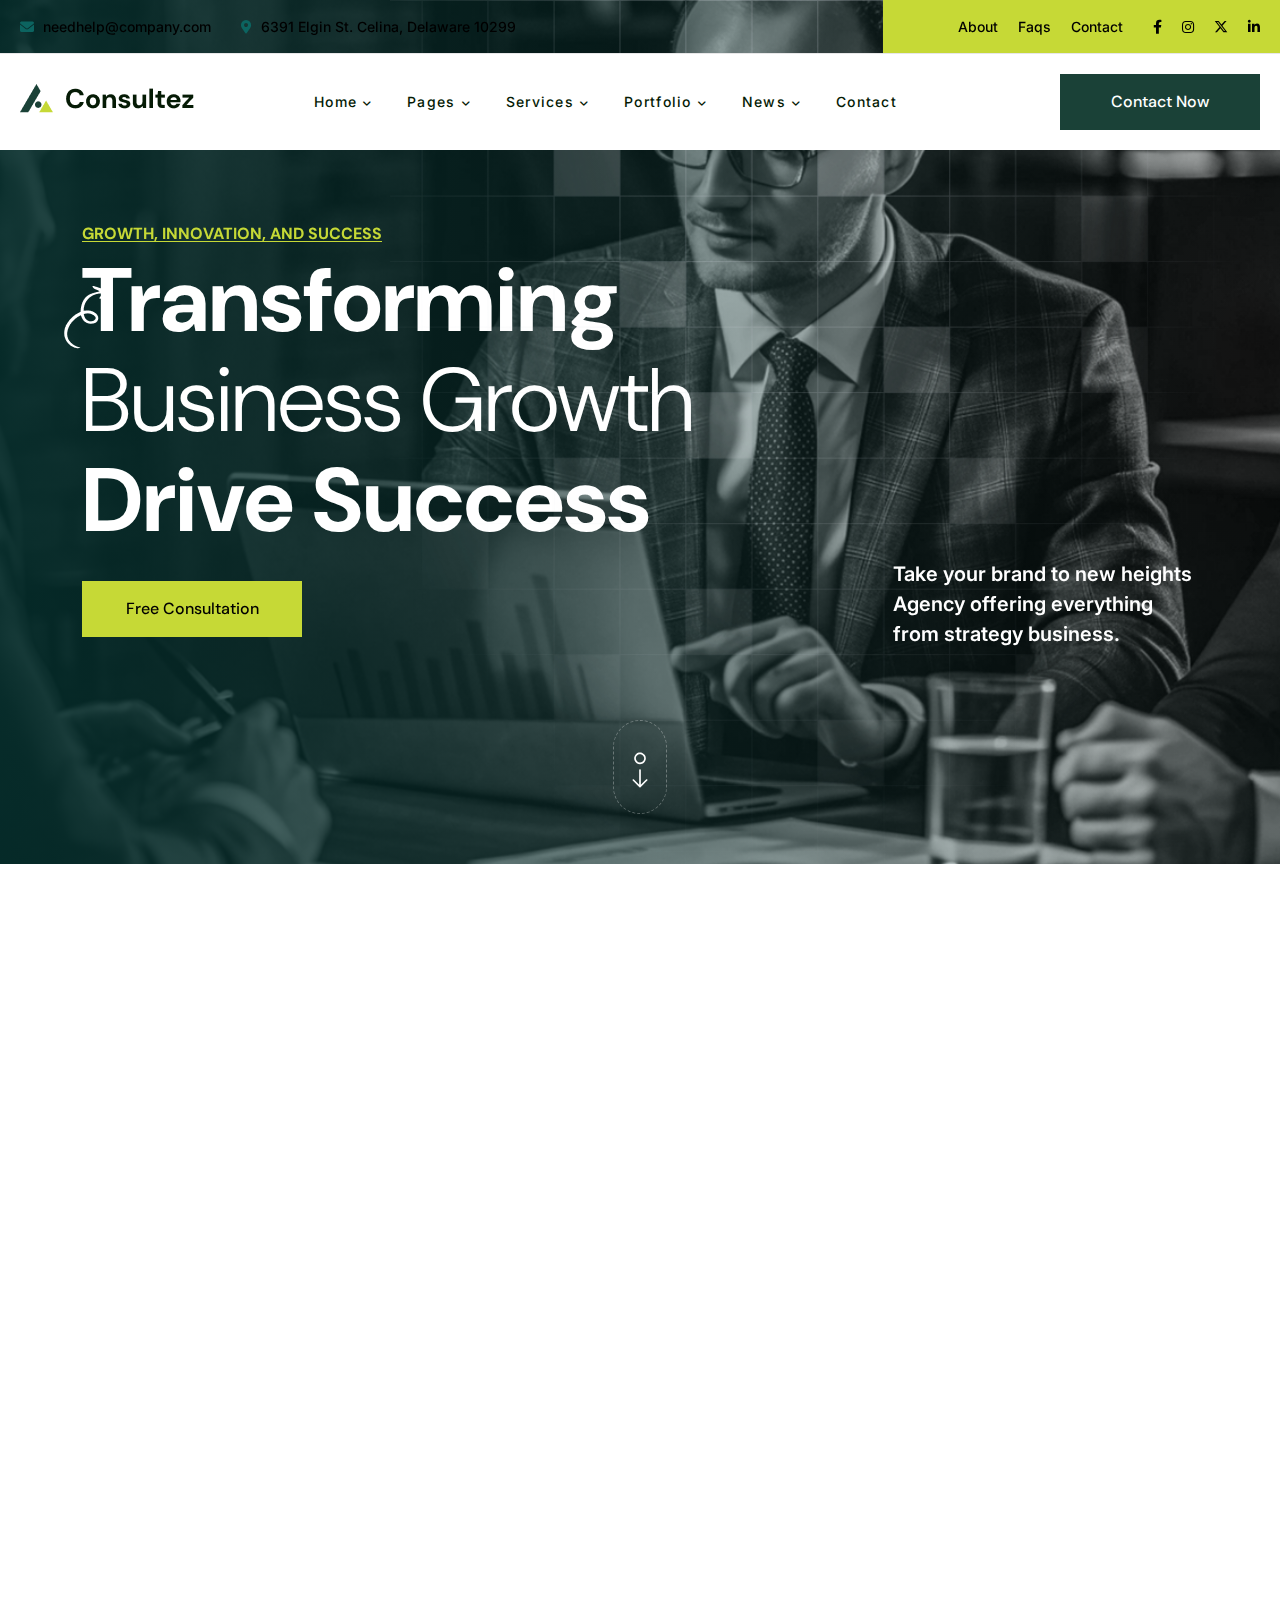
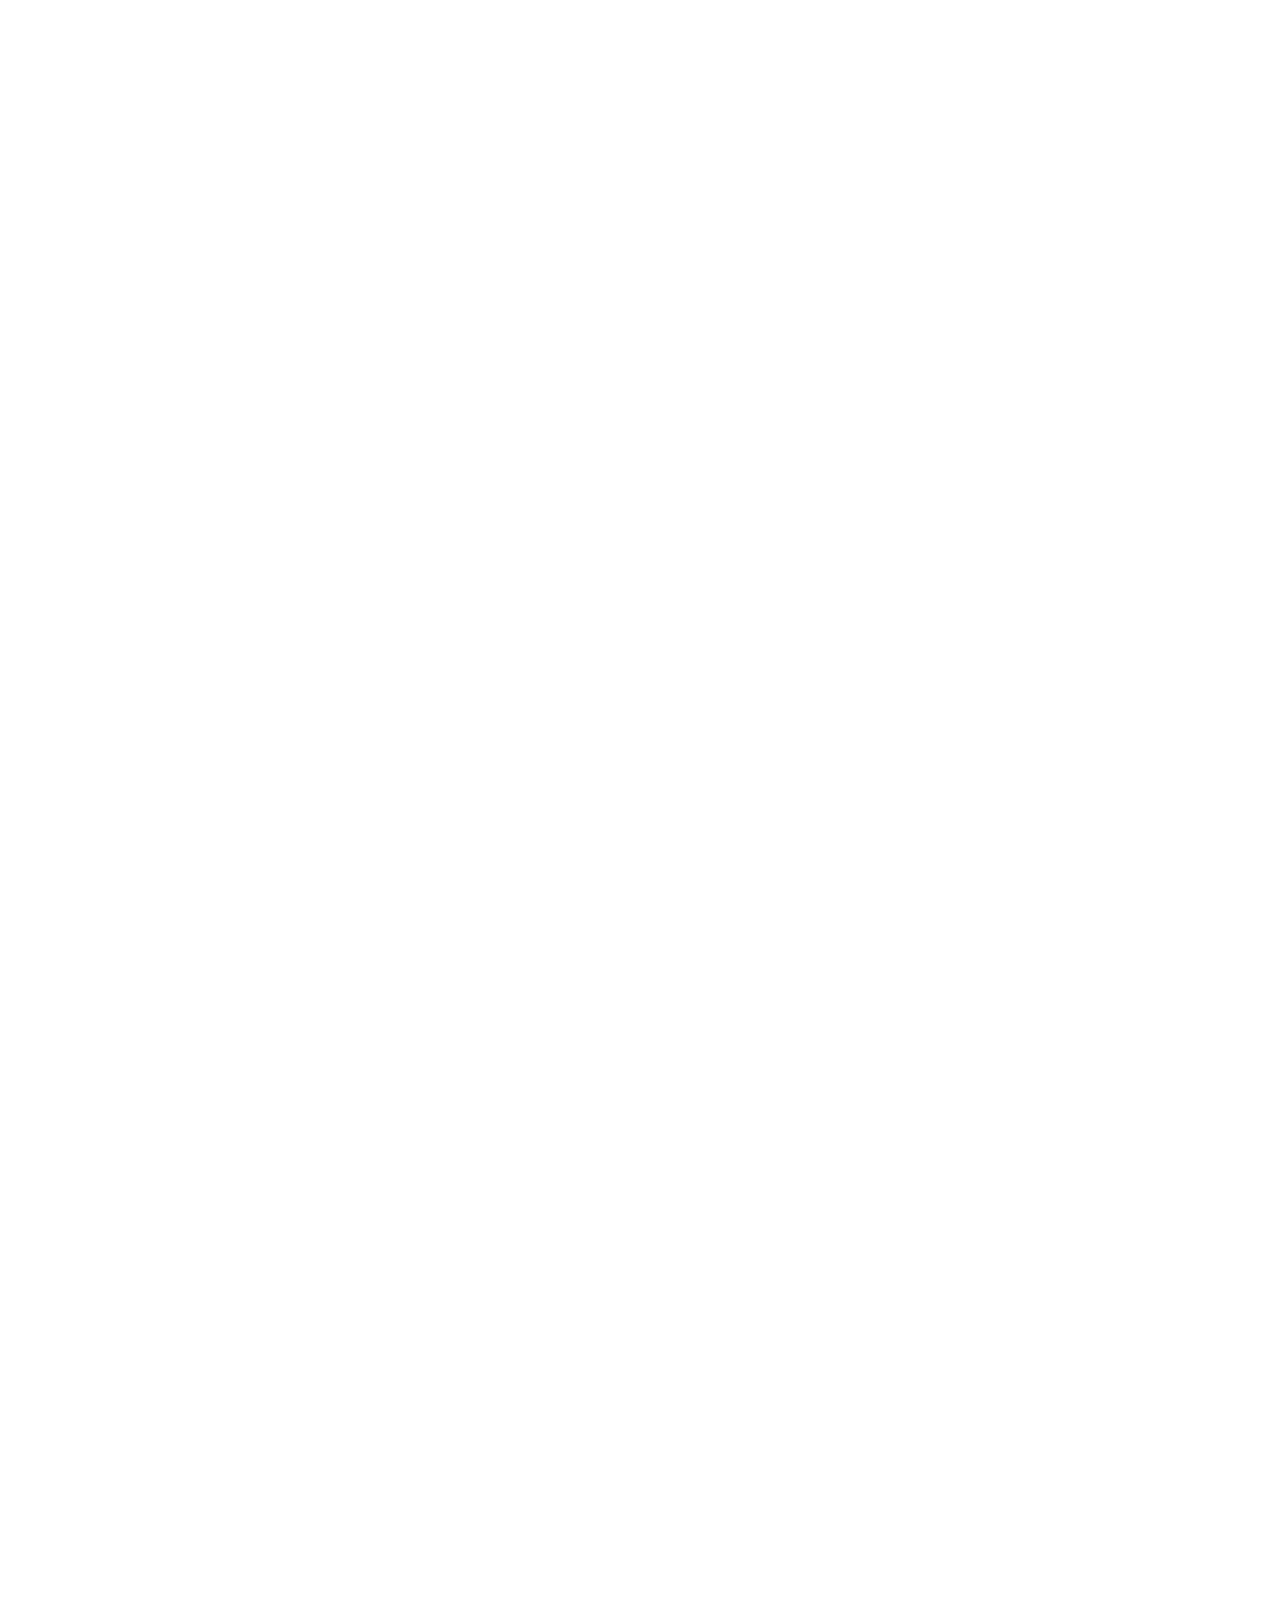
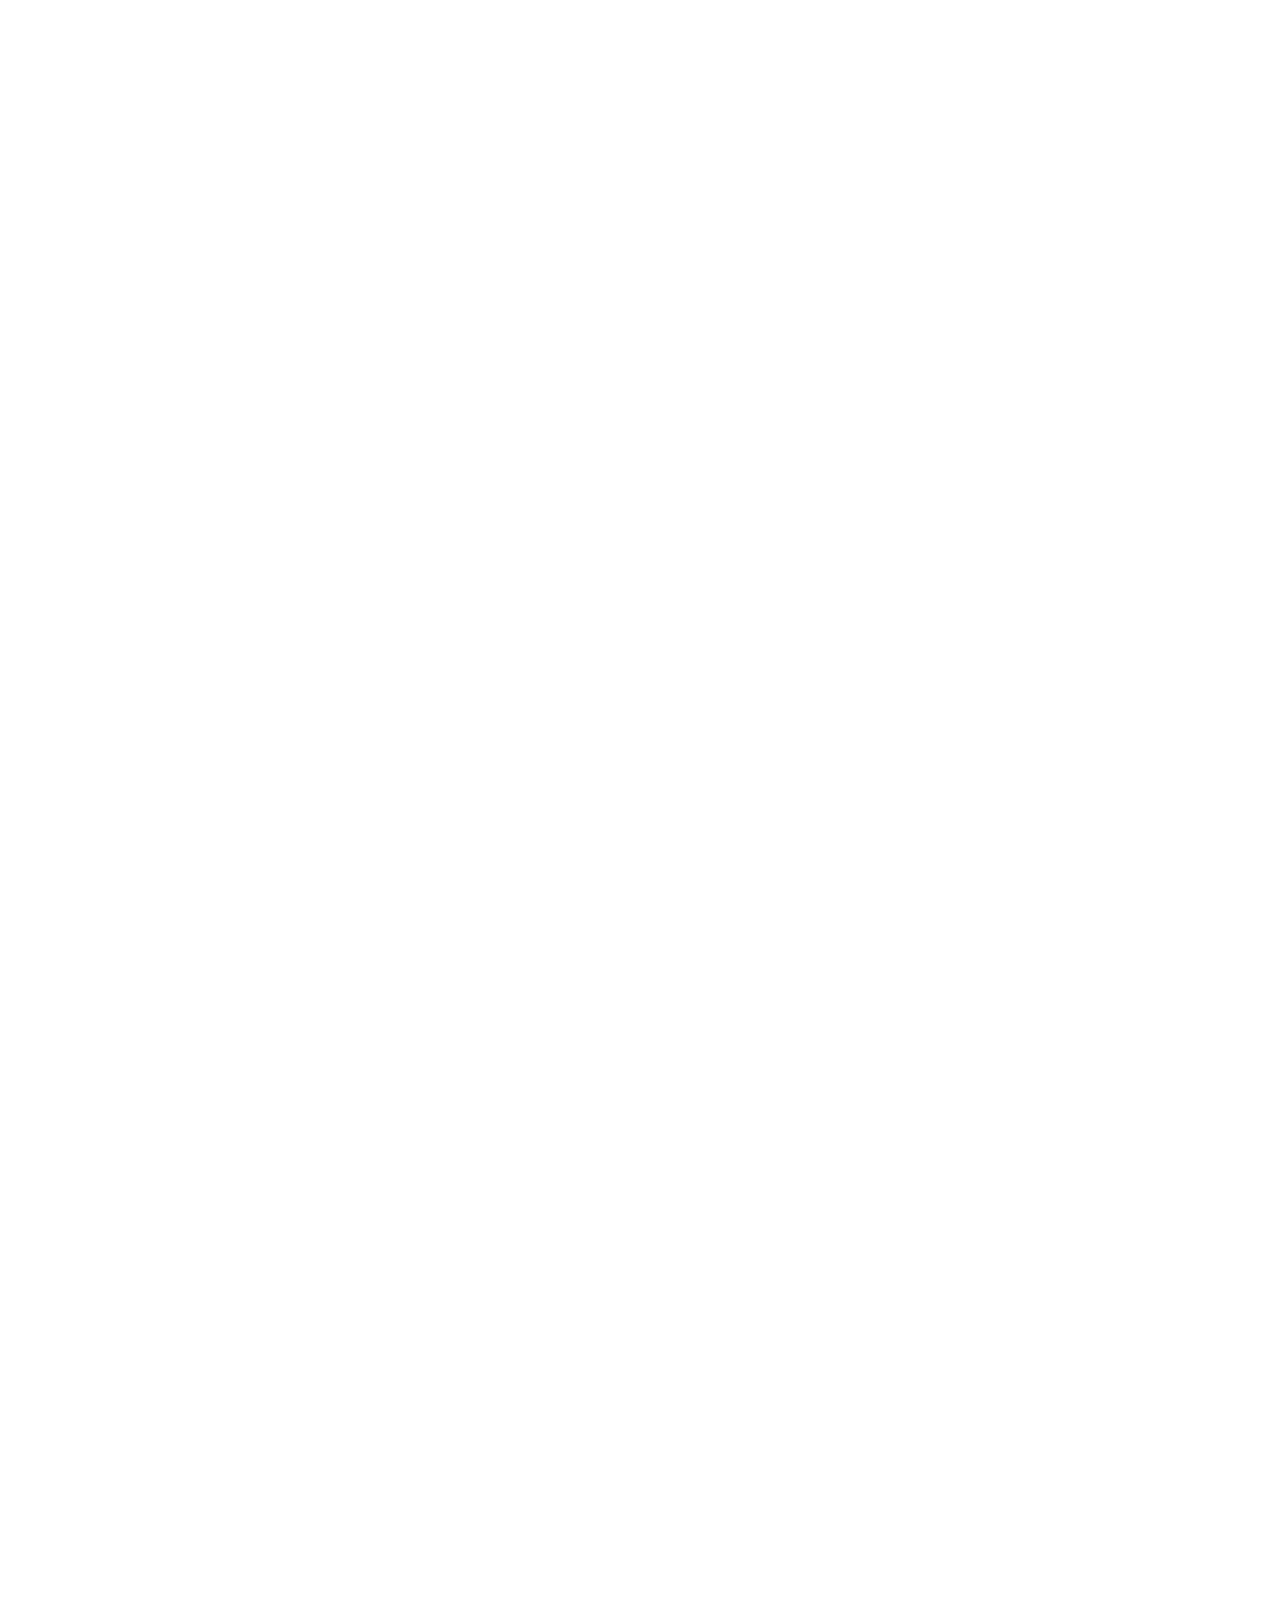
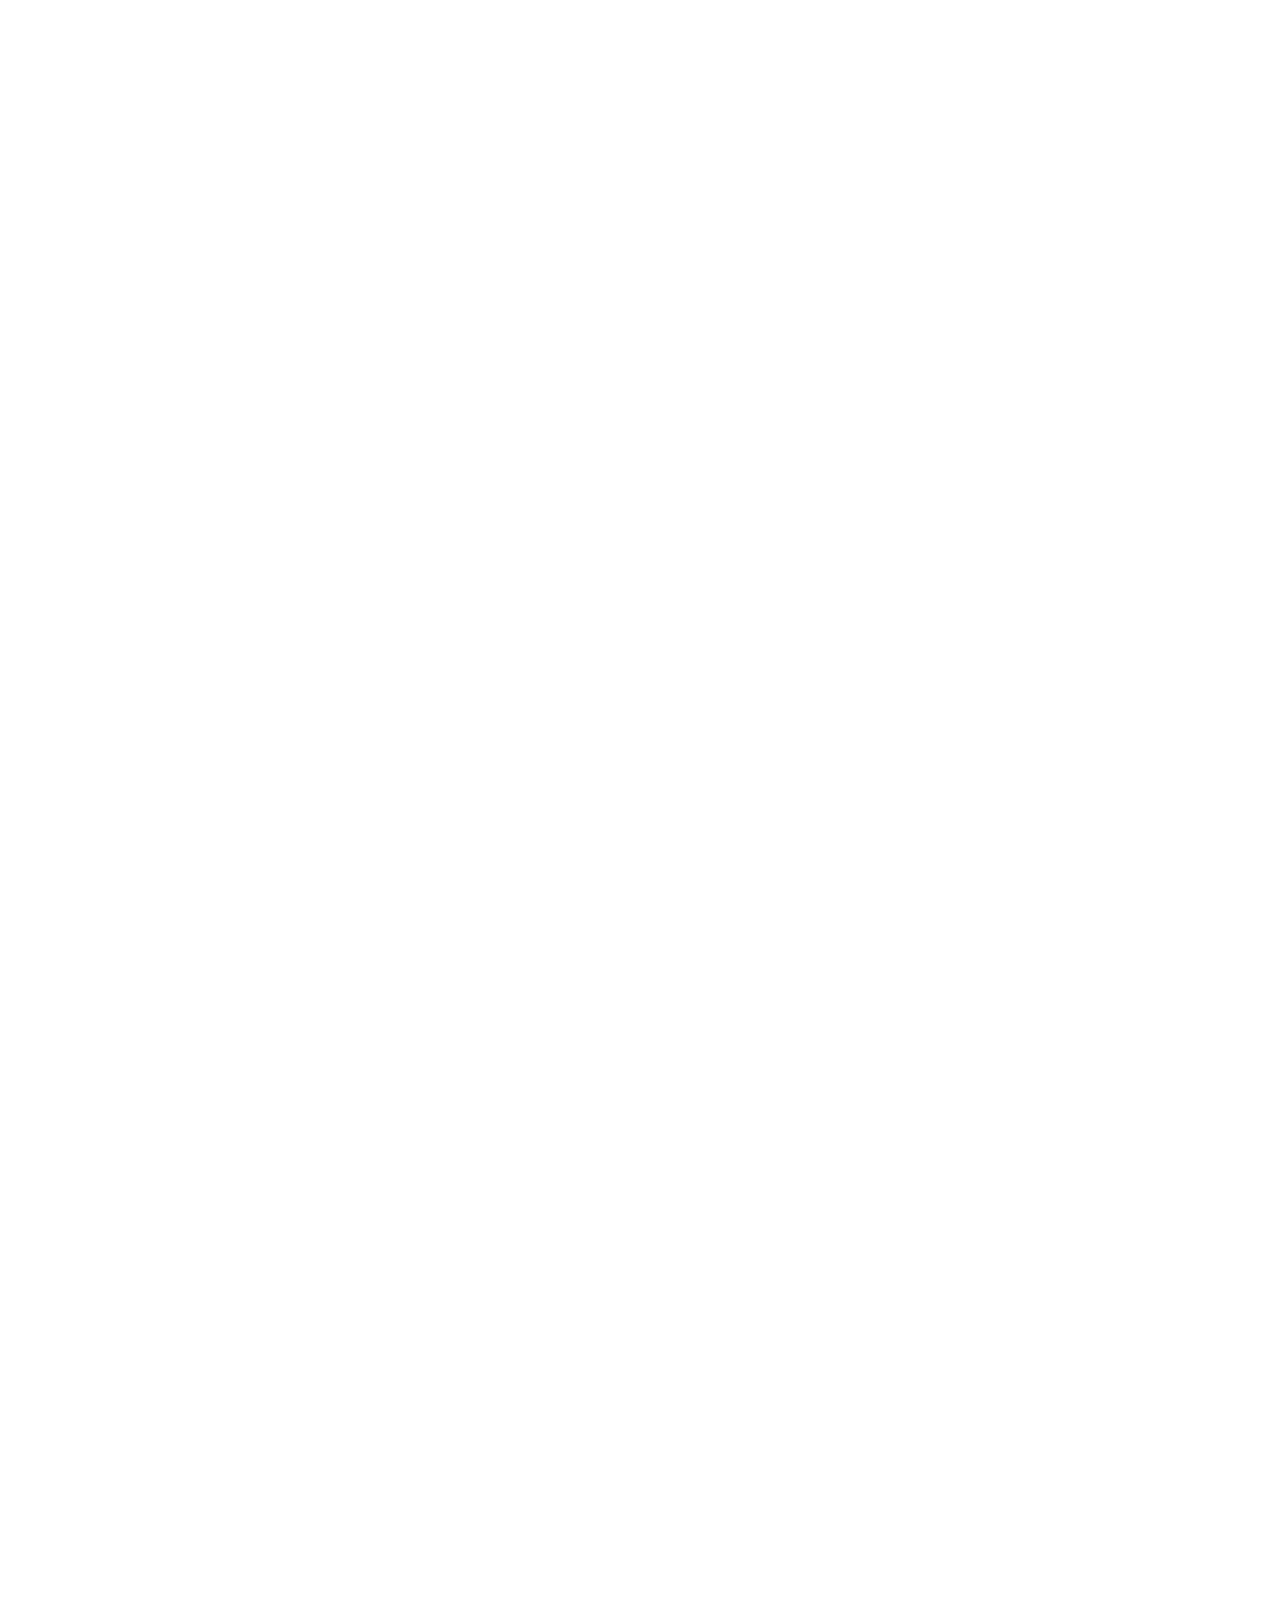
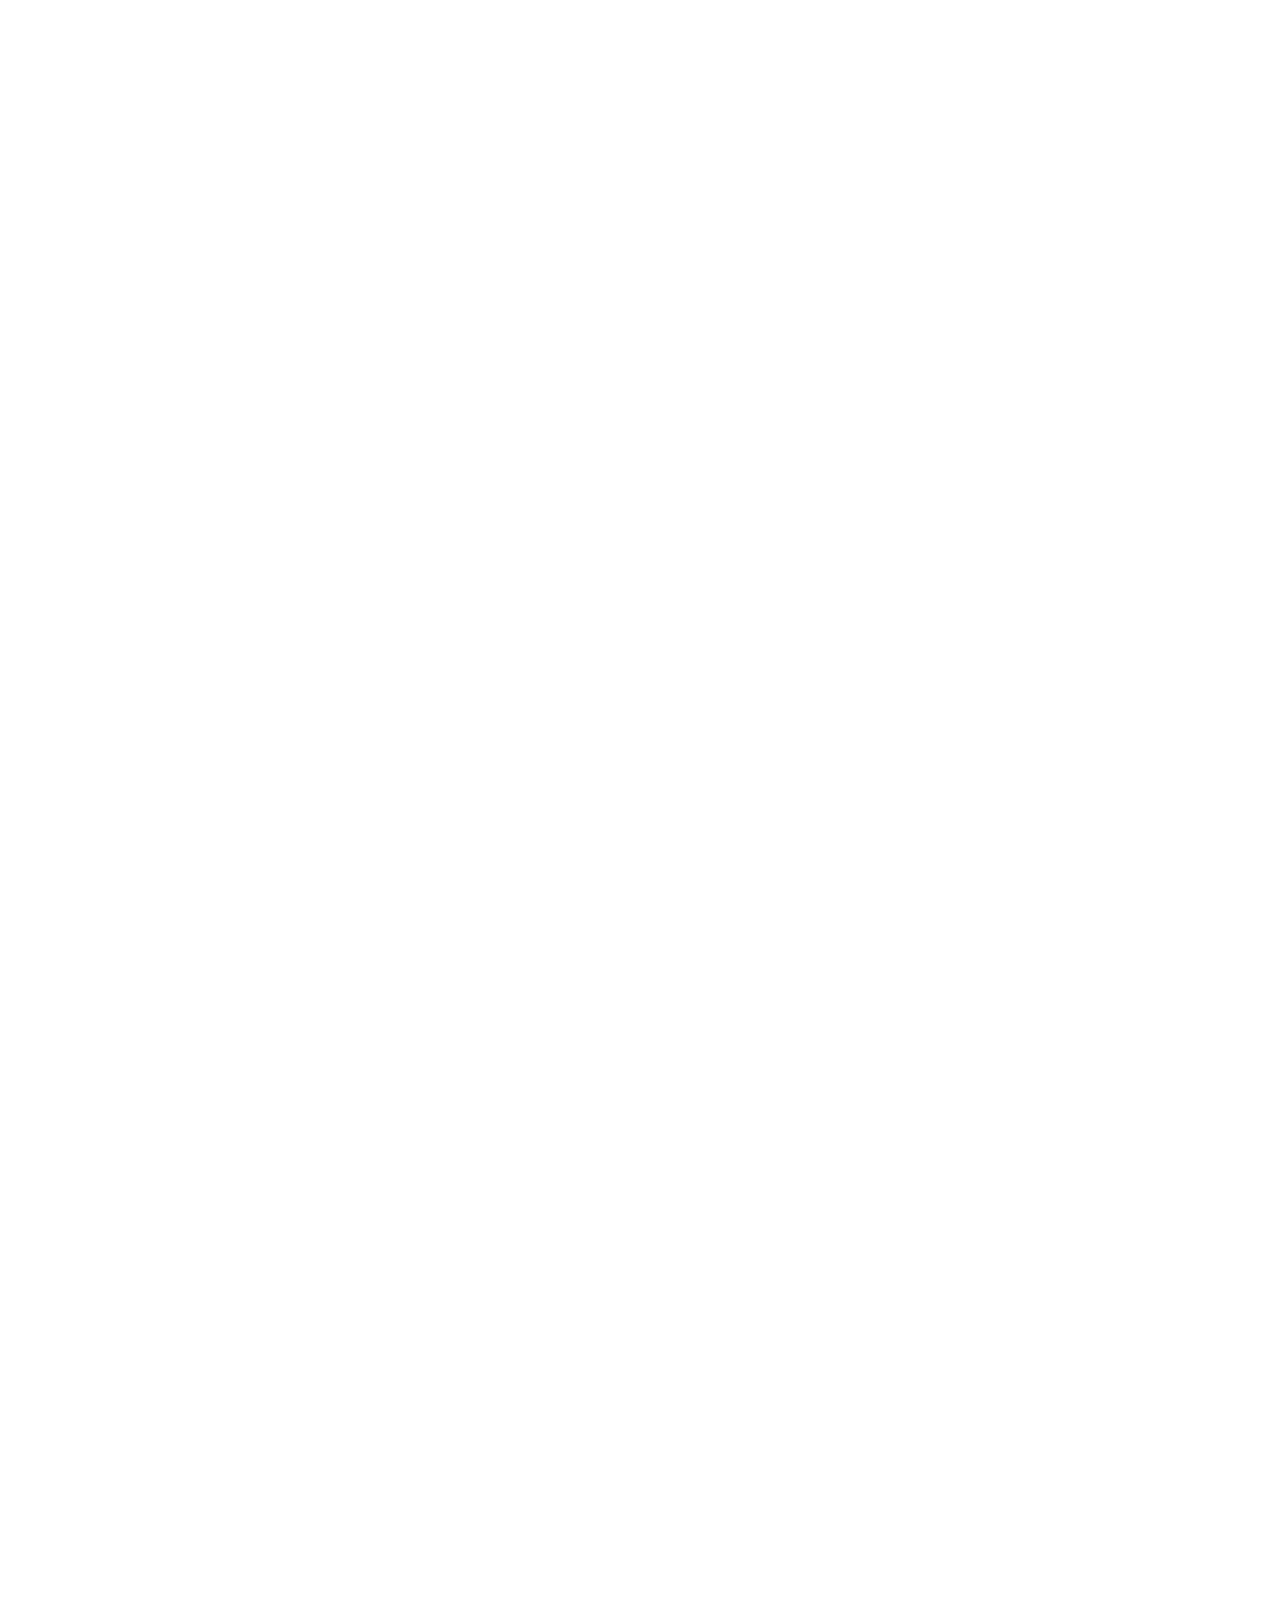
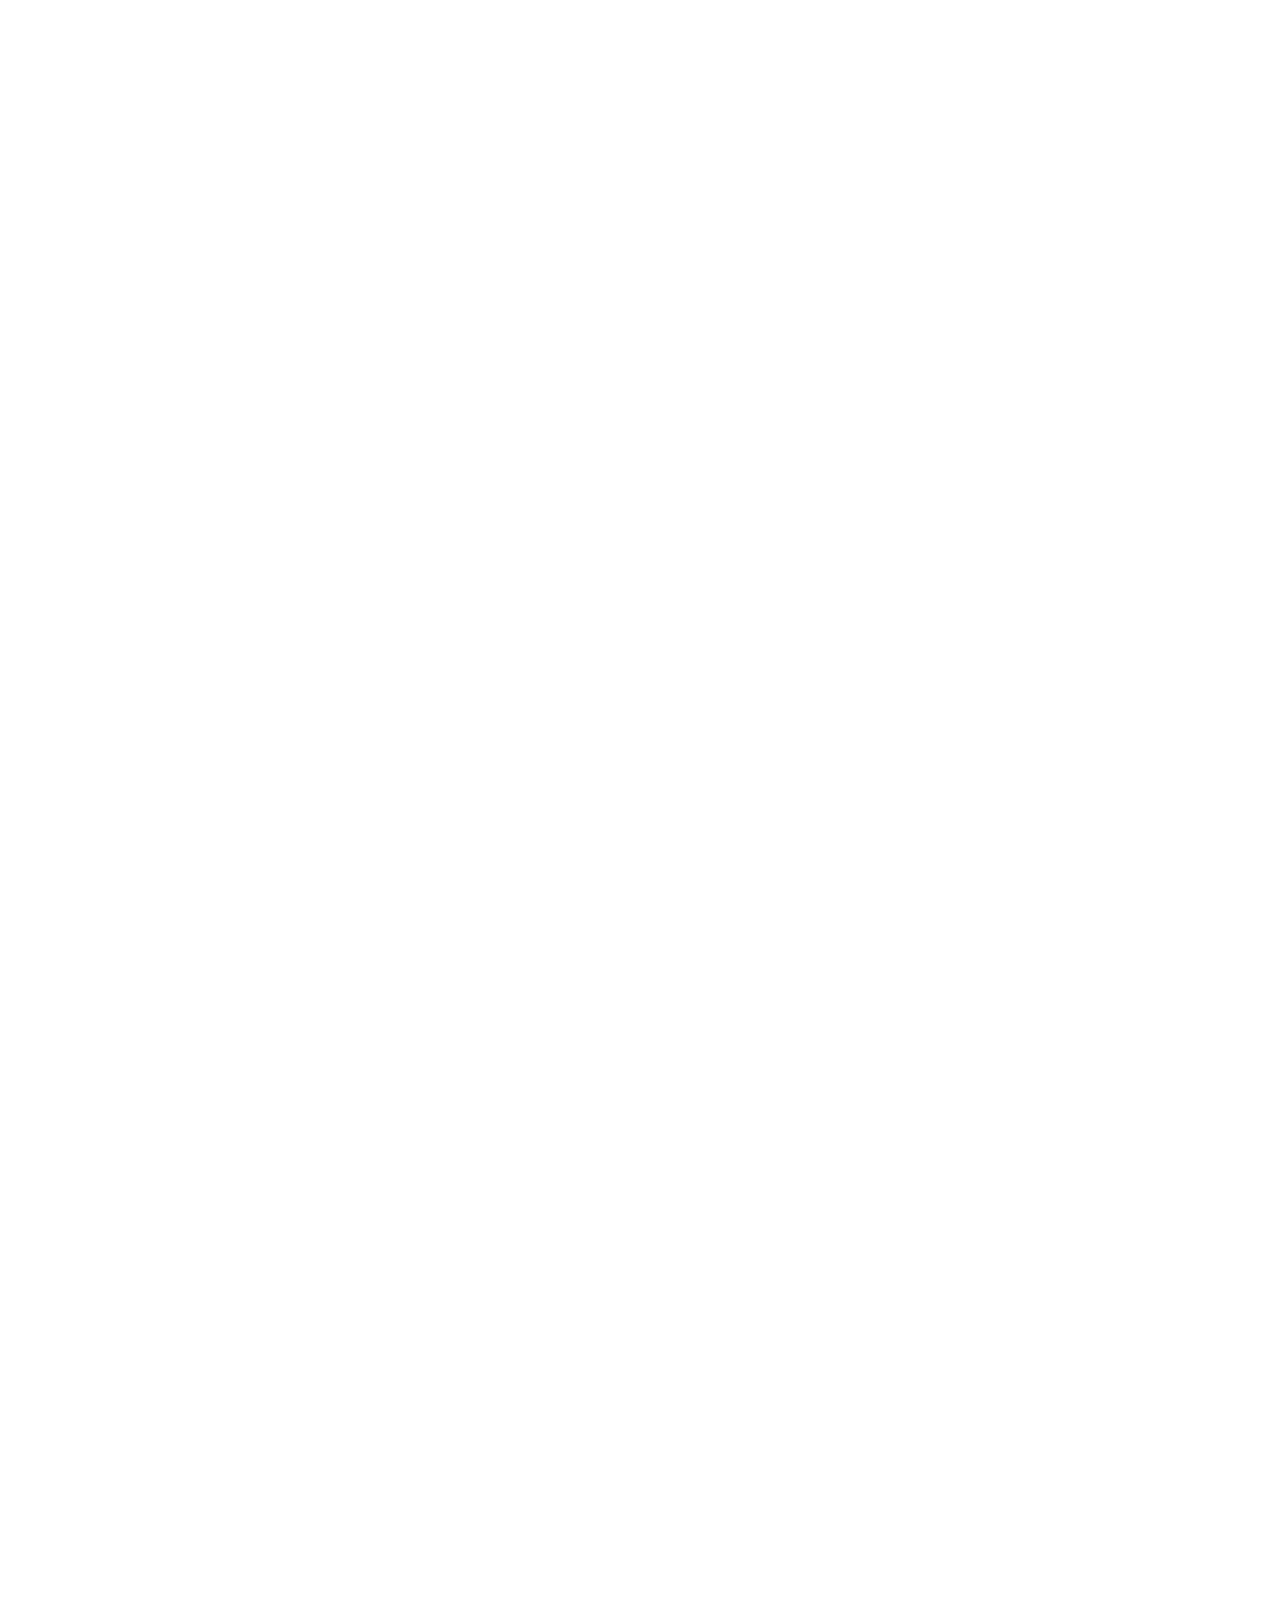
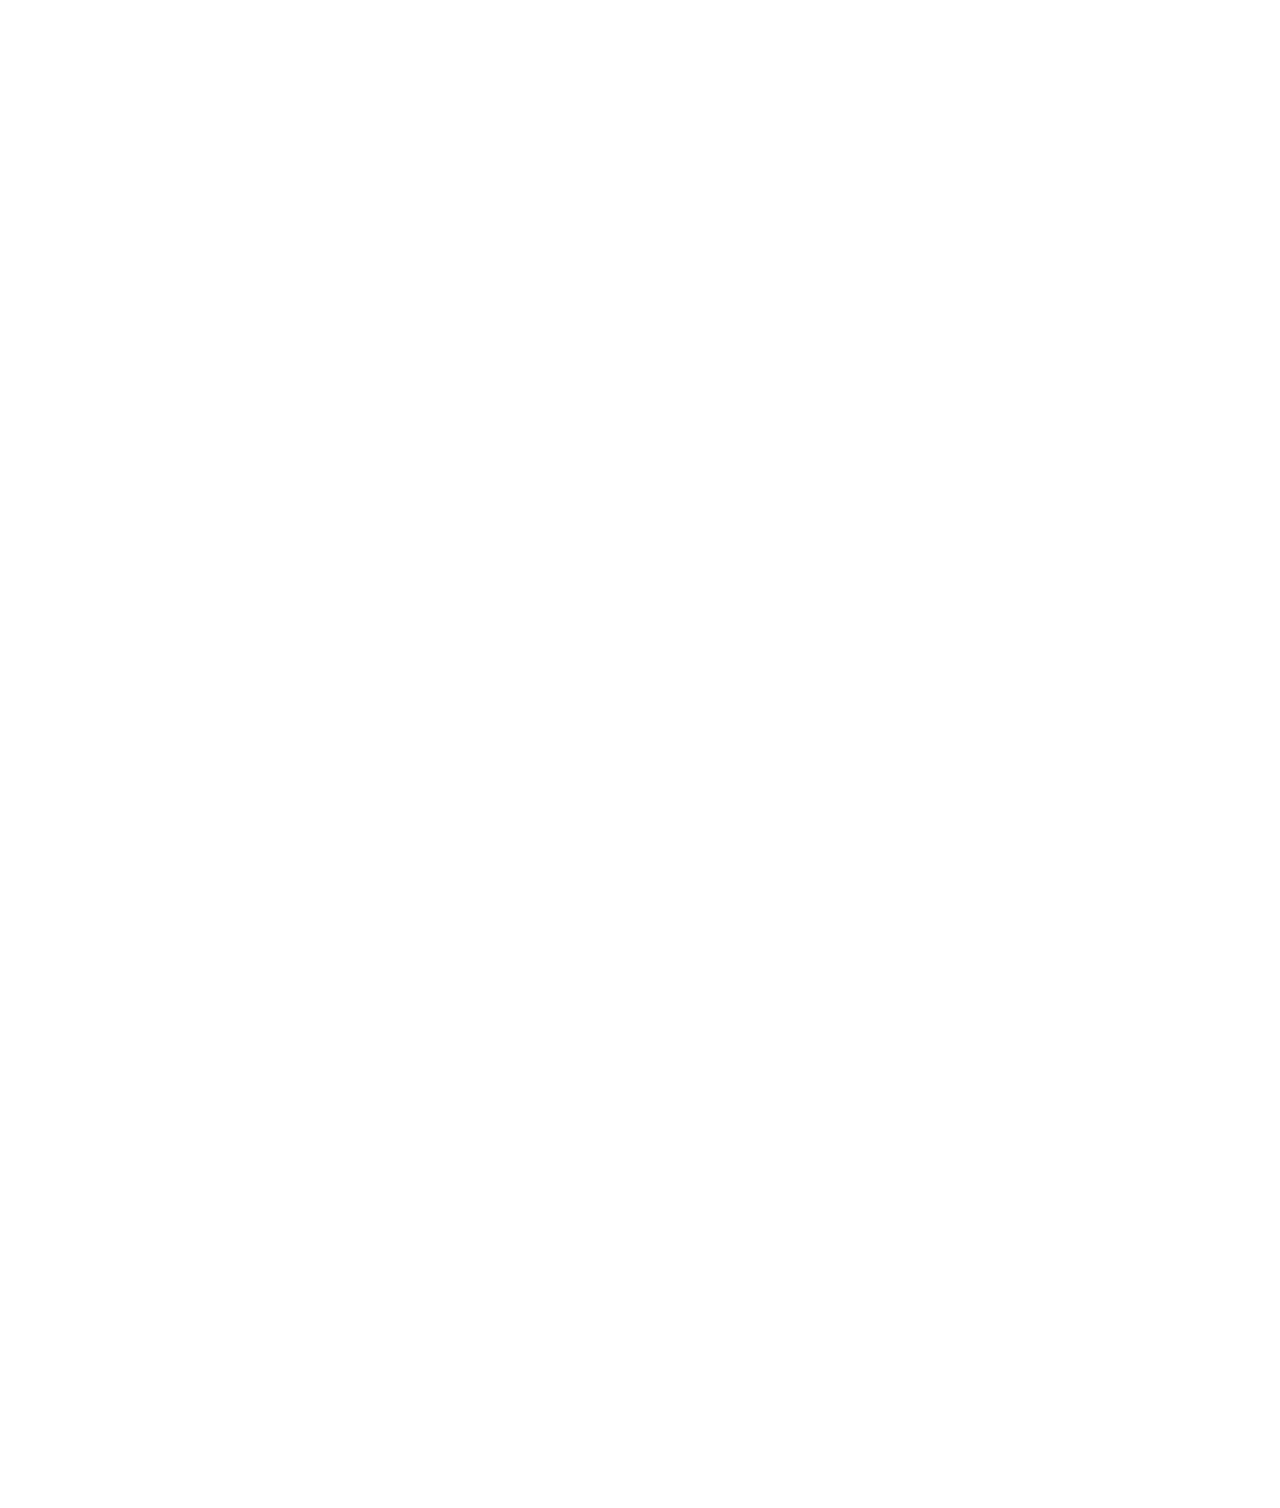
<file: index.html>
<!DOCTYPE html>
<html lang="en">

<head>
  <meta charset="utf-8">
  <title>Consultez - Business Consulting HTML Template | Home Page 01</title>
  <!-- Stylesheets -->
  <link href="css/bootstrap.min.css" rel="stylesheet">
  <link href="css/flatpickr.min.css" rel="stylesheet">
  <link href="css/style.css" rel="stylesheet">
  <link rel="stylesheet" type="text/css" href="css/slick-theme.css">
  <link rel="stylesheet" type="text/css" href="css/slick.css">

  <link rel="shortcut icon" href="images/favicon.png" type="image/x-icon">
  <link rel="icon" href="images/favicon.png" type="image/x-icon">
  <!-- Responsive -->
  <meta http-equiv="X-UA-Compatible" content="IE=edge">
  <meta name="viewport" content="width=device-width, initial-scale=1.0">
  <!--[if lt IE 9]><script src="js/html5shiv.js"></script><![endif]-->
  <!--[if lt IE 9]><script src="js/respond.js"></script><![endif]-->
</head>

<body>
  <div class="page-wrapper">

    <!-- Preloader -->
    <div class="preloader"></div>

    <!-- Main Header-->
    <header class="main-header header-style-one">

      <!-- Header Top -->
      <div class="header-top">
        <div class="auto-container">

          <div class="top-left">
            <!-- Info List -->
            <ul class="info-list">
              <li><i class="fa-solid fa-envelope"></i> <a href="mailto:needhelp@company.com">needhelp@company.com</a>
              </li>
              <li><i class="fa-solid fa-location-dot"></i> 6391 Elgin St. Celina, Delaware 10299</li>
            </ul>
          </div>

          <div class="top-right">
            <ul class="useful-links">
              <li><a href="page-about.html">About</a></li>
              <li><a href="page-faq.html">Faqs</a></li>
              <li><a href="page-contact.html">Contact</a></li>
            </ul>
            <ul class="top-social-icon">
              <li><a href="#"><i class="fa-brands fa-facebook-f"></i></a></li>
              <li><a href="#"><i class="fa-brands fa-instagram"></i></a></li>
              <li><a href="#"><i class="fa-brands fa-x-twitter"></i></a></li>
              <li><a href="#"><i class="fa-brands fa-linkedin-in"></i></a></li>
            </ul>
          </div>
        </div>
      </div>
      <!-- Header Top -->

      <!-- Main box -->
      <div class="main-box">
        <div class="logo-box">
          <div class="logo"><a href="index.html"><img src="images/logo/logo.png" alt="" title="Consultez"></a></div>
        </div>
        <!--Nav Box-->
        <div class="nav-outer">
          <nav class="nav main-menu">
            <ul class="navigation">
              <li class="dropdown"><a href="#">Home</a>
                <ul>
                  <li><a href="index.html">Home page 01</a></li>
                  <li><a href="index-2.html">Home page 02</a></li>
                  <li><a href="index-3.html">Home page 03</a></li>
                  <li><a href="index-4.html">Home page 04</a></li>
                </ul>
              </li>
              <li class="dropdown"><a href="#">Pages</a>
                <ul>
                  <li><a href="page-about.html">About</a></li>
                  <li><a href="page-faq.html">Faq</a></li>
                  <li><a href="page-pricing.html">Pricing</a></li>
                  <li class="dropdown"><a href="#">Services</a>
                    <ul>
                      <li><a href="page-services.html">Services</a></li>
                      <li><a href="page-service-details.html">Services Details</a></li>
                    </ul>
                  </li>
                  <li class="dropdown"><a href="#">Team</a>
                    <ul>
                      <li><a href="page-team.html">Team List</a></li>
                      <li><a href="page-team-details.html">Team Details</a></li>
                    </ul>
                  </li>
                  <li class="dropdown"><a href="#">Shop</a>
                    <ul>
                      <li><a href="shop-products.html">Products</a></li>
                      <li><a href="shop-products-sidebar.html">Products with Sidebar</a></li>
                      <li><a href="shop-product-details.html">Product Details</a></li>
                      <li><a href="shop-cart.html">Cart</a></li>
                      <li><a href="shop-checkout.html">Checkout</a></li>
                    </ul>
                  </li>
                  <li><a href="page-testimonial.html">Testimonials</a></li>
                  <li><a href="page-404.html">404</a></li>
                  <li><a href="elements.html">Elements</a></li>
                </ul>
              </li>
              <li class="dropdown"><a href="#">Services</a>
                <ul>
                  <li><a href="page-services.html">Services</a></li>
                  <li><a href="page-service-details.html">Services Details</a></li>
                </ul>
              </li>
              <li class="dropdown"><a href="#">Portfolio</a>
                <ul>
                  <li><a href="page-portfolio.html">Portfolio</a></li>
                  <li><a href="page-portfolio-details.html">Portfolio Details</a></li>
                </ul>
              </li>
              <li class="dropdown"><a href="#">News</a>
                <ul>
                  <li><a href="news-grid.html">News Grid</a></li>
                  <li><a href="news-details.html">News Details</a></li>
                </ul>
              </li>
              <li><a href="page-contact.html">Contact</a></li>
            </ul>
          </nav>
          <!-- Main Menu End-->
        </div>
        <div class="outer-box">
          <div class="info-box">
            <div class="call-info">
              <i class="fa-solid fa-phone ring__animation"></i>
              <div>
                <h6 class="title">Phone:</h6>
                <a href="tel:00222222200">+00 2222 222 00</a>
              </div>
            </div>
            <a class="btn-two" href="page-contact.html">Contact Now</a>
          </div>
          <div class="mobile-nav-toggler d-block d-lg-none"><i class="icon lnr-icon-bars"></i></div>
          <!-- Mobile Nav toggler -->
        </div>
      </div>
      <div class="auto-container">
        <!-- Mobile Menu  -->
        <div class="mobile-menu">
          <div class="menu-backdrop"></div>
          <!--Here Menu Will Come Automatically Via Javascript / Same Menu as in Header-->
          <nav class="menu-box">
            <div class="upper-box">
              <div class="nav-logo"><a href="index.html"><img src="images/logo/logo-light.png" alt=""></a></div>
              <div class="close-btn"><i class="icon fa fa-times"></i></div>
            </div>
            <ul class="navigation clearfix d-block d-lg-none">
              <!--Keep This Empty / Menu will come through Javascript-->
            </ul>
            <div class="content-box d-none d-lg-block">
              <h4 class="title">About Us</h4>
              <p class="text">Consultez is the go-to hub for early adopters and innovation enthusiasts, offering cutting
                technology widely.</p>
            </div>
            <ul class="contact-list-one">
              <li>
                <!-- Contact Info Box -->
                <div class="contact-info-box">
                  <i class="icon lnr-icon-phone-handset"></i>
                  <span class="title">Call Now</span>
                  <a href="tel:+92880098670">+92 (8800) - 98670</a>
                </div>
              </li>
              <li>
                <!-- Contact Info Box -->
                <div class="contact-info-box">
                  <span class="icon lnr-icon-envelope1"></span>
                  <span class="title">Send Email</span>
                  <a href="mailto:help@company.com">help@company.com</a>
                </div>
              </li>
              <li>
                <!-- Contact Info Box -->
                <div class="contact-info-box">
                  <span class="icon lnr-icon-clock"></span>
                  <span class="title">Send Email</span>
                  Mon - Sat 8:00 - 6:30, Sunday - CLOSED
                </div>
              </li>
            </ul>
            <ul class="social-links">
              <li><a href="#"><i class="fab fa-x-twitter"></i></a></li>
              <li><a href="#"><i class="fab fa-facebook-f"></i></a></li>
              <li><a href="#"><i class="fab fa-pinterest"></i></a></li>
              <li><a href="#"><i class="fab fa-instagram"></i></a></li>
            </ul>
          </nav>
        </div>
        <!-- End Mobile Menu -->
        <!-- Header Search -->
        <div class="search-popup">
          <span class="search-back-drop"></span>
          <button class="close-search"><span class="fa fa-times"></span></button>
          <div class="search-inner">
            <form method="post" action="index.html">
              <div class="form-group">
                <input type="search" name="search-field" value="" placeholder="Search..." required="">
                <button type="submit"><i class="fa fa-search"></i></button>
              </div>
            </form>
          </div>
        </div>
        <!-- End Header Search -->

        <!-- Sticky Header  -->
        <div class="sticky-header">
          <div class="auto-container">
            <div class="inner-container">
              <!--Logo-->
              <div class="logo">
                <a href="index.html"><img src="images/logo/logo.png" alt=""></a>
              </div>
              <!--Right Col-->
              <div class="nav-outer">
                <!-- Main Menu -->
                <nav class="main-menu">
                  <div class="navbar-collapse show collapse clearfix">
                    <ul class="navigation clearfix">
                      <!--Keep This Empty / Menu will come through Javascript-->
                    </ul>
                  </div>
                </nav><!-- Main Menu End-->
                <!--Mobile Navigation Toggler-->
                <div class="mobile-nav-toggler"><span class="icon lnr-icon-bars"></span></div>
              </div>
            </div>
          </div>
        </div><!-- End Sticky Menu -->
      </div>
    </header>
    <!--End Main Header -->

    <div id="smooth-wrapper">
      <div id="smooth-content">



        <!-- Banner area start here -->
        <section class="banner-section">

          <div class="arry"><img class="animation__arryLeftRight" src="images/shape/banner-arry.png" alt="Image"></div>
          <div class="sec-shape">
            <img src="images/shape/banner-shape.png" alt="Image">
          </div>
          <button class="goBottom-btn">
            <svg class="animation__arryUpDown" width="16" height="36" viewBox="0 0 16 36" fill="none"
              xmlns="http://www.w3.org/2000/svg">
              <path
                d="M13.8328 6.33334C13.8328 5.17961 13.4907 4.0518 12.8497 3.09251C12.2088 2.13322 11.2977 1.38555 10.2318 0.944039C9.16591 0.502527 7.99302 0.387008 6.86146 0.612088C5.72991 0.837169 4.69051 1.39274 3.8747 2.20855C3.0589 3.02435 2.50332 4.06375 2.27824 5.19531C2.05316 6.32686 2.16868 7.49975 2.61019 8.56566C3.05171 9.63156 3.79938 10.5426 4.75867 11.1836C5.71795 11.8245 6.84577 12.1667 7.99949 12.1667C9.54602 12.1648 11.0287 11.5496 12.1222 10.4561C13.2158 9.3625 13.831 7.87986 13.8328 6.33334ZM3.83283 6.33334C3.83283 5.50925 4.0772 4.70366 4.53504 4.01846C4.99287 3.33325 5.64362 2.7992 6.40498 2.48384C7.16634 2.16847 8.00412 2.08596 8.81237 2.24673C9.62062 2.4075 10.3631 2.80434 10.9458 3.38706C11.5285 3.96978 11.9253 4.71221 12.0861 5.52046C12.2469 6.32871 12.1644 7.16649 11.849 7.92785C11.5336 8.68921 10.9996 9.33995 10.3144 9.79779C9.62916 10.2556 8.82358 10.5 7.99949 10.5C6.89474 10.499 5.83552 10.0597 5.05434 9.27849C4.27316 8.49731 3.83385 7.43809 3.83283 6.33334ZM15.2554 27.4108C15.3327 27.4882 15.3941 27.58 15.436 27.6811C15.4779 27.7822 15.4995 27.8905 15.4995 28C15.4995 28.1094 15.4779 28.2177 15.436 28.3188C15.3941 28.4199 15.3327 28.5118 15.2554 28.5891L8.58869 35.2558C8.51133 35.3332 8.41948 35.3946 8.31839 35.4365C8.2173 35.4783 8.10895 35.4999 7.99953 35.4999C7.8901 35.4999 7.78175 35.4783 7.68066 35.4365C7.57957 35.3946 7.48772 35.3332 7.41036 35.2558L0.743692 28.5891C0.591894 28.432 0.507898 28.2215 0.509797 28.003C0.511696 27.7845 0.599336 27.5755 0.753843 27.421C0.90835 27.2664 1.11736 27.1788 1.33586 27.1769C1.55436 27.175 1.76486 27.259 1.92203 27.4108L7.16616 32.655V18C7.16616 17.779 7.25396 17.567 7.41024 17.4107C7.56652 17.2545 7.77848 17.1667 7.99949 17.1667C8.22051 17.1667 8.43247 17.2545 8.58875 17.4107C8.74503 17.567 8.83283 17.779 8.83283 18V32.655L14.077 27.4109C14.1543 27.3334 14.2462 27.272 14.3473 27.2302C14.4484 27.1883 14.5567 27.1667 14.6661 27.1667C14.7756 27.1667 14.8839 27.1882 14.985 27.2301C15.0861 27.272 15.178 27.3334 15.2554 27.4108Z"
                fill="white" />
            </svg>
          </button>

          <div class="swiper banner-slider">
            <div class="swiper-wrapper">
              <div class="swiper-slide">
                <div class="slide-bg" data-background="images/banner/banner-image1.jpg"></div>
                <div class="container">
                  <div class="outer-box">
                    <div class="row g-0 align-items-end">
                      <div class="col-lg-8 content-column">
                        <div class="inner-column">
                          <h6 class="sub-title" data-animation="fadeInUp" data-delay=".3s">Growth, Innovation, and
                            Success
                          </h6>
                          <h1 class="title" data-animation="fadeInUp" data-delay=".5s">transforming
                            <span>business growth</span>
                            Drive Success
                          </h1>
                          <a class="btn-one" data-animation="fadeInUp" data-delay=".8s" href="#0">free consultation</a>
                        </div>
                      </div>

                      <div class="col-lg-4">
                        <p class="text" data-animation="fadeInUp" data-delay=".9s">Take your brand to new heights
                          Agency offering everything
                          from strategy business.</p>
                      </div>
                    </div>
                  </div>
                </div>
              </div>
              <div class="swiper-slide">
                <div class="slide-bg" data-background="images/banner/banner-image2.jpg"></div>
                <div class="container">
                  <div class="outer-box">
                    <div class="row g-0 align-items-end">
                      <div class="col-lg-8 content-column">
                        <div class="inner-column">
                          <h6 class="sub-title" data-animation="fadeInUp" data-delay=".3s">Growth, Innovation, and
                            Success
                          </h6>
                          <h1 class="title" data-animation="fadeInUp" data-delay=".5s">transforming
                            <span>business growth</span>
                            Drive Success
                          </h1>
                          <a class="btn-one" data-animation="fadeInUp" data-delay=".8s" href="#0">free consultation</a>
                        </div>
                      </div>

                      <div class="col-lg-4">
                        <p class="text" data-animation="fadeInUp" data-delay=".9s">Take your brand to new heights
                          Agency offering everything
                          from strategy business.</p>
                      </div>
                    </div>
                  </div>
                </div>
              </div>
              <div class="swiper-slide">
                <div class="slide-bg" data-background="images/banner/banner-image3.jpg"></div>
                <div class="container">
                  <div class="outer-box">
                    <div class="row g-0 align-items-end">
                      <div class="col-lg-8 content-column">
                        <div class="inner-column">
                          <h6 class="sub-title" data-animation="fadeInUp" data-delay=".3s">Growth, Innovation, and
                            Success
                          </h6>
                          <h1 class="title" data-animation="fadeInUp" data-delay=".5s">transforming
                            <span>business growth</span>
                            Drive Success
                          </h1>
                          <a class="btn-one" data-animation="fadeInUp" data-delay=".8s" href="#0">free consultation</a>
                        </div>
                      </div>

                      <div class="col-lg-4">
                        <p class="text" data-animation="fadeInUp" data-delay=".9s">Take your brand to new heights
                          Agency offering everything
                          from strategy business.</p>
                      </div>
                    </div>
                  </div>
                </div>
              </div>
            </div>
          </div>
        </section>
        <!-- Banner area end here -->

        <!-- About area start here -->
        <section class="about-section pt-120 pb-120 paralax__animation">
          <div class="container">
            <div class="row g-5">
              <div class="col-lg-6 image-column wow fadeInRight" data-wow-delay="200ms" data-wow-duration="1500ms">
                <div class="inner-column">
                  <div data-depth="0.01" class="image1 overlay-anim">
                    <img src="images/about/about-image1.jpg" alt="Image">
                  </div>
                  <div class="info animation__arryLeftRight">
                    <img src="images/about/about-info.png" alt="Image">
                  </div>
                  <div class="image2 overlay-anim" data-depth="0.05">
                    <img src="images/about/about-image2.jpg" alt="Image">
                  </div>
                </div>
              </div>

              <div class="col-lg-6 content-column">
                <div class="inner-column">
                  <div class="content-box">
                    <div class="sec-title">
                      <h6 class="sub-title wow fadeInUp" data-wow-delay="00ms" data-wow-duration="1500ms">ABOUT US</h6>
                      <h2 class="title wow splt-txt" data-splitting>The Journey Behind Our Business Success</h2>
                      <p class="text wow fadeInUp" data-wow-delay="200ms" data-wow-duration="1500ms">Consultez is the
                        go-to
                        hub for early adopters and innovation
                        enthusiasts, offering
                        cutting-edge technology</p>
                    </div>
                    <div class="about-block wow fadeInLeft" data-wow-delay="00ms" data-wow-duration="1500ms">
                      <div class="inner-box">
                        <div class="icon">
                          <svg width="51" height="55" viewBox="0 0 51 55" fill="none"
                            xmlns="http://www.w3.org/2000/svg">
                            <path
                              d="M3.80346 0.784813C1.98124 0.784813 0.498352 2.26681 0.498352 4.08903C0.498352 5.91125 1.98124 7.39414 3.80346 7.39414C5.31663 7.39414 6.58221 6.36547 6.97231 4.97431H17.3597C12.1976 7.3407 8.24056 11.8838 6.69799 17.5544C6.24199 19.194 6.01132 20.9245 6.01132 22.6986C6.01132 23.135 6.01756 23.7131 6.06654 24.3169C6.20013 25.8016 6.48335 27.2203 6.90195 28.5215C8.19157 32.7013 10.9222 36.3724 14.6005 38.8662C15.842 39.6846 16.6124 41.1916 16.6124 42.8V45.325C16.6124 45.8175 17.0105 46.2156 17.5031 46.2156H18.4391V51.2432C18.4391 52.8846 19.7742 54.2196 21.4147 54.2196H29.5977C31.2392 54.2196 32.5742 52.8846 32.5742 51.2432V46.2156H33.4889C33.9814 46.2156 34.3795 45.8175 34.3795 45.325V42.8107C34.3795 41.2085 35.1321 39.7122 36.3478 38.9018C40.0323 36.408 42.7879 32.7226 44.1087 28.526C44.5585 27.0965 44.8337 25.6733 44.9254 24.3223C44.9913 23.6391 45.0136 22.948 44.9913 22.2658C44.9468 20.6315 44.7125 19.0453 44.2939 17.5544C42.7362 11.9506 38.6794 7.34961 33.5281 4.97342H44.0303C44.4204 6.36369 45.6851 7.39325 47.1992 7.39325C49.0214 7.39325 50.5043 5.91036 50.5043 4.08814C50.5043 2.26592 49.0214 0.783922 47.1992 0.783922C45.6896 0.783922 44.4275 1.80725 44.0339 3.19217H28.6715C28.2796 1.80636 27.0167 0.78125 25.5062 0.78125C23.9957 0.78125 22.7248 1.80636 22.332 3.19217H6.96874C6.57509 1.80725 5.31307 0.784813 3.80346 0.784813ZM3.80346 5.61289C2.9636 5.61289 2.2796 4.92889 2.2796 4.08903C2.2796 3.24917 2.9636 2.56606 3.80346 2.56606C4.64332 2.56606 5.31841 3.24205 5.32554 4.07656C5.32554 4.07923 5.32376 4.08102 5.32376 4.08369C5.32376 4.08725 5.32554 4.09081 5.32554 4.09438C5.32287 4.93245 4.64154 5.61289 3.80346 5.61289ZM30.7912 51.2432C30.7912 51.9022 30.255 52.4384 29.596 52.4384H21.4129C20.7547 52.4384 20.2186 51.9022 20.2186 51.2432V46.2156H30.7903V51.2432H30.7912ZM42.5759 18.0344C42.9562 19.3873 43.1682 20.8283 43.2083 22.3183V22.3228C43.227 22.9302 43.2083 23.5456 43.1477 24.178C43.064 25.4133 42.8146 26.6958 42.4067 27.9925C41.207 31.808 38.6999 35.1585 35.3521 37.4242C33.626 38.574 32.5956 40.5886 32.5956 42.8116V44.4352H31.6978C31.6916 44.4352 31.6863 44.4317 31.6809 44.4317H26.3906V25.5967H29.905C30.3975 25.5967 30.7956 25.1986 30.7956 24.7061C30.7956 24.2136 30.3975 23.8155 29.905 23.8155H21.0941C20.6015 23.8155 20.2034 24.2136 20.2034 24.7061C20.2034 25.1986 20.6015 25.5967 21.0941 25.5967H24.6085V44.4317H19.3271C19.3208 44.4317 19.3155 44.4352 19.3101 44.4352H18.3919V42.8009C18.3919 40.6011 17.3142 38.5242 15.59 37.3859C12.2555 35.1264 9.77421 31.7919 8.59948 27.9854C8.21651 26.7991 7.9609 25.5112 7.83977 24.1646C7.80504 23.7496 7.7899 23.2971 7.7899 22.6986C7.7899 21.0857 7.9992 19.5164 8.41334 18.0273C10.2204 11.3859 15.6639 6.44563 22.4033 5.24684C22.4264 5.30919 22.4594 5.36619 22.4861 5.42586C22.5137 5.48731 22.5395 5.54877 22.5698 5.60755C22.6331 5.73045 22.7061 5.84623 22.7836 5.95934C22.8121 6.00031 22.8352 6.04395 22.8655 6.08314C22.9777 6.23098 23.1006 6.36903 23.236 6.4955C23.2654 6.52311 23.3001 6.54627 23.3304 6.57298C23.44 6.66828 23.554 6.75823 23.6751 6.83928C23.7285 6.87491 23.7846 6.90519 23.8399 6.93814C23.9476 7.00138 24.0589 7.05838 24.1738 7.10914C24.2362 7.13675 24.2985 7.16258 24.3626 7.18573C24.4856 7.23116 24.6111 7.26589 24.7394 7.29706C24.7991 7.31131 24.8569 7.32823 24.9175 7.33981C25.1081 7.37366 25.3023 7.39592 25.5018 7.39592C25.7004 7.39592 25.8936 7.37366 26.0833 7.33981C26.1448 7.32913 26.2036 7.31131 26.265 7.29617C26.3897 7.26589 26.5117 7.23205 26.6302 7.18841C26.7005 7.16258 26.7691 7.13408 26.8377 7.1038C26.9366 7.06016 27.031 7.01028 27.1245 6.95773C27.2002 6.91498 27.275 6.87402 27.3462 6.82592C27.4113 6.78228 27.4709 6.73241 27.5324 6.68342C27.9973 6.32183 28.3571 5.84713 28.5691 5.30206C28.5735 5.28959 28.5807 5.27891 28.586 5.26733C35.1918 6.44919 40.7555 11.4892 42.5742 18.0344H42.5759ZM47.1965 2.56606C48.0364 2.56606 48.7204 3.24917 48.7204 4.08903C48.7204 4.92889 48.0364 5.61289 47.1965 5.61289C46.3566 5.61289 45.6753 4.93067 45.6735 4.0917C45.6735 4.08903 45.6753 4.08725 45.6753 4.08458C45.6753 4.0828 45.6753 4.08191 45.6753 4.08013C45.6806 3.24472 46.3593 2.56606 47.1965 2.56606ZM25.5044 2.56339C26.3425 2.56339 27.0256 3.24561 27.0256 4.08369L27.0167 4.20214C26.9642 4.9948 26.2998 5.61556 25.5044 5.61556C24.6975 5.61556 24.0287 4.98945 23.9824 4.18878C23.9806 4.14692 23.9824 4.12466 23.9734 4.08369C23.9734 3.24561 24.6601 2.56339 25.5044 2.56339Z"
                              fill="black" />
                          </svg>
                        </div>
                        <div class="content">
                          <h4 class="title">Creative Solutions</h4>
                          <p class="text">In today's competitive business landscape, the need for
                            efficient IT
                            solutions
                            has been more critical.</p>
                        </div>
                      </div>
                    </div>

                    <div class="about-block wow fadeInLeft" data-wow-delay="200ms" data-wow-duration="1500ms">
                      <div class="inner-box">
                        <div class="icon">
                          <svg width="43" height="43" viewBox="0 0 43 43" fill="none"
                            xmlns="http://www.w3.org/2000/svg">
                            <path
                              d="M37.0891 13.1461L37.2094 13.0086L38.2922 11.9258L40.2516 9.96641C41.1453 9.07266 41.6438 7.88672 41.6438 6.63203C41.6438 5.37734 41.1453 4.19141 40.2516 3.29766L39.7016 2.74766C37.9141 0.960156 34.8203 0.960156 33.0328 2.74766L31.0735 4.70703L3.2297 32.5508L3.04064 32.7398L1.09845 41.9008L10.2594 39.9586L37.0891 13.1461ZM34.2531 3.95078C35.3875 2.83359 37.3469 2.81641 38.4813 3.95078L39.0485 4.51797C39.6156 5.08516 39.925 5.82422 39.925 6.63203C39.925 7.43984 39.6156 8.17891 39.0485 8.74609L37.0891 10.7055L32.2938 5.91016L34.2531 3.95078ZM31.0735 7.13047L32.861 8.91797L6.83907 34.9398L5.05157 33.1523L31.0735 7.13047ZM3.33282 39.6664L4.34689 34.8883L8.11095 38.6523L3.33282 39.6664ZM9.84689 37.9477L8.05939 36.1602L34.0813 10.1383L35.8688 11.9258L9.84689 37.9477ZM12.425 20.932L0.239075 8.74609L8.74689 0.238281L20.9328 12.4242L17.2375 16.0336L16.0172 14.8133L18.4406 12.3898L16.0172 9.94922L12.4078 13.5758L11.1875 12.3555L14.7969 8.74609L12.3734 6.30547L9.93283 8.74609L8.71251 7.52578L11.1531 5.08516L8.7297 2.66172L2.64532 8.74609L13.6281 19.7289L12.4078 20.932H12.425ZM42.761 34.2523L34.2531 42.7602L22.0672 30.5742L23.2875 29.3711L34.2531 40.3367L40.3375 34.2523L37.9141 31.8289L34.2875 35.4383L33.0672 34.218L36.6938 30.5914L34.2531 28.168L31.8297 30.5914L30.6094 29.3711L33.0328 26.9305L30.5922 24.507L26.9828 28.1164L25.7625 26.8961L30.5578 22.032L42.7438 34.218L42.761 34.2523Z"
                              fill="black" />
                          </svg>
                        </div>
                        <div class="content">
                          <h4 class="title">Actionable Solutions</h4>
                          <p class="text">Innovation is the key to staying ahead in a changing world. We
                            harness cutting-edge technology</p>
                        </div>
                      </div>
                    </div>
                  </div>

                  <div class="progress mt-30">
                    <div class="progress-single">
                      <h5 class="progress-title">Business Success</h5>
                      <div class="bar">
                        <div class="bar-inner count-bar" data-percent="80%">
                          <div class="count-text">88%</div>
                        </div>
                      </div>
                    </div>
                  </div>

                  <div class="info mt-50">
                    <a href="#0" class="btn-two">Find Services</a>
                    <div class="user">
                      <div class="image">
                        <img src="images/about/about-user.png" alt="Image">
                      </div>
                      <div>
                        <img src="images/about/signature.png" alt="Image">
                        <p class="sub-title">Founder</p>
                      </div>
                    </div>
                  </div>

                </div>
              </div>
            </div>
          </div>
        </section>
        <!-- About area end here -->

        <!-- Service area start here -->
        <section class="service-section pt-120 pb-120">
          <figure class="sec-shape">
            <img src="images/shape/service-shape.png" alt="Image">
          </figure>
          <div class="sec-line">
            <img class="animation__arryUpDown" src="images/shape/service-line.png" alt="Image">
          </div>
          <div class="container">

            <div class="sec-title mb-50">
              <h6 class="sub-title wow fadeInUp" data-wow-delay="00ms" data-wow-duration="1500ms">Service area</h6>
              <div class="flex-content">
                <h2 class="title wow splt-txt" data-splitting>Empowering Your Brand <br> Innovative Solutions</h2>
                <a class="btn-one wow fadeInUp" data-wow-delay="200ms" data-wow-duration="1500ms" href="#0">All
                  Services</a>
                <figure class="arry wow bounceInRight" data-wow-delay="200ms" data-wow-duration="1500ms">
                  <img class="animation__arryLeftRight" src="images/shape/service-arry.png" alt="Image">
                </figure>
              </div>
            </div>

            <div class="swiper service-slider">
              <div class="swiper-wrapper">
                <div class="swiper-slide">
                  <div class="service-block">
                    <a class="arry-btn" href="page-services.html"><i class="fa-regular fa-arrow-up-right"></i></a>
                    <div class="content-box">
                      <div class="icon">
                        <svg width="84" height="85" viewBox="0 0 84 85" fill="none" xmlns="http://www.w3.org/2000/svg">
                          <path
                            d="M5.24999 42.9551C5.32958 42.955 5.40908 42.9497 5.48799 42.9394C18.3434 41.195 30.8814 37.6123 42.7175 32.3011C54.6704 26.9232 65.7759 19.8324 75.684 11.2521L73.5525 19.7816C73.4402 20.2315 73.5112 20.7077 73.7497 21.1053C73.9883 21.503 74.3749 21.7898 74.8247 21.9026C74.9639 21.937 75.1067 21.9546 75.25 21.9551C75.6401 21.9546 76.0188 21.8238 76.326 21.5835C76.6332 21.3431 76.8513 21.0071 76.9457 20.6286L80.4457 6.62858C80.51 6.3708 80.5148 6.10177 80.4597 5.84188C80.4045 5.58199 80.2909 5.33807 80.1275 5.12861C79.9641 4.91914 79.7551 4.74963 79.5164 4.63294C79.2778 4.51624 79.0157 4.45542 78.75 4.45508H64.75C64.2859 4.45508 63.8407 4.63945 63.5126 4.96764C63.1844 5.29583 63 5.74095 63 6.20508C63 6.66921 63.1844 7.11433 63.5126 7.44252C63.8407 7.77071 64.2859 7.95508 64.75 7.95508H74.1457C64.3053 16.6028 53.2288 23.7328 41.2825 29.1091C29.7518 34.2829 17.5373 37.7725 5.01374 39.4709C4.57375 39.5303 4.1728 39.7547 3.89211 40.0987C3.61142 40.4427 3.47196 40.8805 3.502 41.3235C3.53203 41.7665 3.72931 42.1814 4.05387 42.4844C4.37843 42.7873 4.80601 42.9556 5.24999 42.9551Z"
                            fill="#C6D936" />
                          <path
                            d="M78.75 77.9551H77V30.7051C77 30.2409 76.8157 29.7958 76.4875 29.4676C76.1593 29.1395 75.7142 28.9551 75.25 28.9551H57.75C57.2859 28.9551 56.8408 29.1395 56.5126 29.4676C56.1844 29.7958 56 30.2409 56 30.7051V77.9551H52.5V41.2051C52.5 40.7409 52.3157 40.2958 51.9875 39.9676C51.6593 39.6395 51.2142 39.4551 50.75 39.4551H33.25C32.7859 39.4551 32.3408 39.6395 32.0126 39.9676C31.6844 40.2958 31.5 40.7409 31.5 41.2051V77.9551H28V51.7051C28 51.2409 27.8156 50.7958 27.4875 50.4676C27.1593 50.1395 26.7141 49.9551 26.25 49.9551H8.75C8.28587 49.9551 7.84075 50.1395 7.51257 50.4676C7.18438 50.7958 7 51.2409 7 51.7051V77.9551H5.25C4.78587 77.9551 4.34075 78.1395 4.01256 78.4676C3.68437 78.7958 3.5 79.2409 3.5 79.7051C3.5 80.1692 3.68437 80.6143 4.01256 80.9425C4.34075 81.2707 4.78587 81.4551 5.25 81.4551H78.75C79.2142 81.4551 79.6593 81.2707 79.9875 80.9425C80.3157 80.6143 80.5 80.1692 80.5 79.7051C80.5 79.2409 80.3157 78.7958 79.9875 78.4676C79.6593 78.1395 79.2142 77.9551 78.75 77.9551ZM59.5 32.4551H73.5V77.9551H59.5V32.4551ZM35 42.9551H49V77.9551H35V42.9551ZM10.5 53.4551H24.5V77.9551H10.5V53.4551Z"
                            fill="#C6D936" />
                        </svg>
                      </div>
                      <figure class="shape">
                        <img src="images/shape/service-item-shape.png" alt="IMage">
                      </figure>
                      <div class="content">
                        <span class="number">01</span>
                        <h4 class="title"><a href="page-services.html">Market research</a></h4>
                        <p class="text">Sed ut perspiciatis unde is
                          voluptatem accusant</p>
                      </div>
                    </div>
                    <div class="image-box">
                      <figure class="image">
                        <img src="images/service/service-image1.jpg" alt="Image">
                      </figure>
                    </div>
                  </div>
                </div>

                <div class="swiper-slide">
                  <div class="service-block">
                    <a class="arry-btn" href="page-services.html"><i class="fa-regular fa-arrow-up-right"></i></a>
                    <div class="content-box">
                      <div class="icon">
                        <svg width="92" height="93" viewBox="0 0 92 93" fill="none" xmlns="http://www.w3.org/2000/svg">
                          <path
                            d="M24.6109 58.8567C25.47 58.3611 25.7641 57.2613 25.2686 56.4021C24.7723 55.5437 23.6732 55.2489 22.814 55.7444C21.9549 56.2407 21.6601 57.3406 22.1563 58.199C22.6519 59.0581 23.7518 59.3529 24.6109 58.8567Z"
                            fill="#C6D936" />
                          <path
                            d="M17.2472 71.2591L26.2961 86.9333C28.2488 90.3193 32.6413 91.5729 36.1151 89.5647C39.5523 87.5783 40.7336 83.1865 38.7451 79.7465L33.3545 70.4083L38.0228 67.713C38.882 67.2161 39.1768 66.1176 38.6805 65.2585L36.3439 61.2113C36.6225 61.1573 38.4545 60.7979 70.7611 54.4604C74.7549 54.2435 77.1477 49.8756 75.1304 46.3836L69.1586 36.0403L72.9749 30.2601C73.3497 29.6916 73.3721 28.9609 73.0317 28.3713L69.438 22.1468C69.0975 21.5572 68.4511 21.2119 67.7738 21.2519L60.8607 21.6667L54.2312 10.1836C53.271 8.52008 51.5506 7.51285 49.6302 7.48898C49.6071 7.48828 49.5846 7.48828 49.5614 7.48828C47.7056 7.48828 46.021 8.41199 45.0229 9.97372L21.5498 39.8762L6.28974 48.6865C0.287752 52.1504 -1.79129 59.8503 1.68595 65.8684C4.86276 71.3714 11.5603 73.536 17.2472 71.2591ZM35.6336 81.5441C36.626 83.2609 36.0386 85.4579 34.3168 86.4525C32.5894 87.4513 30.3896 86.8378 29.4084 85.1371L20.424 69.5738L26.6485 65.98C37.0465 83.9923 35.4665 81.2556 35.6336 81.5441ZM31.5576 67.2954L29.7607 64.1832L32.873 62.3863L34.6698 65.4985L31.5576 67.2954ZM66.8809 24.9053L69.3643 29.2066L67.1498 32.5603L62.8695 25.1461L66.8809 24.9053ZM48.0285 11.944C48.5107 11.155 49.2758 11.0736 49.586 11.082C49.8927 11.0855 50.6571 11.181 51.1183 11.9798L72.0182 48.1805C72.699 49.359 71.8715 50.8407 70.5063 50.8744C70.2613 50.88 70.1483 50.9242 69.5208 51.0414L47.4129 12.7491C47.8769 12.1524 47.9365 12.0949 48.0285 11.944ZM45.0215 15.7953L65.793 51.7728L34.4445 57.9215L24.9127 41.412L45.0215 15.7953ZM4.79819 64.0716C4.00925 62.7064 3.59232 61.1566 3.59232 59.5885C3.59232 56.3836 5.31479 53.3991 8.08661 51.7988L22.0917 43.7128L31.0761 59.274L17.071 67.3607C12.7802 69.837 7.27521 68.3616 4.79819 64.0716Z"
                            fill="#C6D936" />
                          <path
                            d="M19.044 59.9963C18.5478 59.1372 17.4486 58.8424 16.5895 59.3387L13.4772 61.1355C12.6195 61.6311 11.5182 61.3356 11.0227 60.4778C10.5264 59.6187 9.42725 59.3239 8.56812 59.8202C7.70899 60.3164 7.41418 61.4156 7.91043 62.2747C9.38935 64.8367 12.6883 65.74 15.2741 64.2478L18.3864 62.4509C19.2455 61.9546 19.5403 60.8562 19.044 59.9963Z"
                            fill="#C6D936" />
                          <path
                            d="M89.3292 11.3308L79.3165 16.9026C78.4497 17.3855 78.1373 18.4797 78.6202 19.3466C79.1018 20.2127 80.1953 20.5265 81.0643 20.0429L91.0762 14.4712C91.9438 13.9883 92.2554 12.894 91.7725 12.0271C91.2903 11.1596 90.196 10.8479 89.3292 11.3308Z"
                            fill="#C6D936" />
                          <path
                            d="M88.2792 29.9413L81.3366 28.0812C80.3778 27.8243 79.3924 28.3929 79.1355 29.3517C78.8786 30.3105 79.4478 31.2953 80.4066 31.5522L87.3498 33.4122C88.3143 33.6712 89.2948 33.0935 89.5503 32.1418C89.8072 31.183 89.238 30.1975 88.2792 29.9413Z"
                            fill="#C6D936" />
                          <path
                            d="M70.8327 4.80287L68.9705 11.7461C68.7136 12.7049 69.2822 13.6897 70.241 13.9473C71.1991 14.2035 72.1846 13.6363 72.4421 12.6768L74.3036 5.73359C74.5605 4.77479 73.992 3.78931 73.0332 3.53242C72.0751 3.27552 71.0896 3.84406 70.8327 4.80287Z"
                            fill="#C6D936" />
                        </svg>
                      </div>
                      <figure class="shape">
                        <img src="images/shape/service-item-shape.png" alt="IMage">
                      </figure>
                      <div class="content">
                        <span class="number">02</span>
                        <h4 class="title"><a href="page-services.html">Financial Consulting</a></h4>
                        <p class="text">Sed ut perspiciatis unde is
                          voluptatem accusant</p>
                      </div>
                    </div>
                    <div class="image-box">
                      <figure class="image">
                        <img src="images/service/service-image2.jpg" alt="Image">
                      </figure>
                    </div>
                  </div>
                </div>

                <div class="swiper-slide">
                  <div class="service-block">
                    <a class="arry-btn" href="page-services.html"><i class="fa-regular fa-arrow-up-right"></i></a>
                    <div class="content-box">
                      <div class="icon">
                        <svg width="85" height="85" viewBox="0 0 85 85" fill="none" xmlns="http://www.w3.org/2000/svg">
                          <path
                            d="M32.6606 27.7708C36.2014 27.6781 39.5661 26.2064 42.0377 23.6693C44.5093 21.1322 45.8925 17.7301 45.8925 14.1881C45.8925 10.6461 44.5093 7.24409 42.0377 4.70695C39.5661 2.16981 36.2014 0.698128 32.6606 0.605469C29.0582 0.634279 25.6102 2.07243 23.055 4.61198C20.4998 7.15153 19.0405 10.5906 18.9896 14.1928C19.0093 17.8039 20.4589 21.2602 23.0211 23.805C25.5833 26.3498 29.0494 27.7757 32.6606 27.7708ZM13.3817 69.193L1.14289 81.4411C0.828407 81.7556 0.651733 82.1821 0.651733 82.6268C0.651733 83.0716 0.828407 83.4981 1.14289 83.8126C1.45737 84.1271 1.88389 84.3037 2.32864 84.3037C2.77338 84.3037 3.19991 84.1271 3.51439 83.8126L15.7625 71.5645C16.0461 71.2429 16.1962 70.8252 16.1824 70.3967C16.1685 69.9682 15.9917 69.5611 15.6879 69.2585C15.3841 68.956 14.9764 68.7807 14.5478 68.7685C14.1192 68.7563 13.7021 68.9081 13.3817 69.193ZM82.2017 25.7806L57.2498 32.5231C56.9608 32.592 56.6965 32.7397 56.4863 32.9496C56.2761 33.1596 56.1281 33.4237 56.0587 33.7126C55.9894 34.0015 56.0014 34.304 56.0934 34.5865C56.1855 34.869 56.354 35.1205 56.5802 35.3131L60.3002 39.0331L53.1857 46.8265V42.3625C53.1857 35.4247 46.9175 25.9294 39.2357 29.2495C35.0065 30.9434 30.294 30.9799 26.039 29.3518C18.3479 25.9294 11.9867 35.4247 11.9867 42.3718V54.0805C12.0044 55.0165 12.2573 55.9329 12.7221 56.7455C13.1869 57.5581 13.8487 58.2407 14.6465 58.7305L9.77329 63.8455C8.25739 65.3614 10.7033 67.6399 12.1541 66.124L23.1653 54.4618L37.6919 66.2449C38.023 66.5139 38.4455 66.6439 38.8706 66.6075C39.2956 66.5711 39.6899 66.371 39.9704 66.0496C47.9405 57.4099 55.9199 48.7702 63.89 40.0096C64.1761 39.6933 64.3267 39.2774 64.3093 38.8513C64.2919 38.4252 64.1079 38.0229 63.797 37.7311L60.9512 34.876L80.3138 29.6494L75.1895 49.1422L72.725 46.6777C72.3896 46.394 71.9601 46.2463 71.5212 46.2635C71.0823 46.2807 70.6657 46.4616 70.3535 46.7707L38.3522 80.3995L25.5368 69.7603C25.2069 69.4901 24.785 69.3585 24.36 69.3932C23.935 69.4279 23.54 69.6262 23.2583 69.9463L14.7116 79.3486C13.1957 80.9668 15.6416 83.1523 17.1854 81.5341L24.6812 73.3687L37.4966 83.9149C37.8084 84.1847 38.2118 84.3245 38.6237 84.3055C39.0356 84.2864 39.4244 84.11 39.71 83.8126L71.609 50.3326L74.8361 53.5597C75.0527 53.7598 75.3165 53.9019 75.6028 53.9727C75.8891 54.0434 76.1887 54.0406 76.4736 53.9645C76.7586 53.8884 77.0196 53.7415 77.2325 53.5374C77.4454 53.3332 77.6032 53.0786 77.6912 52.7971L84.35 27.7708C84.4187 27.4871 84.4116 27.1904 84.3295 26.9104C84.2473 26.6304 84.093 26.3768 83.882 26.1752C83.671 25.9737 83.4107 25.8311 83.1272 25.7618C82.8437 25.6925 82.547 25.699 82.2668 25.7806H82.2017ZM38.4917 62.7295L24.5417 51.3277V43.3855C24.5103 42.9667 24.3218 42.5752 24.0139 42.2895C23.7061 42.0039 23.3016 41.8451 22.8816 41.8451C22.4617 41.8451 22.0572 42.0039 21.7493 42.2895C21.4415 42.5752 21.253 42.9667 21.2216 43.3855V51.7555L16.9436 56.3125C15.53 55.4755 15.2882 54.6571 15.2882 54.0805V42.3067C15.2882 37.8427 19.4639 30.0493 24.7742 32.3278C29.8432 34.3864 35.5152 34.3864 40.5842 32.3278C45.8108 30.0493 49.8842 37.8427 49.8842 42.3067V50.3791L43.9973 56.7403V43.3855C43.9973 42.9403 43.8204 42.5133 43.5056 42.1985C43.1908 41.8837 42.7639 41.7068 42.3186 41.7068C41.8734 41.7068 41.4465 41.8837 41.1317 42.1985C40.8168 42.5133 40.64 42.9403 40.64 43.3855V60.358L38.4917 62.7295ZM32.6606 3.92557C34.6294 3.92815 36.5556 4.49877 38.2081 5.56895C39.8605 6.63914 41.1691 8.16343 41.9768 9.95891C42.7844 11.7544 43.0568 13.7448 42.7613 15.6912C42.4657 17.6377 41.6148 19.4575 40.3106 20.9324C39.0064 22.4072 37.3044 23.4743 35.4087 24.0058C33.513 24.5372 31.5042 24.5104 29.6234 23.9285C27.7426 23.3465 26.0697 22.2343 24.8054 20.7251C23.5411 19.216 22.7391 17.374 22.4957 15.4204C24.9044 16.0154 27.4308 15.9315 29.7948 15.178C32.1587 14.4245 34.2677 13.0309 35.8877 11.1517C37.3106 9.53347 34.7438 7.34797 33.3209 8.96617C32.0381 10.4813 30.333 11.5798 28.4231 12.1215C26.5132 12.6631 24.4852 12.6234 22.598 12.0073C23.0915 9.7092 24.3614 7.65118 26.194 6.17934C28.0266 4.7075 30.3102 3.91163 32.6606 3.92557Z"
                            fill="#C6D936" />
                        </svg>
                      </div>
                      <figure class="shape">
                        <img src="images/shape/service-item-shape.png" alt="IMage">
                      </figure>
                      <div class="content">
                        <span class="number">03</span>
                        <h4 class="title"><a href="page-services.html">Branding Consulting</a></h4>
                        <p class="text">Sed ut perspiciatis unde is
                          voluptatem accusant</p>
                      </div>
                    </div>
                    <div class="image-box">
                      <figure class="image">
                        <img src="images/service/service-image3.jpg" alt="Image">
                      </figure>
                    </div>
                  </div>
                </div>

                <div class="swiper-slide">
                  <div class="service-block">
                    <a class="arry-btn" href="page-services.html"><i class="fa-regular fa-arrow-up-right"></i></a>
                    <div class="content-box">
                      <div class="icon">
                        <svg width="84" height="85" viewBox="0 0 84 85" fill="none" xmlns="http://www.w3.org/2000/svg">
                          <path
                            d="M5.24999 42.9551C5.32958 42.955 5.40908 42.9497 5.48799 42.9394C18.3434 41.195 30.8814 37.6123 42.7175 32.3011C54.6704 26.9232 65.7759 19.8324 75.684 11.2521L73.5525 19.7816C73.4402 20.2315 73.5112 20.7077 73.7497 21.1053C73.9883 21.503 74.3749 21.7898 74.8247 21.9026C74.9639 21.937 75.1067 21.9546 75.25 21.9551C75.6401 21.9546 76.0188 21.8238 76.326 21.5835C76.6332 21.3431 76.8513 21.0071 76.9457 20.6286L80.4457 6.62858C80.51 6.3708 80.5148 6.10177 80.4597 5.84188C80.4045 5.58199 80.2909 5.33807 80.1275 5.12861C79.9641 4.91914 79.7551 4.74963 79.5164 4.63294C79.2778 4.51624 79.0157 4.45542 78.75 4.45508H64.75C64.2859 4.45508 63.8407 4.63945 63.5126 4.96764C63.1844 5.29583 63 5.74095 63 6.20508C63 6.66921 63.1844 7.11433 63.5126 7.44252C63.8407 7.77071 64.2859 7.95508 64.75 7.95508H74.1457C64.3053 16.6028 53.2288 23.7328 41.2825 29.1091C29.7518 34.2829 17.5373 37.7725 5.01374 39.4709C4.57375 39.5303 4.1728 39.7547 3.89211 40.0987C3.61142 40.4427 3.47196 40.8805 3.502 41.3235C3.53203 41.7665 3.72931 42.1814 4.05387 42.4844C4.37843 42.7873 4.80601 42.9556 5.24999 42.9551Z"
                            fill="#C6D936" />
                          <path
                            d="M78.75 77.9551H77V30.7051C77 30.2409 76.8157 29.7958 76.4875 29.4676C76.1593 29.1395 75.7142 28.9551 75.25 28.9551H57.75C57.2859 28.9551 56.8408 29.1395 56.5126 29.4676C56.1844 29.7958 56 30.2409 56 30.7051V77.9551H52.5V41.2051C52.5 40.7409 52.3157 40.2958 51.9875 39.9676C51.6593 39.6395 51.2142 39.4551 50.75 39.4551H33.25C32.7859 39.4551 32.3408 39.6395 32.0126 39.9676C31.6844 40.2958 31.5 40.7409 31.5 41.2051V77.9551H28V51.7051C28 51.2409 27.8156 50.7958 27.4875 50.4676C27.1593 50.1395 26.7141 49.9551 26.25 49.9551H8.75C8.28587 49.9551 7.84075 50.1395 7.51257 50.4676C7.18438 50.7958 7 51.2409 7 51.7051V77.9551H5.25C4.78587 77.9551 4.34075 78.1395 4.01256 78.4676C3.68437 78.7958 3.5 79.2409 3.5 79.7051C3.5 80.1692 3.68437 80.6143 4.01256 80.9425C4.34075 81.2707 4.78587 81.4551 5.25 81.4551H78.75C79.2142 81.4551 79.6593 81.2707 79.9875 80.9425C80.3157 80.6143 80.5 80.1692 80.5 79.7051C80.5 79.2409 80.3157 78.7958 79.9875 78.4676C79.6593 78.1395 79.2142 77.9551 78.75 77.9551ZM59.5 32.4551H73.5V77.9551H59.5V32.4551ZM35 42.9551H49V77.9551H35V42.9551ZM10.5 53.4551H24.5V77.9551H10.5V53.4551Z"
                            fill="#C6D936" />
                        </svg>
                      </div>
                      <figure class="shape">
                        <img src="images/shape/service-item-shape.png" alt="IMage">
                      </figure>
                      <div class="content">
                        <span class="number">01</span>
                        <h4 class="title"><a href="page-services.html">Market research</a></h4>
                        <p class="text">Sed ut perspiciatis unde is
                          voluptatem accusant</p>
                      </div>
                    </div>
                    <div class="image-box">
                      <figure class="image">
                        <img src="images/service/service-image1.jpg" alt="Image">
                      </figure>
                    </div>
                  </div>
                </div>

                <div class="swiper-slide">
                  <div class="service-block">
                    <a class="arry-btn" href="page-services.html"><i class="fa-regular fa-arrow-up-right"></i></a>
                    <div class="content-box">
                      <div class="icon">
                        <svg width="92" height="93" viewBox="0 0 92 93" fill="none" xmlns="http://www.w3.org/2000/svg">
                          <path
                            d="M24.6109 58.8567C25.47 58.3611 25.7641 57.2613 25.2686 56.4021C24.7723 55.5437 23.6732 55.2489 22.814 55.7444C21.9549 56.2407 21.6601 57.3406 22.1563 58.199C22.6519 59.0581 23.7518 59.3529 24.6109 58.8567Z"
                            fill="#C6D936" />
                          <path
                            d="M17.2472 71.2591L26.2961 86.9333C28.2488 90.3193 32.6413 91.5729 36.1151 89.5647C39.5523 87.5783 40.7336 83.1865 38.7451 79.7465L33.3545 70.4083L38.0228 67.713C38.882 67.2161 39.1768 66.1176 38.6805 65.2585L36.3439 61.2113C36.6225 61.1573 38.4545 60.7979 70.7611 54.4604C74.7549 54.2435 77.1477 49.8756 75.1304 46.3836L69.1586 36.0403L72.9749 30.2601C73.3497 29.6916 73.3721 28.9609 73.0317 28.3713L69.438 22.1468C69.0975 21.5572 68.4511 21.2119 67.7738 21.2519L60.8607 21.6667L54.2312 10.1836C53.271 8.52008 51.5506 7.51285 49.6302 7.48898C49.6071 7.48828 49.5846 7.48828 49.5614 7.48828C47.7056 7.48828 46.021 8.41199 45.0229 9.97372L21.5498 39.8762L6.28974 48.6865C0.287752 52.1504 -1.79129 59.8503 1.68595 65.8684C4.86276 71.3714 11.5603 73.536 17.2472 71.2591ZM35.6336 81.5441C36.626 83.2609 36.0386 85.4579 34.3168 86.4525C32.5894 87.4513 30.3896 86.8378 29.4084 85.1371L20.424 69.5738L26.6485 65.98C37.0465 83.9923 35.4665 81.2556 35.6336 81.5441ZM31.5576 67.2954L29.7607 64.1832L32.873 62.3863L34.6698 65.4985L31.5576 67.2954ZM66.8809 24.9053L69.3643 29.2066L67.1498 32.5603L62.8695 25.1461L66.8809 24.9053ZM48.0285 11.944C48.5107 11.155 49.2758 11.0736 49.586 11.082C49.8927 11.0855 50.6571 11.181 51.1183 11.9798L72.0182 48.1805C72.699 49.359 71.8715 50.8407 70.5063 50.8744C70.2613 50.88 70.1483 50.9242 69.5208 51.0414L47.4129 12.7491C47.8769 12.1524 47.9365 12.0949 48.0285 11.944ZM45.0215 15.7953L65.793 51.7728L34.4445 57.9215L24.9127 41.412L45.0215 15.7953ZM4.79819 64.0716C4.00925 62.7064 3.59232 61.1566 3.59232 59.5885C3.59232 56.3836 5.31479 53.3991 8.08661 51.7988L22.0917 43.7128L31.0761 59.274L17.071 67.3607C12.7802 69.837 7.27521 68.3616 4.79819 64.0716Z"
                            fill="#C6D936" />
                          <path
                            d="M19.044 59.9963C18.5478 59.1372 17.4486 58.8424 16.5895 59.3387L13.4772 61.1355C12.6195 61.6311 11.5182 61.3356 11.0227 60.4778C10.5264 59.6187 9.42725 59.3239 8.56812 59.8202C7.70899 60.3164 7.41418 61.4156 7.91043 62.2747C9.38935 64.8367 12.6883 65.74 15.2741 64.2478L18.3864 62.4509C19.2455 61.9546 19.5403 60.8562 19.044 59.9963Z"
                            fill="#C6D936" />
                          <path
                            d="M89.3292 11.3308L79.3165 16.9026C78.4497 17.3855 78.1373 18.4797 78.6202 19.3466C79.1018 20.2127 80.1953 20.5265 81.0643 20.0429L91.0762 14.4712C91.9438 13.9883 92.2554 12.894 91.7725 12.0271C91.2903 11.1596 90.196 10.8479 89.3292 11.3308Z"
                            fill="#C6D936" />
                          <path
                            d="M88.2792 29.9413L81.3366 28.0812C80.3778 27.8243 79.3924 28.3929 79.1355 29.3517C78.8786 30.3105 79.4478 31.2953 80.4066 31.5522L87.3498 33.4122C88.3143 33.6712 89.2948 33.0935 89.5503 32.1418C89.8072 31.183 89.238 30.1975 88.2792 29.9413Z"
                            fill="#C6D936" />
                          <path
                            d="M70.8327 4.80287L68.9705 11.7461C68.7136 12.7049 69.2822 13.6897 70.241 13.9473C71.1991 14.2035 72.1846 13.6363 72.4421 12.6768L74.3036 5.73359C74.5605 4.77479 73.992 3.78931 73.0332 3.53242C72.0751 3.27552 71.0896 3.84406 70.8327 4.80287Z"
                            fill="#C6D936" />
                        </svg>
                      </div>
                      <figure class="shape">
                        <img src="images/shape/service-item-shape.png" alt="IMage">
                      </figure>
                      <div class="content">
                        <span class="number">02</span>
                        <h4 class="title"><a href="page-services.html">Financial Consulting</a></h4>
                        <p class="text">Sed ut perspiciatis unde is
                          voluptatem accusant</p>
                      </div>
                    </div>
                    <div class="image-box">
                      <figure class="image">
                        <img src="images/service/service-image2.jpg" alt="Image">
                      </figure>
                    </div>
                  </div>
                </div>

                <div class="swiper-slide">
                  <div class="service-block">
                    <a class="arry-btn" href="page-services.html"><i class="fa-regular fa-arrow-up-right"></i></a>
                    <div class="content-box">
                      <div class="icon">
                        <svg width="85" height="85" viewBox="0 0 85 85" fill="none" xmlns="http://www.w3.org/2000/svg">
                          <path
                            d="M32.6606 27.7708C36.2014 27.6781 39.5661 26.2064 42.0377 23.6693C44.5093 21.1322 45.8925 17.7301 45.8925 14.1881C45.8925 10.6461 44.5093 7.24409 42.0377 4.70695C39.5661 2.16981 36.2014 0.698128 32.6606 0.605469C29.0582 0.634279 25.6102 2.07243 23.055 4.61198C20.4998 7.15153 19.0405 10.5906 18.9896 14.1928C19.0093 17.8039 20.4589 21.2602 23.0211 23.805C25.5833 26.3498 29.0494 27.7757 32.6606 27.7708ZM13.3817 69.193L1.14289 81.4411C0.828407 81.7556 0.651733 82.1821 0.651733 82.6268C0.651733 83.0716 0.828407 83.4981 1.14289 83.8126C1.45737 84.1271 1.88389 84.3037 2.32864 84.3037C2.77338 84.3037 3.19991 84.1271 3.51439 83.8126L15.7625 71.5645C16.0461 71.2429 16.1962 70.8252 16.1824 70.3967C16.1685 69.9682 15.9917 69.5611 15.6879 69.2585C15.3841 68.956 14.9764 68.7807 14.5478 68.7685C14.1192 68.7563 13.7021 68.9081 13.3817 69.193ZM82.2017 25.7806L57.2498 32.5231C56.9608 32.592 56.6965 32.7397 56.4863 32.9496C56.2761 33.1596 56.1281 33.4237 56.0587 33.7126C55.9894 34.0015 56.0014 34.304 56.0934 34.5865C56.1855 34.869 56.354 35.1205 56.5802 35.3131L60.3002 39.0331L53.1857 46.8265V42.3625C53.1857 35.4247 46.9175 25.9294 39.2357 29.2495C35.0065 30.9434 30.294 30.9799 26.039 29.3518C18.3479 25.9294 11.9867 35.4247 11.9867 42.3718V54.0805C12.0044 55.0165 12.2573 55.9329 12.7221 56.7455C13.1869 57.5581 13.8487 58.2407 14.6465 58.7305L9.77329 63.8455C8.25739 65.3614 10.7033 67.6399 12.1541 66.124L23.1653 54.4618L37.6919 66.2449C38.023 66.5139 38.4455 66.6439 38.8706 66.6075C39.2956 66.5711 39.6899 66.371 39.9704 66.0496C47.9405 57.4099 55.9199 48.7702 63.89 40.0096C64.1761 39.6933 64.3267 39.2774 64.3093 38.8513C64.2919 38.4252 64.1079 38.0229 63.797 37.7311L60.9512 34.876L80.3138 29.6494L75.1895 49.1422L72.725 46.6777C72.3896 46.394 71.9601 46.2463 71.5212 46.2635C71.0823 46.2807 70.6657 46.4616 70.3535 46.7707L38.3522 80.3995L25.5368 69.7603C25.2069 69.4901 24.785 69.3585 24.36 69.3932C23.935 69.4279 23.54 69.6262 23.2583 69.9463L14.7116 79.3486C13.1957 80.9668 15.6416 83.1523 17.1854 81.5341L24.6812 73.3687L37.4966 83.9149C37.8084 84.1847 38.2118 84.3245 38.6237 84.3055C39.0356 84.2864 39.4244 84.11 39.71 83.8126L71.609 50.3326L74.8361 53.5597C75.0527 53.7598 75.3165 53.9019 75.6028 53.9727C75.8891 54.0434 76.1887 54.0406 76.4736 53.9645C76.7586 53.8884 77.0196 53.7415 77.2325 53.5374C77.4454 53.3332 77.6032 53.0786 77.6912 52.7971L84.35 27.7708C84.4187 27.4871 84.4116 27.1904 84.3295 26.9104C84.2473 26.6304 84.093 26.3768 83.882 26.1752C83.671 25.9737 83.4107 25.8311 83.1272 25.7618C82.8437 25.6925 82.547 25.699 82.2668 25.7806H82.2017ZM38.4917 62.7295L24.5417 51.3277V43.3855C24.5103 42.9667 24.3218 42.5752 24.0139 42.2895C23.7061 42.0039 23.3016 41.8451 22.8816 41.8451C22.4617 41.8451 22.0572 42.0039 21.7493 42.2895C21.4415 42.5752 21.253 42.9667 21.2216 43.3855V51.7555L16.9436 56.3125C15.53 55.4755 15.2882 54.6571 15.2882 54.0805V42.3067C15.2882 37.8427 19.4639 30.0493 24.7742 32.3278C29.8432 34.3864 35.5152 34.3864 40.5842 32.3278C45.8108 30.0493 49.8842 37.8427 49.8842 42.3067V50.3791L43.9973 56.7403V43.3855C43.9973 42.9403 43.8204 42.5133 43.5056 42.1985C43.1908 41.8837 42.7639 41.7068 42.3186 41.7068C41.8734 41.7068 41.4465 41.8837 41.1317 42.1985C40.8168 42.5133 40.64 42.9403 40.64 43.3855V60.358L38.4917 62.7295ZM32.6606 3.92557C34.6294 3.92815 36.5556 4.49877 38.2081 5.56895C39.8605 6.63914 41.1691 8.16343 41.9768 9.95891C42.7844 11.7544 43.0568 13.7448 42.7613 15.6912C42.4657 17.6377 41.6148 19.4575 40.3106 20.9324C39.0064 22.4072 37.3044 23.4743 35.4087 24.0058C33.513 24.5372 31.5042 24.5104 29.6234 23.9285C27.7426 23.3465 26.0697 22.2343 24.8054 20.7251C23.5411 19.216 22.7391 17.374 22.4957 15.4204C24.9044 16.0154 27.4308 15.9315 29.7948 15.178C32.1587 14.4245 34.2677 13.0309 35.8877 11.1517C37.3106 9.53347 34.7438 7.34797 33.3209 8.96617C32.0381 10.4813 30.333 11.5798 28.4231 12.1215C26.5132 12.6631 24.4852 12.6234 22.598 12.0073C23.0915 9.7092 24.3614 7.65118 26.194 6.17934C28.0266 4.7075 30.3102 3.91163 32.6606 3.92557Z"
                            fill="#C6D936" />
                        </svg>
                      </div>
                      <figure class="shape">
                        <img src="images/shape/service-item-shape.png" alt="IMage">
                      </figure>
                      <div class="content">
                        <span class="number">03</span>
                        <h4 class="title"><a href="page-services.html">Branding Consulting</a></h4>
                        <p class="text">Sed ut perspiciatis unde is
                          voluptatem accusant</p>
                      </div>
                    </div>
                    <div class="image-box">
                      <figure class="image">
                        <img src="images/service/service-image3.jpg" alt="Image">
                      </figure>
                    </div>
                  </div>
                </div>
              </div>
            </div>
          </div>
        </section>
        <!-- Service area end here -->

        <!-- Choose area start here -->
        <section class="choose-section pt-120 pb-120">
          <div class="container">
            <div class="row g-4">
              <div class="col-lg-6 content-column">
                <div class="inner-column">
                  <div class="sec-title mb-30">
                    <h6 class="sub-title wow fadeInUp" data-wow-delay="00ms" data-wow-duration="1500ms">Mission & Vision
                    </h6>
                    <h2 class="title wow splt-txt" data-splitting>we handle complexities,
                      so you can drive growth
                      and success.</h2>
                  </div>

                  <div class="choose-tab">
                    <ul class="nav nav-tabs" id="myTab" role="tablist">
                      <li class="nav-item" role="presentation">
                        <button class="nav-link active" id="home-tab" data-bs-toggle="tab" data-bs-target="#home"
                          type="button" role="tab" aria-controls="home" aria-selected="true">
                          About Us
                        </button>
                      </li>
                      <li class="nav-item" role="presentation">
                        <button class="nav-link" id="profile-tab" data-bs-toggle="tab" data-bs-target="#profile"
                          type="button" role="tab" aria-controls="profile" aria-selected="false">
                          Our Mission
                        </button>
                      </li>
                      <li class="nav-item" role="presentation">
                        <button class="nav-link" id="contact-tab" data-bs-toggle="tab" data-bs-target="#contact"
                          type="button" role="tab" aria-controls="contact" aria-selected="false">
                          Our Vision
                        </button>
                      </li>
                    </ul>
                  </div>

                  <div class="tab-content mt-30" id="myTabContent">
                    <div class="tab-pane fade show active" id="home" role="tabpanel" aria-labelledby="home-tab">
                      <div class="content-box">
                        <p class="text">
                          At veroeos accusamus dignissimos ducimus blanditiis volupta delenite atque
                          corrupti quos dolores et quas molestias excepturi sint occaecatie
                        </p>
                        <div class="list mt-30 mb-50">
                          <ul>
                            <li>
                              <i class="fa-solid fa-check"></i> Optimized Sprint Planning
                            </li>
                            <li>
                              <i class="fa-solid fa-check"></i> Continuous Improvement
                            </li>
                          </ul>

                          <ul>
                            <li>
                              <i class="fa-solid fa-check"></i> Incremental Delivery Approach
                            </li>
                            <li>
                              <i class="fa-solid fa-check"></i> Delivering Innovative
                            </li>
                          </ul>

                        </div>
                        <a href="page-about.html" class="btn-two">Discover More</a>
                      </div>
                    </div>

                    <div class="tab-pane fade" id="profile" role="tabpanel" aria-labelledby="profile-tab">
                      <div class="content-box">
                        <p class="text">
                          At veroeos accusamus dignissimos ducimus blanditiis volupta delenite atque
                          corrupti quos dolores et quas molestias excepturi sint occaecatie
                        </p>
                        <div class="list mt-30 mb-50">
                          <ul>
                            <li>
                              <i class="fa-solid fa-check"></i> Optimized Sprint Planning
                            </li>
                            <li>
                              <i class="fa-solid fa-check"></i> Continuous Improvement
                            </li>
                          </ul>

                          <ul>
                            <li>
                              <i class="fa-solid fa-check"></i> Incremental Delivery Approach
                            </li>
                            <li>
                              <i class="fa-solid fa-check"></i> Delivering Innovative
                            </li>
                          </ul>

                        </div>
                        <a href="page-about.html" class="btn-two">Discover More</a>
                      </div>
                    </div>

                    <div class="tab-pane fade" id="contact" role="tabpanel" aria-labelledby="contact-tab">
                      <div class="content-box">
                        <p class="text">
                          At veroeos accusamus dignissimos ducimus blanditiis volupta delenite atque
                          corrupti quos dolores et quas molestias excepturi sint occaecatie
                        </p>
                        <div class="list mt-30 mb-50">
                          <ul>
                            <li>
                              <i class="fa-solid fa-check"></i> Optimized Sprint Planning
                            </li>
                            <li>
                              <i class="fa-solid fa-check"></i> Continuous Improvement
                            </li>
                          </ul>

                          <ul>
                            <li>
                              <i class="fa-solid fa-check"></i> Incremental Delivery Approach
                            </li>
                            <li>
                              <i class="fa-solid fa-check"></i> Delivering Innovative
                            </li>
                          </ul>

                        </div>
                        <a href="page-about.html" class="btn-two">Discover More</a>
                      </div>
                    </div>
                  </div>

                </div>
              </div>
              <div class="col-lg-6 image-column">
                <div class="inner-column">
                  <figure class="image">
                    <img data-speed=".9" src="images/choose/choose-image1.jpg" alt="Image">
                    <div class="outer-box">

                      <div class="choose-block">
                        <!-- pie-graph -->
                        <div class="pie-graph">
                          <div class="graph-outer">
                            <input type="text" class="dial" data-fgColor="#000" data-bgColor="#FFFFFF33" data-width="70"
                              data-height="70" data-linecap="normal" value="90">
                          </div>
                          <i class="fa-solid icon fa-arrow-up-right"></i>
                        </div>
                        <div class="content-box">
                          <div class="inner-text count-box"><span class="count-text" data-stop="95"
                              data-speed="2000"></span>%
                          </div>
                          <h5 class="title">Project Done</h5>
                        </div>
                      </div>

                      <div class="choose-block">
                        <!-- pie-graph -->
                        <div class="pie-graph">
                          <div class="graph-outer">
                            <input type="text" class="dial" data-fgColor="#000" data-bgColor="#FFFFFF33" data-width="70"
                              data-height="70" data-linecap="normal" value="70">
                          </div>
                          <i class="fa-solid icon fa-arrow-up-right"></i>
                        </div>
                        <div class="content-box">
                          <div class="inner-text count-box"><span class="count-text" data-stop="50"
                              data-speed="2000"></span>%
                          </div>
                          <h5 class="title">Complete Project</h5>
                        </div>
                      </div>

                    </div>
                  </figure>

                </div>
              </div>
            </div>
          </div>
        </section>
        <!-- Choose area end here -->

        <!-- Growth area start here -->
        <section class="growth-section pt-120 pb-120 tp-hero-bottom-img-wrap" data-background="images/bg/growth-bg.jpg">
          <div class="sec-shape">
            <img class="sway_Y__animation" src="images/shape/growth-shape.png" alt="Image">
          </div>
          <div class="container tp-hero-bottom-img" >
            <div class="sec-title pb-50 mb-50">
              <h6 class="sub-title wow fadeInUp" data-wow-delay="00ms" data-wow-duration="1500ms">Growth Rate</h6>
              <div class="flex-content">
                <h2 class="title text-white wow splt-txt" data-splitting>Building Connections for grow <br> Limitless
                  Opportunities.</h2>
                <a class="btn-one-light border-0 rounded-0 wow fadeInUp" data-wow-delay="200ms"
                  data-wow-duration="1500ms" href="#0">Discover More</a>
              </div>
            </div>
            <div class="row g-5">
              <div class="col-md-6 col-xl-4 wow fadeInLeft" data-wow-delay="00ms" data-wow-duration="1500ms">
                <div class="growth-block">
                  <!-- pie-graph -->
                  <div class="pie-graph">
                    <div class="graph-outer">
                      <input type="text" class="dial" data-fgColor="#C6D936" data-bgColor="#fff" data-width="120"
                        data-height="120" data-linecap="normal" value="90">
                      <div class="inner-text count-box"><span class="count-text" data-stop="90"
                          data-speed="2000"></span>%
                      </div>
                    </div>
                  </div>
                  <div class="content-box">
                    <h4 class="title">Scalable Solutions</h4>
                    <p class="text">End to end fiber optic cable
                      nnectivity for stable</p>
                  </div>
                </div>
              </div>

              <div class="col-md-6 col-xl-4 wow fadeInLeft" data-wow-delay="200ms" data-wow-duration="1500ms">
                <div class="growth-block">
                  <!-- pie-graph -->
                  <div class="pie-graph">
                    <div class="graph-outer">
                      <input type="text" class="dial" data-fgColor="#C6D936" data-bgColor="#fff" data-width="120"
                        data-height="120" data-linecap="normal" value="95">
                      <div class="inner-text count-box"><span class="count-text" data-stop="95"
                          data-speed="2000"></span>%
                      </div>
                    </div>
                  </div>
                  <div class="content-box">
                    <h4 class="title">Automation Features</h4>
                    <p class="text">End to end fiber optic cable
                      nnectivity for stable</p>
                  </div>
                </div>
              </div>

              <div class="col-md-6 col-xl-4 wow fadeInLeft" data-wow-delay="400ms" data-wow-duration="1500ms">
                <div class="growth-block">
                  <!-- pie-graph -->
                  <div class="pie-graph">
                    <div class="graph-outer">
                      <input type="text" class="dial" data-fgColor="#C6D936" data-bgColor="#fff" data-width="120"
                        data-height="120" data-linecap="normal" value="75">
                      <div class="inner-text count-box"><span class="count-text" data-stop="75"
                          data-speed="2000"></span>%
                      </div>
                    </div>
                  </div>
                  <div class="content-box">
                    <h4 class="title">24/7 Support</h4>
                    <p class="text">End to end fiber optic cable
                      nnectivity for stable</p>
                  </div>
                </div>
              </div>
            </div>
          </div>
        </section>
        <!-- Growth area end here -->

        <!-- Processing area start here -->
        <section class="processing-section pt-120 pb-120">
          <div class="shape">
            <img class="animation__rotate" src="images/shape/dual-circle.png" alt="Image">
          </div>
          <div class="container">
            <div class="sec-title center mb-50">
              <h6 class="sub-title wow fadeInUp" data-wow-delay="00ms" data-wow-duration="1500ms">How It Works</h6>
              <h2 class="title wow splt-txt" data-splitting>Connect, Collaborate, & Create <br> Limitless Opportunities.
              </h2>
            </div>

            <div class="outer-box">
              <div class="row g-0">
                <div class="col-md-6 col-xl-3 wow fadeInUp" data-wow-delay="00ms" data-wow-duration="1500ms">
                  <div class="processing-block">
                    <div class="inner-box">
                      <h3 class="number">01</h3>
                      <h4 class="title">Strategic Growth</h4>
                      <p class="text">Your Source for Market Trends & Business Intelligence</p>
                    </div>
                  </div>
                </div>
                <div class="col-md-6 col-xl-3 wow fadeInUp" data-wow-delay="200ms" data-wow-duration="1500ms">
                  <div class="processing-block">
                    <div class="inner-box">
                      <h3 class="number">02</h3>
                      <h4 class="title">Fuel Innovation</h4>
                      <p class="text">Sparking Innovation, Shaping Tomorrow successful</p>
                    </div>
                  </div>
                </div>
                <div class="col-md-6 col-xl-3 wow fadeInUp" data-wow-delay="400ms" data-wow-duration="1500ms">
                  <div class="processing-block">
                    <div class="inner-box">
                      <h3 class="number">03</h3>
                      <h4 class="title">Financial Planning</h4>
                      <p class="text">Helping You Stay on Track with Accurate Estimates</p>
                    </div>
                  </div>
                </div>
                <div class="col-md-6 col-xl-3 wow fadeInUp" data-wow-delay="600ms" data-wow-duration="1500ms">
                  <div class="processing-block">
                    <div class="inner-box last-block">
                      <h3 class="number">04</h3>
                      <h4 class="title">Sustainable Success</h4>
                      <p class="text">Amazing Support! with lot of ele
                        demos to choose from top</p>
                    </div>
                  </div>
                </div>
              </div>
            </div>
            <h5 class="sec-text mt-50 wow fadeInDown" data-wow-delay="200ms" data-wow-duration="1500ms">Embrace
              Innovation,
              Adapt Quickly, and Lead with Confidence. <a href="page-contact.html">Consult Now</a></h5>
          </div>
        </section>
        <!-- Processing area end here -->

        <!-- Case area start here -->
        <section class="case-section tp-team-area pt-120 pb-120">
          <div class="outer-box">
            <div class="sec-title center mb-50">
              <h6 class="sub-title wow fadeInUp" data-wow-delay="00ms" data-wow-duration="1500ms">Case study</h6>
              <h2 class="title wow splt-txt" data-splitting>Showcasing Project & Solutions <br> for Clients case study.
              </h2>
            </div>
            <div class="swiper case-slider">
              <div class="swiper-wrapper">
                <div class="swiper-slide" data-cursor="View<br>Demo">
                  <div class="case-block tp-team-item marque ">
                    <div class="inner-box">
                      <figure class="image">
                        <img src="images/case/case-image1.jpg" alt="Image">
                      </figure>
                      <div class="content-box">
                        <span class="sub-title">Cyber Security</span>
                        <h4 class="title"><a href="page-case.html">Revolutionizing Brand Strategy</a></h4>
                      </div>
                      <a class="arry-btn" href="page-case-details.html"><i class="fa-regular fa-arrow-up-right"></i></a>
                      <div class="hover-content">
                        <span class="sub-title">Cyber Security</span>
                        <h4 class="title"><a href="page-case-details.html">Revolutionizing Brand
                            Strategy</a></h4>
                      </div>
                    </div>
                  </div>
                </div>
                <div class="swiper-slide" data-cursor="View<br>Demo">
                  <div class="case-block tp-team-item marque ">
                    <div class="inner-box">
                      <figure class="image">
                        <img src="images/case/case-image2.jpg" alt="Image">
                      </figure>
                      <div class="content-box">
                        <span class="sub-title">IT Solution</span>
                        <h4 class="title"><a href="page-case.html">Technology and artificial
                            Maintenance</a></h4>
                      </div>
                      <a class="arry-btn" href="page-case-details.html"><i class="fa-regular fa-arrow-up-right"></i></a>
                      <div class="hover-content">
                        <span class="sub-title">IT Solution</span>
                        <h4 class="title"><a href="page-case-details.html">Technology and artificial
                            Maintenance</a></h4>
                      </div>
                    </div>
                  </div>
                </div>
                <div class="swiper-slide" data-cursor="View<br>Demo">
                  <div class="case-block tp-team-item marque ">
                    <div class="inner-box">
                      <figure class="image">
                        <img src="images/case/case-image3.jpg" alt="Image">
                      </figure>
                      <div class="content-box">
                        <span class="sub-title">Business Consultation</span>
                        <h4 class="title"><a href="page-case.html">Business Strategy to Cut Costs by 30%</a>
                        </h4>
                      </div>
                      <a class="arry-btn" href="page-case-details.html"><i class="fa-regular fa-arrow-up-right"></i></a>
                      <div class="hover-content">
                        <span class="sub-title">Business Consultation</span>
                        <h4 class="title"><a href="page-case-details.html">Business Strategy to Cut Costs by
                            30%</a></h4>
                      </div>
                    </div>
                  </div>
                </div>
                <div class="swiper-slide" data-cursor="View<br>Demo">
                  <div class="case-block tp-team-item marque ">
                    <div class="inner-box">
                      <figure class="image">
                        <img src="images/case/case-image4.jpg" alt="Image">
                      </figure>
                      <div class="content-box">
                        <span class="sub-title">Digital Agency</span>
                        <h4 class="title"><a href="page-case.html">Transforming Legacy Systems</a></h4>
                      </div>
                      <a class="arry-btn" href="page-case-details.html"><i class="fa-regular fa-arrow-up-right"></i></a>
                      <div class="hover-content">
                        <span class="sub-title">Digital Agency</span>
                        <h4 class="title"><a href="page-case-details.html">Transforming Legacy Systems</a>
                        </h4>
                      </div>
                    </div>
                  </div>
                </div>

                <div class="swiper-slide" data-cursor="View<br>Demo">
                  <div class="case-block tp-team-item marque ">
                    <div class="inner-box">
                      <figure class="image">
                        <img src="images/case/case-image1.jpg" alt="Image">
                      </figure>
                      <div class="content-box">
                        <span class="sub-title">Cyber Security</span>
                        <h4 class="title"><a href="page-case.html">Revolutionizing Brand Strategy</a></h4>
                      </div>
                      <a class="arry-btn" href="page-case-details.html"><i class="fa-regular fa-arrow-up-right"></i></a>
                      <div class="hover-content">
                        <span class="sub-title">Cyber Security</span>
                        <h4 class="title"><a href="page-case-details.html">Revolutionizing Brand
                            Strategy</a></h4>
                      </div>
                    </div>
                  </div>
                </div>
                <div class="swiper-slide" data-cursor="View<br>Demo">
                  <div class="case-block tp-team-item marque ">
                    <div class="inner-box">
                      <figure class="image">
                        <img src="images/case/case-image2.jpg" alt="Image">
                      </figure>
                      <div class="content-box">
                        <span class="sub-title">IT Solution</span>
                        <h4 class="title"><a href="page-case.html">Technology and artificial
                            Maintenance</a></h4>
                      </div>
                      <a class="arry-btn" href="page-case-details.html"><i class="fa-regular fa-arrow-up-right"></i></a>
                      <div class="hover-content">
                        <span class="sub-title">IT Solution</span>
                        <h4 class="title"><a href="page-case-details.html">Technology and artificial
                            Maintenance</a></h4>
                      </div>
                    </div>
                  </div>
                </div>
                <div class="swiper-slide" data-cursor="View<br>Demo">
                  <div class="case-block tp-team-item marque ">
                    <div class="inner-box">
                      <figure class="image">
                        <img src="images/case/case-image3.jpg" alt="Image">
                      </figure>
                      <div class="content-box">
                        <span class="sub-title">Business Consultation</span>
                        <h4 class="title"><a href="page-case.html">Business Strategy to Cut Costs by 30%</a>
                        </h4>
                      </div>
                      <a class="arry-btn" href="page-case-details.html"><i class="fa-regular fa-arrow-up-right"></i></a>
                      <div class="hover-content">
                        <span class="sub-title">Business Consultation</span>
                        <h4 class="title"><a href="page-case-details.html">Business Strategy to Cut Costs by
                            30%</a></h4>
                      </div>
                    </div>
                  </div>
                </div>
                <div class="swiper-slide" data-cursor="View<br>Demo">
                  <div class="case-block tp-team-item marque ">
                    <div class="inner-box">
                      <figure class="image">
                        <img src="images/case/case-image4.jpg" alt="Image">
                      </figure>
                      <div class="content-box">
                        <span class="sub-title">Digital Agency</span>
                        <h4 class="title"><a href="page-case.html">Transforming Legacy Systems</a></h4>
                      </div>
                      <a class="arry-btn" href="page-case-details.html"><i class="fa-regular fa-arrow-up-right"></i></a>
                      <div class="hover-content">
                        <span class="sub-title">Digital Agency</span>
                        <h4 class="title"><a href="page-case-details.html">Transforming Legacy Systems</a>
                        </h4>
                      </div>
                    </div>
                  </div>
                </div>
              </div>
            </div>
          </div>
        </section>
        <!-- Case area end here -->

        <!-- Strategy area start here -->
        <section class="strategy-section">
          <div class="sec-shape">
            <img class="animation__rotateAndScale" src="images/shape/stategy-globe.png" alt="Image">
          </div>
          <div class="row g-5">
            <div class="col-xl-6 image-column">
              <div class="inner-column">
                <figure class="image tm-gsap-img-parallax">
                  <img data-speed=".8" src="images/strategy/strategy-image.jpg" alt="Image">
                  <div class="info">
                    <img src="images/strategy/strategy-info.png" alt="Image">
                  </div>
                </figure>
              </div>
            </div>
            <div class="col-xl-6 content-column">
              <div class="inner-column">
                <div class="sec-title mb-30">
                  <h6 class="sub-title wow fadeInUp" data-wow-delay="00ms" data-wow-duration="1500ms">Busines strategy
                  </h6>
                  <h2 class="title wow splt-txt" data-splitting>Driving Success Through Tailored Solutions and Proven
                    Expertise.</h2>
                </div>

                <div class="accordion-area">
                  <div class="accordion" id="accordionExample">
                    <div class="accordion-item tp_fade_bottom">
                      <h2 class="accordion-header">
                        <button class="accordion-button" type="button" data-bs-toggle="collapse"
                          data-bs-target="#collapseOne" aria-expanded="true" aria-controls="collapseOne">
                          Ensure Business Continuity
                        </button>
                      </h2>
                      <div id="collapseOne" class="accordion-collapse collapse show" data-bs-parent="#accordionExample">
                        <div class="accordion-body">
                          <p class="text">Drive innovation faster with world-class tech teams.
                            We'll connect you with a fully remote team</p>
                        </div>
                      </div>
                    </div>

                    <div class="accordion-item tp_fade_bottom">
                      <h2 class="accordion-header">
                        <button class="accordion-button collapsed" type="button" data-bs-toggle="collapse"
                          data-bs-target="#collapseTwo" aria-expanded="false" aria-controls="collapseTwo">
                          Browser Safety & Protection
                        </button>
                      </h2>
                      <div id="collapseTwo" class="accordion-collapse collapse" data-bs-parent="#accordionExample">
                        <div class="accordion-body">
                          <p class="text">Drive innovation faster with world-class tech teams.
                            We'll connect you with a fully remote team</p>
                        </div>
                      </div>
                    </div>

                    <div class="accordion-item tp_fade_bottom">
                      <h2 class="accordion-header">
                        <button class="accordion-button collapsed" type="button" data-bs-toggle="collapse"
                          data-bs-target="#collapseThree" aria-expanded="false" aria-controls="collapseThree">
                          Cutting-Edge IT Solutions
                        </button>
                      </h2>
                      <div id="collapseThree" class="accordion-collapse collapse" data-bs-parent="#accordionExample">
                        <div class="accordion-body">
                          <p class="text">Drive innovation faster with world-class tech teams.
                            We'll connect you with a fully remote team</p>
                        </div>
                      </div>
                    </div>

                    <div class="accordion-item tp_fade_bottom">
                      <h2 class="accordion-header">
                        <button class="accordion-button collapsed" type="button" data-bs-toggle="collapse"
                          data-bs-target="#collapseFour" aria-expanded="false" aria-controls="collapseFour">
                          Expert Guidance & Assistance
                        </button>
                      </h2>
                      <div id="collapseFour" class="accordion-collapse collapse" data-bs-parent="#accordionExample">
                        <div class="accordion-body">
                          <p class="text">Drive innovation faster with world-class tech teams.
                            We'll connect you with a fully remote team</p>
                        </div>
                      </div>
                    </div>
                  </div>
                </div>

              </div>
            </div>
          </div>
        </section>
        <!-- Strategy area end here -->

        <!-- Team area start here -->
        <section class="team-section pt-120 pb-120">
          <div class="team-shape wow slideInLeft" data-wow-delay="00ms" data-wow-duration="1500ms">
            <img class="sway__animation" src="images/shape/team-shape.png" alt="Image">
          </div>
          <div class="container">
            <div class="sec-title center mb-50">
              <h6 class="sub-title wow fadeInUp" data-wow-delay="00ms" data-wow-duration="1500ms">Top Consultant</h6>
              <h2 class="title wow splt-txt" data-splitting>Enhance Your Experience with <br> Expert Consulting</h2>
            </div>

            <div class="row g-4">
              <div class="col-md-6 col-xl-3 wow fadeInUp" data-wow-delay="00ms" data-wow-duration="1500ms">
                <div class="team-block">
                  <div class="inner-box">
                    <figure class="image">
                      <img src="images/team/team-image1.jpg" alt="Image">
                    </figure>
                    <div class="socials">
                      <i class="fa-solid fa-plus"></i>
                      <ul>
                        <li><a href="#0"><i class="fa-brands fa-facebook-f"></i></a></li>
                        <li><a href="#0"><i class="fa-brands fa-instagram"></i></a></li>
                        <li><a href="#0"><i class="fa-brands fa-linkedin-in"></i></a></li>
                        <li><a href="#0"><i class="fa-brands fa-behance"></i></a></li>
                      </ul>
                    </div>
                    <div class="content-box">
                      <h4 class="title"><a href="page-team-details.html">Guy Hawkins</a></h4>
                      <p class="sub-title">Admin</p>
                    </div>
                  </div>
                </div>
              </div>
              <div class="col-md-6 col-xl-3 wow fadeInUp" data-wow-delay="200ms" data-wow-duration="1500ms">
                <div class="team-block">
                  <div class="inner-box">
                    <figure class="image">
                      <img src="images/team/team-image2.jpg" alt="Image">
                    </figure>
                    <div class="socials">
                      <i class="fa-solid fa-plus"></i>
                      <ul>
                        <li><a href="#0"><i class="fa-brands fa-facebook-f"></i></a></li>
                        <li><a href="#0"><i class="fa-brands fa-instagram"></i></a></li>
                        <li><a href="#0"><i class="fa-brands fa-linkedin-in"></i></a></li>
                        <li><a href="#0"><i class="fa-brands fa-behance"></i></a></li>
                      </ul>
                    </div>
                    <div class="content-box">
                      <h4 class="title"><a href="page-team-details.html">Jacob Jones</a></h4>
                      <p class="sub-title">Manager</p>
                    </div>
                  </div>
                </div>
              </div>
              <div class="col-md-6 col-xl-3 wow fadeInUp" data-wow-delay="400ms" data-wow-duration="1500ms">
                <div class="team-block">
                  <div class="inner-box">
                    <figure class="image">
                      <img src="images/team/team-image3.jpg" alt="Image">
                    </figure>
                    <div class="socials">
                      <i class="fa-solid fa-plus"></i>
                      <ul>
                        <li><a href="#0"><i class="fa-brands fa-facebook-f"></i></a></li>
                        <li><a href="#0"><i class="fa-brands fa-instagram"></i></a></li>
                        <li><a href="#0"><i class="fa-brands fa-linkedin-in"></i></a></li>
                        <li><a href="#0"><i class="fa-brands fa-behance"></i></a></li>
                      </ul>
                    </div>
                    <div class="content-box">
                      <h4 class="title"><a href="page-team-details.html">Kristin Watson</a></h4>
                      <p class="sub-title">Consultant</p>
                    </div>
                  </div>
                </div>
              </div>
              <div class="col-md-6 col-xl-3 wow fadeInUp" data-wow-delay="600ms" data-wow-duration="1500ms">
                <div class="team-block">
                  <div class="inner-box">
                    <figure class="image">
                      <img src="images/team/team-image4.jpg" alt="Image">
                    </figure>
                    <div class="socials">
                      <i class="fa-solid fa-plus"></i>
                      <ul>
                        <li><a href="#0"><i class="fa-brands fa-facebook-f"></i></a></li>
                        <li><a href="#0"><i class="fa-brands fa-instagram"></i></a></li>
                        <li><a href="#0"><i class="fa-brands fa-linkedin-in"></i></a></li>
                        <li><a href="#0"><i class="fa-brands fa-behance"></i></a></li>
                      </ul>
                    </div>
                    <div class="content-box">
                      <h4 class="title"><a href="page-team-details.html">Bessie Cooper</a></h4>
                      <p class="sub-title">Founder</p>
                    </div>
                  </div>
                </div>
              </div>
            </div>
          </div>
        </section>
        <!-- Team area end here -->



        <!-- Faq area start here -->
        <section class="faq-section">
          <div class="row g-0">
            <div class="col-lg-4 image-column">
              <div class="inner-column">
                <figure class="image">
                  <img class="wow imageUpToDown" src="images/faq/faq-image1.jpg" alt="Image">
                </figure>
              </div>
            </div>
            <div class="col-lg-8 content-column">
              <div class="inner-column">

                <div class="map-shape">
                  <img src="images/shape/faq-map.png" alt="Image">
                </div>

                <div class="row g-5 align-items-center">

                  <div class="col-lg-5">
                    <div class="sec-title">
                      <h6 class="sub-title wow fadeInUp" data-wow-delay="00ms" data-wow-duration="1500ms">FAQ’S</h6>
                      <h2 class="title text-white wow splt-txt" data-splitting>Frequently Asked
                        Questions</h2>
                      <p class="text text-white wow fadeInUp" data-wow-delay="200ms" data-wow-duration="1500ms">
                        Consultez is
                        the hub for early adopters and innovation enthusiasts,
                        offering vibrant,
                        imaginative technology before it
                        becomes mainstream.</p>
                      <a class="btn-one-light border-0 wow fadeInUp rounded-0 mt-50" data-wow-delay="400ms"
                        data-wow-duration="1500ms" href="#0">Get a quate</a>
                    </div>
                  </div>

                  <div class="col-lg-7">
                    <div class="faq-accordion">
                      <div class="accordion" id="accordionExample2">

                        <div class="accordion-item wow fadeInDown" data-wow-delay="00ms" data-wow-duration="1500ms">
                          <h2 class="accordion-header">
                            <button class="accordion-button collapsed" type="button" data-bs-toggle="collapse"
                              data-bs-target="#collapseFive2" aria-expanded="false" aria-controls="collapseFive2">
                              How Can Business Consulting Benefit My Company?
                            </button>
                          </h2>
                          <div id="collapseFive2" class="accordion-collapse collapse"
                            data-bs-parent="#accordionExample2">
                            <div class="accordion-body">
                              <p class="text">It is widely recognized that a reader's attention can be diverted by the
                                content layout of a page.
                                Many desktop
                                publishing software and website editors now use Lorem Ipsum as their default placeholder
                                text.</p>
                            </div>
                          </div>
                        </div>

                        <div class="accordion-item wow fadeInDown" data-wow-delay="100ms" data-wow-duration="1500ms">
                          <h2 class="accordion-header">
                            <button class="accordion-button" type="button" data-bs-toggle="collapse"
                              data-bs-target="#collapseOne2" aria-expanded="true" aria-controls="collapseOne2">
                              What Are the Costs of Your Consulting Services?
                            </button>
                          </h2>
                          <div id="collapseOne2" class="accordion-collapse collapse show"
                            data-bs-parent="#accordionExample2">
                            <div class="accordion-body">
                              <p class="text">It is widely recognized that a reader's attention can be diverted by the
                                content layout of a page. Many desktop
                                publishing software and website editors now use Lorem Ipsum as their default placeholder
                                text.</p>
                            </div>
                          </div>
                        </div>

                        <div class="accordion-item wow fadeInDown" data-wow-delay="200ms" data-wow-duration="1500ms">
                          <h2 class="accordion-header">
                            <button class="accordion-button collapsed" type="button" data-bs-toggle="collapse"
                              data-bs-target="#collapseTwo2" aria-expanded="false" aria-controls="collapseTwo2">
                              How Do You Measure the Success of a Project?
                            </button>
                          </h2>
                          <div id="collapseTwo2" class="accordion-collapse collapse"
                            data-bs-parent="#accordionExample2">
                            <div class="accordion-body">
                              <p class="text">It is widely recognized that a reader's attention can be diverted by the
                                content layout of a page.
                                Many desktop
                                publishing software and website editors now use Lorem Ipsum as their default placeholder
                                text.</p>
                            </div>
                          </div>
                        </div>

                        <div class="accordion-item wow fadeInDown" data-wow-delay="300ms" data-wow-duration="1500ms">
                          <h2 class="accordion-header">
                            <button class="accordion-button collapsed" type="button" data-bs-toggle="collapse"
                              data-bs-target="#collapseThree2" aria-expanded="false" aria-controls="collapseThree2">
                              Do You Provide Remote Consulting Services?
                            </button>
                          </h2>
                          <div id="collapseThree2" class="accordion-collapse collapse"
                            data-bs-parent="#accordionExample2">
                            <div class="accordion-body">
                              <p class="text">It is widely recognized that a reader's attention can be diverted by the
                                content layout of a page.
                                Many desktop
                                publishing software and website editors now use Lorem Ipsum as their default placeholder
                                text.</p>
                            </div>
                          </div>
                        </div>

                        <div class="accordion-item wow fadeInDown" data-wow-delay="400ms" data-wow-duration="1500ms">
                          <h2 class="accordion-header">
                            <button class="accordion-button collapsed" type="button" data-bs-toggle="collapse"
                              data-bs-target="#collapseFour2" aria-expanded="false" aria-controls="collapseFour2">
                              What Industries Do You Specialize In?
                            </button>
                          </h2>
                          <div id="collapseFour2" class="accordion-collapse collapse"
                            data-bs-parent="#accordionExample2">
                            <div class="accordion-body">
                              <p class="text">It is widely recognized that a reader's attention can be diverted by the
                                content layout of a page.
                                Many desktop
                                publishing software and website editors now use Lorem Ipsum as their default placeholder
                                text.</p>
                            </div>
                          </div>
                        </div>
                      </div>
                    </div>
                  </div>

                </div>
              </div>
            </div>
          </div>
        </section>
        <!-- Faq area end here -->

        <!-- Testimonial area start here -->
        <section class="testimonial-section">
          <div class="outer-box">
            <figure class="shape">
              <img src="images/shape/testimonial-shape.png" alt="Image">
            </figure>
            <div class="swiper testimonial-slider">
              <div class="swiper-wrapper">
                <div class="swiper-slide">
                  <div class="testimonial-block">
                    <div class="inner-box">
                      <div class="image-box">
                        <div class="quate">
                          <svg width="33" height="26" viewBox="0 0 33 26" fill="none"
                            xmlns="http://www.w3.org/2000/svg">
                            <path
                              d="M29.1965 2.87439C30.9987 4.85084 32.0801 7.00696 32.0801 10.6005C32.0801 16.8892 27.5745 22.4592 21.2666 25.334L19.6446 22.9982C25.592 19.764 26.8536 15.6314 27.214 12.9363C26.3129 13.4753 25.0513 13.655 23.7897 13.4753C20.5457 13.116 18.0225 10.6005 18.0225 7.18663C18.0225 5.56954 18.7434 3.95245 19.8248 2.69472C21.0864 1.43698 22.5282 0.897949 24.3304 0.897949C26.3129 0.897949 28.1151 1.79633 29.1965 2.87439ZM11.174 2.87439C12.9763 4.85084 14.0576 7.00696 14.0576 10.6005C14.0576 16.8892 9.55198 22.4592 3.24412 25.334L1.6221 22.9982C7.56951 19.764 8.83109 15.6314 9.19153 12.9363C8.29041 13.4753 7.02884 13.655 5.76727 13.4753C2.52322 13.116 7.62939e-05 10.6005 7.62939e-05 7.18663C7.62939e-05 5.56954 0.720974 3.95245 1.80232 2.69472C2.88367 1.43698 4.50569 0.897949 6.30794 0.897949C8.29041 0.897949 10.0927 1.79633 11.174 2.87439Z"
                              fill="#163839" />
                          </svg>
                        </div>
                        <figure class="image">
                          <img src="images/testimonial/testimonial-image1.jpg" alt="Image">
                        </figure>
                        <div class="star">
                          <i class="fa-solid fa-star"></i>
                          <i class="fa-solid fa-star"></i>
                          <i class="fa-solid fa-star"></i>
                          <i class="fa-solid fa-star"></i>
                          <i class="fa-solid fa-star"></i>
                        </div>
                      </div>
                      <div class="content-box">
                        <h3 class="text">Ascend the mountain not to plant your flag, but to embrace the challenge,
                          savour the
                          journey, and marvel at the view.
                          Climb to experience the world, not for the world to notice you. This is why they stand
                          out with exceptional</h3>
                        <h4 class="title">Jacob Jones / <span>Business Owner</span></h4>
                      </div>
                    </div>
                  </div>
                </div>
                <div class="swiper-slide">
                  <div class="testimonial-block">
                    <div class="inner-box">
                      <div class="image-box">
                        <div class="quate">
                          <svg width="33" height="26" viewBox="0 0 33 26" fill="none"
                            xmlns="http://www.w3.org/2000/svg">
                            <path
                              d="M29.1965 2.87439C30.9987 4.85084 32.0801 7.00696 32.0801 10.6005C32.0801 16.8892 27.5745 22.4592 21.2666 25.334L19.6446 22.9982C25.592 19.764 26.8536 15.6314 27.214 12.9363C26.3129 13.4753 25.0513 13.655 23.7897 13.4753C20.5457 13.116 18.0225 10.6005 18.0225 7.18663C18.0225 5.56954 18.7434 3.95245 19.8248 2.69472C21.0864 1.43698 22.5282 0.897949 24.3304 0.897949C26.3129 0.897949 28.1151 1.79633 29.1965 2.87439ZM11.174 2.87439C12.9763 4.85084 14.0576 7.00696 14.0576 10.6005C14.0576 16.8892 9.55198 22.4592 3.24412 25.334L1.6221 22.9982C7.56951 19.764 8.83109 15.6314 9.19153 12.9363C8.29041 13.4753 7.02884 13.655 5.76727 13.4753C2.52322 13.116 7.62939e-05 10.6005 7.62939e-05 7.18663C7.62939e-05 5.56954 0.720974 3.95245 1.80232 2.69472C2.88367 1.43698 4.50569 0.897949 6.30794 0.897949C8.29041 0.897949 10.0927 1.79633 11.174 2.87439Z"
                              fill="#163839" />
                          </svg>
                        </div>
                        <figure class="image">
                          <img src="images/testimonial/testimonial-image2.jpg" alt="Image">
                        </figure>
                        <div class="star">
                          <i class="fa-solid fa-star"></i>
                          <i class="fa-solid fa-star"></i>
                          <i class="fa-solid fa-star"></i>
                          <i class="fa-solid fa-star"></i>
                          <i class="fa-solid fa-star"></i>
                        </div>
                      </div>
                      <div class="content-box">
                        <h3 class="text">Ascend the mountain not to plant your flag, but to embrace the challenge,
                          savour the
                          journey, and marvel at the view.
                          Climb to experience the world, not for the world to notice you. This is why they stand
                          out with exceptional</h3>
                        <h4 class="title">Dianne Russell / <span>CEO & Founder</span></h4>
                      </div>
                    </div>
                  </div>
                </div>
              </div>

              <div class="swiper-arry">
                <button class="testimonial-prev"><i class="fa-solid fa-arrow-left"></i></button>
                <button class="testimonial-next"><i class="fa-solid fa-arrow-right"></i></button>
              </div>
            </div>
          </div>
        </section>
        <!-- Testimonial area end here -->

        <!-- Blog area start here -->
        <section class="blog-section pb-120">
          <div class="container">
            <div class="sec-title mb-50">
              <h6 class="sub-title wow fadeInUp" data-wow-delay="00ms" data-wow-duration="1500ms">New & Blogs</h6>
              <div class="flex-content">
                <h2 class="title wow splt-txt" data-splitting>Our News & Blogs</h2>
                <a href="#0" class="btn-two wow fadeInUp" data-wow-delay="200ms" data-wow-duration="1500ms">All news &
                  Blogs</a>
              </div>
            </div>

            <div class="swiper blog-slider">
              <div class="swiper-wrapper">
                <div class="swiper-slide">
                  <div class="blog-block">
                    <div class="inner-box">
                      <div class="image-box">
                        <figure class="image">
                          <img src="images/blog/blog-image1.jpg" alt="Image">
                        </figure>
                      </div>
                      <div class="content-box">
                        <ul class="info">
                          <li>
                            <svg width="19" height="19" viewBox="0 0 19 19" fill="none"
                              xmlns="http://www.w3.org/2000/svg">
                              <g clip-path="url(#clip0_56_1581)">
                                <path
                                  d="M9.32324 -0.0292969C4.11958 -0.0292969 -0.1138 4.08889 -0.1138 9.15097C-0.1138 14.213 4.11958 18.3312 9.32324 18.3312C14.5269 18.3312 18.7603 14.213 18.7603 9.15097C18.7603 4.08889 14.5269 -0.0292969 9.32324 -0.0292969ZM9.32324 17.1162C4.80842 17.1162 1.13523 13.543 1.13523 9.15097C1.13523 4.75899 4.80842 1.18575 9.32324 1.18575C13.8381 1.18575 17.5113 4.75899 17.5113 9.15097C17.5113 13.543 13.8381 17.1162 9.32324 17.1162Z"
                                  fill="#163839" />
                                <path
                                  d="M11.4622 8.67124C12.1485 8.08923 12.5851 7.23506 12.5851 6.28186C12.5851 4.5326 11.122 3.10938 9.32364 3.10938C7.52524 3.10938 6.06221 4.5326 6.06221 6.28186C6.06221 7.23506 6.49875 8.08923 7.18509 8.67124C5.87882 9.08638 4.96577 9.73177 4.46158 10.6007C3.61495 12.0592 4.2838 13.5543 4.31253 13.6173C4.45326 13.9239 4.82255 14.0616 5.13731 13.9245C5.45227 13.7878 5.59362 13.4285 5.4529 13.1222C5.44852 13.1122 5.01719 12.1145 5.54907 11.1983C6.067 10.3059 7.37141 9.70525 9.32364 9.4592C11.2671 9.70423 12.5692 10.3008 13.0915 11.1868C13.6295 12.0997 13.2033 13.1015 13.1929 13.1252C13.0547 13.431 13.1963 13.788 13.5102 13.9243C13.5928 13.9603 13.6794 13.9773 13.7644 13.9773C14.0031 13.9773 14.2313 13.8433 14.335 13.6173C14.3639 13.5543 15.0325 12.0594 14.1859 10.6007C13.6813 9.73157 12.7683 9.08638 11.4622 8.67124ZM9.32364 8.23929C8.21388 8.23929 7.31124 7.36122 7.31124 6.28186C7.31124 5.20249 8.21388 4.32442 9.32364 4.32442C10.4334 4.32442 11.336 5.20249 11.336 6.28186C11.336 7.36122 10.4334 8.23929 9.32364 8.23929Z"
                                  fill="#163839" />
                              </g>
                              <defs>
                                <clipPath>
                                  <rect width="19" height="19" fill="white" />
                                </clipPath>
                              </defs>
                            </svg>
                            <a href="#0">Devoid .H</a>
                          </li>
                          <li>
                            <svg width="17" height="14" viewBox="0 0 17 14" fill="none"
                              xmlns="http://www.w3.org/2000/svg">
                              <path
                                d="M9.14824 2.17857C8.35658 1.86905 7.50538 1.71428 6.59467 1.71428C5.68396 1.71428 4.83277 1.86905 4.0411 2.17857C3.24943 2.48809 2.61848 2.90774 2.14824 3.4375C1.68396 3.96726 1.45181 4.53571 1.45181 5.14286C1.45181 5.63095 1.60955 6.10119 1.92503 6.55357C2.2405 7.00595 2.68396 7.39881 3.25538 7.73214L4.12146 8.23214L3.80896 8.98214C4.01134 8.8631 4.19586 8.74702 4.36253 8.63393L4.75538 8.35714L5.2286 8.44643C5.69288 8.52976 6.14824 8.57143 6.59467 8.57143C7.50538 8.57143 8.35658 8.41667 9.14824 8.10714C9.93991 7.79762 10.5679 7.37798 11.0322 6.84821C11.5024 6.31845 11.7375 5.75 11.7375 5.14286C11.7375 4.53571 11.5024 3.96726 11.0322 3.4375C10.5679 2.90774 9.93991 2.48809 9.14824 2.17857ZM3.43396 1.1875C4.40419 0.776785 5.45777 0.571428 6.59467 0.571428C7.73158 0.571428 8.78217 0.776785 9.74646 1.1875C10.7167 1.59226 11.4816 2.14583 12.0411 2.84821C12.6006 3.55059 12.8804 4.31548 12.8804 5.14286C12.8804 5.97024 12.6006 6.73512 12.0411 7.4375C11.4816 8.13988 10.7167 8.69643 9.74646 9.10714C8.78217 9.5119 7.73158 9.71429 6.59467 9.71429C6.08277 9.71429 5.55896 9.66667 5.02324 9.57143C4.28515 10.0952 3.45777 10.4762 2.5411 10.7143C2.32681 10.7679 2.07086 10.8155 1.77324 10.8571H1.74646C1.68098 10.8571 1.61848 10.8333 1.55896 10.7857C1.50538 10.7381 1.47265 10.6756 1.46074 10.5982C1.45479 10.5804 1.45181 10.5625 1.45181 10.5446C1.45181 10.5208 1.45181 10.5 1.45181 10.4821C1.45777 10.4643 1.46372 10.4464 1.46967 10.4286C1.48158 10.4107 1.4905 10.3958 1.49646 10.3839C1.50241 10.372 1.51134 10.3571 1.52324 10.3393C1.5411 10.3155 1.553 10.3006 1.55896 10.2946C1.57086 10.2827 1.58574 10.2679 1.6036 10.25C1.62146 10.2262 1.63336 10.2113 1.63931 10.2054C1.66908 10.1696 1.73753 10.0952 1.84467 9.98214C1.95181 9.86905 2.02919 9.78274 2.07681 9.72321C2.12443 9.65774 2.18991 9.57143 2.27324 9.46429C2.36253 9.35119 2.43693 9.23512 2.49646 9.11607C2.56193 8.99702 2.62443 8.86607 2.68396 8.72321C1.94586 8.29464 1.3655 7.76786 0.942885 7.14286C0.520266 6.51786 0.308956 5.85119 0.308956 5.14286C0.308956 4.31548 0.588718 3.55059 1.14824 2.84821C1.70777 2.14583 2.46967 1.59226 3.43396 1.1875ZM13.934 11.0089C13.9935 11.1518 14.053 11.2827 14.1125 11.4018C14.178 11.5208 14.2524 11.6369 14.3357 11.75C14.425 11.8571 14.4935 11.9405 14.5411 12C14.5887 12.0655 14.6661 12.1548 14.7732 12.2679C14.8804 12.381 14.9488 12.4554 14.9786 12.4911C14.9846 12.497 14.9965 12.5089 15.0143 12.5268C15.0322 12.5506 15.0441 12.5655 15.05 12.5714C15.0619 12.5833 15.0738 12.5982 15.0857 12.6161C15.1036 12.6399 15.1155 12.6577 15.1215 12.6696C15.1274 12.6815 15.1334 12.6964 15.1393 12.7143C15.1512 12.7321 15.1572 12.75 15.1572 12.7679C15.1631 12.7857 15.1661 12.8036 15.1661 12.8214C15.1661 12.8452 15.1631 12.8661 15.1572 12.8839C15.1393 12.9673 15.1006 13.0327 15.0411 13.0804C14.9816 13.128 14.9161 13.1488 14.8447 13.1429C14.5471 13.1012 14.2911 13.0536 14.0768 13C13.1601 12.7619 12.3328 12.381 11.5947 11.8571C11.059 11.9524 10.5351 12 10.0232 12C8.41015 12 7.00539 11.6071 5.80896 10.8214C6.15419 10.8452 6.4161 10.8571 6.59467 10.8571C7.553 10.8571 8.47265 10.7232 9.3536 10.4554C10.2346 10.1875 11.0203 9.80357 11.7107 9.30357C12.4548 8.75595 13.0262 8.125 13.425 7.41071C13.8238 6.69643 14.0232 5.94048 14.0232 5.14286C14.0232 4.68452 13.9548 4.23214 13.8179 3.78571C14.5857 4.20833 15.1929 4.73809 15.6393 5.375C16.0857 6.0119 16.309 6.69643 16.309 7.42857C16.309 8.14286 16.0976 8.8125 15.675 9.4375C15.2524 10.0565 14.6721 10.5804 13.934 11.0089Z"
                                fill="#163839" />
                            </svg>
                            <a href="#0">Comments (03)</a>
                          </li>
                        </ul>
                        <h4 class="title">
                          <a href="page-blog-details.html">Complete Guide Business
                            Insurance perfect</a>
                        </h4>
                        <a href="page-blog-details.html" class="arry-btn">Read More
                          <svg width="15" height="16" viewBox="0 0 15 16" fill="none"
                            xmlns="http://www.w3.org/2000/svg">
                            <path
                              d="M7.38853 0.804688C5.43079 0.804688 3.5533 1.56122 2.16901 2.90791C0.784654 4.25449 0.00695801 6.08099 0.00695801 7.98541C0.00695801 9.88983 0.784654 11.7163 2.16901 13.0629C3.55325 14.4096 5.43085 15.1661 7.38853 15.1661C8.6842 15.1661 9.95714 14.8343 11.0793 14.2041C12.2014 13.5738 13.1332 12.6674 13.7812 11.5757C14.429 10.4841 14.7701 9.24582 14.7701 7.98541C14.7701 6.08094 13.9924 4.25454 12.6081 2.90791C11.2238 1.56122 9.34622 0.804688 7.38853 0.804688ZM11.0793 7.99972C11.0818 8.1558 11.0189 8.30616 10.905 8.41625L8.47505 10.7729C8.32501 10.9192 8.10619 10.9764 7.90096 10.9231C7.69582 10.8698 7.53539 10.714 7.48018 10.5146C7.42509 10.315 7.48358 10.102 7.63362 9.95577L9.05678 8.56993H4.28832C4.07742 8.56993 3.88246 8.46044 3.77693 8.28273C3.67148 8.10492 3.67148 7.88592 3.77693 7.70822C3.88249 7.53051 4.07742 7.42102 4.28832 7.42102H9.07022L7.63378 6.02366C7.48343 5.87741 7.42473 5.66432 7.47972 5.46457C7.53481 5.26482 7.69515 5.10874 7.9005 5.05525C8.10584 5.00175 8.32498 5.05885 8.47522 5.20511L10.9052 7.56178C11.0173 7.67008 11.08 7.81744 11.0795 7.97111V7.99986L11.0793 7.99972Z"
                              fill="#163839" />
                          </svg>
                        </a>
                      </div>
                    </div>
                  </div>
                </div>
                <div class="swiper-slide">
                  <div class="blog-block">
                    <div class="inner-box">
                      <div class="image-box">
                        <figure class="image">
                          <img src="images/blog/blog-image2.jpg" alt="Image">
                        </figure>
                      </div>
                      <div class="content-box">
                        <ul class="info">
                          <li>
                            <svg width="19" height="19" viewBox="0 0 19 19" fill="none"
                              xmlns="http://www.w3.org/2000/svg">
                              <g clip-path="url(#clip0_56_1581)">
                                <path
                                  d="M9.32324 -0.0292969C4.11958 -0.0292969 -0.1138 4.08889 -0.1138 9.15097C-0.1138 14.213 4.11958 18.3312 9.32324 18.3312C14.5269 18.3312 18.7603 14.213 18.7603 9.15097C18.7603 4.08889 14.5269 -0.0292969 9.32324 -0.0292969ZM9.32324 17.1162C4.80842 17.1162 1.13523 13.543 1.13523 9.15097C1.13523 4.75899 4.80842 1.18575 9.32324 1.18575C13.8381 1.18575 17.5113 4.75899 17.5113 9.15097C17.5113 13.543 13.8381 17.1162 9.32324 17.1162Z"
                                  fill="#163839" />
                                <path
                                  d="M11.4622 8.67124C12.1485 8.08923 12.5851 7.23506 12.5851 6.28186C12.5851 4.5326 11.122 3.10938 9.32364 3.10938C7.52524 3.10938 6.06221 4.5326 6.06221 6.28186C6.06221 7.23506 6.49875 8.08923 7.18509 8.67124C5.87882 9.08638 4.96577 9.73177 4.46158 10.6007C3.61495 12.0592 4.2838 13.5543 4.31253 13.6173C4.45326 13.9239 4.82255 14.0616 5.13731 13.9245C5.45227 13.7878 5.59362 13.4285 5.4529 13.1222C5.44852 13.1122 5.01719 12.1145 5.54907 11.1983C6.067 10.3059 7.37141 9.70525 9.32364 9.4592C11.2671 9.70423 12.5692 10.3008 13.0915 11.1868C13.6295 12.0997 13.2033 13.1015 13.1929 13.1252C13.0547 13.431 13.1963 13.788 13.5102 13.9243C13.5928 13.9603 13.6794 13.9773 13.7644 13.9773C14.0031 13.9773 14.2313 13.8433 14.335 13.6173C14.3639 13.5543 15.0325 12.0594 14.1859 10.6007C13.6813 9.73157 12.7683 9.08638 11.4622 8.67124ZM9.32364 8.23929C8.21388 8.23929 7.31124 7.36122 7.31124 6.28186C7.31124 5.20249 8.21388 4.32442 9.32364 4.32442C10.4334 4.32442 11.336 5.20249 11.336 6.28186C11.336 7.36122 10.4334 8.23929 9.32364 8.23929Z"
                                  fill="#163839" />
                              </g>
                              <defs>
                                <clipPath>
                                  <rect width="19" height="19" fill="white" />
                                </clipPath>
                              </defs>
                            </svg>
                            <a href="#0">Robert .Q</a>
                          </li>
                          <li>
                            <svg width="17" height="14" viewBox="0 0 17 14" fill="none"
                              xmlns="http://www.w3.org/2000/svg">
                              <path
                                d="M9.14824 2.17857C8.35658 1.86905 7.50538 1.71428 6.59467 1.71428C5.68396 1.71428 4.83277 1.86905 4.0411 2.17857C3.24943 2.48809 2.61848 2.90774 2.14824 3.4375C1.68396 3.96726 1.45181 4.53571 1.45181 5.14286C1.45181 5.63095 1.60955 6.10119 1.92503 6.55357C2.2405 7.00595 2.68396 7.39881 3.25538 7.73214L4.12146 8.23214L3.80896 8.98214C4.01134 8.8631 4.19586 8.74702 4.36253 8.63393L4.75538 8.35714L5.2286 8.44643C5.69288 8.52976 6.14824 8.57143 6.59467 8.57143C7.50538 8.57143 8.35658 8.41667 9.14824 8.10714C9.93991 7.79762 10.5679 7.37798 11.0322 6.84821C11.5024 6.31845 11.7375 5.75 11.7375 5.14286C11.7375 4.53571 11.5024 3.96726 11.0322 3.4375C10.5679 2.90774 9.93991 2.48809 9.14824 2.17857ZM3.43396 1.1875C4.40419 0.776785 5.45777 0.571428 6.59467 0.571428C7.73158 0.571428 8.78217 0.776785 9.74646 1.1875C10.7167 1.59226 11.4816 2.14583 12.0411 2.84821C12.6006 3.55059 12.8804 4.31548 12.8804 5.14286C12.8804 5.97024 12.6006 6.73512 12.0411 7.4375C11.4816 8.13988 10.7167 8.69643 9.74646 9.10714C8.78217 9.5119 7.73158 9.71429 6.59467 9.71429C6.08277 9.71429 5.55896 9.66667 5.02324 9.57143C4.28515 10.0952 3.45777 10.4762 2.5411 10.7143C2.32681 10.7679 2.07086 10.8155 1.77324 10.8571H1.74646C1.68098 10.8571 1.61848 10.8333 1.55896 10.7857C1.50538 10.7381 1.47265 10.6756 1.46074 10.5982C1.45479 10.5804 1.45181 10.5625 1.45181 10.5446C1.45181 10.5208 1.45181 10.5 1.45181 10.4821C1.45777 10.4643 1.46372 10.4464 1.46967 10.4286C1.48158 10.4107 1.4905 10.3958 1.49646 10.3839C1.50241 10.372 1.51134 10.3571 1.52324 10.3393C1.5411 10.3155 1.553 10.3006 1.55896 10.2946C1.57086 10.2827 1.58574 10.2679 1.6036 10.25C1.62146 10.2262 1.63336 10.2113 1.63931 10.2054C1.66908 10.1696 1.73753 10.0952 1.84467 9.98214C1.95181 9.86905 2.02919 9.78274 2.07681 9.72321C2.12443 9.65774 2.18991 9.57143 2.27324 9.46429C2.36253 9.35119 2.43693 9.23512 2.49646 9.11607C2.56193 8.99702 2.62443 8.86607 2.68396 8.72321C1.94586 8.29464 1.3655 7.76786 0.942885 7.14286C0.520266 6.51786 0.308956 5.85119 0.308956 5.14286C0.308956 4.31548 0.588718 3.55059 1.14824 2.84821C1.70777 2.14583 2.46967 1.59226 3.43396 1.1875ZM13.934 11.0089C13.9935 11.1518 14.053 11.2827 14.1125 11.4018C14.178 11.5208 14.2524 11.6369 14.3357 11.75C14.425 11.8571 14.4935 11.9405 14.5411 12C14.5887 12.0655 14.6661 12.1548 14.7732 12.2679C14.8804 12.381 14.9488 12.4554 14.9786 12.4911C14.9846 12.497 14.9965 12.5089 15.0143 12.5268C15.0322 12.5506 15.0441 12.5655 15.05 12.5714C15.0619 12.5833 15.0738 12.5982 15.0857 12.6161C15.1036 12.6399 15.1155 12.6577 15.1215 12.6696C15.1274 12.6815 15.1334 12.6964 15.1393 12.7143C15.1512 12.7321 15.1572 12.75 15.1572 12.7679C15.1631 12.7857 15.1661 12.8036 15.1661 12.8214C15.1661 12.8452 15.1631 12.8661 15.1572 12.8839C15.1393 12.9673 15.1006 13.0327 15.0411 13.0804C14.9816 13.128 14.9161 13.1488 14.8447 13.1429C14.5471 13.1012 14.2911 13.0536 14.0768 13C13.1601 12.7619 12.3328 12.381 11.5947 11.8571C11.059 11.9524 10.5351 12 10.0232 12C8.41015 12 7.00539 11.6071 5.80896 10.8214C6.15419 10.8452 6.4161 10.8571 6.59467 10.8571C7.553 10.8571 8.47265 10.7232 9.3536 10.4554C10.2346 10.1875 11.0203 9.80357 11.7107 9.30357C12.4548 8.75595 13.0262 8.125 13.425 7.41071C13.8238 6.69643 14.0232 5.94048 14.0232 5.14286C14.0232 4.68452 13.9548 4.23214 13.8179 3.78571C14.5857 4.20833 15.1929 4.73809 15.6393 5.375C16.0857 6.0119 16.309 6.69643 16.309 7.42857C16.309 8.14286 16.0976 8.8125 15.675 9.4375C15.2524 10.0565 14.6721 10.5804 13.934 11.0089Z"
                                fill="#163839" />
                            </svg>
                            <a href="#0">Comments (03)</a>
                          </li>
                        </ul>
                        <h4 class="title">
                          <a href="page-blog-details.html">How Scale Your Business Without Losing
                            Quality</a>
                        </h4>
                        <a href="page-blog-details.html" class="arry-btn">Read More
                          <svg width="15" height="16" viewBox="0 0 15 16" fill="none"
                            xmlns="http://www.w3.org/2000/svg">
                            <path
                              d="M7.38853 0.804688C5.43079 0.804688 3.5533 1.56122 2.16901 2.90791C0.784654 4.25449 0.00695801 6.08099 0.00695801 7.98541C0.00695801 9.88983 0.784654 11.7163 2.16901 13.0629C3.55325 14.4096 5.43085 15.1661 7.38853 15.1661C8.6842 15.1661 9.95714 14.8343 11.0793 14.2041C12.2014 13.5738 13.1332 12.6674 13.7812 11.5757C14.429 10.4841 14.7701 9.24582 14.7701 7.98541C14.7701 6.08094 13.9924 4.25454 12.6081 2.90791C11.2238 1.56122 9.34622 0.804688 7.38853 0.804688ZM11.0793 7.99972C11.0818 8.1558 11.0189 8.30616 10.905 8.41625L8.47505 10.7729C8.32501 10.9192 8.10619 10.9764 7.90096 10.9231C7.69582 10.8698 7.53539 10.714 7.48018 10.5146C7.42509 10.315 7.48358 10.102 7.63362 9.95577L9.05678 8.56993H4.28832C4.07742 8.56993 3.88246 8.46044 3.77693 8.28273C3.67148 8.10492 3.67148 7.88592 3.77693 7.70822C3.88249 7.53051 4.07742 7.42102 4.28832 7.42102H9.07022L7.63378 6.02366C7.48343 5.87741 7.42473 5.66432 7.47972 5.46457C7.53481 5.26482 7.69515 5.10874 7.9005 5.05525C8.10584 5.00175 8.32498 5.05885 8.47522 5.20511L10.9052 7.56178C11.0173 7.67008 11.08 7.81744 11.0795 7.97111V7.99986L11.0793 7.99972Z"
                              fill="#163839" />
                          </svg>
                        </a>
                      </div>
                    </div>
                  </div>
                </div>
                <div class="swiper-slide">
                  <div class="blog-block">
                    <div class="inner-box">
                      <div class="image-box">
                        <figure class="image">
                          <img src="images/blog/blog-image3.jpg" alt="Image">
                        </figure>
                      </div>
                      <div class="content-box">
                        <ul class="info">
                          <li>
                            <svg width="19" height="19" viewBox="0 0 19 19" fill="none"
                              xmlns="http://www.w3.org/2000/svg">
                              <g clip-path="url(#clip0_56_1581)">
                                <path
                                  d="M9.32324 -0.0292969C4.11958 -0.0292969 -0.1138 4.08889 -0.1138 9.15097C-0.1138 14.213 4.11958 18.3312 9.32324 18.3312C14.5269 18.3312 18.7603 14.213 18.7603 9.15097C18.7603 4.08889 14.5269 -0.0292969 9.32324 -0.0292969ZM9.32324 17.1162C4.80842 17.1162 1.13523 13.543 1.13523 9.15097C1.13523 4.75899 4.80842 1.18575 9.32324 1.18575C13.8381 1.18575 17.5113 4.75899 17.5113 9.15097C17.5113 13.543 13.8381 17.1162 9.32324 17.1162Z"
                                  fill="#163839" />
                                <path
                                  d="M11.4622 8.67124C12.1485 8.08923 12.5851 7.23506 12.5851 6.28186C12.5851 4.5326 11.122 3.10938 9.32364 3.10938C7.52524 3.10938 6.06221 4.5326 6.06221 6.28186C6.06221 7.23506 6.49875 8.08923 7.18509 8.67124C5.87882 9.08638 4.96577 9.73177 4.46158 10.6007C3.61495 12.0592 4.2838 13.5543 4.31253 13.6173C4.45326 13.9239 4.82255 14.0616 5.13731 13.9245C5.45227 13.7878 5.59362 13.4285 5.4529 13.1222C5.44852 13.1122 5.01719 12.1145 5.54907 11.1983C6.067 10.3059 7.37141 9.70525 9.32364 9.4592C11.2671 9.70423 12.5692 10.3008 13.0915 11.1868C13.6295 12.0997 13.2033 13.1015 13.1929 13.1252C13.0547 13.431 13.1963 13.788 13.5102 13.9243C13.5928 13.9603 13.6794 13.9773 13.7644 13.9773C14.0031 13.9773 14.2313 13.8433 14.335 13.6173C14.3639 13.5543 15.0325 12.0594 14.1859 10.6007C13.6813 9.73157 12.7683 9.08638 11.4622 8.67124ZM9.32364 8.23929C8.21388 8.23929 7.31124 7.36122 7.31124 6.28186C7.31124 5.20249 8.21388 4.32442 9.32364 4.32442C10.4334 4.32442 11.336 5.20249 11.336 6.28186C11.336 7.36122 10.4334 8.23929 9.32364 8.23929Z"
                                  fill="#163839" />
                              </g>
                              <defs>
                                <clipPath>
                                  <rect width="19" height="19" fill="white" />
                                </clipPath>
                              </defs>
                            </svg>
                            <a href="#0">Beckhum .H</a>
                          </li>
                          <li>
                            <svg width="17" height="14" viewBox="0 0 17 14" fill="none"
                              xmlns="http://www.w3.org/2000/svg">
                              <path
                                d="M9.14824 2.17857C8.35658 1.86905 7.50538 1.71428 6.59467 1.71428C5.68396 1.71428 4.83277 1.86905 4.0411 2.17857C3.24943 2.48809 2.61848 2.90774 2.14824 3.4375C1.68396 3.96726 1.45181 4.53571 1.45181 5.14286C1.45181 5.63095 1.60955 6.10119 1.92503 6.55357C2.2405 7.00595 2.68396 7.39881 3.25538 7.73214L4.12146 8.23214L3.80896 8.98214C4.01134 8.8631 4.19586 8.74702 4.36253 8.63393L4.75538 8.35714L5.2286 8.44643C5.69288 8.52976 6.14824 8.57143 6.59467 8.57143C7.50538 8.57143 8.35658 8.41667 9.14824 8.10714C9.93991 7.79762 10.5679 7.37798 11.0322 6.84821C11.5024 6.31845 11.7375 5.75 11.7375 5.14286C11.7375 4.53571 11.5024 3.96726 11.0322 3.4375C10.5679 2.90774 9.93991 2.48809 9.14824 2.17857ZM3.43396 1.1875C4.40419 0.776785 5.45777 0.571428 6.59467 0.571428C7.73158 0.571428 8.78217 0.776785 9.74646 1.1875C10.7167 1.59226 11.4816 2.14583 12.0411 2.84821C12.6006 3.55059 12.8804 4.31548 12.8804 5.14286C12.8804 5.97024 12.6006 6.73512 12.0411 7.4375C11.4816 8.13988 10.7167 8.69643 9.74646 9.10714C8.78217 9.5119 7.73158 9.71429 6.59467 9.71429C6.08277 9.71429 5.55896 9.66667 5.02324 9.57143C4.28515 10.0952 3.45777 10.4762 2.5411 10.7143C2.32681 10.7679 2.07086 10.8155 1.77324 10.8571H1.74646C1.68098 10.8571 1.61848 10.8333 1.55896 10.7857C1.50538 10.7381 1.47265 10.6756 1.46074 10.5982C1.45479 10.5804 1.45181 10.5625 1.45181 10.5446C1.45181 10.5208 1.45181 10.5 1.45181 10.4821C1.45777 10.4643 1.46372 10.4464 1.46967 10.4286C1.48158 10.4107 1.4905 10.3958 1.49646 10.3839C1.50241 10.372 1.51134 10.3571 1.52324 10.3393C1.5411 10.3155 1.553 10.3006 1.55896 10.2946C1.57086 10.2827 1.58574 10.2679 1.6036 10.25C1.62146 10.2262 1.63336 10.2113 1.63931 10.2054C1.66908 10.1696 1.73753 10.0952 1.84467 9.98214C1.95181 9.86905 2.02919 9.78274 2.07681 9.72321C2.12443 9.65774 2.18991 9.57143 2.27324 9.46429C2.36253 9.35119 2.43693 9.23512 2.49646 9.11607C2.56193 8.99702 2.62443 8.86607 2.68396 8.72321C1.94586 8.29464 1.3655 7.76786 0.942885 7.14286C0.520266 6.51786 0.308956 5.85119 0.308956 5.14286C0.308956 4.31548 0.588718 3.55059 1.14824 2.84821C1.70777 2.14583 2.46967 1.59226 3.43396 1.1875ZM13.934 11.0089C13.9935 11.1518 14.053 11.2827 14.1125 11.4018C14.178 11.5208 14.2524 11.6369 14.3357 11.75C14.425 11.8571 14.4935 11.9405 14.5411 12C14.5887 12.0655 14.6661 12.1548 14.7732 12.2679C14.8804 12.381 14.9488 12.4554 14.9786 12.4911C14.9846 12.497 14.9965 12.5089 15.0143 12.5268C15.0322 12.5506 15.0441 12.5655 15.05 12.5714C15.0619 12.5833 15.0738 12.5982 15.0857 12.6161C15.1036 12.6399 15.1155 12.6577 15.1215 12.6696C15.1274 12.6815 15.1334 12.6964 15.1393 12.7143C15.1512 12.7321 15.1572 12.75 15.1572 12.7679C15.1631 12.7857 15.1661 12.8036 15.1661 12.8214C15.1661 12.8452 15.1631 12.8661 15.1572 12.8839C15.1393 12.9673 15.1006 13.0327 15.0411 13.0804C14.9816 13.128 14.9161 13.1488 14.8447 13.1429C14.5471 13.1012 14.2911 13.0536 14.0768 13C13.1601 12.7619 12.3328 12.381 11.5947 11.8571C11.059 11.9524 10.5351 12 10.0232 12C8.41015 12 7.00539 11.6071 5.80896 10.8214C6.15419 10.8452 6.4161 10.8571 6.59467 10.8571C7.553 10.8571 8.47265 10.7232 9.3536 10.4554C10.2346 10.1875 11.0203 9.80357 11.7107 9.30357C12.4548 8.75595 13.0262 8.125 13.425 7.41071C13.8238 6.69643 14.0232 5.94048 14.0232 5.14286C14.0232 4.68452 13.9548 4.23214 13.8179 3.78571C14.5857 4.20833 15.1929 4.73809 15.6393 5.375C16.0857 6.0119 16.309 6.69643 16.309 7.42857C16.309 8.14286 16.0976 8.8125 15.675 9.4375C15.2524 10.0565 14.6721 10.5804 13.934 11.0089Z"
                                fill="#163839" />
                            </svg>
                            <a href="#0">Comments (03)</a>
                          </li>
                        </ul>
                        <h4 class="title">
                          <a href="page-blog-details.html">The Entrepreneur Guide to Work-Life
                            Balance</a>
                        </h4>
                        <a href="page-blog-details.html" class="arry-btn">Read More
                          <svg width="15" height="16" viewBox="0 0 15 16" fill="none"
                            xmlns="http://www.w3.org/2000/svg">
                            <path
                              d="M7.38853 0.804688C5.43079 0.804688 3.5533 1.56122 2.16901 2.90791C0.784654 4.25449 0.00695801 6.08099 0.00695801 7.98541C0.00695801 9.88983 0.784654 11.7163 2.16901 13.0629C3.55325 14.4096 5.43085 15.1661 7.38853 15.1661C8.6842 15.1661 9.95714 14.8343 11.0793 14.2041C12.2014 13.5738 13.1332 12.6674 13.7812 11.5757C14.429 10.4841 14.7701 9.24582 14.7701 7.98541C14.7701 6.08094 13.9924 4.25454 12.6081 2.90791C11.2238 1.56122 9.34622 0.804688 7.38853 0.804688ZM11.0793 7.99972C11.0818 8.1558 11.0189 8.30616 10.905 8.41625L8.47505 10.7729C8.32501 10.9192 8.10619 10.9764 7.90096 10.9231C7.69582 10.8698 7.53539 10.714 7.48018 10.5146C7.42509 10.315 7.48358 10.102 7.63362 9.95577L9.05678 8.56993H4.28832C4.07742 8.56993 3.88246 8.46044 3.77693 8.28273C3.67148 8.10492 3.67148 7.88592 3.77693 7.70822C3.88249 7.53051 4.07742 7.42102 4.28832 7.42102H9.07022L7.63378 6.02366C7.48343 5.87741 7.42473 5.66432 7.47972 5.46457C7.53481 5.26482 7.69515 5.10874 7.9005 5.05525C8.10584 5.00175 8.32498 5.05885 8.47522 5.20511L10.9052 7.56178C11.0173 7.67008 11.08 7.81744 11.0795 7.97111V7.99986L11.0793 7.99972Z"
                              fill="#163839" />
                          </svg>
                        </a>
                      </div>
                    </div>
                  </div>
                </div>
                <div class="swiper-slide">
                  <div class="blog-block">
                    <div class="inner-box">
                      <div class="image-box">
                        <figure class="image">
                          <img src="images/blog/blog-image2.jpg" alt="Image">
                        </figure>
                      </div>
                      <div class="content-box">
                        <ul class="info">
                          <li>
                            <svg width="19" height="19" viewBox="0 0 19 19" fill="none"
                              xmlns="http://www.w3.org/2000/svg">
                              <g clip-path="url(#clip0_56_1581)">
                                <path
                                  d="M9.32324 -0.0292969C4.11958 -0.0292969 -0.1138 4.08889 -0.1138 9.15097C-0.1138 14.213 4.11958 18.3312 9.32324 18.3312C14.5269 18.3312 18.7603 14.213 18.7603 9.15097C18.7603 4.08889 14.5269 -0.0292969 9.32324 -0.0292969ZM9.32324 17.1162C4.80842 17.1162 1.13523 13.543 1.13523 9.15097C1.13523 4.75899 4.80842 1.18575 9.32324 1.18575C13.8381 1.18575 17.5113 4.75899 17.5113 9.15097C17.5113 13.543 13.8381 17.1162 9.32324 17.1162Z"
                                  fill="#163839" />
                                <path
                                  d="M11.4622 8.67124C12.1485 8.08923 12.5851 7.23506 12.5851 6.28186C12.5851 4.5326 11.122 3.10938 9.32364 3.10938C7.52524 3.10938 6.06221 4.5326 6.06221 6.28186C6.06221 7.23506 6.49875 8.08923 7.18509 8.67124C5.87882 9.08638 4.96577 9.73177 4.46158 10.6007C3.61495 12.0592 4.2838 13.5543 4.31253 13.6173C4.45326 13.9239 4.82255 14.0616 5.13731 13.9245C5.45227 13.7878 5.59362 13.4285 5.4529 13.1222C5.44852 13.1122 5.01719 12.1145 5.54907 11.1983C6.067 10.3059 7.37141 9.70525 9.32364 9.4592C11.2671 9.70423 12.5692 10.3008 13.0915 11.1868C13.6295 12.0997 13.2033 13.1015 13.1929 13.1252C13.0547 13.431 13.1963 13.788 13.5102 13.9243C13.5928 13.9603 13.6794 13.9773 13.7644 13.9773C14.0031 13.9773 14.2313 13.8433 14.335 13.6173C14.3639 13.5543 15.0325 12.0594 14.1859 10.6007C13.6813 9.73157 12.7683 9.08638 11.4622 8.67124ZM9.32364 8.23929C8.21388 8.23929 7.31124 7.36122 7.31124 6.28186C7.31124 5.20249 8.21388 4.32442 9.32364 4.32442C10.4334 4.32442 11.336 5.20249 11.336 6.28186C11.336 7.36122 10.4334 8.23929 9.32364 8.23929Z"
                                  fill="#163839" />
                              </g>
                              <defs>
                                <clipPath>
                                  <rect width="19" height="19" fill="white" />
                                </clipPath>
                              </defs>
                            </svg>
                            <a href="#0">Robert .Q</a>
                          </li>
                          <li>
                            <svg width="17" height="14" viewBox="0 0 17 14" fill="none"
                              xmlns="http://www.w3.org/2000/svg">
                              <path
                                d="M9.14824 2.17857C8.35658 1.86905 7.50538 1.71428 6.59467 1.71428C5.68396 1.71428 4.83277 1.86905 4.0411 2.17857C3.24943 2.48809 2.61848 2.90774 2.14824 3.4375C1.68396 3.96726 1.45181 4.53571 1.45181 5.14286C1.45181 5.63095 1.60955 6.10119 1.92503 6.55357C2.2405 7.00595 2.68396 7.39881 3.25538 7.73214L4.12146 8.23214L3.80896 8.98214C4.01134 8.8631 4.19586 8.74702 4.36253 8.63393L4.75538 8.35714L5.2286 8.44643C5.69288 8.52976 6.14824 8.57143 6.59467 8.57143C7.50538 8.57143 8.35658 8.41667 9.14824 8.10714C9.93991 7.79762 10.5679 7.37798 11.0322 6.84821C11.5024 6.31845 11.7375 5.75 11.7375 5.14286C11.7375 4.53571 11.5024 3.96726 11.0322 3.4375C10.5679 2.90774 9.93991 2.48809 9.14824 2.17857ZM3.43396 1.1875C4.40419 0.776785 5.45777 0.571428 6.59467 0.571428C7.73158 0.571428 8.78217 0.776785 9.74646 1.1875C10.7167 1.59226 11.4816 2.14583 12.0411 2.84821C12.6006 3.55059 12.8804 4.31548 12.8804 5.14286C12.8804 5.97024 12.6006 6.73512 12.0411 7.4375C11.4816 8.13988 10.7167 8.69643 9.74646 9.10714C8.78217 9.5119 7.73158 9.71429 6.59467 9.71429C6.08277 9.71429 5.55896 9.66667 5.02324 9.57143C4.28515 10.0952 3.45777 10.4762 2.5411 10.7143C2.32681 10.7679 2.07086 10.8155 1.77324 10.8571H1.74646C1.68098 10.8571 1.61848 10.8333 1.55896 10.7857C1.50538 10.7381 1.47265 10.6756 1.46074 10.5982C1.45479 10.5804 1.45181 10.5625 1.45181 10.5446C1.45181 10.5208 1.45181 10.5 1.45181 10.4821C1.45777 10.4643 1.46372 10.4464 1.46967 10.4286C1.48158 10.4107 1.4905 10.3958 1.49646 10.3839C1.50241 10.372 1.51134 10.3571 1.52324 10.3393C1.5411 10.3155 1.553 10.3006 1.55896 10.2946C1.57086 10.2827 1.58574 10.2679 1.6036 10.25C1.62146 10.2262 1.63336 10.2113 1.63931 10.2054C1.66908 10.1696 1.73753 10.0952 1.84467 9.98214C1.95181 9.86905 2.02919 9.78274 2.07681 9.72321C2.12443 9.65774 2.18991 9.57143 2.27324 9.46429C2.36253 9.35119 2.43693 9.23512 2.49646 9.11607C2.56193 8.99702 2.62443 8.86607 2.68396 8.72321C1.94586 8.29464 1.3655 7.76786 0.942885 7.14286C0.520266 6.51786 0.308956 5.85119 0.308956 5.14286C0.308956 4.31548 0.588718 3.55059 1.14824 2.84821C1.70777 2.14583 2.46967 1.59226 3.43396 1.1875ZM13.934 11.0089C13.9935 11.1518 14.053 11.2827 14.1125 11.4018C14.178 11.5208 14.2524 11.6369 14.3357 11.75C14.425 11.8571 14.4935 11.9405 14.5411 12C14.5887 12.0655 14.6661 12.1548 14.7732 12.2679C14.8804 12.381 14.9488 12.4554 14.9786 12.4911C14.9846 12.497 14.9965 12.5089 15.0143 12.5268C15.0322 12.5506 15.0441 12.5655 15.05 12.5714C15.0619 12.5833 15.0738 12.5982 15.0857 12.6161C15.1036 12.6399 15.1155 12.6577 15.1215 12.6696C15.1274 12.6815 15.1334 12.6964 15.1393 12.7143C15.1512 12.7321 15.1572 12.75 15.1572 12.7679C15.1631 12.7857 15.1661 12.8036 15.1661 12.8214C15.1661 12.8452 15.1631 12.8661 15.1572 12.8839C15.1393 12.9673 15.1006 13.0327 15.0411 13.0804C14.9816 13.128 14.9161 13.1488 14.8447 13.1429C14.5471 13.1012 14.2911 13.0536 14.0768 13C13.1601 12.7619 12.3328 12.381 11.5947 11.8571C11.059 11.9524 10.5351 12 10.0232 12C8.41015 12 7.00539 11.6071 5.80896 10.8214C6.15419 10.8452 6.4161 10.8571 6.59467 10.8571C7.553 10.8571 8.47265 10.7232 9.3536 10.4554C10.2346 10.1875 11.0203 9.80357 11.7107 9.30357C12.4548 8.75595 13.0262 8.125 13.425 7.41071C13.8238 6.69643 14.0232 5.94048 14.0232 5.14286C14.0232 4.68452 13.9548 4.23214 13.8179 3.78571C14.5857 4.20833 15.1929 4.73809 15.6393 5.375C16.0857 6.0119 16.309 6.69643 16.309 7.42857C16.309 8.14286 16.0976 8.8125 15.675 9.4375C15.2524 10.0565 14.6721 10.5804 13.934 11.0089Z"
                                fill="#163839" />
                            </svg>
                            <a href="#0">Comments (03)</a>
                          </li>
                        </ul>
                        <h4 class="title">
                          <a href="page-blog-details.html">How Scale Your Business Without Losing
                            Quality</a>
                        </h4>
                        <a href="page-blog-details.html" class="arry-btn">Read More
                          <svg width="15" height="16" viewBox="0 0 15 16" fill="none"
                            xmlns="http://www.w3.org/2000/svg">
                            <path
                              d="M7.38853 0.804688C5.43079 0.804688 3.5533 1.56122 2.16901 2.90791C0.784654 4.25449 0.00695801 6.08099 0.00695801 7.98541C0.00695801 9.88983 0.784654 11.7163 2.16901 13.0629C3.55325 14.4096 5.43085 15.1661 7.38853 15.1661C8.6842 15.1661 9.95714 14.8343 11.0793 14.2041C12.2014 13.5738 13.1332 12.6674 13.7812 11.5757C14.429 10.4841 14.7701 9.24582 14.7701 7.98541C14.7701 6.08094 13.9924 4.25454 12.6081 2.90791C11.2238 1.56122 9.34622 0.804688 7.38853 0.804688ZM11.0793 7.99972C11.0818 8.1558 11.0189 8.30616 10.905 8.41625L8.47505 10.7729C8.32501 10.9192 8.10619 10.9764 7.90096 10.9231C7.69582 10.8698 7.53539 10.714 7.48018 10.5146C7.42509 10.315 7.48358 10.102 7.63362 9.95577L9.05678 8.56993H4.28832C4.07742 8.56993 3.88246 8.46044 3.77693 8.28273C3.67148 8.10492 3.67148 7.88592 3.77693 7.70822C3.88249 7.53051 4.07742 7.42102 4.28832 7.42102H9.07022L7.63378 6.02366C7.48343 5.87741 7.42473 5.66432 7.47972 5.46457C7.53481 5.26482 7.69515 5.10874 7.9005 5.05525C8.10584 5.00175 8.32498 5.05885 8.47522 5.20511L10.9052 7.56178C11.0173 7.67008 11.08 7.81744 11.0795 7.97111V7.99986L11.0793 7.99972Z"
                              fill="#163839" />
                          </svg>
                        </a>
                      </div>
                    </div>
                  </div>
                </div>
                <div class="swiper-slide">
                  <div class="blog-block">
                    <div class="inner-box">
                      <div class="image-box">
                        <figure class="image">
                          <img src="images/blog/blog-image3.jpg" alt="Image">
                        </figure>
                      </div>
                      <div class="content-box">
                        <ul class="info">
                          <li>
                            <svg width="19" height="19" viewBox="0 0 19 19" fill="none"
                              xmlns="http://www.w3.org/2000/svg">
                              <g clip-path="url(#clip0_56_1581)">
                                <path
                                  d="M9.32324 -0.0292969C4.11958 -0.0292969 -0.1138 4.08889 -0.1138 9.15097C-0.1138 14.213 4.11958 18.3312 9.32324 18.3312C14.5269 18.3312 18.7603 14.213 18.7603 9.15097C18.7603 4.08889 14.5269 -0.0292969 9.32324 -0.0292969ZM9.32324 17.1162C4.80842 17.1162 1.13523 13.543 1.13523 9.15097C1.13523 4.75899 4.80842 1.18575 9.32324 1.18575C13.8381 1.18575 17.5113 4.75899 17.5113 9.15097C17.5113 13.543 13.8381 17.1162 9.32324 17.1162Z"
                                  fill="#163839" />
                                <path
                                  d="M11.4622 8.67124C12.1485 8.08923 12.5851 7.23506 12.5851 6.28186C12.5851 4.5326 11.122 3.10938 9.32364 3.10938C7.52524 3.10938 6.06221 4.5326 6.06221 6.28186C6.06221 7.23506 6.49875 8.08923 7.18509 8.67124C5.87882 9.08638 4.96577 9.73177 4.46158 10.6007C3.61495 12.0592 4.2838 13.5543 4.31253 13.6173C4.45326 13.9239 4.82255 14.0616 5.13731 13.9245C5.45227 13.7878 5.59362 13.4285 5.4529 13.1222C5.44852 13.1122 5.01719 12.1145 5.54907 11.1983C6.067 10.3059 7.37141 9.70525 9.32364 9.4592C11.2671 9.70423 12.5692 10.3008 13.0915 11.1868C13.6295 12.0997 13.2033 13.1015 13.1929 13.1252C13.0547 13.431 13.1963 13.788 13.5102 13.9243C13.5928 13.9603 13.6794 13.9773 13.7644 13.9773C14.0031 13.9773 14.2313 13.8433 14.335 13.6173C14.3639 13.5543 15.0325 12.0594 14.1859 10.6007C13.6813 9.73157 12.7683 9.08638 11.4622 8.67124ZM9.32364 8.23929C8.21388 8.23929 7.31124 7.36122 7.31124 6.28186C7.31124 5.20249 8.21388 4.32442 9.32364 4.32442C10.4334 4.32442 11.336 5.20249 11.336 6.28186C11.336 7.36122 10.4334 8.23929 9.32364 8.23929Z"
                                  fill="#163839" />
                              </g>
                              <defs>
                                <clipPath>
                                  <rect width="19" height="19" fill="white" />
                                </clipPath>
                              </defs>
                            </svg>
                            <a href="#0">Beckhum .H</a>
                          </li>
                          <li>
                            <svg width="17" height="14" viewBox="0 0 17 14" fill="none"
                              xmlns="http://www.w3.org/2000/svg">
                              <path
                                d="M9.14824 2.17857C8.35658 1.86905 7.50538 1.71428 6.59467 1.71428C5.68396 1.71428 4.83277 1.86905 4.0411 2.17857C3.24943 2.48809 2.61848 2.90774 2.14824 3.4375C1.68396 3.96726 1.45181 4.53571 1.45181 5.14286C1.45181 5.63095 1.60955 6.10119 1.92503 6.55357C2.2405 7.00595 2.68396 7.39881 3.25538 7.73214L4.12146 8.23214L3.80896 8.98214C4.01134 8.8631 4.19586 8.74702 4.36253 8.63393L4.75538 8.35714L5.2286 8.44643C5.69288 8.52976 6.14824 8.57143 6.59467 8.57143C7.50538 8.57143 8.35658 8.41667 9.14824 8.10714C9.93991 7.79762 10.5679 7.37798 11.0322 6.84821C11.5024 6.31845 11.7375 5.75 11.7375 5.14286C11.7375 4.53571 11.5024 3.96726 11.0322 3.4375C10.5679 2.90774 9.93991 2.48809 9.14824 2.17857ZM3.43396 1.1875C4.40419 0.776785 5.45777 0.571428 6.59467 0.571428C7.73158 0.571428 8.78217 0.776785 9.74646 1.1875C10.7167 1.59226 11.4816 2.14583 12.0411 2.84821C12.6006 3.55059 12.8804 4.31548 12.8804 5.14286C12.8804 5.97024 12.6006 6.73512 12.0411 7.4375C11.4816 8.13988 10.7167 8.69643 9.74646 9.10714C8.78217 9.5119 7.73158 9.71429 6.59467 9.71429C6.08277 9.71429 5.55896 9.66667 5.02324 9.57143C4.28515 10.0952 3.45777 10.4762 2.5411 10.7143C2.32681 10.7679 2.07086 10.8155 1.77324 10.8571H1.74646C1.68098 10.8571 1.61848 10.8333 1.55896 10.7857C1.50538 10.7381 1.47265 10.6756 1.46074 10.5982C1.45479 10.5804 1.45181 10.5625 1.45181 10.5446C1.45181 10.5208 1.45181 10.5 1.45181 10.4821C1.45777 10.4643 1.46372 10.4464 1.46967 10.4286C1.48158 10.4107 1.4905 10.3958 1.49646 10.3839C1.50241 10.372 1.51134 10.3571 1.52324 10.3393C1.5411 10.3155 1.553 10.3006 1.55896 10.2946C1.57086 10.2827 1.58574 10.2679 1.6036 10.25C1.62146 10.2262 1.63336 10.2113 1.63931 10.2054C1.66908 10.1696 1.73753 10.0952 1.84467 9.98214C1.95181 9.86905 2.02919 9.78274 2.07681 9.72321C2.12443 9.65774 2.18991 9.57143 2.27324 9.46429C2.36253 9.35119 2.43693 9.23512 2.49646 9.11607C2.56193 8.99702 2.62443 8.86607 2.68396 8.72321C1.94586 8.29464 1.3655 7.76786 0.942885 7.14286C0.520266 6.51786 0.308956 5.85119 0.308956 5.14286C0.308956 4.31548 0.588718 3.55059 1.14824 2.84821C1.70777 2.14583 2.46967 1.59226 3.43396 1.1875ZM13.934 11.0089C13.9935 11.1518 14.053 11.2827 14.1125 11.4018C14.178 11.5208 14.2524 11.6369 14.3357 11.75C14.425 11.8571 14.4935 11.9405 14.5411 12C14.5887 12.0655 14.6661 12.1548 14.7732 12.2679C14.8804 12.381 14.9488 12.4554 14.9786 12.4911C14.9846 12.497 14.9965 12.5089 15.0143 12.5268C15.0322 12.5506 15.0441 12.5655 15.05 12.5714C15.0619 12.5833 15.0738 12.5982 15.0857 12.6161C15.1036 12.6399 15.1155 12.6577 15.1215 12.6696C15.1274 12.6815 15.1334 12.6964 15.1393 12.7143C15.1512 12.7321 15.1572 12.75 15.1572 12.7679C15.1631 12.7857 15.1661 12.8036 15.1661 12.8214C15.1661 12.8452 15.1631 12.8661 15.1572 12.8839C15.1393 12.9673 15.1006 13.0327 15.0411 13.0804C14.9816 13.128 14.9161 13.1488 14.8447 13.1429C14.5471 13.1012 14.2911 13.0536 14.0768 13C13.1601 12.7619 12.3328 12.381 11.5947 11.8571C11.059 11.9524 10.5351 12 10.0232 12C8.41015 12 7.00539 11.6071 5.80896 10.8214C6.15419 10.8452 6.4161 10.8571 6.59467 10.8571C7.553 10.8571 8.47265 10.7232 9.3536 10.4554C10.2346 10.1875 11.0203 9.80357 11.7107 9.30357C12.4548 8.75595 13.0262 8.125 13.425 7.41071C13.8238 6.69643 14.0232 5.94048 14.0232 5.14286C14.0232 4.68452 13.9548 4.23214 13.8179 3.78571C14.5857 4.20833 15.1929 4.73809 15.6393 5.375C16.0857 6.0119 16.309 6.69643 16.309 7.42857C16.309 8.14286 16.0976 8.8125 15.675 9.4375C15.2524 10.0565 14.6721 10.5804 13.934 11.0089Z"
                                fill="#163839" />
                            </svg>
                            <a href="#0">Comments (03)</a>
                          </li>
                        </ul>
                        <h4 class="title">
                          <a href="page-blog-details.html">The Entrepreneur Guide to Work-Life
                            Balance</a>
                        </h4>
                        <a href="page-blog-details.html" class="arry-btn">Read More
                          <svg width="15" height="16" viewBox="0 0 15 16" fill="none"
                            xmlns="http://www.w3.org/2000/svg">
                            <path
                              d="M7.38853 0.804688C5.43079 0.804688 3.5533 1.56122 2.16901 2.90791C0.784654 4.25449 0.00695801 6.08099 0.00695801 7.98541C0.00695801 9.88983 0.784654 11.7163 2.16901 13.0629C3.55325 14.4096 5.43085 15.1661 7.38853 15.1661C8.6842 15.1661 9.95714 14.8343 11.0793 14.2041C12.2014 13.5738 13.1332 12.6674 13.7812 11.5757C14.429 10.4841 14.7701 9.24582 14.7701 7.98541C14.7701 6.08094 13.9924 4.25454 12.6081 2.90791C11.2238 1.56122 9.34622 0.804688 7.38853 0.804688ZM11.0793 7.99972C11.0818 8.1558 11.0189 8.30616 10.905 8.41625L8.47505 10.7729C8.32501 10.9192 8.10619 10.9764 7.90096 10.9231C7.69582 10.8698 7.53539 10.714 7.48018 10.5146C7.42509 10.315 7.48358 10.102 7.63362 9.95577L9.05678 8.56993H4.28832C4.07742 8.56993 3.88246 8.46044 3.77693 8.28273C3.67148 8.10492 3.67148 7.88592 3.77693 7.70822C3.88249 7.53051 4.07742 7.42102 4.28832 7.42102H9.07022L7.63378 6.02366C7.48343 5.87741 7.42473 5.66432 7.47972 5.46457C7.53481 5.26482 7.69515 5.10874 7.9005 5.05525C8.10584 5.00175 8.32498 5.05885 8.47522 5.20511L10.9052 7.56178C11.0173 7.67008 11.08 7.81744 11.0795 7.97111V7.99986L11.0793 7.99972Z"
                              fill="#163839" />
                          </svg>
                        </a>
                      </div>
                    </div>
                  </div>
                </div>
              </div>
              <div class="swiper-dot text-center blog-pagination mt-40"></div>
            </div>
          </div>
        </section>
        <!-- Blog area end here -->

        <!-- Footer area start here -->
        <footer class="main-footer footer-style-one">
          <div class="outer-box">

            <div class="footer-left">
              <div class="logo">
                <a href="index.html"><img src="images/logo/logo-light.png" alt="Logo"></a>
              </div>
              <button class="back-top-btn mobile-nav-toggler">
                <svg width="19" height="19" viewBox="0 0 19 19" fill="none" xmlns="http://www.w3.org/2000/svg">
                  <circle cx="1.5" cy="1.5" r="1.5" fill="white" />
                  <circle cx="1.5" cy="9.5" r="1.5" fill="white" />
                  <circle cx="1.5" cy="17.5" r="1.5" fill="white" />
                  <circle cx="9.5" cy="1.5" r="1.5" fill="white" />
                  <circle cx="9.5" cy="9.5" r="1.5" fill="white" />
                  <circle cx="9.5" cy="17.5" r="1.5" fill="white" />
                  <circle cx="17.5" cy="1.5" r="1.5" fill="white" />
                  <circle cx="17.5" cy="9.5" r="1.5" fill="white" />
                  <circle cx="17.5" cy="17.5" r="1.5" fill="white" />
                </svg>
              </button>
            </div>

            <div class="row g-0 w-100">
              <div class="col-xl-8 left-column order-2 order-xl-1">

                <div class="footer-top">
                  <div class="row g-4">
                    <div class="col-lg-4">
                      <div class="info-item">
                        <ul>
                          <li><i class="fa-sharp fa-solid fa-phone"></i></li>
                          <li>
                            <span>Call Us:</span>
                            <h5 class="title">+1-2345-2345-54</h5>
                          </li>
                        </ul>
                      </div>
                    </div>
                    <div class="col-lg-4">
                      <div class="info-item">
                        <ul>
                          <li><i class="fa-sharp fa-solid fa-envelope"></i></li>
                          <li>
                            <span>Email Us:</span>
                            <h5 class="title">info@help.com</h5>
                          </li>
                        </ul>
                      </div>
                    </div>
                    <div class="col-lg-4">
                      <div class="info-item">
                        <ul>
                          <li><i class="fa-sharp fa-solid fa-location-dot"></i></li>
                          <li>
                            <span>Hours:</span>
                            <h5 class="title">Daily: 8 AM to 5 PM</h5>
                          </li>
                        </ul>
                      </div>
                    </div>
                  </div>
                </div>

                <div class="widgets-section">

                  <div class="row g-4">
                    <div class="col-lg-4 footer-column">
                      <div class="footer-widget links-widget">
                        <h4 class="widget-title">Services</h4>
                        <div class="widget-content">
                          <ul class="user-links">
                            <li><a href="#0">Digital Marketing</a></li>
                            <li><a href="#0">Innovation Space</a></li>
                            <li><a href="#0">Competitive Analysis</a></li>
                            <li><a href="#0">Market Research</a></li>
                            <li><a href="#0">HR Management</a></li>
                          </ul>
                        </div>
                      </div>
                    </div>

                    <div class="col-lg-4 footer-column">
                      <div class="footer-widget links-widget">
                        <h4 class="widget-title">Pages</h4>
                        <div class="widget-content">
                          <ul class="user-links">
                            <li><a href="#0">Our Blog</a></li>
                            <li><a href="#0">Success Stories</a></li>
                            <li><a href="#0">Customers Review</a></li>
                            <li><a href="#0">Contact Us</a></li>
                            <li><a href="#0">About Us</a></li>
                          </ul>
                        </div>
                      </div>
                    </div>

                    <div class="col-lg-4 footer-column">
                      <div class="footer-widget links-widget">
                        <h4 class="widget-title">Signup Newsletter</h4>
                        <div class="input-feild">
                          <input type="text" placeholder="Email Address">
                          <a class="btn-one-rounded" href="#0">Sign up now <i class="fa-regular fa-angle-right"></i></a>
                        </div>
                        <ul class="footer-nav">
                          <li><a href="#0"><i class="fa-brands fa-facebook-f"></i></a></li>
                          <li><a href="#0"><i class="fa-solid fa-x"></i></a></li>
                          <li><a href="#0"><i class="fa-brands fa-vimeo-v"></i></a></li>
                          <li><a href="#0"><i class="fa-brands fa-pinterest-p"></i></a></li>
                        </ul>
                      </div>
                    </div>
                  </div>

                </div>

                <div class="footer-bottom">
                  <p class="copyright-text">© Copyright 2025. All Right by <a href="#0">Kodesolution</a></p>
                </div>

              </div>
              <div class="col-xl-4 right-column order-1 order-xl-2">
                <div class="inner-column">
                  <h3 class="title">Have a Project in
                    your Mind?</h3>

                  <div class="tp-hover-btn-wrapper">
                    <a class="circle-btn tp-hover-btn-item" href="page-contact.html">Contact Us <i
                        class="fa-regular fa-arrow-up-right"></i></a>
                  </div>
                  <div class="mt-10">
                    <h5 class="time">09 : 00 AM - 10 : 30 PM</h5>
                    <h5 class="date">Saturday - Thursday</h5>
                  </div>
                </div>
                <div class="shape">
                  <img src="images/shape/footer-one-shape.png" alt="Image">
                </div>
              </div>
            </div>


          </div>
        </footer>
        <!-- Footer area end here -->


      </div>
    </div>

  </div><!-- End Page Wrapper -->
  <script src="js/jquery.js"></script>
  <script src="js/popper.min.js"></script>
  <script src="js/bootstrap.min.js"></script>
  <script src="js/slick.min.js"></script>
  <script src="js/slick-animation.min.js"></script>
  <script src="js/jquery.fancybox.js"></script>
  <script src="js/wow.js"></script>
  <script src="js/appear.js"></script>
  <script src="js/mixitup.js"></script>
  <script src="js/flatpickr.js"></script>
  <script src="js/swiper.min.js"></script>

  <!-- <script src="js/gsap.min.js"></script> -->
  <script src="js/gsap/gsap.js"></script>
  <script src="js/gsap/gsap-scroll-to-plugin.js"></script>
  <script src="js/gsap/gsap-scroll-smoother.js"></script>
  <!-- <script src="js/ScrollTrigger.min.js"></script> -->
  <script src="js/gsap/gsap-scroll-trigger.js"></script>
  <!-- <script src="js/SplitText.min.js"></script> -->
  <script src="js/gsap/gsap-split-text.js"></script>

  <script src="js/three.js"></script>
  <script src="js/tween-max.js"></script>
  <script src="js/scroll-magic.js"></script>

  <script src="js/nice-select.min.js"></script>
  <script src="js/knob.js"></script>
  <script src="js/parallax.js"></script>
  <script src="js/vanilla-tilt.js"></script>
  <script src="js/splitting.js"></script>
  <script src="js/script.js"></script>
  <script src="js/script-gsap.js"></script>
</body>

</html>
</file>
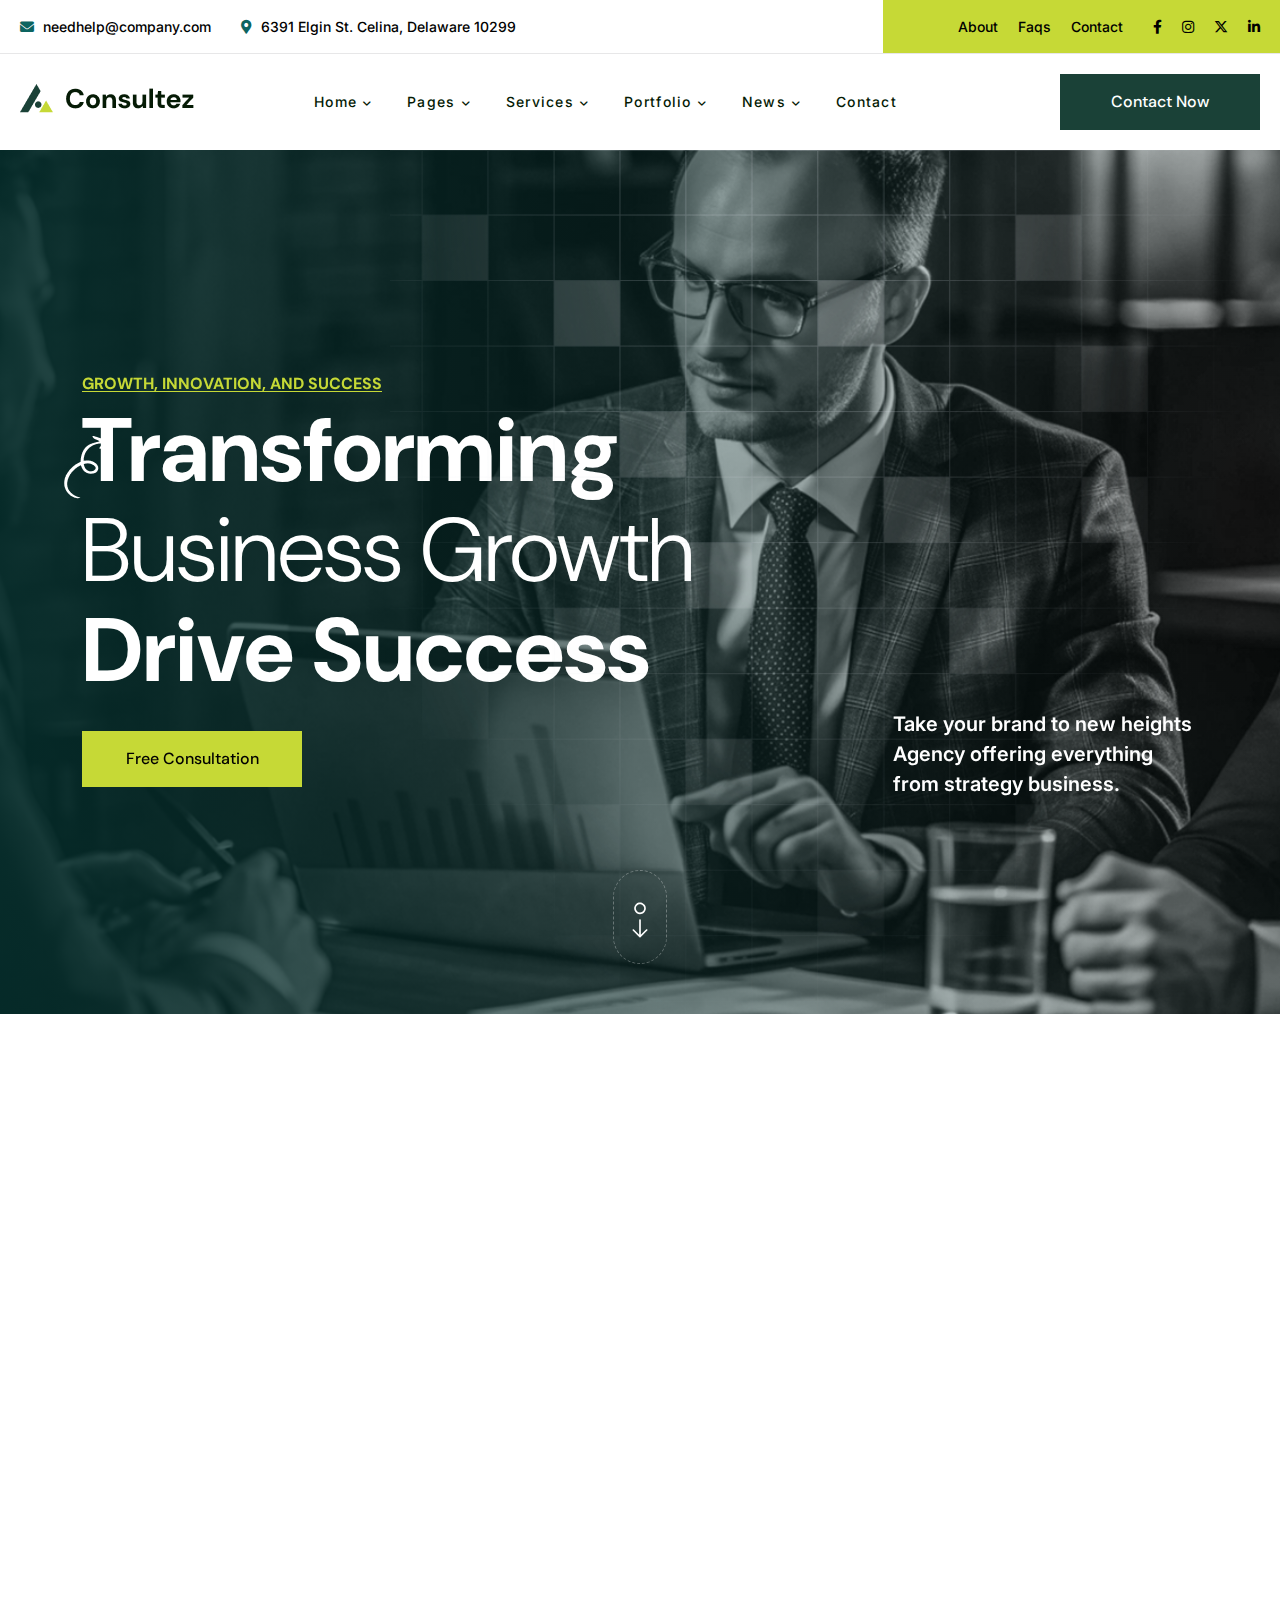
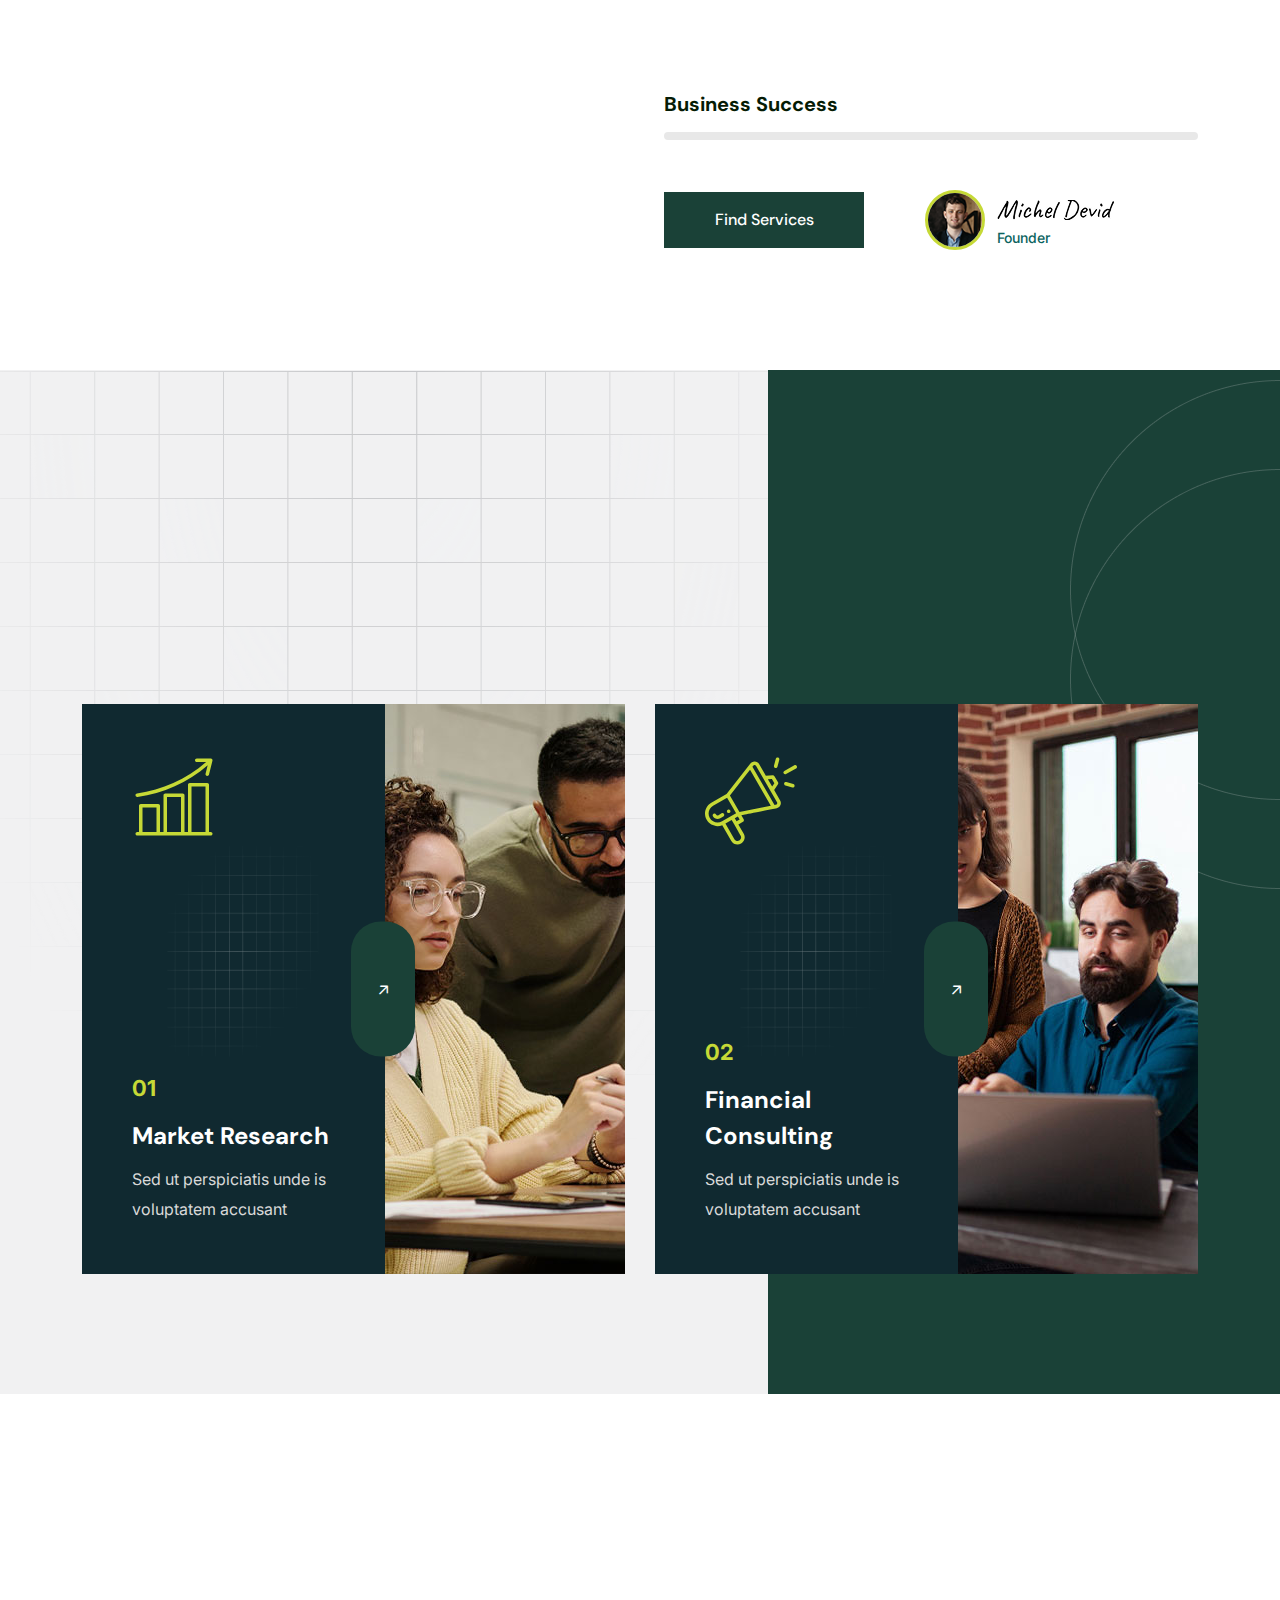
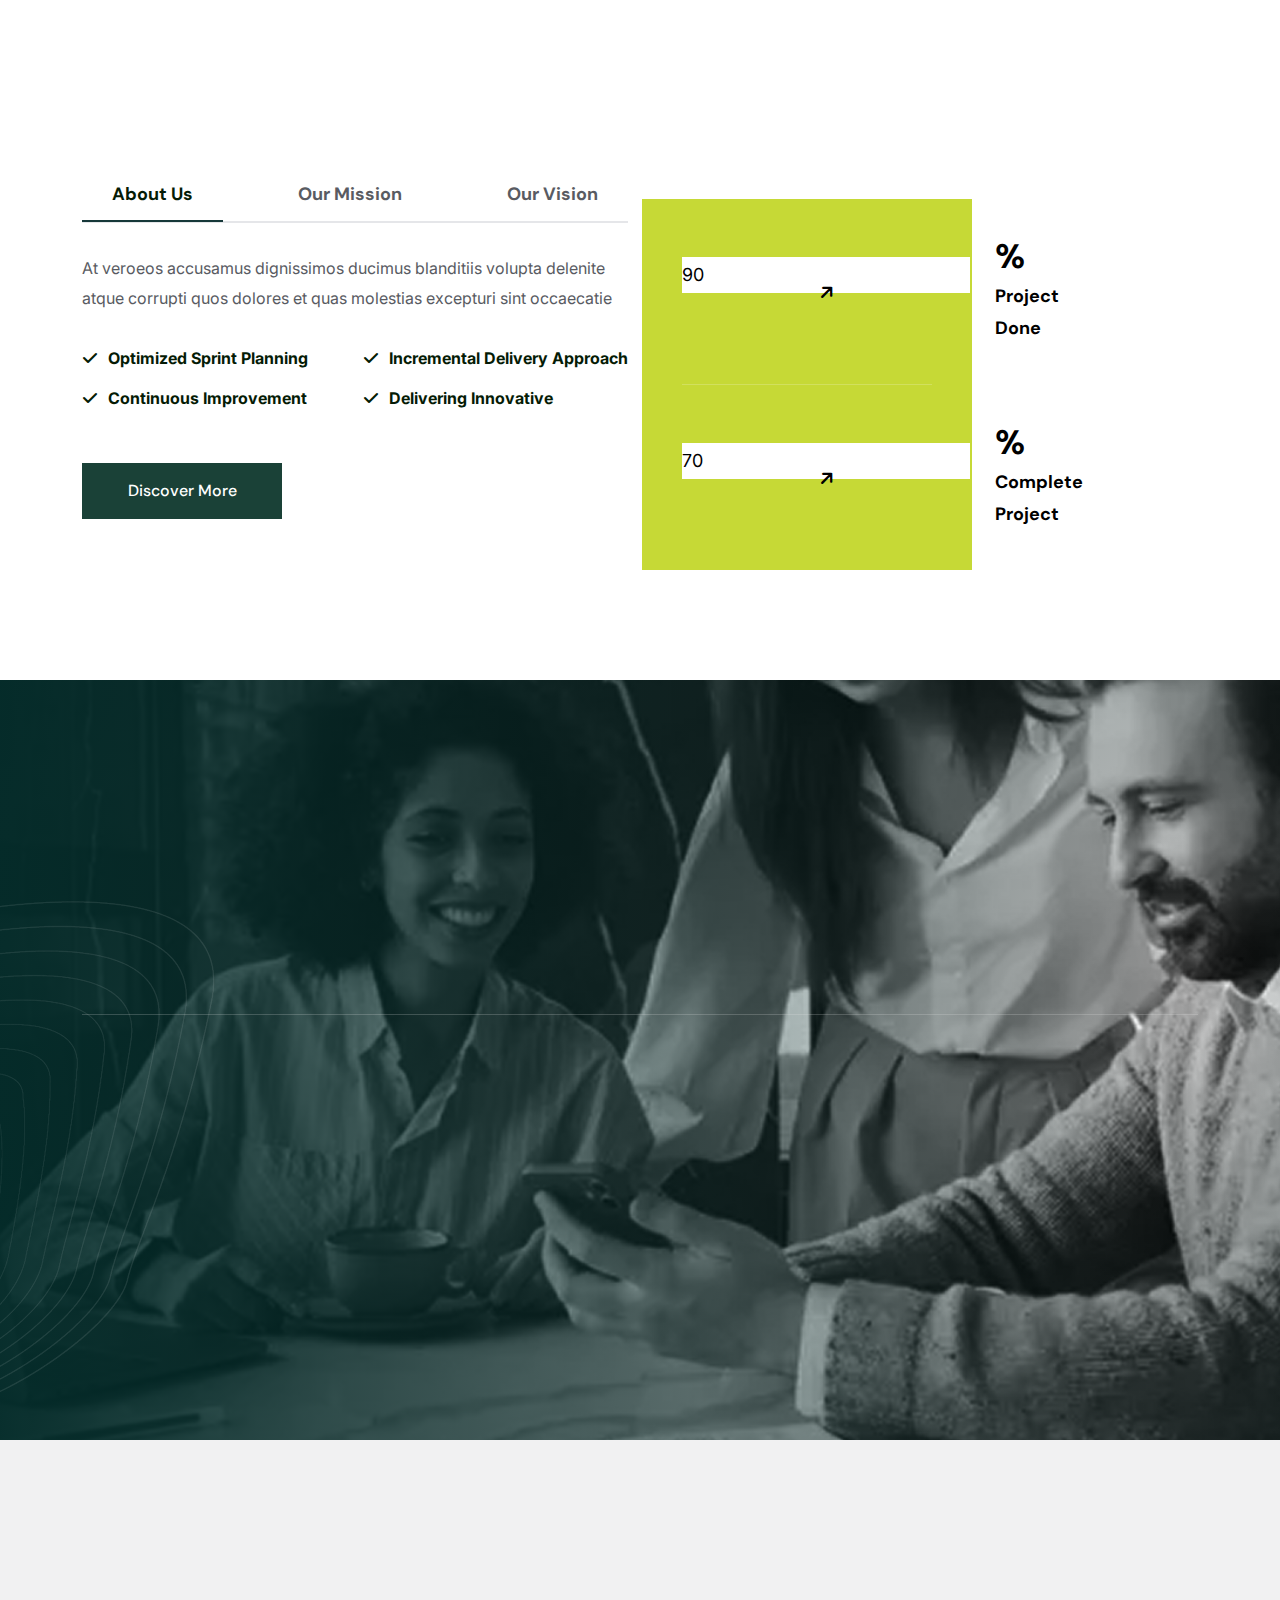
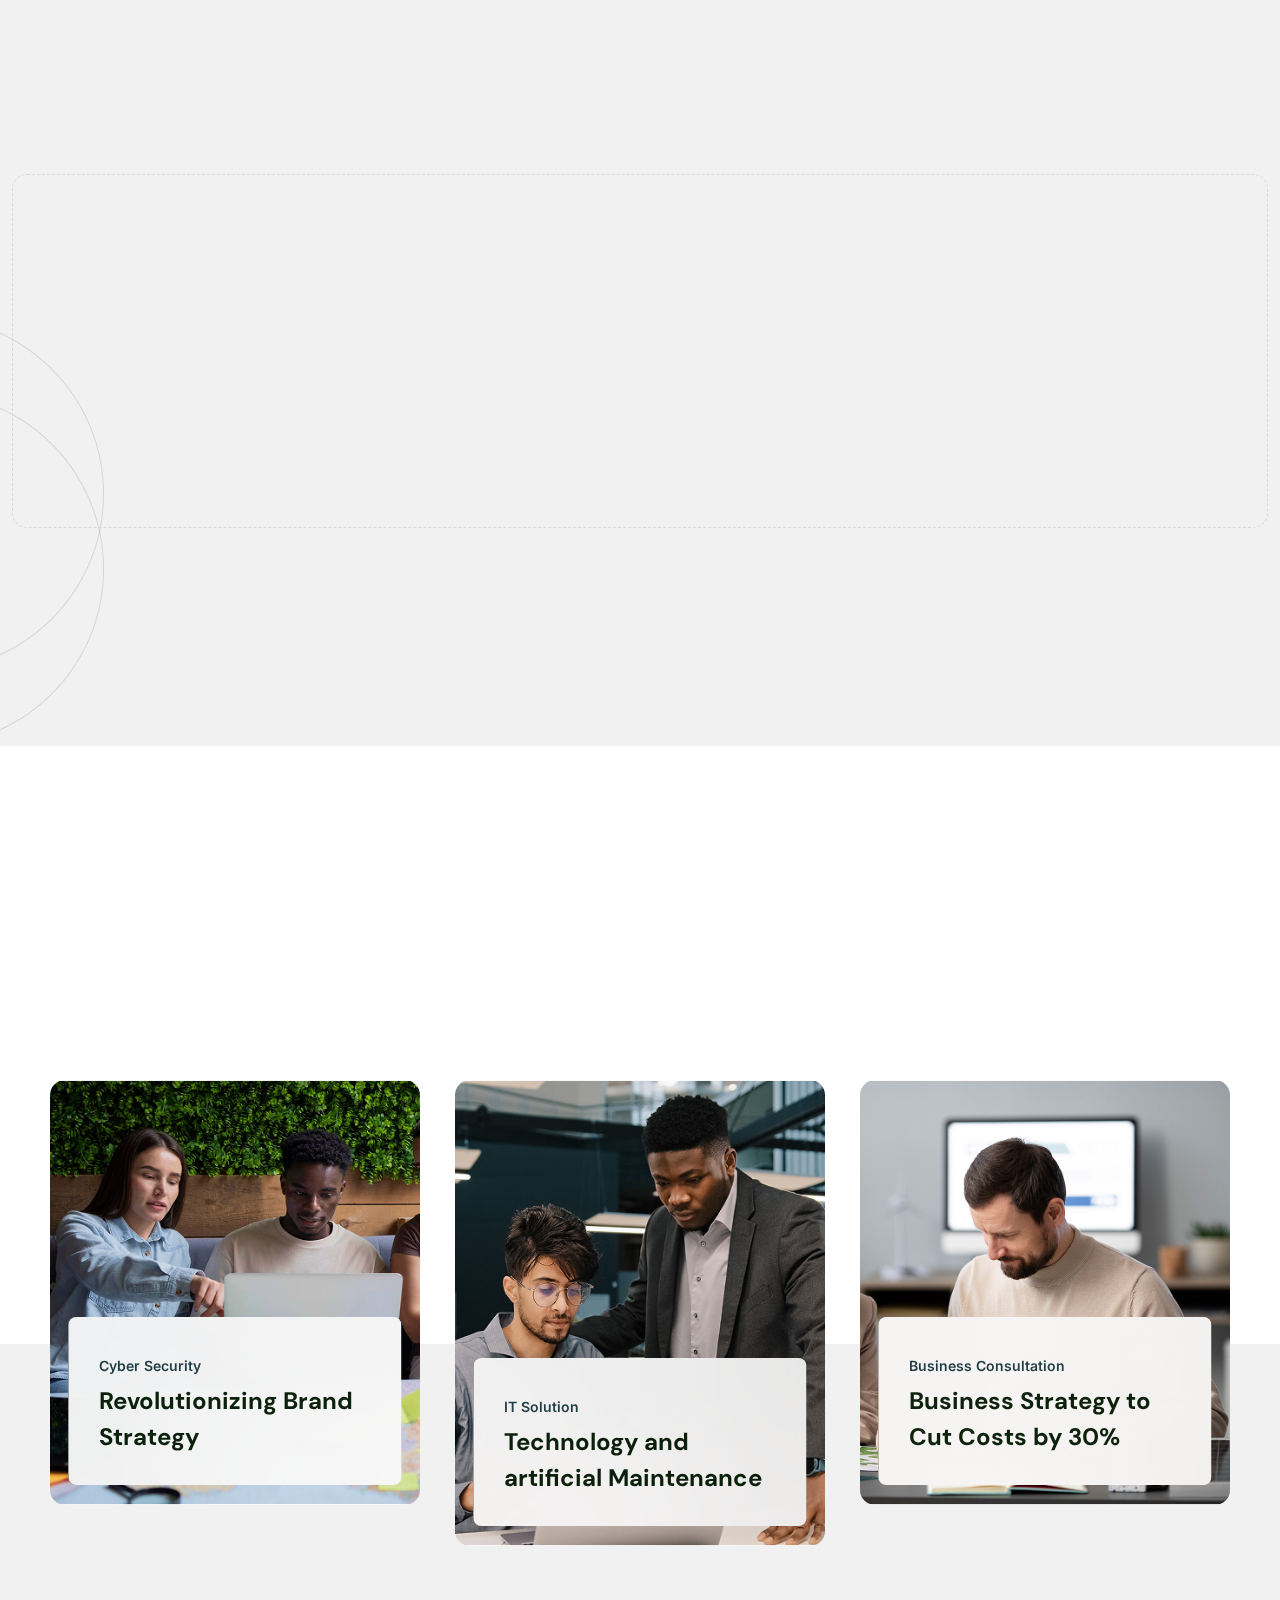
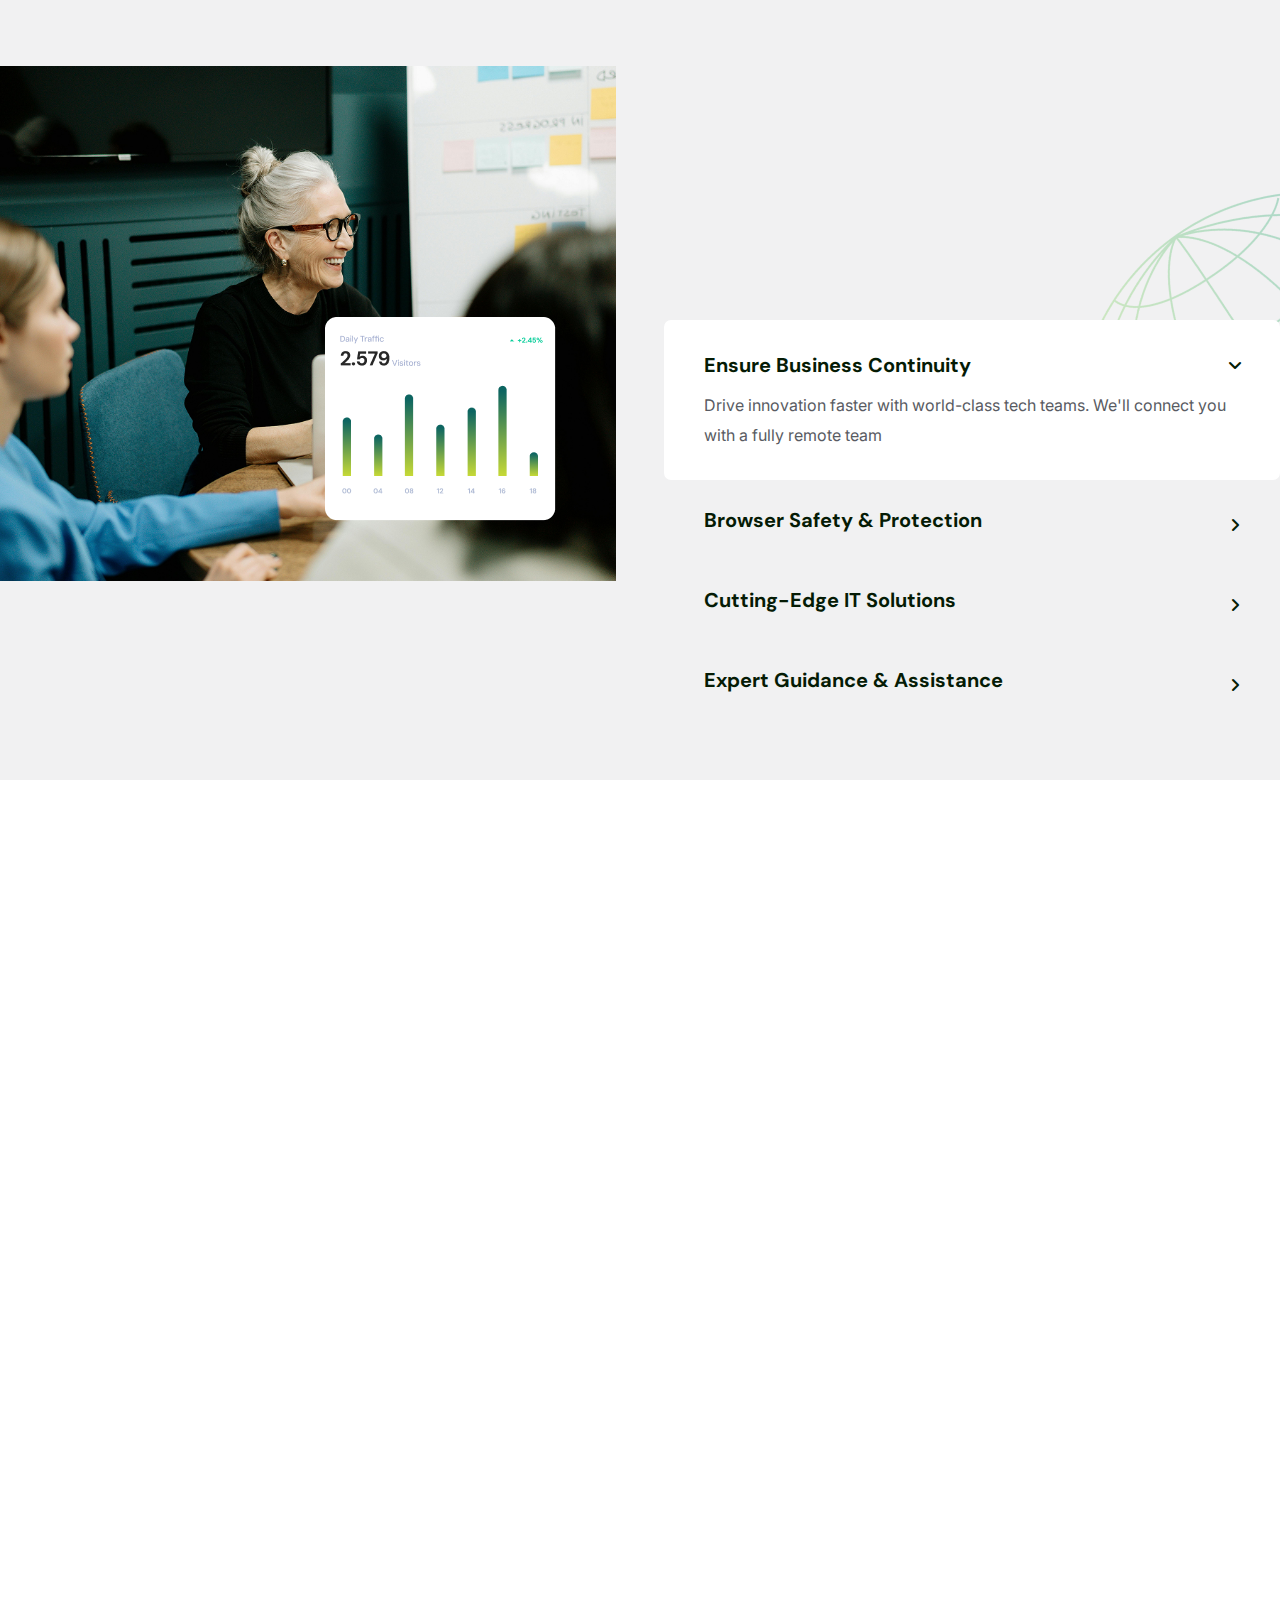
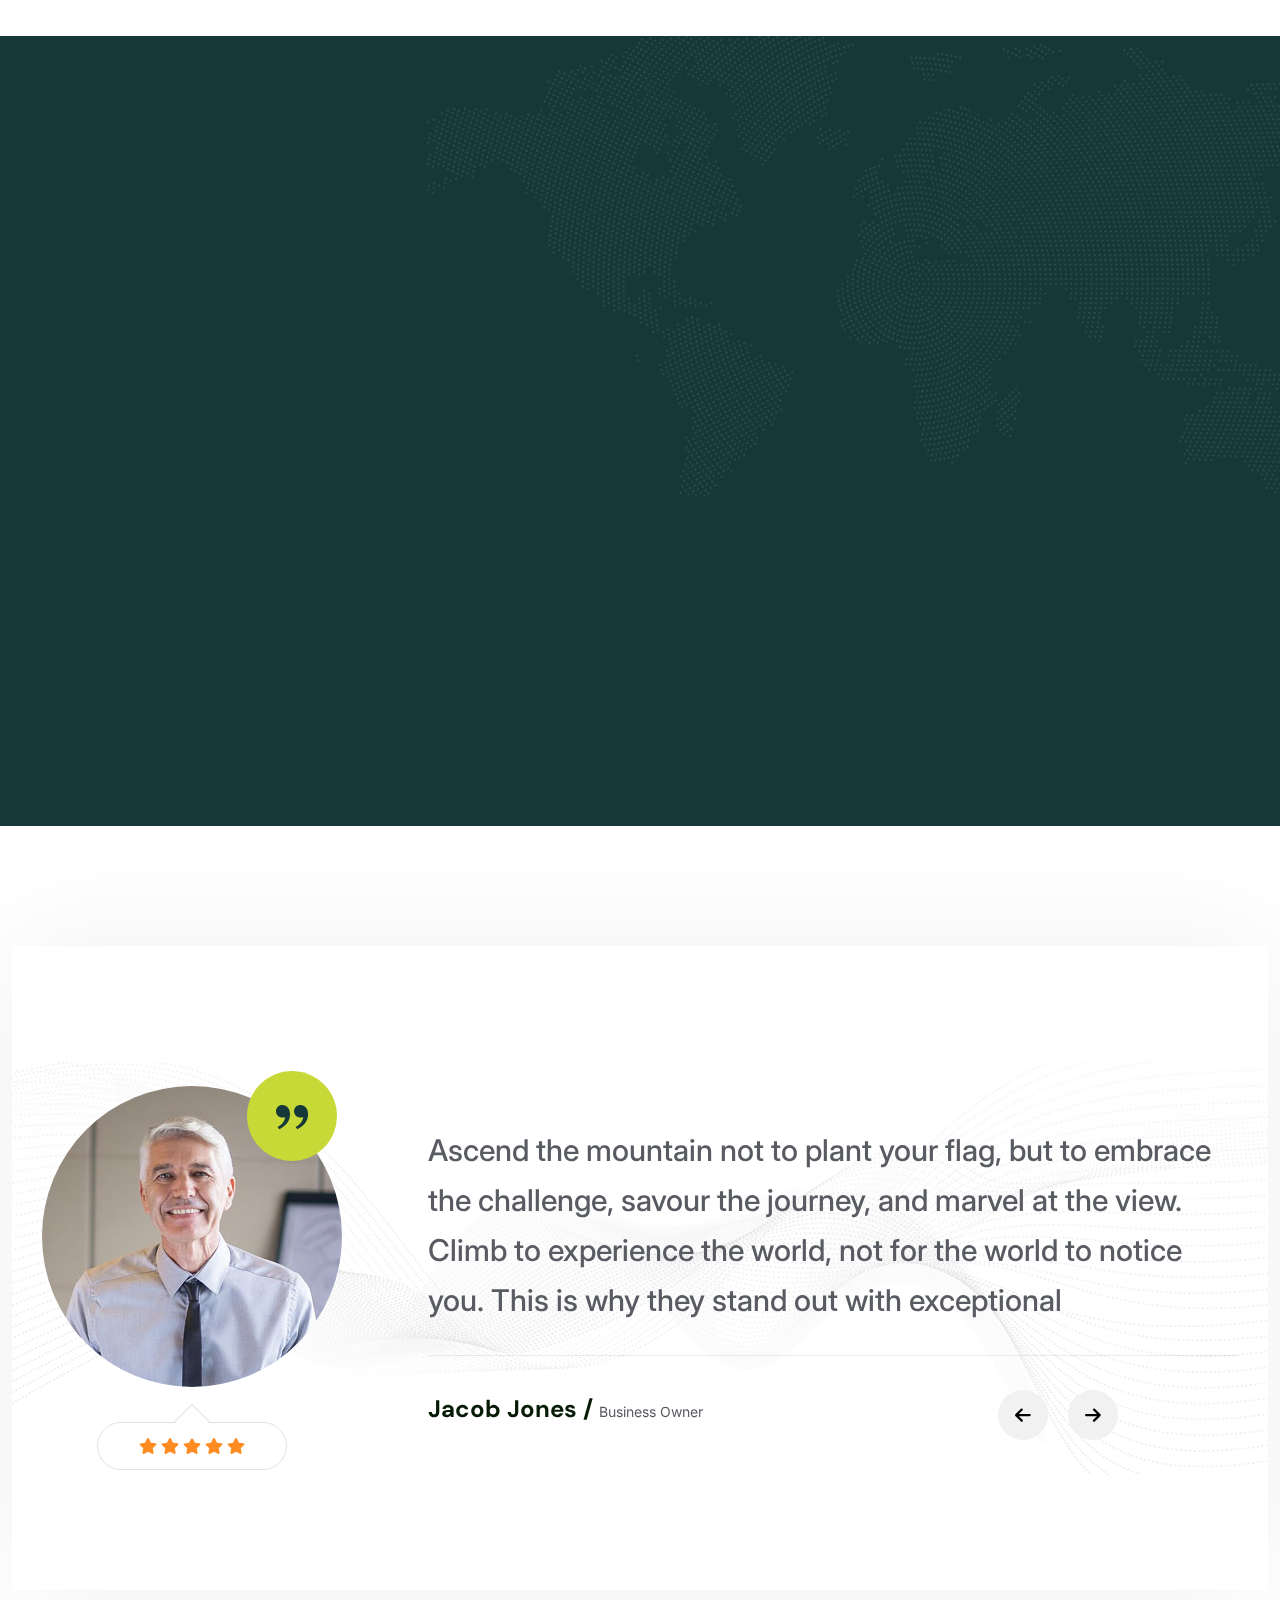
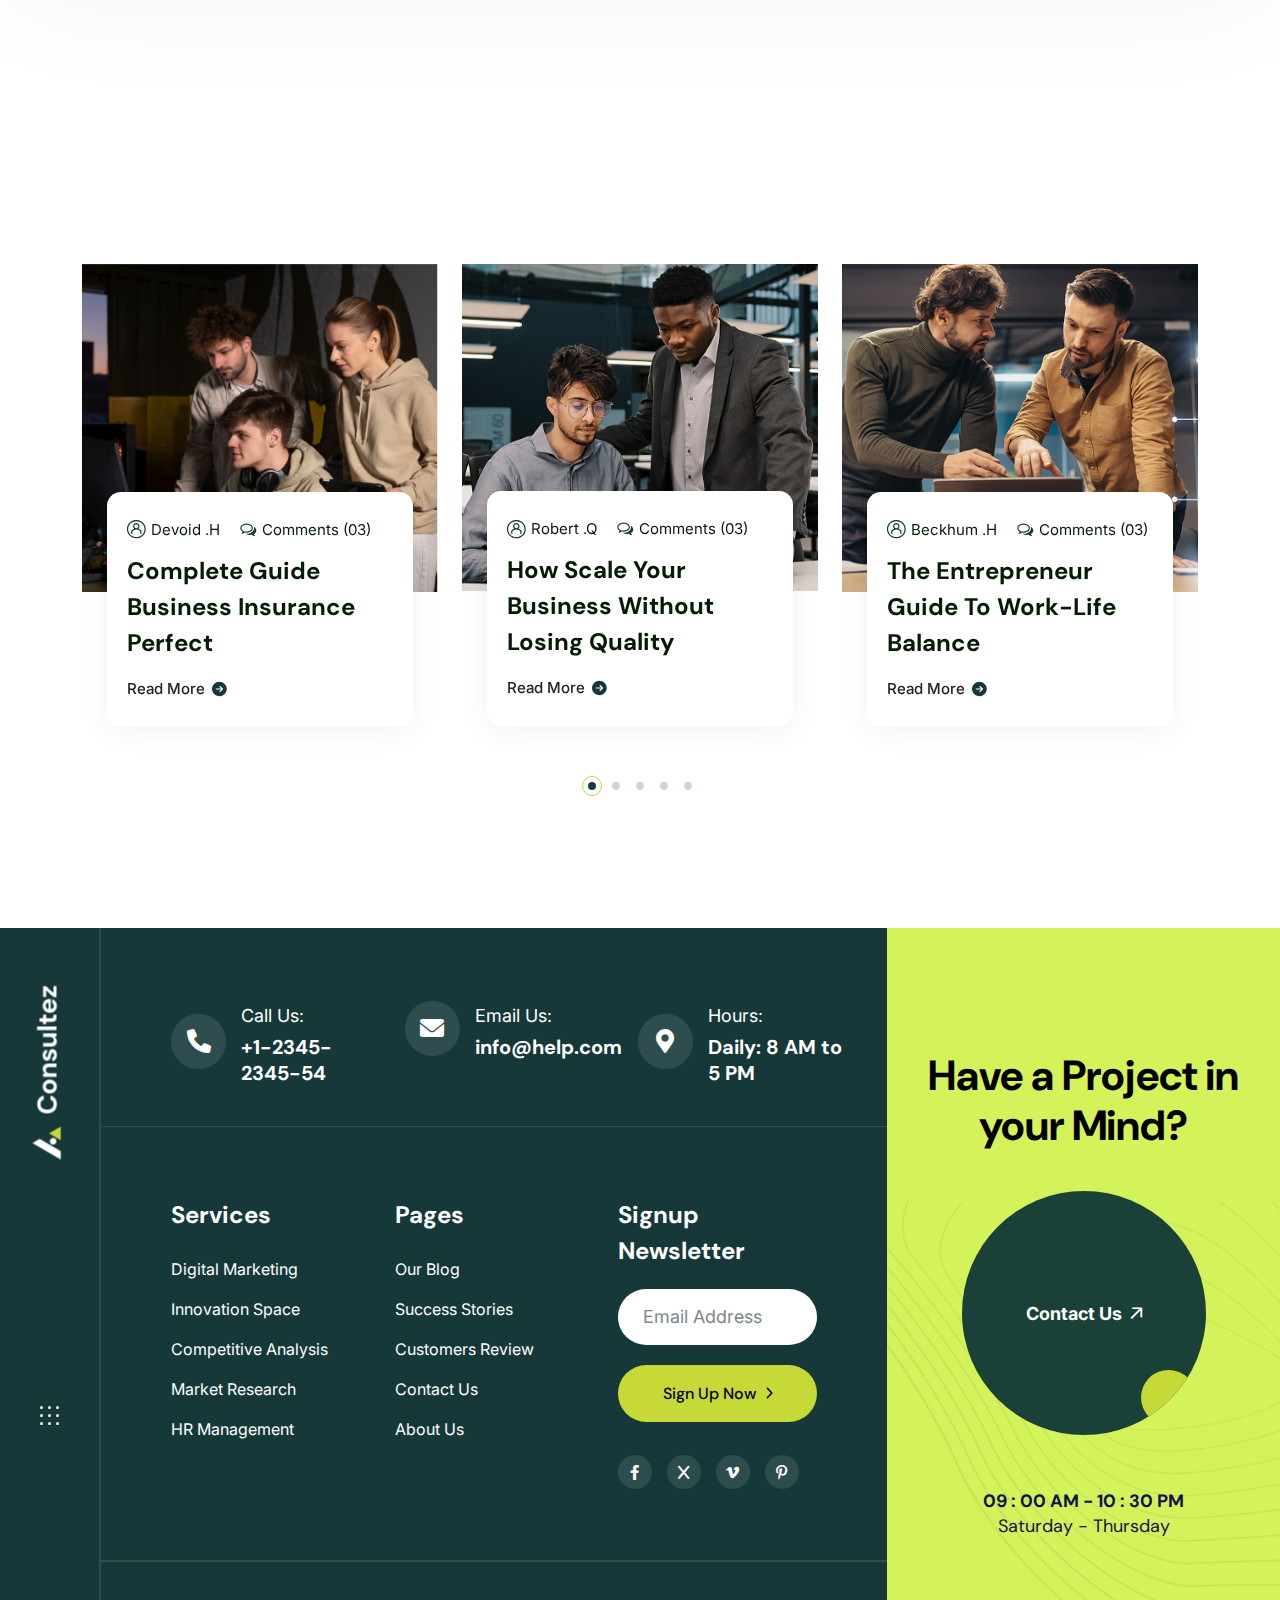
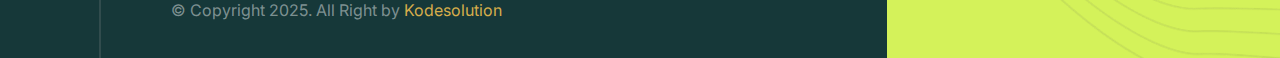
<file: index-2.html>
<!DOCTYPE html>
<html lang="en">

<head>
  <meta charset="utf-8">
  <title>Consultez - Business Consulting HTML Template | Home Page 01</title>
  <!-- Stylesheets -->
  <link href="css/bootstrap.min.css" rel="stylesheet">
  <link href="css/flatpickr.min.css" rel="stylesheet">
  <link href="css/style.css" rel="stylesheet">
  <link rel="stylesheet" type="text/css" href="css/slick-theme.css">
  <link rel="stylesheet" type="text/css" href="css/slick.css">

  <link rel="shortcut icon" href="images/favicon.png" type="image/x-icon">
  <link rel="icon" href="images/favicon.png" type="image/x-icon">
  <!-- Responsive -->
  <meta http-equiv="X-UA-Compatible" content="IE=edge">
  <meta name="viewport" content="width=device-width, initial-scale=1.0">
  <!--[if lt IE 9]><script src="js/html5shiv.js"></script><![endif]-->
  <!--[if lt IE 9]><script src="js/respond.js"></script><![endif]-->
</head>

<body>
  <div class="page-wrapper">

    <!-- Preloader -->
    <div class="preloader"></div>

    <!-- Main Header-->
    <header class="main-header header-style-one">

      <!-- Header Top -->
      <div class="header-top">
        <div class="auto-container">

          <div class="top-left">
            <!-- Info List -->
            <ul class="info-list">
              <li><i class="fa-solid fa-envelope"></i> <a href="mailto:needhelp@company.com">needhelp@company.com</a>
              </li>
              <li><i class="fa-solid fa-location-dot"></i> 6391 Elgin St. Celina, Delaware 10299</li>
            </ul>
          </div>

          <div class="top-right">
            <ul class="useful-links">
              <li><a href="page-about.html">About</a></li>
              <li><a href="page-faq.html">Faqs</a></li>
              <li><a href="page-contact.html">Contact</a></li>
            </ul>
            <ul class="top-social-icon">
              <li><a href="#"><i class="fa-brands fa-facebook-f"></i></a></li>
              <li><a href="#"><i class="fa-brands fa-instagram"></i></a></li>
              <li><a href="#"><i class="fa-brands fa-x-twitter"></i></a></li>
              <li><a href="#"><i class="fa-brands fa-linkedin-in"></i></a></li>
            </ul>
          </div>
        </div>
      </div>
      <!-- Header Top -->

      <!-- Main box -->
      <div class="main-box">
        <div class="logo-box">
          <div class="logo"><a href="index.html"><img src="images/logo/logo.png" alt="" title="Consultez"></a></div>
        </div>
        <!--Nav Box-->
        <div class="nav-outer">
          <nav class="nav main-menu">
            <ul class="navigation">
              <li class="dropdown"><a href="#">Home</a>
                <ul>
                  <li><a href="index.html">Home page 01</a></li>
                  <li><a href="index-2.html">Home page 02</a></li>
                  <li><a href="index-3.html">Home page 03</a></li>
                  <li><a href="index-4.html">Home page 04</a></li>
                </ul>
              </li>
              <li class="dropdown"><a href="#">Pages</a>
                <ul>
                  <li><a href="page-about.html">About</a></li>
                  <li><a href="page-faq.html">Faq</a></li>
                  <li><a href="page-pricing.html">Pricing</a></li>
                  <li class="dropdown"><a href="#">Services</a>
                    <ul>
                      <li><a href="page-services.html">Services</a></li>
                      <li><a href="page-service-details.html">Services Details</a></li>
                    </ul>
                  </li>
                  <li class="dropdown"><a href="#">Team</a>
                    <ul>
                      <li><a href="page-team.html">Team List</a></li>
                      <li><a href="page-team-details.html">Team Details</a></li>
                    </ul>
                  </li>
                  <li class="dropdown"><a href="#">Shop</a>
                    <ul>
                      <li><a href="shop-products.html">Products</a></li>
                      <li><a href="shop-products-sidebar.html">Products with Sidebar</a></li>
                      <li><a href="shop-product-details.html">Product Details</a></li>
                      <li><a href="shop-cart.html">Cart</a></li>
                      <li><a href="shop-checkout.html">Checkout</a></li>
                    </ul>
                  </li>
                  <li><a href="page-testimonial.html">Testimonials</a></li>
                  <li><a href="page-404.html">404</a></li>
                  <li><a href="elements.html">Elements</a></li>
                </ul>
              </li>
              <li class="dropdown"><a href="#">Services</a>
                <ul>
                  <li><a href="page-services.html">Services</a></li>
                  <li><a href="page-service-details.html">Services Details</a></li>
                </ul>
              </li>
              <li class="dropdown"><a href="#">Portfolio</a>
                <ul>
                  <li><a href="page-portfolio.html">Portfolio</a></li>
                  <li><a href="page-portfolio-details.html">Portfolio Details</a></li>
                </ul>
              </li>
              <li class="dropdown"><a href="#">News</a>
                <ul>
                  <li><a href="news-grid.html">News Grid</a></li>
                  <li><a href="news-details.html">News Details</a></li>
                </ul>
              </li>
              <li><a href="page-contact.html">Contact</a></li>
            </ul>
          </nav>
          <!-- Main Menu End-->
        </div>
        <div class="outer-box">
          <div class="info-box">
            <div class="call-info">
              <i class="fa-solid fa-phone ring__animation"></i>
              <div>
                <h6 class="title">Phone:</h6>
                <a href="tel:00222222200">+00 2222 222 00</a>
              </div>
            </div>
            <a class="btn-two" href="page-contact.html">Contact Now</a>
          </div>
          <div class="mobile-nav-toggler d-block d-lg-none"><i class="icon lnr-icon-bars"></i></div>
          <!-- Mobile Nav toggler -->
        </div>
      </div>
      <div class="auto-container">
        <!-- Mobile Menu  -->
        <div class="mobile-menu">
          <div class="menu-backdrop"></div>
          <!--Here Menu Will Come Automatically Via Javascript / Same Menu as in Header-->
          <nav class="menu-box">
            <div class="upper-box">
              <div class="nav-logo"><a href="index.html"><img src="images/logo/logo-light.png" alt=""></a></div>
              <div class="close-btn"><i class="icon fa fa-times"></i></div>
            </div>
            <ul class="navigation clearfix d-block d-lg-none">
              <!--Keep This Empty / Menu will come through Javascript-->
            </ul>
            <div class="content-box d-none d-lg-block">
              <h4 class="title">About Us</h4>
              <p class="text">Consultez is the go-to hub for early adopters and innovation enthusiasts, offering cutting
                technology widely.</p>
            </div>
            <ul class="contact-list-one">
              <li>
                <!-- Contact Info Box -->
                <div class="contact-info-box">
                  <i class="icon lnr-icon-phone-handset"></i>
                  <span class="title">Call Now</span>
                  <a href="tel:+92880098670">+92 (8800) - 98670</a>
                </div>
              </li>
              <li>
                <!-- Contact Info Box -->
                <div class="contact-info-box">
                  <span class="icon lnr-icon-envelope1"></span>
                  <span class="title">Send Email</span>
                  <a href="mailto:help@company.com">help@company.com</a>
                </div>
              </li>
              <li>
                <!-- Contact Info Box -->
                <div class="contact-info-box">
                  <span class="icon lnr-icon-clock"></span>
                  <span class="title">Send Email</span>
                  Mon - Sat 8:00 - 6:30, Sunday - CLOSED
                </div>
              </li>
            </ul>
            <ul class="social-links">
              <li><a href="#"><i class="fab fa-x-twitter"></i></a></li>
              <li><a href="#"><i class="fab fa-facebook-f"></i></a></li>
              <li><a href="#"><i class="fab fa-pinterest"></i></a></li>
              <li><a href="#"><i class="fab fa-instagram"></i></a></li>
            </ul>
          </nav>
        </div>
        <!-- End Mobile Menu -->
        <!-- Header Search -->
        <div class="search-popup">
          <span class="search-back-drop"></span>
          <button class="close-search"><span class="fa fa-times"></span></button>
          <div class="search-inner">
            <form method="post" action="index.html">
              <div class="form-group">
                <input type="search" name="search-field" value="" placeholder="Search..." required="">
                <button type="submit"><i class="fa fa-search"></i></button>
              </div>
            </form>
          </div>
        </div>
        <!-- End Header Search -->

        <!-- Sticky Header  -->
        <div class="sticky-header">
          <div class="auto-container">
            <div class="inner-container">
              <!--Logo-->
              <div class="logo">
                <a href="index.html"><img src="images/logo/logo.png" alt=""></a>
              </div>
              <!--Right Col-->
              <div class="nav-outer">
                <!-- Main Menu -->
                <nav class="main-menu">
                  <div class="navbar-collapse show collapse clearfix">
                    <ul class="navigation clearfix">
                      <!--Keep This Empty / Menu will come through Javascript-->
                    </ul>
                  </div>
                </nav><!-- Main Menu End-->
                <!--Mobile Navigation Toggler-->
                <div class="mobile-nav-toggler"><span class="icon lnr-icon-bars"></span></div>
              </div>
            </div>
          </div>
        </div><!-- End Sticky Menu -->
      </div>
    </header>
    <!--End Main Header -->

    <!-- Banner area start here -->
        <section class="banner-section">

          <div class="arry"><img class="animation__arryLeftRight" src="images/shape/banner-arry.png" alt="Image"></div>
          <div class="sec-shape">
            <img src="images/shape/banner-shape.png" alt="Image">
          </div>
          <button class="goBottom-btn">
            <svg class="animation__arryUpDown" width="16" height="36" viewBox="0 0 16 36" fill="none"
              xmlns="http://www.w3.org/2000/svg">
              <path
                d="M13.8328 6.33334C13.8328 5.17961 13.4907 4.0518 12.8497 3.09251C12.2088 2.13322 11.2977 1.38555 10.2318 0.944039C9.16591 0.502527 7.99302 0.387008 6.86146 0.612088C5.72991 0.837169 4.69051 1.39274 3.8747 2.20855C3.0589 3.02435 2.50332 4.06375 2.27824 5.19531C2.05316 6.32686 2.16868 7.49975 2.61019 8.56566C3.05171 9.63156 3.79938 10.5426 4.75867 11.1836C5.71795 11.8245 6.84577 12.1667 7.99949 12.1667C9.54602 12.1648 11.0287 11.5496 12.1222 10.4561C13.2158 9.3625 13.831 7.87986 13.8328 6.33334ZM3.83283 6.33334C3.83283 5.50925 4.0772 4.70366 4.53504 4.01846C4.99287 3.33325 5.64362 2.7992 6.40498 2.48384C7.16634 2.16847 8.00412 2.08596 8.81237 2.24673C9.62062 2.4075 10.3631 2.80434 10.9458 3.38706C11.5285 3.96978 11.9253 4.71221 12.0861 5.52046C12.2469 6.32871 12.1644 7.16649 11.849 7.92785C11.5336 8.68921 10.9996 9.33995 10.3144 9.79779C9.62916 10.2556 8.82358 10.5 7.99949 10.5C6.89474 10.499 5.83552 10.0597 5.05434 9.27849C4.27316 8.49731 3.83385 7.43809 3.83283 6.33334ZM15.2554 27.4108C15.3327 27.4882 15.3941 27.58 15.436 27.6811C15.4779 27.7822 15.4995 27.8905 15.4995 28C15.4995 28.1094 15.4779 28.2177 15.436 28.3188C15.3941 28.4199 15.3327 28.5118 15.2554 28.5891L8.58869 35.2558C8.51133 35.3332 8.41948 35.3946 8.31839 35.4365C8.2173 35.4783 8.10895 35.4999 7.99953 35.4999C7.8901 35.4999 7.78175 35.4783 7.68066 35.4365C7.57957 35.3946 7.48772 35.3332 7.41036 35.2558L0.743692 28.5891C0.591894 28.432 0.507898 28.2215 0.509797 28.003C0.511696 27.7845 0.599336 27.5755 0.753843 27.421C0.90835 27.2664 1.11736 27.1788 1.33586 27.1769C1.55436 27.175 1.76486 27.259 1.92203 27.4108L7.16616 32.655V18C7.16616 17.779 7.25396 17.567 7.41024 17.4107C7.56652 17.2545 7.77848 17.1667 7.99949 17.1667C8.22051 17.1667 8.43247 17.2545 8.58875 17.4107C8.74503 17.567 8.83283 17.779 8.83283 18V32.655L14.077 27.4109C14.1543 27.3334 14.2462 27.272 14.3473 27.2302C14.4484 27.1883 14.5567 27.1667 14.6661 27.1667C14.7756 27.1667 14.8839 27.1882 14.985 27.2301C15.0861 27.272 15.178 27.3334 15.2554 27.4108Z"
                fill="white" />
            </svg>
          </button>

          <div class="swiper banner-slider">
            <div class="swiper-wrapper">
              <div class="swiper-slide">
                <div class="slide-bg" data-background="images/banner/banner-image1.jpg"></div>
                <div class="container">
                  <div class="outer-box">
                    <div class="row g-0 align-items-end">
                      <div class="col-lg-8 content-column">
                        <div class="inner-column">
                          <h6 class="sub-title" data-animation="fadeInUp" data-delay=".3s">Growth, Innovation, and
                            Success
                          </h6>
                          <h1 class="title" data-animation="fadeInUp" data-delay=".5s">transforming
                            <span>business growth</span>
                            Drive Success
                          </h1>
                          <a class="btn-one" data-animation="fadeInUp" data-delay=".8s" href="#0">free consultation</a>
                        </div>
                      </div>

                      <div class="col-lg-4">
                        <p class="text" data-animation="fadeInUp" data-delay=".9s">Take your brand to new heights
                          Agency offering everything
                          from strategy business.</p>
                      </div>
                    </div>
                  </div>
                </div>
              </div>
              <div class="swiper-slide">
                <div class="slide-bg" data-background="images/banner/banner-image2.jpg"></div>
                <div class="container">
                  <div class="outer-box">
                    <div class="row g-0 align-items-end">
                      <div class="col-lg-8 content-column">
                        <div class="inner-column">
                          <h6 class="sub-title" data-animation="fadeInUp" data-delay=".3s">Growth, Innovation, and
                            Success
                          </h6>
                          <h1 class="title" data-animation="fadeInUp" data-delay=".5s">transforming
                            <span>business growth</span>
                            Drive Success
                          </h1>
                          <a class="btn-one" data-animation="fadeInUp" data-delay=".8s" href="#0">free consultation</a>
                        </div>
                      </div>

                      <div class="col-lg-4">
                        <p class="text" data-animation="fadeInUp" data-delay=".9s">Take your brand to new heights
                          Agency offering everything
                          from strategy business.</p>
                      </div>
                    </div>
                  </div>
                </div>
              </div>
              <div class="swiper-slide">
                <div class="slide-bg" data-background="images/banner/banner-image3.jpg"></div>
                <div class="container">
                  <div class="outer-box">
                    <div class="row g-0 align-items-end">
                      <div class="col-lg-8 content-column">
                        <div class="inner-column">
                          <h6 class="sub-title" data-animation="fadeInUp" data-delay=".3s">Growth, Innovation, and
                            Success
                          </h6>
                          <h1 class="title" data-animation="fadeInUp" data-delay=".5s">transforming
                            <span>business growth</span>
                            Drive Success
                          </h1>
                          <a class="btn-one" data-animation="fadeInUp" data-delay=".8s" href="#0">free consultation</a>
                        </div>
                      </div>

                      <div class="col-lg-4">
                        <p class="text" data-animation="fadeInUp" data-delay=".9s">Take your brand to new heights
                          Agency offering everything
                          from strategy business.</p>
                      </div>
                    </div>
                  </div>
                </div>
              </div>
            </div>
          </div>
        </section>
        <!-- Banner area end here -->

        <!-- About area start here -->
        <section class="about-section pt-120 pb-120 paralax__animation">
          <div class="container">
            <div class="row g-5">
              <div class="col-lg-6 image-column wow fadeInRight" data-wow-delay="200ms" data-wow-duration="1500ms">
                <div class="inner-column">
                  <div data-depth="0.01" class="image1 overlay-anim">
                    <img src="images/about/about-image1.jpg" alt="Image">
                  </div>
                  <div class="info animation__arryLeftRight">
                    <img src="images/about/about-info.png" alt="Image">
                  </div>
                  <div class="image2 overlay-anim" data-depth="0.05">
                    <img src="images/about/about-image2.jpg" alt="Image">
                  </div>
                </div>
              </div>

              <div class="col-lg-6 content-column">
                <div class="inner-column">
                  <div class="content-box">
                    <div class="sec-title">
                      <h6 class="sub-title wow fadeInUp" data-wow-delay="00ms" data-wow-duration="1500ms">ABOUT US</h6>
                      <h2 class="title wow splt-txt" data-splitting>The Journey Behind Our Business Success</h2>
                      <p class="text wow fadeInUp" data-wow-delay="200ms" data-wow-duration="1500ms">Consultez is the
                        go-to
                        hub for early adopters and innovation
                        enthusiasts, offering
                        cutting-edge technology</p>
                    </div>
                    <div class="about-block wow fadeInLeft" data-wow-delay="00ms" data-wow-duration="1500ms">
                      <div class="inner-box">
                        <div class="icon">
                          <svg width="51" height="55" viewBox="0 0 51 55" fill="none"
                            xmlns="http://www.w3.org/2000/svg">
                            <path
                              d="M3.80346 0.784813C1.98124 0.784813 0.498352 2.26681 0.498352 4.08903C0.498352 5.91125 1.98124 7.39414 3.80346 7.39414C5.31663 7.39414 6.58221 6.36547 6.97231 4.97431H17.3597C12.1976 7.3407 8.24056 11.8838 6.69799 17.5544C6.24199 19.194 6.01132 20.9245 6.01132 22.6986C6.01132 23.135 6.01756 23.7131 6.06654 24.3169C6.20013 25.8016 6.48335 27.2203 6.90195 28.5215C8.19157 32.7013 10.9222 36.3724 14.6005 38.8662C15.842 39.6846 16.6124 41.1916 16.6124 42.8V45.325C16.6124 45.8175 17.0105 46.2156 17.5031 46.2156H18.4391V51.2432C18.4391 52.8846 19.7742 54.2196 21.4147 54.2196H29.5977C31.2392 54.2196 32.5742 52.8846 32.5742 51.2432V46.2156H33.4889C33.9814 46.2156 34.3795 45.8175 34.3795 45.325V42.8107C34.3795 41.2085 35.1321 39.7122 36.3478 38.9018C40.0323 36.408 42.7879 32.7226 44.1087 28.526C44.5585 27.0965 44.8337 25.6733 44.9254 24.3223C44.9913 23.6391 45.0136 22.948 44.9913 22.2658C44.9468 20.6315 44.7125 19.0453 44.2939 17.5544C42.7362 11.9506 38.6794 7.34961 33.5281 4.97342H44.0303C44.4204 6.36369 45.6851 7.39325 47.1992 7.39325C49.0214 7.39325 50.5043 5.91036 50.5043 4.08814C50.5043 2.26592 49.0214 0.783922 47.1992 0.783922C45.6896 0.783922 44.4275 1.80725 44.0339 3.19217H28.6715C28.2796 1.80636 27.0167 0.78125 25.5062 0.78125C23.9957 0.78125 22.7248 1.80636 22.332 3.19217H6.96874C6.57509 1.80725 5.31307 0.784813 3.80346 0.784813ZM3.80346 5.61289C2.9636 5.61289 2.2796 4.92889 2.2796 4.08903C2.2796 3.24917 2.9636 2.56606 3.80346 2.56606C4.64332 2.56606 5.31841 3.24205 5.32554 4.07656C5.32554 4.07923 5.32376 4.08102 5.32376 4.08369C5.32376 4.08725 5.32554 4.09081 5.32554 4.09438C5.32287 4.93245 4.64154 5.61289 3.80346 5.61289ZM30.7912 51.2432C30.7912 51.9022 30.255 52.4384 29.596 52.4384H21.4129C20.7547 52.4384 20.2186 51.9022 20.2186 51.2432V46.2156H30.7903V51.2432H30.7912ZM42.5759 18.0344C42.9562 19.3873 43.1682 20.8283 43.2083 22.3183V22.3228C43.227 22.9302 43.2083 23.5456 43.1477 24.178C43.064 25.4133 42.8146 26.6958 42.4067 27.9925C41.207 31.808 38.6999 35.1585 35.3521 37.4242C33.626 38.574 32.5956 40.5886 32.5956 42.8116V44.4352H31.6978C31.6916 44.4352 31.6863 44.4317 31.6809 44.4317H26.3906V25.5967H29.905C30.3975 25.5967 30.7956 25.1986 30.7956 24.7061C30.7956 24.2136 30.3975 23.8155 29.905 23.8155H21.0941C20.6015 23.8155 20.2034 24.2136 20.2034 24.7061C20.2034 25.1986 20.6015 25.5967 21.0941 25.5967H24.6085V44.4317H19.3271C19.3208 44.4317 19.3155 44.4352 19.3101 44.4352H18.3919V42.8009C18.3919 40.6011 17.3142 38.5242 15.59 37.3859C12.2555 35.1264 9.77421 31.7919 8.59948 27.9854C8.21651 26.7991 7.9609 25.5112 7.83977 24.1646C7.80504 23.7496 7.7899 23.2971 7.7899 22.6986C7.7899 21.0857 7.9992 19.5164 8.41334 18.0273C10.2204 11.3859 15.6639 6.44563 22.4033 5.24684C22.4264 5.30919 22.4594 5.36619 22.4861 5.42586C22.5137 5.48731 22.5395 5.54877 22.5698 5.60755C22.6331 5.73045 22.7061 5.84623 22.7836 5.95934C22.8121 6.00031 22.8352 6.04395 22.8655 6.08314C22.9777 6.23098 23.1006 6.36903 23.236 6.4955C23.2654 6.52311 23.3001 6.54627 23.3304 6.57298C23.44 6.66828 23.554 6.75823 23.6751 6.83928C23.7285 6.87491 23.7846 6.90519 23.8399 6.93814C23.9476 7.00138 24.0589 7.05838 24.1738 7.10914C24.2362 7.13675 24.2985 7.16258 24.3626 7.18573C24.4856 7.23116 24.6111 7.26589 24.7394 7.29706C24.7991 7.31131 24.8569 7.32823 24.9175 7.33981C25.1081 7.37366 25.3023 7.39592 25.5018 7.39592C25.7004 7.39592 25.8936 7.37366 26.0833 7.33981C26.1448 7.32913 26.2036 7.31131 26.265 7.29617C26.3897 7.26589 26.5117 7.23205 26.6302 7.18841C26.7005 7.16258 26.7691 7.13408 26.8377 7.1038C26.9366 7.06016 27.031 7.01028 27.1245 6.95773C27.2002 6.91498 27.275 6.87402 27.3462 6.82592C27.4113 6.78228 27.4709 6.73241 27.5324 6.68342C27.9973 6.32183 28.3571 5.84713 28.5691 5.30206C28.5735 5.28959 28.5807 5.27891 28.586 5.26733C35.1918 6.44919 40.7555 11.4892 42.5742 18.0344H42.5759ZM47.1965 2.56606C48.0364 2.56606 48.7204 3.24917 48.7204 4.08903C48.7204 4.92889 48.0364 5.61289 47.1965 5.61289C46.3566 5.61289 45.6753 4.93067 45.6735 4.0917C45.6735 4.08903 45.6753 4.08725 45.6753 4.08458C45.6753 4.0828 45.6753 4.08191 45.6753 4.08013C45.6806 3.24472 46.3593 2.56606 47.1965 2.56606ZM25.5044 2.56339C26.3425 2.56339 27.0256 3.24561 27.0256 4.08369L27.0167 4.20214C26.9642 4.9948 26.2998 5.61556 25.5044 5.61556C24.6975 5.61556 24.0287 4.98945 23.9824 4.18878C23.9806 4.14692 23.9824 4.12466 23.9734 4.08369C23.9734 3.24561 24.6601 2.56339 25.5044 2.56339Z"
                              fill="black" />
                          </svg>
                        </div>
                        <div class="content">
                          <h4 class="title">Creative Solutions</h4>
                          <p class="text">In today's competitive business landscape, the need for
                            efficient IT
                            solutions
                            has been more critical.</p>
                        </div>
                      </div>
                    </div>

                    <div class="about-block wow fadeInLeft" data-wow-delay="200ms" data-wow-duration="1500ms">
                      <div class="inner-box">
                        <div class="icon">
                          <svg width="43" height="43" viewBox="0 0 43 43" fill="none"
                            xmlns="http://www.w3.org/2000/svg">
                            <path
                              d="M37.0891 13.1461L37.2094 13.0086L38.2922 11.9258L40.2516 9.96641C41.1453 9.07266 41.6438 7.88672 41.6438 6.63203C41.6438 5.37734 41.1453 4.19141 40.2516 3.29766L39.7016 2.74766C37.9141 0.960156 34.8203 0.960156 33.0328 2.74766L31.0735 4.70703L3.2297 32.5508L3.04064 32.7398L1.09845 41.9008L10.2594 39.9586L37.0891 13.1461ZM34.2531 3.95078C35.3875 2.83359 37.3469 2.81641 38.4813 3.95078L39.0485 4.51797C39.6156 5.08516 39.925 5.82422 39.925 6.63203C39.925 7.43984 39.6156 8.17891 39.0485 8.74609L37.0891 10.7055L32.2938 5.91016L34.2531 3.95078ZM31.0735 7.13047L32.861 8.91797L6.83907 34.9398L5.05157 33.1523L31.0735 7.13047ZM3.33282 39.6664L4.34689 34.8883L8.11095 38.6523L3.33282 39.6664ZM9.84689 37.9477L8.05939 36.1602L34.0813 10.1383L35.8688 11.9258L9.84689 37.9477ZM12.425 20.932L0.239075 8.74609L8.74689 0.238281L20.9328 12.4242L17.2375 16.0336L16.0172 14.8133L18.4406 12.3898L16.0172 9.94922L12.4078 13.5758L11.1875 12.3555L14.7969 8.74609L12.3734 6.30547L9.93283 8.74609L8.71251 7.52578L11.1531 5.08516L8.7297 2.66172L2.64532 8.74609L13.6281 19.7289L12.4078 20.932H12.425ZM42.761 34.2523L34.2531 42.7602L22.0672 30.5742L23.2875 29.3711L34.2531 40.3367L40.3375 34.2523L37.9141 31.8289L34.2875 35.4383L33.0672 34.218L36.6938 30.5914L34.2531 28.168L31.8297 30.5914L30.6094 29.3711L33.0328 26.9305L30.5922 24.507L26.9828 28.1164L25.7625 26.8961L30.5578 22.032L42.7438 34.218L42.761 34.2523Z"
                              fill="black" />
                          </svg>
                        </div>
                        <div class="content">
                          <h4 class="title">Actionable Solutions</h4>
                          <p class="text">Innovation is the key to staying ahead in a changing world. We
                            harness cutting-edge technology</p>
                        </div>
                      </div>
                    </div>
                  </div>

                  <div class="progress mt-30">
                    <div class="progress-single">
                      <h5 class="progress-title">Business Success</h5>
                      <div class="bar">
                        <div class="bar-inner count-bar" data-percent="80%">
                          <div class="count-text">88%</div>
                        </div>
                      </div>
                    </div>
                  </div>

                  <div class="info mt-50">
                    <a href="#0" class="btn-two">Find Services</a>
                    <div class="user">
                      <div class="image">
                        <img src="images/about/about-user.png" alt="Image">
                      </div>
                      <div>
                        <img src="images/about/signature.png" alt="Image">
                        <p class="sub-title">Founder</p>
                      </div>
                    </div>
                  </div>

                </div>
              </div>
            </div>
          </div>
        </section>
        <!-- About area end here -->

        <!-- Service area start here -->
        <section class="service-section pt-120 pb-120">
          <figure class="sec-shape">
            <img src="images/shape/service-shape.png" alt="Image">
          </figure>
          <div class="sec-line">
            <img class="animation__arryUpDown" src="images/shape/service-line.png" alt="Image">
          </div>
          <div class="container">

            <div class="sec-title mb-50">
              <h6 class="sub-title wow fadeInUp" data-wow-delay="00ms" data-wow-duration="1500ms">Service area</h6>
              <div class="flex-content">
                <h2 class="title wow splt-txt" data-splitting>Empowering Your Brand <br> Innovative Solutions</h2>
                <a class="btn-one wow fadeInUp" data-wow-delay="200ms" data-wow-duration="1500ms" href="#0">All
                  Services</a>
                <figure class="arry wow bounceInRight" data-wow-delay="200ms" data-wow-duration="1500ms">
                  <img class="animation__arryLeftRight" src="images/shape/service-arry.png" alt="Image">
                </figure>
              </div>
            </div>

            <div class="swiper service-slider">
              <div class="swiper-wrapper">
                <div class="swiper-slide">
                  <div class="service-block">
                    <a class="arry-btn" href="page-services.html"><i class="fa-regular fa-arrow-up-right"></i></a>
                    <div class="content-box">
                      <div class="icon">
                        <svg width="84" height="85" viewBox="0 0 84 85" fill="none" xmlns="http://www.w3.org/2000/svg">
                          <path
                            d="M5.24999 42.9551C5.32958 42.955 5.40908 42.9497 5.48799 42.9394C18.3434 41.195 30.8814 37.6123 42.7175 32.3011C54.6704 26.9232 65.7759 19.8324 75.684 11.2521L73.5525 19.7816C73.4402 20.2315 73.5112 20.7077 73.7497 21.1053C73.9883 21.503 74.3749 21.7898 74.8247 21.9026C74.9639 21.937 75.1067 21.9546 75.25 21.9551C75.6401 21.9546 76.0188 21.8238 76.326 21.5835C76.6332 21.3431 76.8513 21.0071 76.9457 20.6286L80.4457 6.62858C80.51 6.3708 80.5148 6.10177 80.4597 5.84188C80.4045 5.58199 80.2909 5.33807 80.1275 5.12861C79.9641 4.91914 79.7551 4.74963 79.5164 4.63294C79.2778 4.51624 79.0157 4.45542 78.75 4.45508H64.75C64.2859 4.45508 63.8407 4.63945 63.5126 4.96764C63.1844 5.29583 63 5.74095 63 6.20508C63 6.66921 63.1844 7.11433 63.5126 7.44252C63.8407 7.77071 64.2859 7.95508 64.75 7.95508H74.1457C64.3053 16.6028 53.2288 23.7328 41.2825 29.1091C29.7518 34.2829 17.5373 37.7725 5.01374 39.4709C4.57375 39.5303 4.1728 39.7547 3.89211 40.0987C3.61142 40.4427 3.47196 40.8805 3.502 41.3235C3.53203 41.7665 3.72931 42.1814 4.05387 42.4844C4.37843 42.7873 4.80601 42.9556 5.24999 42.9551Z"
                            fill="#C6D936" />
                          <path
                            d="M78.75 77.9551H77V30.7051C77 30.2409 76.8157 29.7958 76.4875 29.4676C76.1593 29.1395 75.7142 28.9551 75.25 28.9551H57.75C57.2859 28.9551 56.8408 29.1395 56.5126 29.4676C56.1844 29.7958 56 30.2409 56 30.7051V77.9551H52.5V41.2051C52.5 40.7409 52.3157 40.2958 51.9875 39.9676C51.6593 39.6395 51.2142 39.4551 50.75 39.4551H33.25C32.7859 39.4551 32.3408 39.6395 32.0126 39.9676C31.6844 40.2958 31.5 40.7409 31.5 41.2051V77.9551H28V51.7051C28 51.2409 27.8156 50.7958 27.4875 50.4676C27.1593 50.1395 26.7141 49.9551 26.25 49.9551H8.75C8.28587 49.9551 7.84075 50.1395 7.51257 50.4676C7.18438 50.7958 7 51.2409 7 51.7051V77.9551H5.25C4.78587 77.9551 4.34075 78.1395 4.01256 78.4676C3.68437 78.7958 3.5 79.2409 3.5 79.7051C3.5 80.1692 3.68437 80.6143 4.01256 80.9425C4.34075 81.2707 4.78587 81.4551 5.25 81.4551H78.75C79.2142 81.4551 79.6593 81.2707 79.9875 80.9425C80.3157 80.6143 80.5 80.1692 80.5 79.7051C80.5 79.2409 80.3157 78.7958 79.9875 78.4676C79.6593 78.1395 79.2142 77.9551 78.75 77.9551ZM59.5 32.4551H73.5V77.9551H59.5V32.4551ZM35 42.9551H49V77.9551H35V42.9551ZM10.5 53.4551H24.5V77.9551H10.5V53.4551Z"
                            fill="#C6D936" />
                        </svg>
                      </div>
                      <figure class="shape">
                        <img src="images/shape/service-item-shape.png" alt="IMage">
                      </figure>
                      <div class="content">
                        <span class="number">01</span>
                        <h4 class="title"><a href="page-services.html">Market research</a></h4>
                        <p class="text">Sed ut perspiciatis unde is
                          voluptatem accusant</p>
                      </div>
                    </div>
                    <div class="image-box">
                      <figure class="image">
                        <img src="images/service/service-image1.jpg" alt="Image">
                      </figure>
                    </div>
                  </div>
                </div>

                <div class="swiper-slide">
                  <div class="service-block">
                    <a class="arry-btn" href="page-services.html"><i class="fa-regular fa-arrow-up-right"></i></a>
                    <div class="content-box">
                      <div class="icon">
                        <svg width="92" height="93" viewBox="0 0 92 93" fill="none" xmlns="http://www.w3.org/2000/svg">
                          <path
                            d="M24.6109 58.8567C25.47 58.3611 25.7641 57.2613 25.2686 56.4021C24.7723 55.5437 23.6732 55.2489 22.814 55.7444C21.9549 56.2407 21.6601 57.3406 22.1563 58.199C22.6519 59.0581 23.7518 59.3529 24.6109 58.8567Z"
                            fill="#C6D936" />
                          <path
                            d="M17.2472 71.2591L26.2961 86.9333C28.2488 90.3193 32.6413 91.5729 36.1151 89.5647C39.5523 87.5783 40.7336 83.1865 38.7451 79.7465L33.3545 70.4083L38.0228 67.713C38.882 67.2161 39.1768 66.1176 38.6805 65.2585L36.3439 61.2113C36.6225 61.1573 38.4545 60.7979 70.7611 54.4604C74.7549 54.2435 77.1477 49.8756 75.1304 46.3836L69.1586 36.0403L72.9749 30.2601C73.3497 29.6916 73.3721 28.9609 73.0317 28.3713L69.438 22.1468C69.0975 21.5572 68.4511 21.2119 67.7738 21.2519L60.8607 21.6667L54.2312 10.1836C53.271 8.52008 51.5506 7.51285 49.6302 7.48898C49.6071 7.48828 49.5846 7.48828 49.5614 7.48828C47.7056 7.48828 46.021 8.41199 45.0229 9.97372L21.5498 39.8762L6.28974 48.6865C0.287752 52.1504 -1.79129 59.8503 1.68595 65.8684C4.86276 71.3714 11.5603 73.536 17.2472 71.2591ZM35.6336 81.5441C36.626 83.2609 36.0386 85.4579 34.3168 86.4525C32.5894 87.4513 30.3896 86.8378 29.4084 85.1371L20.424 69.5738L26.6485 65.98C37.0465 83.9923 35.4665 81.2556 35.6336 81.5441ZM31.5576 67.2954L29.7607 64.1832L32.873 62.3863L34.6698 65.4985L31.5576 67.2954ZM66.8809 24.9053L69.3643 29.2066L67.1498 32.5603L62.8695 25.1461L66.8809 24.9053ZM48.0285 11.944C48.5107 11.155 49.2758 11.0736 49.586 11.082C49.8927 11.0855 50.6571 11.181 51.1183 11.9798L72.0182 48.1805C72.699 49.359 71.8715 50.8407 70.5063 50.8744C70.2613 50.88 70.1483 50.9242 69.5208 51.0414L47.4129 12.7491C47.8769 12.1524 47.9365 12.0949 48.0285 11.944ZM45.0215 15.7953L65.793 51.7728L34.4445 57.9215L24.9127 41.412L45.0215 15.7953ZM4.79819 64.0716C4.00925 62.7064 3.59232 61.1566 3.59232 59.5885C3.59232 56.3836 5.31479 53.3991 8.08661 51.7988L22.0917 43.7128L31.0761 59.274L17.071 67.3607C12.7802 69.837 7.27521 68.3616 4.79819 64.0716Z"
                            fill="#C6D936" />
                          <path
                            d="M19.044 59.9963C18.5478 59.1372 17.4486 58.8424 16.5895 59.3387L13.4772 61.1355C12.6195 61.6311 11.5182 61.3356 11.0227 60.4778C10.5264 59.6187 9.42725 59.3239 8.56812 59.8202C7.70899 60.3164 7.41418 61.4156 7.91043 62.2747C9.38935 64.8367 12.6883 65.74 15.2741 64.2478L18.3864 62.4509C19.2455 61.9546 19.5403 60.8562 19.044 59.9963Z"
                            fill="#C6D936" />
                          <path
                            d="M89.3292 11.3308L79.3165 16.9026C78.4497 17.3855 78.1373 18.4797 78.6202 19.3466C79.1018 20.2127 80.1953 20.5265 81.0643 20.0429L91.0762 14.4712C91.9438 13.9883 92.2554 12.894 91.7725 12.0271C91.2903 11.1596 90.196 10.8479 89.3292 11.3308Z"
                            fill="#C6D936" />
                          <path
                            d="M88.2792 29.9413L81.3366 28.0812C80.3778 27.8243 79.3924 28.3929 79.1355 29.3517C78.8786 30.3105 79.4478 31.2953 80.4066 31.5522L87.3498 33.4122C88.3143 33.6712 89.2948 33.0935 89.5503 32.1418C89.8072 31.183 89.238 30.1975 88.2792 29.9413Z"
                            fill="#C6D936" />
                          <path
                            d="M70.8327 4.80287L68.9705 11.7461C68.7136 12.7049 69.2822 13.6897 70.241 13.9473C71.1991 14.2035 72.1846 13.6363 72.4421 12.6768L74.3036 5.73359C74.5605 4.77479 73.992 3.78931 73.0332 3.53242C72.0751 3.27552 71.0896 3.84406 70.8327 4.80287Z"
                            fill="#C6D936" />
                        </svg>
                      </div>
                      <figure class="shape">
                        <img src="images/shape/service-item-shape.png" alt="IMage">
                      </figure>
                      <div class="content">
                        <span class="number">02</span>
                        <h4 class="title"><a href="page-services.html">Financial Consulting</a></h4>
                        <p class="text">Sed ut perspiciatis unde is
                          voluptatem accusant</p>
                      </div>
                    </div>
                    <div class="image-box">
                      <figure class="image">
                        <img src="images/service/service-image2.jpg" alt="Image">
                      </figure>
                    </div>
                  </div>
                </div>

                <div class="swiper-slide">
                  <div class="service-block">
                    <a class="arry-btn" href="page-services.html"><i class="fa-regular fa-arrow-up-right"></i></a>
                    <div class="content-box">
                      <div class="icon">
                        <svg width="85" height="85" viewBox="0 0 85 85" fill="none" xmlns="http://www.w3.org/2000/svg">
                          <path
                            d="M32.6606 27.7708C36.2014 27.6781 39.5661 26.2064 42.0377 23.6693C44.5093 21.1322 45.8925 17.7301 45.8925 14.1881C45.8925 10.6461 44.5093 7.24409 42.0377 4.70695C39.5661 2.16981 36.2014 0.698128 32.6606 0.605469C29.0582 0.634279 25.6102 2.07243 23.055 4.61198C20.4998 7.15153 19.0405 10.5906 18.9896 14.1928C19.0093 17.8039 20.4589 21.2602 23.0211 23.805C25.5833 26.3498 29.0494 27.7757 32.6606 27.7708ZM13.3817 69.193L1.14289 81.4411C0.828407 81.7556 0.651733 82.1821 0.651733 82.6268C0.651733 83.0716 0.828407 83.4981 1.14289 83.8126C1.45737 84.1271 1.88389 84.3037 2.32864 84.3037C2.77338 84.3037 3.19991 84.1271 3.51439 83.8126L15.7625 71.5645C16.0461 71.2429 16.1962 70.8252 16.1824 70.3967C16.1685 69.9682 15.9917 69.5611 15.6879 69.2585C15.3841 68.956 14.9764 68.7807 14.5478 68.7685C14.1192 68.7563 13.7021 68.9081 13.3817 69.193ZM82.2017 25.7806L57.2498 32.5231C56.9608 32.592 56.6965 32.7397 56.4863 32.9496C56.2761 33.1596 56.1281 33.4237 56.0587 33.7126C55.9894 34.0015 56.0014 34.304 56.0934 34.5865C56.1855 34.869 56.354 35.1205 56.5802 35.3131L60.3002 39.0331L53.1857 46.8265V42.3625C53.1857 35.4247 46.9175 25.9294 39.2357 29.2495C35.0065 30.9434 30.294 30.9799 26.039 29.3518C18.3479 25.9294 11.9867 35.4247 11.9867 42.3718V54.0805C12.0044 55.0165 12.2573 55.9329 12.7221 56.7455C13.1869 57.5581 13.8487 58.2407 14.6465 58.7305L9.77329 63.8455C8.25739 65.3614 10.7033 67.6399 12.1541 66.124L23.1653 54.4618L37.6919 66.2449C38.023 66.5139 38.4455 66.6439 38.8706 66.6075C39.2956 66.5711 39.6899 66.371 39.9704 66.0496C47.9405 57.4099 55.9199 48.7702 63.89 40.0096C64.1761 39.6933 64.3267 39.2774 64.3093 38.8513C64.2919 38.4252 64.1079 38.0229 63.797 37.7311L60.9512 34.876L80.3138 29.6494L75.1895 49.1422L72.725 46.6777C72.3896 46.394 71.9601 46.2463 71.5212 46.2635C71.0823 46.2807 70.6657 46.4616 70.3535 46.7707L38.3522 80.3995L25.5368 69.7603C25.2069 69.4901 24.785 69.3585 24.36 69.3932C23.935 69.4279 23.54 69.6262 23.2583 69.9463L14.7116 79.3486C13.1957 80.9668 15.6416 83.1523 17.1854 81.5341L24.6812 73.3687L37.4966 83.9149C37.8084 84.1847 38.2118 84.3245 38.6237 84.3055C39.0356 84.2864 39.4244 84.11 39.71 83.8126L71.609 50.3326L74.8361 53.5597C75.0527 53.7598 75.3165 53.9019 75.6028 53.9727C75.8891 54.0434 76.1887 54.0406 76.4736 53.9645C76.7586 53.8884 77.0196 53.7415 77.2325 53.5374C77.4454 53.3332 77.6032 53.0786 77.6912 52.7971L84.35 27.7708C84.4187 27.4871 84.4116 27.1904 84.3295 26.9104C84.2473 26.6304 84.093 26.3768 83.882 26.1752C83.671 25.9737 83.4107 25.8311 83.1272 25.7618C82.8437 25.6925 82.547 25.699 82.2668 25.7806H82.2017ZM38.4917 62.7295L24.5417 51.3277V43.3855C24.5103 42.9667 24.3218 42.5752 24.0139 42.2895C23.7061 42.0039 23.3016 41.8451 22.8816 41.8451C22.4617 41.8451 22.0572 42.0039 21.7493 42.2895C21.4415 42.5752 21.253 42.9667 21.2216 43.3855V51.7555L16.9436 56.3125C15.53 55.4755 15.2882 54.6571 15.2882 54.0805V42.3067C15.2882 37.8427 19.4639 30.0493 24.7742 32.3278C29.8432 34.3864 35.5152 34.3864 40.5842 32.3278C45.8108 30.0493 49.8842 37.8427 49.8842 42.3067V50.3791L43.9973 56.7403V43.3855C43.9973 42.9403 43.8204 42.5133 43.5056 42.1985C43.1908 41.8837 42.7639 41.7068 42.3186 41.7068C41.8734 41.7068 41.4465 41.8837 41.1317 42.1985C40.8168 42.5133 40.64 42.9403 40.64 43.3855V60.358L38.4917 62.7295ZM32.6606 3.92557C34.6294 3.92815 36.5556 4.49877 38.2081 5.56895C39.8605 6.63914 41.1691 8.16343 41.9768 9.95891C42.7844 11.7544 43.0568 13.7448 42.7613 15.6912C42.4657 17.6377 41.6148 19.4575 40.3106 20.9324C39.0064 22.4072 37.3044 23.4743 35.4087 24.0058C33.513 24.5372 31.5042 24.5104 29.6234 23.9285C27.7426 23.3465 26.0697 22.2343 24.8054 20.7251C23.5411 19.216 22.7391 17.374 22.4957 15.4204C24.9044 16.0154 27.4308 15.9315 29.7948 15.178C32.1587 14.4245 34.2677 13.0309 35.8877 11.1517C37.3106 9.53347 34.7438 7.34797 33.3209 8.96617C32.0381 10.4813 30.333 11.5798 28.4231 12.1215C26.5132 12.6631 24.4852 12.6234 22.598 12.0073C23.0915 9.7092 24.3614 7.65118 26.194 6.17934C28.0266 4.7075 30.3102 3.91163 32.6606 3.92557Z"
                            fill="#C6D936" />
                        </svg>
                      </div>
                      <figure class="shape">
                        <img src="images/shape/service-item-shape.png" alt="IMage">
                      </figure>
                      <div class="content">
                        <span class="number">03</span>
                        <h4 class="title"><a href="page-services.html">Branding Consulting</a></h4>
                        <p class="text">Sed ut perspiciatis unde is
                          voluptatem accusant</p>
                      </div>
                    </div>
                    <div class="image-box">
                      <figure class="image">
                        <img src="images/service/service-image3.jpg" alt="Image">
                      </figure>
                    </div>
                  </div>
                </div>

                <div class="swiper-slide">
                  <div class="service-block">
                    <a class="arry-btn" href="page-services.html"><i class="fa-regular fa-arrow-up-right"></i></a>
                    <div class="content-box">
                      <div class="icon">
                        <svg width="84" height="85" viewBox="0 0 84 85" fill="none" xmlns="http://www.w3.org/2000/svg">
                          <path
                            d="M5.24999 42.9551C5.32958 42.955 5.40908 42.9497 5.48799 42.9394C18.3434 41.195 30.8814 37.6123 42.7175 32.3011C54.6704 26.9232 65.7759 19.8324 75.684 11.2521L73.5525 19.7816C73.4402 20.2315 73.5112 20.7077 73.7497 21.1053C73.9883 21.503 74.3749 21.7898 74.8247 21.9026C74.9639 21.937 75.1067 21.9546 75.25 21.9551C75.6401 21.9546 76.0188 21.8238 76.326 21.5835C76.6332 21.3431 76.8513 21.0071 76.9457 20.6286L80.4457 6.62858C80.51 6.3708 80.5148 6.10177 80.4597 5.84188C80.4045 5.58199 80.2909 5.33807 80.1275 5.12861C79.9641 4.91914 79.7551 4.74963 79.5164 4.63294C79.2778 4.51624 79.0157 4.45542 78.75 4.45508H64.75C64.2859 4.45508 63.8407 4.63945 63.5126 4.96764C63.1844 5.29583 63 5.74095 63 6.20508C63 6.66921 63.1844 7.11433 63.5126 7.44252C63.8407 7.77071 64.2859 7.95508 64.75 7.95508H74.1457C64.3053 16.6028 53.2288 23.7328 41.2825 29.1091C29.7518 34.2829 17.5373 37.7725 5.01374 39.4709C4.57375 39.5303 4.1728 39.7547 3.89211 40.0987C3.61142 40.4427 3.47196 40.8805 3.502 41.3235C3.53203 41.7665 3.72931 42.1814 4.05387 42.4844C4.37843 42.7873 4.80601 42.9556 5.24999 42.9551Z"
                            fill="#C6D936" />
                          <path
                            d="M78.75 77.9551H77V30.7051C77 30.2409 76.8157 29.7958 76.4875 29.4676C76.1593 29.1395 75.7142 28.9551 75.25 28.9551H57.75C57.2859 28.9551 56.8408 29.1395 56.5126 29.4676C56.1844 29.7958 56 30.2409 56 30.7051V77.9551H52.5V41.2051C52.5 40.7409 52.3157 40.2958 51.9875 39.9676C51.6593 39.6395 51.2142 39.4551 50.75 39.4551H33.25C32.7859 39.4551 32.3408 39.6395 32.0126 39.9676C31.6844 40.2958 31.5 40.7409 31.5 41.2051V77.9551H28V51.7051C28 51.2409 27.8156 50.7958 27.4875 50.4676C27.1593 50.1395 26.7141 49.9551 26.25 49.9551H8.75C8.28587 49.9551 7.84075 50.1395 7.51257 50.4676C7.18438 50.7958 7 51.2409 7 51.7051V77.9551H5.25C4.78587 77.9551 4.34075 78.1395 4.01256 78.4676C3.68437 78.7958 3.5 79.2409 3.5 79.7051C3.5 80.1692 3.68437 80.6143 4.01256 80.9425C4.34075 81.2707 4.78587 81.4551 5.25 81.4551H78.75C79.2142 81.4551 79.6593 81.2707 79.9875 80.9425C80.3157 80.6143 80.5 80.1692 80.5 79.7051C80.5 79.2409 80.3157 78.7958 79.9875 78.4676C79.6593 78.1395 79.2142 77.9551 78.75 77.9551ZM59.5 32.4551H73.5V77.9551H59.5V32.4551ZM35 42.9551H49V77.9551H35V42.9551ZM10.5 53.4551H24.5V77.9551H10.5V53.4551Z"
                            fill="#C6D936" />
                        </svg>
                      </div>
                      <figure class="shape">
                        <img src="images/shape/service-item-shape.png" alt="IMage">
                      </figure>
                      <div class="content">
                        <span class="number">01</span>
                        <h4 class="title"><a href="page-services.html">Market research</a></h4>
                        <p class="text">Sed ut perspiciatis unde is
                          voluptatem accusant</p>
                      </div>
                    </div>
                    <div class="image-box">
                      <figure class="image">
                        <img src="images/service/service-image1.jpg" alt="Image">
                      </figure>
                    </div>
                  </div>
                </div>

                <div class="swiper-slide">
                  <div class="service-block">
                    <a class="arry-btn" href="page-services.html"><i class="fa-regular fa-arrow-up-right"></i></a>
                    <div class="content-box">
                      <div class="icon">
                        <svg width="92" height="93" viewBox="0 0 92 93" fill="none" xmlns="http://www.w3.org/2000/svg">
                          <path
                            d="M24.6109 58.8567C25.47 58.3611 25.7641 57.2613 25.2686 56.4021C24.7723 55.5437 23.6732 55.2489 22.814 55.7444C21.9549 56.2407 21.6601 57.3406 22.1563 58.199C22.6519 59.0581 23.7518 59.3529 24.6109 58.8567Z"
                            fill="#C6D936" />
                          <path
                            d="M17.2472 71.2591L26.2961 86.9333C28.2488 90.3193 32.6413 91.5729 36.1151 89.5647C39.5523 87.5783 40.7336 83.1865 38.7451 79.7465L33.3545 70.4083L38.0228 67.713C38.882 67.2161 39.1768 66.1176 38.6805 65.2585L36.3439 61.2113C36.6225 61.1573 38.4545 60.7979 70.7611 54.4604C74.7549 54.2435 77.1477 49.8756 75.1304 46.3836L69.1586 36.0403L72.9749 30.2601C73.3497 29.6916 73.3721 28.9609 73.0317 28.3713L69.438 22.1468C69.0975 21.5572 68.4511 21.2119 67.7738 21.2519L60.8607 21.6667L54.2312 10.1836C53.271 8.52008 51.5506 7.51285 49.6302 7.48898C49.6071 7.48828 49.5846 7.48828 49.5614 7.48828C47.7056 7.48828 46.021 8.41199 45.0229 9.97372L21.5498 39.8762L6.28974 48.6865C0.287752 52.1504 -1.79129 59.8503 1.68595 65.8684C4.86276 71.3714 11.5603 73.536 17.2472 71.2591ZM35.6336 81.5441C36.626 83.2609 36.0386 85.4579 34.3168 86.4525C32.5894 87.4513 30.3896 86.8378 29.4084 85.1371L20.424 69.5738L26.6485 65.98C37.0465 83.9923 35.4665 81.2556 35.6336 81.5441ZM31.5576 67.2954L29.7607 64.1832L32.873 62.3863L34.6698 65.4985L31.5576 67.2954ZM66.8809 24.9053L69.3643 29.2066L67.1498 32.5603L62.8695 25.1461L66.8809 24.9053ZM48.0285 11.944C48.5107 11.155 49.2758 11.0736 49.586 11.082C49.8927 11.0855 50.6571 11.181 51.1183 11.9798L72.0182 48.1805C72.699 49.359 71.8715 50.8407 70.5063 50.8744C70.2613 50.88 70.1483 50.9242 69.5208 51.0414L47.4129 12.7491C47.8769 12.1524 47.9365 12.0949 48.0285 11.944ZM45.0215 15.7953L65.793 51.7728L34.4445 57.9215L24.9127 41.412L45.0215 15.7953ZM4.79819 64.0716C4.00925 62.7064 3.59232 61.1566 3.59232 59.5885C3.59232 56.3836 5.31479 53.3991 8.08661 51.7988L22.0917 43.7128L31.0761 59.274L17.071 67.3607C12.7802 69.837 7.27521 68.3616 4.79819 64.0716Z"
                            fill="#C6D936" />
                          <path
                            d="M19.044 59.9963C18.5478 59.1372 17.4486 58.8424 16.5895 59.3387L13.4772 61.1355C12.6195 61.6311 11.5182 61.3356 11.0227 60.4778C10.5264 59.6187 9.42725 59.3239 8.56812 59.8202C7.70899 60.3164 7.41418 61.4156 7.91043 62.2747C9.38935 64.8367 12.6883 65.74 15.2741 64.2478L18.3864 62.4509C19.2455 61.9546 19.5403 60.8562 19.044 59.9963Z"
                            fill="#C6D936" />
                          <path
                            d="M89.3292 11.3308L79.3165 16.9026C78.4497 17.3855 78.1373 18.4797 78.6202 19.3466C79.1018 20.2127 80.1953 20.5265 81.0643 20.0429L91.0762 14.4712C91.9438 13.9883 92.2554 12.894 91.7725 12.0271C91.2903 11.1596 90.196 10.8479 89.3292 11.3308Z"
                            fill="#C6D936" />
                          <path
                            d="M88.2792 29.9413L81.3366 28.0812C80.3778 27.8243 79.3924 28.3929 79.1355 29.3517C78.8786 30.3105 79.4478 31.2953 80.4066 31.5522L87.3498 33.4122C88.3143 33.6712 89.2948 33.0935 89.5503 32.1418C89.8072 31.183 89.238 30.1975 88.2792 29.9413Z"
                            fill="#C6D936" />
                          <path
                            d="M70.8327 4.80287L68.9705 11.7461C68.7136 12.7049 69.2822 13.6897 70.241 13.9473C71.1991 14.2035 72.1846 13.6363 72.4421 12.6768L74.3036 5.73359C74.5605 4.77479 73.992 3.78931 73.0332 3.53242C72.0751 3.27552 71.0896 3.84406 70.8327 4.80287Z"
                            fill="#C6D936" />
                        </svg>
                      </div>
                      <figure class="shape">
                        <img src="images/shape/service-item-shape.png" alt="IMage">
                      </figure>
                      <div class="content">
                        <span class="number">02</span>
                        <h4 class="title"><a href="page-services.html">Financial Consulting</a></h4>
                        <p class="text">Sed ut perspiciatis unde is
                          voluptatem accusant</p>
                      </div>
                    </div>
                    <div class="image-box">
                      <figure class="image">
                        <img src="images/service/service-image2.jpg" alt="Image">
                      </figure>
                    </div>
                  </div>
                </div>

                <div class="swiper-slide">
                  <div class="service-block">
                    <a class="arry-btn" href="page-services.html"><i class="fa-regular fa-arrow-up-right"></i></a>
                    <div class="content-box">
                      <div class="icon">
                        <svg width="85" height="85" viewBox="0 0 85 85" fill="none" xmlns="http://www.w3.org/2000/svg">
                          <path
                            d="M32.6606 27.7708C36.2014 27.6781 39.5661 26.2064 42.0377 23.6693C44.5093 21.1322 45.8925 17.7301 45.8925 14.1881C45.8925 10.6461 44.5093 7.24409 42.0377 4.70695C39.5661 2.16981 36.2014 0.698128 32.6606 0.605469C29.0582 0.634279 25.6102 2.07243 23.055 4.61198C20.4998 7.15153 19.0405 10.5906 18.9896 14.1928C19.0093 17.8039 20.4589 21.2602 23.0211 23.805C25.5833 26.3498 29.0494 27.7757 32.6606 27.7708ZM13.3817 69.193L1.14289 81.4411C0.828407 81.7556 0.651733 82.1821 0.651733 82.6268C0.651733 83.0716 0.828407 83.4981 1.14289 83.8126C1.45737 84.1271 1.88389 84.3037 2.32864 84.3037C2.77338 84.3037 3.19991 84.1271 3.51439 83.8126L15.7625 71.5645C16.0461 71.2429 16.1962 70.8252 16.1824 70.3967C16.1685 69.9682 15.9917 69.5611 15.6879 69.2585C15.3841 68.956 14.9764 68.7807 14.5478 68.7685C14.1192 68.7563 13.7021 68.9081 13.3817 69.193ZM82.2017 25.7806L57.2498 32.5231C56.9608 32.592 56.6965 32.7397 56.4863 32.9496C56.2761 33.1596 56.1281 33.4237 56.0587 33.7126C55.9894 34.0015 56.0014 34.304 56.0934 34.5865C56.1855 34.869 56.354 35.1205 56.5802 35.3131L60.3002 39.0331L53.1857 46.8265V42.3625C53.1857 35.4247 46.9175 25.9294 39.2357 29.2495C35.0065 30.9434 30.294 30.9799 26.039 29.3518C18.3479 25.9294 11.9867 35.4247 11.9867 42.3718V54.0805C12.0044 55.0165 12.2573 55.9329 12.7221 56.7455C13.1869 57.5581 13.8487 58.2407 14.6465 58.7305L9.77329 63.8455C8.25739 65.3614 10.7033 67.6399 12.1541 66.124L23.1653 54.4618L37.6919 66.2449C38.023 66.5139 38.4455 66.6439 38.8706 66.6075C39.2956 66.5711 39.6899 66.371 39.9704 66.0496C47.9405 57.4099 55.9199 48.7702 63.89 40.0096C64.1761 39.6933 64.3267 39.2774 64.3093 38.8513C64.2919 38.4252 64.1079 38.0229 63.797 37.7311L60.9512 34.876L80.3138 29.6494L75.1895 49.1422L72.725 46.6777C72.3896 46.394 71.9601 46.2463 71.5212 46.2635C71.0823 46.2807 70.6657 46.4616 70.3535 46.7707L38.3522 80.3995L25.5368 69.7603C25.2069 69.4901 24.785 69.3585 24.36 69.3932C23.935 69.4279 23.54 69.6262 23.2583 69.9463L14.7116 79.3486C13.1957 80.9668 15.6416 83.1523 17.1854 81.5341L24.6812 73.3687L37.4966 83.9149C37.8084 84.1847 38.2118 84.3245 38.6237 84.3055C39.0356 84.2864 39.4244 84.11 39.71 83.8126L71.609 50.3326L74.8361 53.5597C75.0527 53.7598 75.3165 53.9019 75.6028 53.9727C75.8891 54.0434 76.1887 54.0406 76.4736 53.9645C76.7586 53.8884 77.0196 53.7415 77.2325 53.5374C77.4454 53.3332 77.6032 53.0786 77.6912 52.7971L84.35 27.7708C84.4187 27.4871 84.4116 27.1904 84.3295 26.9104C84.2473 26.6304 84.093 26.3768 83.882 26.1752C83.671 25.9737 83.4107 25.8311 83.1272 25.7618C82.8437 25.6925 82.547 25.699 82.2668 25.7806H82.2017ZM38.4917 62.7295L24.5417 51.3277V43.3855C24.5103 42.9667 24.3218 42.5752 24.0139 42.2895C23.7061 42.0039 23.3016 41.8451 22.8816 41.8451C22.4617 41.8451 22.0572 42.0039 21.7493 42.2895C21.4415 42.5752 21.253 42.9667 21.2216 43.3855V51.7555L16.9436 56.3125C15.53 55.4755 15.2882 54.6571 15.2882 54.0805V42.3067C15.2882 37.8427 19.4639 30.0493 24.7742 32.3278C29.8432 34.3864 35.5152 34.3864 40.5842 32.3278C45.8108 30.0493 49.8842 37.8427 49.8842 42.3067V50.3791L43.9973 56.7403V43.3855C43.9973 42.9403 43.8204 42.5133 43.5056 42.1985C43.1908 41.8837 42.7639 41.7068 42.3186 41.7068C41.8734 41.7068 41.4465 41.8837 41.1317 42.1985C40.8168 42.5133 40.64 42.9403 40.64 43.3855V60.358L38.4917 62.7295ZM32.6606 3.92557C34.6294 3.92815 36.5556 4.49877 38.2081 5.56895C39.8605 6.63914 41.1691 8.16343 41.9768 9.95891C42.7844 11.7544 43.0568 13.7448 42.7613 15.6912C42.4657 17.6377 41.6148 19.4575 40.3106 20.9324C39.0064 22.4072 37.3044 23.4743 35.4087 24.0058C33.513 24.5372 31.5042 24.5104 29.6234 23.9285C27.7426 23.3465 26.0697 22.2343 24.8054 20.7251C23.5411 19.216 22.7391 17.374 22.4957 15.4204C24.9044 16.0154 27.4308 15.9315 29.7948 15.178C32.1587 14.4245 34.2677 13.0309 35.8877 11.1517C37.3106 9.53347 34.7438 7.34797 33.3209 8.96617C32.0381 10.4813 30.333 11.5798 28.4231 12.1215C26.5132 12.6631 24.4852 12.6234 22.598 12.0073C23.0915 9.7092 24.3614 7.65118 26.194 6.17934C28.0266 4.7075 30.3102 3.91163 32.6606 3.92557Z"
                            fill="#C6D936" />
                        </svg>
                      </div>
                      <figure class="shape">
                        <img src="images/shape/service-item-shape.png" alt="IMage">
                      </figure>
                      <div class="content">
                        <span class="number">03</span>
                        <h4 class="title"><a href="page-services.html">Branding Consulting</a></h4>
                        <p class="text">Sed ut perspiciatis unde is
                          voluptatem accusant</p>
                      </div>
                    </div>
                    <div class="image-box">
                      <figure class="image">
                        <img src="images/service/service-image3.jpg" alt="Image">
                      </figure>
                    </div>
                  </div>
                </div>
              </div>
            </div>
          </div>
        </section>
        <!-- Service area end here -->

        <!-- Choose area start here -->
        <section class="choose-section pt-120 pb-120">
          <div class="container">
            <div class="row g-4">
              <div class="col-lg-6 content-column">
                <div class="inner-column">
                  <div class="sec-title mb-30">
                    <h6 class="sub-title wow fadeInUp" data-wow-delay="00ms" data-wow-duration="1500ms">Mission & Vision
                    </h6>
                    <h2 class="title wow splt-txt" data-splitting>we handle complexities,
                      so you can drive growth
                      and success.</h2>
                  </div>

                  <div class="choose-tab">
                    <ul class="nav nav-tabs" id="myTab" role="tablist">
                      <li class="nav-item" role="presentation">
                        <button class="nav-link active" id="home-tab" data-bs-toggle="tab" data-bs-target="#home"
                          type="button" role="tab" aria-controls="home" aria-selected="true">
                          About Us
                        </button>
                      </li>
                      <li class="nav-item" role="presentation">
                        <button class="nav-link" id="profile-tab" data-bs-toggle="tab" data-bs-target="#profile"
                          type="button" role="tab" aria-controls="profile" aria-selected="false">
                          Our Mission
                        </button>
                      </li>
                      <li class="nav-item" role="presentation">
                        <button class="nav-link" id="contact-tab" data-bs-toggle="tab" data-bs-target="#contact"
                          type="button" role="tab" aria-controls="contact" aria-selected="false">
                          Our Vision
                        </button>
                      </li>
                    </ul>
                  </div>

                  <div class="tab-content mt-30" id="myTabContent">
                    <div class="tab-pane fade show active" id="home" role="tabpanel" aria-labelledby="home-tab">
                      <div class="content-box">
                        <p class="text">
                          At veroeos accusamus dignissimos ducimus blanditiis volupta delenite atque
                          corrupti quos dolores et quas molestias excepturi sint occaecatie
                        </p>
                        <div class="list mt-30 mb-50">
                          <ul>
                            <li>
                              <i class="fa-solid fa-check"></i> Optimized Sprint Planning
                            </li>
                            <li>
                              <i class="fa-solid fa-check"></i> Continuous Improvement
                            </li>
                          </ul>

                          <ul>
                            <li>
                              <i class="fa-solid fa-check"></i> Incremental Delivery Approach
                            </li>
                            <li>
                              <i class="fa-solid fa-check"></i> Delivering Innovative
                            </li>
                          </ul>

                        </div>
                        <a href="page-about.html" class="btn-two">Discover More</a>
                      </div>
                    </div>

                    <div class="tab-pane fade" id="profile" role="tabpanel" aria-labelledby="profile-tab">
                      <div class="content-box">
                        <p class="text">
                          At veroeos accusamus dignissimos ducimus blanditiis volupta delenite atque
                          corrupti quos dolores et quas molestias excepturi sint occaecatie
                        </p>
                        <div class="list mt-30 mb-50">
                          <ul>
                            <li>
                              <i class="fa-solid fa-check"></i> Optimized Sprint Planning
                            </li>
                            <li>
                              <i class="fa-solid fa-check"></i> Continuous Improvement
                            </li>
                          </ul>

                          <ul>
                            <li>
                              <i class="fa-solid fa-check"></i> Incremental Delivery Approach
                            </li>
                            <li>
                              <i class="fa-solid fa-check"></i> Delivering Innovative
                            </li>
                          </ul>

                        </div>
                        <a href="page-about.html" class="btn-two">Discover More</a>
                      </div>
                    </div>

                    <div class="tab-pane fade" id="contact" role="tabpanel" aria-labelledby="contact-tab">
                      <div class="content-box">
                        <p class="text">
                          At veroeos accusamus dignissimos ducimus blanditiis volupta delenite atque
                          corrupti quos dolores et quas molestias excepturi sint occaecatie
                        </p>
                        <div class="list mt-30 mb-50">
                          <ul>
                            <li>
                              <i class="fa-solid fa-check"></i> Optimized Sprint Planning
                            </li>
                            <li>
                              <i class="fa-solid fa-check"></i> Continuous Improvement
                            </li>
                          </ul>

                          <ul>
                            <li>
                              <i class="fa-solid fa-check"></i> Incremental Delivery Approach
                            </li>
                            <li>
                              <i class="fa-solid fa-check"></i> Delivering Innovative
                            </li>
                          </ul>

                        </div>
                        <a href="page-about.html" class="btn-two">Discover More</a>
                      </div>
                    </div>
                  </div>

                </div>
              </div>
              <div class="col-lg-6 image-column">
                <div class="inner-column">
                  <figure class="image">
                    <img class="wow imageUpToDown" src="images/choose/choose-image1.jpg" alt="Image">
                    <div class="outer-box">

                      <div class="choose-block">
                        <!-- pie-graph -->
                        <div class="pie-graph">
                          <div class="graph-outer">
                            <input type="text" class="dial" data-fgColor="#000" data-bgColor="#FFFFFF33" data-width="70"
                              data-height="70" data-linecap="normal" value="90">
                          </div>
                          <i class="fa-solid icon fa-arrow-up-right"></i>
                        </div>
                        <div class="content-box">
                          <div class="inner-text count-box"><span class="count-text" data-stop="95"
                              data-speed="2000"></span>%
                          </div>
                          <h5 class="title">Project Done</h5>
                        </div>
                      </div>

                      <div class="choose-block">
                        <!-- pie-graph -->
                        <div class="pie-graph">
                          <div class="graph-outer">
                            <input type="text" class="dial" data-fgColor="#000" data-bgColor="#FFFFFF33" data-width="70"
                              data-height="70" data-linecap="normal" value="70">
                          </div>
                          <i class="fa-solid icon fa-arrow-up-right"></i>
                        </div>
                        <div class="content-box">
                          <div class="inner-text count-box"><span class="count-text" data-stop="50"
                              data-speed="2000"></span>%
                          </div>
                          <h5 class="title">Complete Project</h5>
                        </div>
                      </div>

                    </div>
                  </figure>

                </div>
              </div>
            </div>
          </div>
        </section>
        <!-- Choose area end here -->

        <!-- Growth area start here -->
        <section class="growth-section pt-120 pb-120" data-background="images/bg/growth-bg.jpg">
          <div class="sec-shape">
            <img class="sway_Y__animation" src="images/shape/growth-shape.png" alt="Image">
          </div>
          <div class="container">
            <div class="sec-title pb-50 mb-50">
              <h6 class="sub-title wow fadeInUp" data-wow-delay="00ms" data-wow-duration="1500ms">Growth Rate</h6>
              <div class="flex-content">
                <h2 class="title text-white wow splt-txt" data-splitting>Building Connections for grow <br> Limitless
                  Opportunities.</h2>
                <a class="btn-one-light border-0 rounded-0 wow fadeInUp" data-wow-delay="200ms"
                  data-wow-duration="1500ms" href="#0">Discover More</a>
              </div>
            </div>
            <div class="row g-5">
              <div class="col-md-6 col-xl-4 wow fadeInLeft" data-wow-delay="00ms" data-wow-duration="1500ms">
                <div class="growth-block">
                  <!-- pie-graph -->
                  <div class="pie-graph">
                    <div class="graph-outer">
                      <input type="text" class="dial" data-fgColor="#C6D936" data-bgColor="#fff" data-width="120"
                        data-height="120" data-linecap="normal" value="90">
                      <div class="inner-text count-box"><span class="count-text" data-stop="90"
                          data-speed="2000"></span>%
                      </div>
                    </div>
                  </div>
                  <div class="content-box">
                    <h4 class="title">Scalable Solutions</h4>
                    <p class="text">End to end fiber optic cable
                      nnectivity for stable</p>
                  </div>
                </div>
              </div>

              <div class="col-md-6 col-xl-4 wow fadeInLeft" data-wow-delay="200ms" data-wow-duration="1500ms">
                <div class="growth-block">
                  <!-- pie-graph -->
                  <div class="pie-graph">
                    <div class="graph-outer">
                      <input type="text" class="dial" data-fgColor="#C6D936" data-bgColor="#fff" data-width="120"
                        data-height="120" data-linecap="normal" value="95">
                      <div class="inner-text count-box"><span class="count-text" data-stop="95"
                          data-speed="2000"></span>%
                      </div>
                    </div>
                  </div>
                  <div class="content-box">
                    <h4 class="title">Automation Features</h4>
                    <p class="text">End to end fiber optic cable
                      nnectivity for stable</p>
                  </div>
                </div>
              </div>

              <div class="col-md-6 col-xl-4 wow fadeInLeft" data-wow-delay="400ms" data-wow-duration="1500ms">
                <div class="growth-block">
                  <!-- pie-graph -->
                  <div class="pie-graph">
                    <div class="graph-outer">
                      <input type="text" class="dial" data-fgColor="#C6D936" data-bgColor="#fff" data-width="120"
                        data-height="120" data-linecap="normal" value="75">
                      <div class="inner-text count-box"><span class="count-text" data-stop="75"
                          data-speed="2000"></span>%
                      </div>
                    </div>
                  </div>
                  <div class="content-box">
                    <h4 class="title">24/7 Support</h4>
                    <p class="text">End to end fiber optic cable
                      nnectivity for stable</p>
                  </div>
                </div>
              </div>
            </div>
          </div>
        </section>
        <!-- Growth area end here -->

        <!-- Processing area start here -->
        <section class="processing-section pt-120 pb-120">
          <div class="shape">
            <img class="animation__rotate" src="images/shape/dual-circle.png" alt="Image">
          </div>
          <div class="container">
            <div class="sec-title center mb-50">
              <h6 class="sub-title wow fadeInUp" data-wow-delay="00ms" data-wow-duration="1500ms">How It Works</h6>
              <h2 class="title wow splt-txt" data-splitting>Connect, Collaborate, & Create <br> Limitless Opportunities.
              </h2>
            </div>

            <div class="outer-box">
              <div class="row g-0">
                <div class="col-md-6 col-xl-3 wow fadeInUp" data-wow-delay="00ms" data-wow-duration="1500ms">
                  <div class="processing-block">
                    <div class="inner-box">
                      <h3 class="number">01</h3>
                      <h4 class="title">Strategic Growth</h4>
                      <p class="text">Your Source for Market Trends & Business Intelligence</p>
                    </div>
                  </div>
                </div>
                <div class="col-md-6 col-xl-3 wow fadeInUp" data-wow-delay="200ms" data-wow-duration="1500ms">
                  <div class="processing-block">
                    <div class="inner-box">
                      <h3 class="number">02</h3>
                      <h4 class="title">Fuel Innovation</h4>
                      <p class="text">Sparking Innovation, Shaping Tomorrow successful</p>
                    </div>
                  </div>
                </div>
                <div class="col-md-6 col-xl-3 wow fadeInUp" data-wow-delay="400ms" data-wow-duration="1500ms">
                  <div class="processing-block">
                    <div class="inner-box">
                      <h3 class="number">03</h3>
                      <h4 class="title">Financial Planning</h4>
                      <p class="text">Helping You Stay on Track with Accurate Estimates</p>
                    </div>
                  </div>
                </div>
                <div class="col-md-6 col-xl-3 wow fadeInUp" data-wow-delay="600ms" data-wow-duration="1500ms">
                  <div class="processing-block">
                    <div class="inner-box last-block">
                      <h3 class="number">04</h3>
                      <h4 class="title">Sustainable Success</h4>
                      <p class="text">Amazing Support! with lot of ele
                        demos to choose from top</p>
                    </div>
                  </div>
                </div>
              </div>
            </div>
            <h5 class="sec-text mt-50 wow fadeInDown" data-wow-delay="200ms" data-wow-duration="1500ms">Embrace
              Innovation,
              Adapt Quickly, and Lead with Confidence. <a href="page-contact.html">Consult Now</a></h5>
          </div>
        </section>
        <!-- Processing area end here -->

        <!-- Case area start here -->
        <section class="case-section have-combine pt-120 pb-120">
          <div class="outer-box">
            <div class="sec-title center mb-50">
              <h6 class="sub-title wow fadeInUp" data-wow-delay="00ms" data-wow-duration="1500ms">Case study</h6>
              <h2 class="title wow splt-txt" data-splitting>Showcasing Project & Solutions <br> for Clients case study.
              </h2>
            </div>
            <div class="swiper case-slider">
              <div class="swiper-wrapper">
                <div class="swiper-slide">
                  <div class="case-block">
                    <div class="inner-box">
                      <figure class="image">
                        <img src="images/case/case-image1.jpg" alt="Image">
                      </figure>
                      <div class="content-box">
                        <span class="sub-title">Cyber Security</span>
                        <h4 class="title"><a href="page-case.html">Revolutionizing Brand Strategy</a></h4>
                      </div>
                      <a class="arry-btn" href="page-case-details.html"><i class="fa-regular fa-arrow-up-right"></i></a>
                      <div class="hover-content">
                        <span class="sub-title">Cyber Security</span>
                        <h4 class="title"><a href="page-case-details.html">Revolutionizing Brand
                            Strategy</a></h4>
                      </div>
                    </div>
                  </div>
                </div>
                <div class="swiper-slide">
                  <div class="case-block">
                    <div class="inner-box">
                      <figure class="image">
                        <img src="images/case/case-image2.jpg" alt="Image">
                      </figure>
                      <div class="content-box">
                        <span class="sub-title">IT Solution</span>
                        <h4 class="title"><a href="page-case.html">Technology and artificial
                            Maintenance</a></h4>
                      </div>
                      <a class="arry-btn" href="page-case-details.html"><i class="fa-regular fa-arrow-up-right"></i></a>
                      <div class="hover-content">
                        <span class="sub-title">IT Solution</span>
                        <h4 class="title"><a href="page-case-details.html">Technology and artificial
                            Maintenance</a></h4>
                      </div>
                    </div>
                  </div>
                </div>
                <div class="swiper-slide">
                  <div class="case-block">
                    <div class="inner-box">
                      <figure class="image">
                        <img src="images/case/case-image3.jpg" alt="Image">
                      </figure>
                      <div class="content-box">
                        <span class="sub-title">Business Consultation</span>
                        <h4 class="title"><a href="page-case.html">Business Strategy to Cut Costs by 30%</a>
                        </h4>
                      </div>
                      <a class="arry-btn" href="page-case-details.html"><i class="fa-regular fa-arrow-up-right"></i></a>
                      <div class="hover-content">
                        <span class="sub-title">Business Consultation</span>
                        <h4 class="title"><a href="page-case-details.html">Business Strategy to Cut Costs by
                            30%</a></h4>
                      </div>
                    </div>
                  </div>
                </div>
                <div class="swiper-slide">
                  <div class="case-block">
                    <div class="inner-box">
                      <figure class="image">
                        <img src="images/case/case-image4.jpg" alt="Image">
                      </figure>
                      <div class="content-box">
                        <span class="sub-title">Digital Agency</span>
                        <h4 class="title"><a href="page-case.html">Transforming Legacy Systems</a></h4>
                      </div>
                      <a class="arry-btn" href="page-case-details.html"><i class="fa-regular fa-arrow-up-right"></i></a>
                      <div class="hover-content">
                        <span class="sub-title">Digital Agency</span>
                        <h4 class="title"><a href="page-case-details.html">Transforming Legacy Systems</a>
                        </h4>
                      </div>
                    </div>
                  </div>
                </div>

                <div class="swiper-slide">
                  <div class="case-block">
                    <div class="inner-box">
                      <figure class="image">
                        <img src="images/case/case-image1.jpg" alt="Image">
                      </figure>
                      <div class="content-box">
                        <span class="sub-title">Cyber Security</span>
                        <h4 class="title"><a href="page-case.html">Revolutionizing Brand Strategy</a></h4>
                      </div>
                      <a class="arry-btn" href="page-case-details.html"><i class="fa-regular fa-arrow-up-right"></i></a>
                      <div class="hover-content">
                        <span class="sub-title">Cyber Security</span>
                        <h4 class="title"><a href="page-case-details.html">Revolutionizing Brand
                            Strategy</a></h4>
                      </div>
                    </div>
                  </div>
                </div>
                <div class="swiper-slide">
                  <div class="case-block">
                    <div class="inner-box">
                      <figure class="image">
                        <img src="images/case/case-image2.jpg" alt="Image">
                      </figure>
                      <div class="content-box">
                        <span class="sub-title">IT Solution</span>
                        <h4 class="title"><a href="page-case.html">Technology and artificial
                            Maintenance</a></h4>
                      </div>
                      <a class="arry-btn" href="page-case-details.html"><i class="fa-regular fa-arrow-up-right"></i></a>
                      <div class="hover-content">
                        <span class="sub-title">IT Solution</span>
                        <h4 class="title"><a href="page-case-details.html">Technology and artificial
                            Maintenance</a></h4>
                      </div>
                    </div>
                  </div>
                </div>
                <div class="swiper-slide">
                  <div class="case-block">
                    <div class="inner-box">
                      <figure class="image">
                        <img src="images/case/case-image3.jpg" alt="Image">
                      </figure>
                      <div class="content-box">
                        <span class="sub-title">Business Consultation</span>
                        <h4 class="title"><a href="page-case.html">Business Strategy to Cut Costs by 30%</a>
                        </h4>
                      </div>
                      <a class="arry-btn" href="page-case-details.html"><i class="fa-regular fa-arrow-up-right"></i></a>
                      <div class="hover-content">
                        <span class="sub-title">Business Consultation</span>
                        <h4 class="title"><a href="page-case-details.html">Business Strategy to Cut Costs by
                            30%</a></h4>
                      </div>
                    </div>
                  </div>
                </div>
                <div class="swiper-slide">
                  <div class="case-block">
                    <div class="inner-box">
                      <figure class="image">
                        <img src="images/case/case-image4.jpg" alt="Image">
                      </figure>
                      <div class="content-box">
                        <span class="sub-title">Digital Agency</span>
                        <h4 class="title"><a href="page-case.html">Transforming Legacy Systems</a></h4>
                      </div>
                      <a class="arry-btn" href="page-case-details.html"><i class="fa-regular fa-arrow-up-right"></i></a>
                      <div class="hover-content">
                        <span class="sub-title">Digital Agency</span>
                        <h4 class="title"><a href="page-case-details.html">Transforming Legacy Systems</a>
                        </h4>
                      </div>
                    </div>
                  </div>
                </div>
              </div>
            </div>
          </div>
        </section>
        <!-- Case area end here -->

        <!-- Strategy area start here -->
        <section class="strategy-section">
          <div class="sec-shape">
            <img class="animation__rotateAndScale" src="images/shape/stategy-globe.png" alt="Image">
          </div>
          <div class="row g-5">
            <div class="col-xl-6 image-column">
              <div class="inner-column">
                <figure class="image tm-gsap-img-parallax">
                  <img src="images/strategy/strategy-image.jpg" alt="Image">
                  <div class="info">
                    <img src="images/strategy/strategy-info.png" alt="Image">
                  </div>
                </figure>
              </div>
            </div>
            <div class="col-xl-6 content-column">
              <div class="inner-column">
                <div class="sec-title mb-30">
                  <h6 class="sub-title wow fadeInUp" data-wow-delay="00ms" data-wow-duration="1500ms">Busines strategy
                  </h6>
                  <h2 class="title wow splt-txt" data-splitting>Driving Success Through Tailored Solutions and Proven
                    Expertise.</h2>
                </div>

                <div class="accordion-area">
                  <div class="accordion" id="accordionExample">
                    <div class="accordion-item">
                      <h2 class="accordion-header">
                        <button class="accordion-button" type="button" data-bs-toggle="collapse"
                          data-bs-target="#collapseOne" aria-expanded="true" aria-controls="collapseOne">
                          Ensure Business Continuity
                        </button>
                      </h2>
                      <div id="collapseOne" class="accordion-collapse collapse show" data-bs-parent="#accordionExample">
                        <div class="accordion-body">
                          <p class="text">Drive innovation faster with world-class tech teams.
                            We'll connect you with a fully remote team</p>
                        </div>
                      </div>
                    </div>

                    <div class="accordion-item">
                      <h2 class="accordion-header">
                        <button class="accordion-button collapsed" type="button" data-bs-toggle="collapse"
                          data-bs-target="#collapseTwo" aria-expanded="false" aria-controls="collapseTwo">
                          Browser Safety & Protection
                        </button>
                      </h2>
                      <div id="collapseTwo" class="accordion-collapse collapse" data-bs-parent="#accordionExample">
                        <div class="accordion-body">
                          <p class="text">Drive innovation faster with world-class tech teams.
                            We'll connect you with a fully remote team</p>
                        </div>
                      </div>
                    </div>

                    <div class="accordion-item">
                      <h2 class="accordion-header">
                        <button class="accordion-button collapsed" type="button" data-bs-toggle="collapse"
                          data-bs-target="#collapseThree" aria-expanded="false" aria-controls="collapseThree">
                          Cutting-Edge IT Solutions
                        </button>
                      </h2>
                      <div id="collapseThree" class="accordion-collapse collapse" data-bs-parent="#accordionExample">
                        <div class="accordion-body">
                          <p class="text">Drive innovation faster with world-class tech teams.
                            We'll connect you with a fully remote team</p>
                        </div>
                      </div>
                    </div>

                    <div class="accordion-item">
                      <h2 class="accordion-header">
                        <button class="accordion-button collapsed" type="button" data-bs-toggle="collapse"
                          data-bs-target="#collapseFour" aria-expanded="false" aria-controls="collapseFour">
                          Expert Guidance & Assistance
                        </button>
                      </h2>
                      <div id="collapseFour" class="accordion-collapse collapse" data-bs-parent="#accordionExample">
                        <div class="accordion-body">
                          <p class="text">Drive innovation faster with world-class tech teams.
                            We'll connect you with a fully remote team</p>
                        </div>
                      </div>
                    </div>
                  </div>
                </div>

              </div>
            </div>
          </div>
        </section>
        <!-- Strategy area end here -->

        <!-- Team area start here -->
        <section class="team-section pt-120 pb-120">
          <div class="team-shape wow slideInLeft" data-wow-delay="00ms" data-wow-duration="1500ms">
            <img class="sway__animation" src="images/shape/team-shape.png" alt="Image">
          </div>
          <div class="container">
            <div class="sec-title center mb-50">
              <h6 class="sub-title wow fadeInUp" data-wow-delay="00ms" data-wow-duration="1500ms">Top Consultant</h6>
              <h2 class="title wow splt-txt" data-splitting>Enhance Your Experience with <br> Expert Consulting</h2>
            </div>

            <div class="row g-4">
              <div class="col-md-6 col-xl-3 wow fadeInUp" data-wow-delay="00ms" data-wow-duration="1500ms">
                <div class="team-block">
                  <div class="inner-box">
                    <figure class="image">
                      <img src="images/team/team-image1.jpg" alt="Image">
                    </figure>
                    <div class="socials">
                      <i class="fa-solid fa-plus"></i>
                      <ul>
                        <li><a href="#0"><i class="fa-brands fa-facebook-f"></i></a></li>
                        <li><a href="#0"><i class="fa-brands fa-instagram"></i></a></li>
                        <li><a href="#0"><i class="fa-brands fa-linkedin-in"></i></a></li>
                        <li><a href="#0"><i class="fa-brands fa-behance"></i></a></li>
                      </ul>
                    </div>
                    <div class="content-box">
                      <h4 class="title"><a href="page-team-details.html">Guy Hawkins</a></h4>
                      <p class="sub-title">Admin</p>
                    </div>
                  </div>
                </div>
              </div>
              <div class="col-md-6 col-xl-3 wow fadeInUp" data-wow-delay="200ms" data-wow-duration="1500ms">
                <div class="team-block">
                  <div class="inner-box">
                    <figure class="image">
                      <img src="images/team/team-image2.jpg" alt="Image">
                    </figure>
                    <div class="socials">
                      <i class="fa-solid fa-plus"></i>
                      <ul>
                        <li><a href="#0"><i class="fa-brands fa-facebook-f"></i></a></li>
                        <li><a href="#0"><i class="fa-brands fa-instagram"></i></a></li>
                        <li><a href="#0"><i class="fa-brands fa-linkedin-in"></i></a></li>
                        <li><a href="#0"><i class="fa-brands fa-behance"></i></a></li>
                      </ul>
                    </div>
                    <div class="content-box">
                      <h4 class="title"><a href="page-team-details.html">Jacob Jones</a></h4>
                      <p class="sub-title">Manager</p>
                    </div>
                  </div>
                </div>
              </div>
              <div class="col-md-6 col-xl-3 wow fadeInUp" data-wow-delay="400ms" data-wow-duration="1500ms">
                <div class="team-block">
                  <div class="inner-box">
                    <figure class="image">
                      <img src="images/team/team-image3.jpg" alt="Image">
                    </figure>
                    <div class="socials">
                      <i class="fa-solid fa-plus"></i>
                      <ul>
                        <li><a href="#0"><i class="fa-brands fa-facebook-f"></i></a></li>
                        <li><a href="#0"><i class="fa-brands fa-instagram"></i></a></li>
                        <li><a href="#0"><i class="fa-brands fa-linkedin-in"></i></a></li>
                        <li><a href="#0"><i class="fa-brands fa-behance"></i></a></li>
                      </ul>
                    </div>
                    <div class="content-box">
                      <h4 class="title"><a href="page-team-details.html">Kristin Watson</a></h4>
                      <p class="sub-title">Consultant</p>
                    </div>
                  </div>
                </div>
              </div>
              <div class="col-md-6 col-xl-3 wow fadeInUp" data-wow-delay="600ms" data-wow-duration="1500ms">
                <div class="team-block">
                  <div class="inner-box">
                    <figure class="image">
                      <img src="images/team/team-image4.jpg" alt="Image">
                    </figure>
                    <div class="socials">
                      <i class="fa-solid fa-plus"></i>
                      <ul>
                        <li><a href="#0"><i class="fa-brands fa-facebook-f"></i></a></li>
                        <li><a href="#0"><i class="fa-brands fa-instagram"></i></a></li>
                        <li><a href="#0"><i class="fa-brands fa-linkedin-in"></i></a></li>
                        <li><a href="#0"><i class="fa-brands fa-behance"></i></a></li>
                      </ul>
                    </div>
                    <div class="content-box">
                      <h4 class="title"><a href="page-team-details.html">Bessie Cooper</a></h4>
                      <p class="sub-title">Founder</p>
                    </div>
                  </div>
                </div>
              </div>
            </div>
          </div>
        </section>
        <!-- Team area end here -->

        <!-- Faq area start here -->
        <section class="faq-section">
          <div class="row g-0">
            <div class="col-lg-4 image-column">
              <div class="inner-column">
                <figure class="image">
                  <img class="wow imageUpToDown" src="images/faq/faq-image1.jpg" alt="Image">
                </figure>
              </div>
            </div>
            <div class="col-lg-8 content-column">
              <div class="inner-column">

                <div class="map-shape">
                  <img src="images/shape/faq-map.png" alt="Image">
                </div>

                <div class="row g-5 align-items-center">

                  <div class="col-lg-5">
                    <div class="sec-title">
                      <h6 class="sub-title wow fadeInUp" data-wow-delay="00ms" data-wow-duration="1500ms">FAQ’S</h6>
                      <h2 class="title text-white wow splt-txt" data-splitting>Frequently Asked
                        Questions</h2>
                      <p class="text text-white wow fadeInUp" data-wow-delay="200ms" data-wow-duration="1500ms">
                        Consultez is
                        the hub for early adopters and innovation enthusiasts,
                        offering vibrant,
                        imaginative technology before it
                        becomes mainstream.</p>
                      <a class="btn-one-light border-0 wow fadeInUp rounded-0 mt-50" data-wow-delay="400ms"
                        data-wow-duration="1500ms" href="#0">Get a quate</a>
                    </div>
                  </div>

                  <div class="col-lg-7">
                    <div class="faq-accordion">
                      <div class="accordion" id="accordionExample2">

                        <div class="accordion-item wow fadeInDown" data-wow-delay="00ms" data-wow-duration="1500ms">
                          <h2 class="accordion-header">
                            <button class="accordion-button collapsed" type="button" data-bs-toggle="collapse"
                              data-bs-target="#collapseFive2" aria-expanded="false" aria-controls="collapseFive2">
                              How Can Business Consulting Benefit My Company?
                            </button>
                          </h2>
                          <div id="collapseFive2" class="accordion-collapse collapse"
                            data-bs-parent="#accordionExample2">
                            <div class="accordion-body">
                              <p class="text">It is widely recognized that a reader's attention can be diverted by the
                                content layout of a page.
                                Many desktop
                                publishing software and website editors now use Lorem Ipsum as their default placeholder
                                text.</p>
                            </div>
                          </div>
                        </div>

                        <div class="accordion-item wow fadeInDown" data-wow-delay="100ms" data-wow-duration="1500ms">
                          <h2 class="accordion-header">
                            <button class="accordion-button" type="button" data-bs-toggle="collapse"
                              data-bs-target="#collapseOne2" aria-expanded="true" aria-controls="collapseOne2">
                              What Are the Costs of Your Consulting Services?
                            </button>
                          </h2>
                          <div id="collapseOne2" class="accordion-collapse collapse show"
                            data-bs-parent="#accordionExample2">
                            <div class="accordion-body">
                              <p class="text">It is widely recognized that a reader's attention can be diverted by the
                                content layout of a page. Many desktop
                                publishing software and website editors now use Lorem Ipsum as their default placeholder
                                text.</p>
                            </div>
                          </div>
                        </div>

                        <div class="accordion-item wow fadeInDown" data-wow-delay="200ms" data-wow-duration="1500ms">
                          <h2 class="accordion-header">
                            <button class="accordion-button collapsed" type="button" data-bs-toggle="collapse"
                              data-bs-target="#collapseTwo2" aria-expanded="false" aria-controls="collapseTwo2">
                              How Do You Measure the Success of a Project?
                            </button>
                          </h2>
                          <div id="collapseTwo2" class="accordion-collapse collapse"
                            data-bs-parent="#accordionExample2">
                            <div class="accordion-body">
                              <p class="text">It is widely recognized that a reader's attention can be diverted by the
                                content layout of a page.
                                Many desktop
                                publishing software and website editors now use Lorem Ipsum as their default placeholder
                                text.</p>
                            </div>
                          </div>
                        </div>

                        <div class="accordion-item wow fadeInDown" data-wow-delay="300ms" data-wow-duration="1500ms">
                          <h2 class="accordion-header">
                            <button class="accordion-button collapsed" type="button" data-bs-toggle="collapse"
                              data-bs-target="#collapseThree2" aria-expanded="false" aria-controls="collapseThree2">
                              Do You Provide Remote Consulting Services?
                            </button>
                          </h2>
                          <div id="collapseThree2" class="accordion-collapse collapse"
                            data-bs-parent="#accordionExample2">
                            <div class="accordion-body">
                              <p class="text">It is widely recognized that a reader's attention can be diverted by the
                                content layout of a page.
                                Many desktop
                                publishing software and website editors now use Lorem Ipsum as their default placeholder
                                text.</p>
                            </div>
                          </div>
                        </div>

                        <div class="accordion-item wow fadeInDown" data-wow-delay="400ms" data-wow-duration="1500ms">
                          <h2 class="accordion-header">
                            <button class="accordion-button collapsed" type="button" data-bs-toggle="collapse"
                              data-bs-target="#collapseFour2" aria-expanded="false" aria-controls="collapseFour2">
                              What Industries Do You Specialize In?
                            </button>
                          </h2>
                          <div id="collapseFour2" class="accordion-collapse collapse"
                            data-bs-parent="#accordionExample2">
                            <div class="accordion-body">
                              <p class="text">It is widely recognized that a reader's attention can be diverted by the
                                content layout of a page.
                                Many desktop
                                publishing software and website editors now use Lorem Ipsum as their default placeholder
                                text.</p>
                            </div>
                          </div>
                        </div>
                      </div>
                    </div>
                  </div>

                </div>
              </div>
            </div>
          </div>
        </section>
        <!-- Faq area end here -->

        <!-- Testimonial area start here -->
        <section class="testimonial-section">
          <div class="outer-box">
            <figure class="shape">
              <img src="images/shape/testimonial-shape.png" alt="Image">
            </figure>
            <div class="swiper testimonial-slider">
              <div class="swiper-wrapper">
                <div class="swiper-slide">
                  <div class="testimonial-block">
                    <div class="inner-box">
                      <div class="image-box">
                        <div class="quate">
                          <svg width="33" height="26" viewBox="0 0 33 26" fill="none"
                            xmlns="http://www.w3.org/2000/svg">
                            <path
                              d="M29.1965 2.87439C30.9987 4.85084 32.0801 7.00696 32.0801 10.6005C32.0801 16.8892 27.5745 22.4592 21.2666 25.334L19.6446 22.9982C25.592 19.764 26.8536 15.6314 27.214 12.9363C26.3129 13.4753 25.0513 13.655 23.7897 13.4753C20.5457 13.116 18.0225 10.6005 18.0225 7.18663C18.0225 5.56954 18.7434 3.95245 19.8248 2.69472C21.0864 1.43698 22.5282 0.897949 24.3304 0.897949C26.3129 0.897949 28.1151 1.79633 29.1965 2.87439ZM11.174 2.87439C12.9763 4.85084 14.0576 7.00696 14.0576 10.6005C14.0576 16.8892 9.55198 22.4592 3.24412 25.334L1.6221 22.9982C7.56951 19.764 8.83109 15.6314 9.19153 12.9363C8.29041 13.4753 7.02884 13.655 5.76727 13.4753C2.52322 13.116 7.62939e-05 10.6005 7.62939e-05 7.18663C7.62939e-05 5.56954 0.720974 3.95245 1.80232 2.69472C2.88367 1.43698 4.50569 0.897949 6.30794 0.897949C8.29041 0.897949 10.0927 1.79633 11.174 2.87439Z"
                              fill="#163839" />
                          </svg>
                        </div>
                        <figure class="image">
                          <img src="images/testimonial/testimonial-image1.jpg" alt="Image">
                        </figure>
                        <div class="star">
                          <i class="fa-solid fa-star"></i>
                          <i class="fa-solid fa-star"></i>
                          <i class="fa-solid fa-star"></i>
                          <i class="fa-solid fa-star"></i>
                          <i class="fa-solid fa-star"></i>
                        </div>
                      </div>
                      <div class="content-box">
                        <h3 class="text">Ascend the mountain not to plant your flag, but to embrace the challenge,
                          savour the
                          journey, and marvel at the view.
                          Climb to experience the world, not for the world to notice you. This is why they stand
                          out with exceptional</h3>
                        <h4 class="title">Jacob Jones / <span>Business Owner</span></h4>
                      </div>
                    </div>
                  </div>
                </div>
                <div class="swiper-slide">
                  <div class="testimonial-block">
                    <div class="inner-box">
                      <div class="image-box">
                        <div class="quate">
                          <svg width="33" height="26" viewBox="0 0 33 26" fill="none"
                            xmlns="http://www.w3.org/2000/svg">
                            <path
                              d="M29.1965 2.87439C30.9987 4.85084 32.0801 7.00696 32.0801 10.6005C32.0801 16.8892 27.5745 22.4592 21.2666 25.334L19.6446 22.9982C25.592 19.764 26.8536 15.6314 27.214 12.9363C26.3129 13.4753 25.0513 13.655 23.7897 13.4753C20.5457 13.116 18.0225 10.6005 18.0225 7.18663C18.0225 5.56954 18.7434 3.95245 19.8248 2.69472C21.0864 1.43698 22.5282 0.897949 24.3304 0.897949C26.3129 0.897949 28.1151 1.79633 29.1965 2.87439ZM11.174 2.87439C12.9763 4.85084 14.0576 7.00696 14.0576 10.6005C14.0576 16.8892 9.55198 22.4592 3.24412 25.334L1.6221 22.9982C7.56951 19.764 8.83109 15.6314 9.19153 12.9363C8.29041 13.4753 7.02884 13.655 5.76727 13.4753C2.52322 13.116 7.62939e-05 10.6005 7.62939e-05 7.18663C7.62939e-05 5.56954 0.720974 3.95245 1.80232 2.69472C2.88367 1.43698 4.50569 0.897949 6.30794 0.897949C8.29041 0.897949 10.0927 1.79633 11.174 2.87439Z"
                              fill="#163839" />
                          </svg>
                        </div>
                        <figure class="image">
                          <img src="images/testimonial/testimonial-image2.jpg" alt="Image">
                        </figure>
                        <div class="star">
                          <i class="fa-solid fa-star"></i>
                          <i class="fa-solid fa-star"></i>
                          <i class="fa-solid fa-star"></i>
                          <i class="fa-solid fa-star"></i>
                          <i class="fa-solid fa-star"></i>
                        </div>
                      </div>
                      <div class="content-box">
                        <h3 class="text">Ascend the mountain not to plant your flag, but to embrace the challenge,
                          savour the
                          journey, and marvel at the view.
                          Climb to experience the world, not for the world to notice you. This is why they stand
                          out with exceptional</h3>
                        <h4 class="title">Dianne Russell / <span>CEO & Founder</span></h4>
                      </div>
                    </div>
                  </div>
                </div>
              </div>

              <div class="swiper-arry">
                <button class="testimonial-prev"><i class="fa-solid fa-arrow-left"></i></button>
                <button class="testimonial-next"><i class="fa-solid fa-arrow-right"></i></button>
              </div>
            </div>
          </div>
        </section>
        <!-- Testimonial area end here -->

        <!-- Blog area start here -->
        <section class="blog-section pb-120">
          <div class="container">
            <div class="sec-title mb-50">
              <h6 class="sub-title wow fadeInUp" data-wow-delay="00ms" data-wow-duration="1500ms">New & Blogs</h6>
              <div class="flex-content">
                <h2 class="title wow splt-txt" data-splitting>Our News & Blogs</h2>
                <a href="#0" class="btn-two wow fadeInUp" data-wow-delay="200ms" data-wow-duration="1500ms">All news &
                  Blogs</a>
              </div>
            </div>

            <div class="swiper blog-slider">
              <div class="swiper-wrapper">
                <div class="swiper-slide">
                  <div class="blog-block">
                    <div class="inner-box">
                      <div class="image-box">
                        <figure class="image">
                          <img src="images/blog/blog-image1.jpg" alt="Image">
                        </figure>
                      </div>
                      <div class="content-box">
                        <ul class="info">
                          <li>
                            <svg width="19" height="19" viewBox="0 0 19 19" fill="none"
                              xmlns="http://www.w3.org/2000/svg">
                              <g clip-path="url(#clip0_56_1581)">
                                <path
                                  d="M9.32324 -0.0292969C4.11958 -0.0292969 -0.1138 4.08889 -0.1138 9.15097C-0.1138 14.213 4.11958 18.3312 9.32324 18.3312C14.5269 18.3312 18.7603 14.213 18.7603 9.15097C18.7603 4.08889 14.5269 -0.0292969 9.32324 -0.0292969ZM9.32324 17.1162C4.80842 17.1162 1.13523 13.543 1.13523 9.15097C1.13523 4.75899 4.80842 1.18575 9.32324 1.18575C13.8381 1.18575 17.5113 4.75899 17.5113 9.15097C17.5113 13.543 13.8381 17.1162 9.32324 17.1162Z"
                                  fill="#163839" />
                                <path
                                  d="M11.4622 8.67124C12.1485 8.08923 12.5851 7.23506 12.5851 6.28186C12.5851 4.5326 11.122 3.10938 9.32364 3.10938C7.52524 3.10938 6.06221 4.5326 6.06221 6.28186C6.06221 7.23506 6.49875 8.08923 7.18509 8.67124C5.87882 9.08638 4.96577 9.73177 4.46158 10.6007C3.61495 12.0592 4.2838 13.5543 4.31253 13.6173C4.45326 13.9239 4.82255 14.0616 5.13731 13.9245C5.45227 13.7878 5.59362 13.4285 5.4529 13.1222C5.44852 13.1122 5.01719 12.1145 5.54907 11.1983C6.067 10.3059 7.37141 9.70525 9.32364 9.4592C11.2671 9.70423 12.5692 10.3008 13.0915 11.1868C13.6295 12.0997 13.2033 13.1015 13.1929 13.1252C13.0547 13.431 13.1963 13.788 13.5102 13.9243C13.5928 13.9603 13.6794 13.9773 13.7644 13.9773C14.0031 13.9773 14.2313 13.8433 14.335 13.6173C14.3639 13.5543 15.0325 12.0594 14.1859 10.6007C13.6813 9.73157 12.7683 9.08638 11.4622 8.67124ZM9.32364 8.23929C8.21388 8.23929 7.31124 7.36122 7.31124 6.28186C7.31124 5.20249 8.21388 4.32442 9.32364 4.32442C10.4334 4.32442 11.336 5.20249 11.336 6.28186C11.336 7.36122 10.4334 8.23929 9.32364 8.23929Z"
                                  fill="#163839" />
                              </g>
                              <defs>
                                <clipPath>
                                  <rect width="19" height="19" fill="white" />
                                </clipPath>
                              </defs>
                            </svg>
                            <a href="#0">Devoid .H</a>
                          </li>
                          <li>
                            <svg width="17" height="14" viewBox="0 0 17 14" fill="none"
                              xmlns="http://www.w3.org/2000/svg">
                              <path
                                d="M9.14824 2.17857C8.35658 1.86905 7.50538 1.71428 6.59467 1.71428C5.68396 1.71428 4.83277 1.86905 4.0411 2.17857C3.24943 2.48809 2.61848 2.90774 2.14824 3.4375C1.68396 3.96726 1.45181 4.53571 1.45181 5.14286C1.45181 5.63095 1.60955 6.10119 1.92503 6.55357C2.2405 7.00595 2.68396 7.39881 3.25538 7.73214L4.12146 8.23214L3.80896 8.98214C4.01134 8.8631 4.19586 8.74702 4.36253 8.63393L4.75538 8.35714L5.2286 8.44643C5.69288 8.52976 6.14824 8.57143 6.59467 8.57143C7.50538 8.57143 8.35658 8.41667 9.14824 8.10714C9.93991 7.79762 10.5679 7.37798 11.0322 6.84821C11.5024 6.31845 11.7375 5.75 11.7375 5.14286C11.7375 4.53571 11.5024 3.96726 11.0322 3.4375C10.5679 2.90774 9.93991 2.48809 9.14824 2.17857ZM3.43396 1.1875C4.40419 0.776785 5.45777 0.571428 6.59467 0.571428C7.73158 0.571428 8.78217 0.776785 9.74646 1.1875C10.7167 1.59226 11.4816 2.14583 12.0411 2.84821C12.6006 3.55059 12.8804 4.31548 12.8804 5.14286C12.8804 5.97024 12.6006 6.73512 12.0411 7.4375C11.4816 8.13988 10.7167 8.69643 9.74646 9.10714C8.78217 9.5119 7.73158 9.71429 6.59467 9.71429C6.08277 9.71429 5.55896 9.66667 5.02324 9.57143C4.28515 10.0952 3.45777 10.4762 2.5411 10.7143C2.32681 10.7679 2.07086 10.8155 1.77324 10.8571H1.74646C1.68098 10.8571 1.61848 10.8333 1.55896 10.7857C1.50538 10.7381 1.47265 10.6756 1.46074 10.5982C1.45479 10.5804 1.45181 10.5625 1.45181 10.5446C1.45181 10.5208 1.45181 10.5 1.45181 10.4821C1.45777 10.4643 1.46372 10.4464 1.46967 10.4286C1.48158 10.4107 1.4905 10.3958 1.49646 10.3839C1.50241 10.372 1.51134 10.3571 1.52324 10.3393C1.5411 10.3155 1.553 10.3006 1.55896 10.2946C1.57086 10.2827 1.58574 10.2679 1.6036 10.25C1.62146 10.2262 1.63336 10.2113 1.63931 10.2054C1.66908 10.1696 1.73753 10.0952 1.84467 9.98214C1.95181 9.86905 2.02919 9.78274 2.07681 9.72321C2.12443 9.65774 2.18991 9.57143 2.27324 9.46429C2.36253 9.35119 2.43693 9.23512 2.49646 9.11607C2.56193 8.99702 2.62443 8.86607 2.68396 8.72321C1.94586 8.29464 1.3655 7.76786 0.942885 7.14286C0.520266 6.51786 0.308956 5.85119 0.308956 5.14286C0.308956 4.31548 0.588718 3.55059 1.14824 2.84821C1.70777 2.14583 2.46967 1.59226 3.43396 1.1875ZM13.934 11.0089C13.9935 11.1518 14.053 11.2827 14.1125 11.4018C14.178 11.5208 14.2524 11.6369 14.3357 11.75C14.425 11.8571 14.4935 11.9405 14.5411 12C14.5887 12.0655 14.6661 12.1548 14.7732 12.2679C14.8804 12.381 14.9488 12.4554 14.9786 12.4911C14.9846 12.497 14.9965 12.5089 15.0143 12.5268C15.0322 12.5506 15.0441 12.5655 15.05 12.5714C15.0619 12.5833 15.0738 12.5982 15.0857 12.6161C15.1036 12.6399 15.1155 12.6577 15.1215 12.6696C15.1274 12.6815 15.1334 12.6964 15.1393 12.7143C15.1512 12.7321 15.1572 12.75 15.1572 12.7679C15.1631 12.7857 15.1661 12.8036 15.1661 12.8214C15.1661 12.8452 15.1631 12.8661 15.1572 12.8839C15.1393 12.9673 15.1006 13.0327 15.0411 13.0804C14.9816 13.128 14.9161 13.1488 14.8447 13.1429C14.5471 13.1012 14.2911 13.0536 14.0768 13C13.1601 12.7619 12.3328 12.381 11.5947 11.8571C11.059 11.9524 10.5351 12 10.0232 12C8.41015 12 7.00539 11.6071 5.80896 10.8214C6.15419 10.8452 6.4161 10.8571 6.59467 10.8571C7.553 10.8571 8.47265 10.7232 9.3536 10.4554C10.2346 10.1875 11.0203 9.80357 11.7107 9.30357C12.4548 8.75595 13.0262 8.125 13.425 7.41071C13.8238 6.69643 14.0232 5.94048 14.0232 5.14286C14.0232 4.68452 13.9548 4.23214 13.8179 3.78571C14.5857 4.20833 15.1929 4.73809 15.6393 5.375C16.0857 6.0119 16.309 6.69643 16.309 7.42857C16.309 8.14286 16.0976 8.8125 15.675 9.4375C15.2524 10.0565 14.6721 10.5804 13.934 11.0089Z"
                                fill="#163839" />
                            </svg>
                            <a href="#0">Comments (03)</a>
                          </li>
                        </ul>
                        <h4 class="title">
                          <a href="page-blog-details.html">Complete Guide Business
                            Insurance perfect</a>
                        </h4>
                        <a href="page-blog-details.html" class="arry-btn">Read More
                          <svg width="15" height="16" viewBox="0 0 15 16" fill="none"
                            xmlns="http://www.w3.org/2000/svg">
                            <path
                              d="M7.38853 0.804688C5.43079 0.804688 3.5533 1.56122 2.16901 2.90791C0.784654 4.25449 0.00695801 6.08099 0.00695801 7.98541C0.00695801 9.88983 0.784654 11.7163 2.16901 13.0629C3.55325 14.4096 5.43085 15.1661 7.38853 15.1661C8.6842 15.1661 9.95714 14.8343 11.0793 14.2041C12.2014 13.5738 13.1332 12.6674 13.7812 11.5757C14.429 10.4841 14.7701 9.24582 14.7701 7.98541C14.7701 6.08094 13.9924 4.25454 12.6081 2.90791C11.2238 1.56122 9.34622 0.804688 7.38853 0.804688ZM11.0793 7.99972C11.0818 8.1558 11.0189 8.30616 10.905 8.41625L8.47505 10.7729C8.32501 10.9192 8.10619 10.9764 7.90096 10.9231C7.69582 10.8698 7.53539 10.714 7.48018 10.5146C7.42509 10.315 7.48358 10.102 7.63362 9.95577L9.05678 8.56993H4.28832C4.07742 8.56993 3.88246 8.46044 3.77693 8.28273C3.67148 8.10492 3.67148 7.88592 3.77693 7.70822C3.88249 7.53051 4.07742 7.42102 4.28832 7.42102H9.07022L7.63378 6.02366C7.48343 5.87741 7.42473 5.66432 7.47972 5.46457C7.53481 5.26482 7.69515 5.10874 7.9005 5.05525C8.10584 5.00175 8.32498 5.05885 8.47522 5.20511L10.9052 7.56178C11.0173 7.67008 11.08 7.81744 11.0795 7.97111V7.99986L11.0793 7.99972Z"
                              fill="#163839" />
                          </svg>
                        </a>
                      </div>
                    </div>
                  </div>
                </div>
                <div class="swiper-slide">
                  <div class="blog-block">
                    <div class="inner-box">
                      <div class="image-box">
                        <figure class="image">
                          <img src="images/blog/blog-image2.jpg" alt="Image">
                        </figure>
                      </div>
                      <div class="content-box">
                        <ul class="info">
                          <li>
                            <svg width="19" height="19" viewBox="0 0 19 19" fill="none"
                              xmlns="http://www.w3.org/2000/svg">
                              <g clip-path="url(#clip0_56_1581)">
                                <path
                                  d="M9.32324 -0.0292969C4.11958 -0.0292969 -0.1138 4.08889 -0.1138 9.15097C-0.1138 14.213 4.11958 18.3312 9.32324 18.3312C14.5269 18.3312 18.7603 14.213 18.7603 9.15097C18.7603 4.08889 14.5269 -0.0292969 9.32324 -0.0292969ZM9.32324 17.1162C4.80842 17.1162 1.13523 13.543 1.13523 9.15097C1.13523 4.75899 4.80842 1.18575 9.32324 1.18575C13.8381 1.18575 17.5113 4.75899 17.5113 9.15097C17.5113 13.543 13.8381 17.1162 9.32324 17.1162Z"
                                  fill="#163839" />
                                <path
                                  d="M11.4622 8.67124C12.1485 8.08923 12.5851 7.23506 12.5851 6.28186C12.5851 4.5326 11.122 3.10938 9.32364 3.10938C7.52524 3.10938 6.06221 4.5326 6.06221 6.28186C6.06221 7.23506 6.49875 8.08923 7.18509 8.67124C5.87882 9.08638 4.96577 9.73177 4.46158 10.6007C3.61495 12.0592 4.2838 13.5543 4.31253 13.6173C4.45326 13.9239 4.82255 14.0616 5.13731 13.9245C5.45227 13.7878 5.59362 13.4285 5.4529 13.1222C5.44852 13.1122 5.01719 12.1145 5.54907 11.1983C6.067 10.3059 7.37141 9.70525 9.32364 9.4592C11.2671 9.70423 12.5692 10.3008 13.0915 11.1868C13.6295 12.0997 13.2033 13.1015 13.1929 13.1252C13.0547 13.431 13.1963 13.788 13.5102 13.9243C13.5928 13.9603 13.6794 13.9773 13.7644 13.9773C14.0031 13.9773 14.2313 13.8433 14.335 13.6173C14.3639 13.5543 15.0325 12.0594 14.1859 10.6007C13.6813 9.73157 12.7683 9.08638 11.4622 8.67124ZM9.32364 8.23929C8.21388 8.23929 7.31124 7.36122 7.31124 6.28186C7.31124 5.20249 8.21388 4.32442 9.32364 4.32442C10.4334 4.32442 11.336 5.20249 11.336 6.28186C11.336 7.36122 10.4334 8.23929 9.32364 8.23929Z"
                                  fill="#163839" />
                              </g>
                              <defs>
                                <clipPath>
                                  <rect width="19" height="19" fill="white" />
                                </clipPath>
                              </defs>
                            </svg>
                            <a href="#0">Robert .Q</a>
                          </li>
                          <li>
                            <svg width="17" height="14" viewBox="0 0 17 14" fill="none"
                              xmlns="http://www.w3.org/2000/svg">
                              <path
                                d="M9.14824 2.17857C8.35658 1.86905 7.50538 1.71428 6.59467 1.71428C5.68396 1.71428 4.83277 1.86905 4.0411 2.17857C3.24943 2.48809 2.61848 2.90774 2.14824 3.4375C1.68396 3.96726 1.45181 4.53571 1.45181 5.14286C1.45181 5.63095 1.60955 6.10119 1.92503 6.55357C2.2405 7.00595 2.68396 7.39881 3.25538 7.73214L4.12146 8.23214L3.80896 8.98214C4.01134 8.8631 4.19586 8.74702 4.36253 8.63393L4.75538 8.35714L5.2286 8.44643C5.69288 8.52976 6.14824 8.57143 6.59467 8.57143C7.50538 8.57143 8.35658 8.41667 9.14824 8.10714C9.93991 7.79762 10.5679 7.37798 11.0322 6.84821C11.5024 6.31845 11.7375 5.75 11.7375 5.14286C11.7375 4.53571 11.5024 3.96726 11.0322 3.4375C10.5679 2.90774 9.93991 2.48809 9.14824 2.17857ZM3.43396 1.1875C4.40419 0.776785 5.45777 0.571428 6.59467 0.571428C7.73158 0.571428 8.78217 0.776785 9.74646 1.1875C10.7167 1.59226 11.4816 2.14583 12.0411 2.84821C12.6006 3.55059 12.8804 4.31548 12.8804 5.14286C12.8804 5.97024 12.6006 6.73512 12.0411 7.4375C11.4816 8.13988 10.7167 8.69643 9.74646 9.10714C8.78217 9.5119 7.73158 9.71429 6.59467 9.71429C6.08277 9.71429 5.55896 9.66667 5.02324 9.57143C4.28515 10.0952 3.45777 10.4762 2.5411 10.7143C2.32681 10.7679 2.07086 10.8155 1.77324 10.8571H1.74646C1.68098 10.8571 1.61848 10.8333 1.55896 10.7857C1.50538 10.7381 1.47265 10.6756 1.46074 10.5982C1.45479 10.5804 1.45181 10.5625 1.45181 10.5446C1.45181 10.5208 1.45181 10.5 1.45181 10.4821C1.45777 10.4643 1.46372 10.4464 1.46967 10.4286C1.48158 10.4107 1.4905 10.3958 1.49646 10.3839C1.50241 10.372 1.51134 10.3571 1.52324 10.3393C1.5411 10.3155 1.553 10.3006 1.55896 10.2946C1.57086 10.2827 1.58574 10.2679 1.6036 10.25C1.62146 10.2262 1.63336 10.2113 1.63931 10.2054C1.66908 10.1696 1.73753 10.0952 1.84467 9.98214C1.95181 9.86905 2.02919 9.78274 2.07681 9.72321C2.12443 9.65774 2.18991 9.57143 2.27324 9.46429C2.36253 9.35119 2.43693 9.23512 2.49646 9.11607C2.56193 8.99702 2.62443 8.86607 2.68396 8.72321C1.94586 8.29464 1.3655 7.76786 0.942885 7.14286C0.520266 6.51786 0.308956 5.85119 0.308956 5.14286C0.308956 4.31548 0.588718 3.55059 1.14824 2.84821C1.70777 2.14583 2.46967 1.59226 3.43396 1.1875ZM13.934 11.0089C13.9935 11.1518 14.053 11.2827 14.1125 11.4018C14.178 11.5208 14.2524 11.6369 14.3357 11.75C14.425 11.8571 14.4935 11.9405 14.5411 12C14.5887 12.0655 14.6661 12.1548 14.7732 12.2679C14.8804 12.381 14.9488 12.4554 14.9786 12.4911C14.9846 12.497 14.9965 12.5089 15.0143 12.5268C15.0322 12.5506 15.0441 12.5655 15.05 12.5714C15.0619 12.5833 15.0738 12.5982 15.0857 12.6161C15.1036 12.6399 15.1155 12.6577 15.1215 12.6696C15.1274 12.6815 15.1334 12.6964 15.1393 12.7143C15.1512 12.7321 15.1572 12.75 15.1572 12.7679C15.1631 12.7857 15.1661 12.8036 15.1661 12.8214C15.1661 12.8452 15.1631 12.8661 15.1572 12.8839C15.1393 12.9673 15.1006 13.0327 15.0411 13.0804C14.9816 13.128 14.9161 13.1488 14.8447 13.1429C14.5471 13.1012 14.2911 13.0536 14.0768 13C13.1601 12.7619 12.3328 12.381 11.5947 11.8571C11.059 11.9524 10.5351 12 10.0232 12C8.41015 12 7.00539 11.6071 5.80896 10.8214C6.15419 10.8452 6.4161 10.8571 6.59467 10.8571C7.553 10.8571 8.47265 10.7232 9.3536 10.4554C10.2346 10.1875 11.0203 9.80357 11.7107 9.30357C12.4548 8.75595 13.0262 8.125 13.425 7.41071C13.8238 6.69643 14.0232 5.94048 14.0232 5.14286C14.0232 4.68452 13.9548 4.23214 13.8179 3.78571C14.5857 4.20833 15.1929 4.73809 15.6393 5.375C16.0857 6.0119 16.309 6.69643 16.309 7.42857C16.309 8.14286 16.0976 8.8125 15.675 9.4375C15.2524 10.0565 14.6721 10.5804 13.934 11.0089Z"
                                fill="#163839" />
                            </svg>
                            <a href="#0">Comments (03)</a>
                          </li>
                        </ul>
                        <h4 class="title">
                          <a href="page-blog-details.html">How Scale Your Business Without Losing
                            Quality</a>
                        </h4>
                        <a href="page-blog-details.html" class="arry-btn">Read More
                          <svg width="15" height="16" viewBox="0 0 15 16" fill="none"
                            xmlns="http://www.w3.org/2000/svg">
                            <path
                              d="M7.38853 0.804688C5.43079 0.804688 3.5533 1.56122 2.16901 2.90791C0.784654 4.25449 0.00695801 6.08099 0.00695801 7.98541C0.00695801 9.88983 0.784654 11.7163 2.16901 13.0629C3.55325 14.4096 5.43085 15.1661 7.38853 15.1661C8.6842 15.1661 9.95714 14.8343 11.0793 14.2041C12.2014 13.5738 13.1332 12.6674 13.7812 11.5757C14.429 10.4841 14.7701 9.24582 14.7701 7.98541C14.7701 6.08094 13.9924 4.25454 12.6081 2.90791C11.2238 1.56122 9.34622 0.804688 7.38853 0.804688ZM11.0793 7.99972C11.0818 8.1558 11.0189 8.30616 10.905 8.41625L8.47505 10.7729C8.32501 10.9192 8.10619 10.9764 7.90096 10.9231C7.69582 10.8698 7.53539 10.714 7.48018 10.5146C7.42509 10.315 7.48358 10.102 7.63362 9.95577L9.05678 8.56993H4.28832C4.07742 8.56993 3.88246 8.46044 3.77693 8.28273C3.67148 8.10492 3.67148 7.88592 3.77693 7.70822C3.88249 7.53051 4.07742 7.42102 4.28832 7.42102H9.07022L7.63378 6.02366C7.48343 5.87741 7.42473 5.66432 7.47972 5.46457C7.53481 5.26482 7.69515 5.10874 7.9005 5.05525C8.10584 5.00175 8.32498 5.05885 8.47522 5.20511L10.9052 7.56178C11.0173 7.67008 11.08 7.81744 11.0795 7.97111V7.99986L11.0793 7.99972Z"
                              fill="#163839" />
                          </svg>
                        </a>
                      </div>
                    </div>
                  </div>
                </div>
                <div class="swiper-slide">
                  <div class="blog-block">
                    <div class="inner-box">
                      <div class="image-box">
                        <figure class="image">
                          <img src="images/blog/blog-image3.jpg" alt="Image">
                        </figure>
                      </div>
                      <div class="content-box">
                        <ul class="info">
                          <li>
                            <svg width="19" height="19" viewBox="0 0 19 19" fill="none"
                              xmlns="http://www.w3.org/2000/svg">
                              <g clip-path="url(#clip0_56_1581)">
                                <path
                                  d="M9.32324 -0.0292969C4.11958 -0.0292969 -0.1138 4.08889 -0.1138 9.15097C-0.1138 14.213 4.11958 18.3312 9.32324 18.3312C14.5269 18.3312 18.7603 14.213 18.7603 9.15097C18.7603 4.08889 14.5269 -0.0292969 9.32324 -0.0292969ZM9.32324 17.1162C4.80842 17.1162 1.13523 13.543 1.13523 9.15097C1.13523 4.75899 4.80842 1.18575 9.32324 1.18575C13.8381 1.18575 17.5113 4.75899 17.5113 9.15097C17.5113 13.543 13.8381 17.1162 9.32324 17.1162Z"
                                  fill="#163839" />
                                <path
                                  d="M11.4622 8.67124C12.1485 8.08923 12.5851 7.23506 12.5851 6.28186C12.5851 4.5326 11.122 3.10938 9.32364 3.10938C7.52524 3.10938 6.06221 4.5326 6.06221 6.28186C6.06221 7.23506 6.49875 8.08923 7.18509 8.67124C5.87882 9.08638 4.96577 9.73177 4.46158 10.6007C3.61495 12.0592 4.2838 13.5543 4.31253 13.6173C4.45326 13.9239 4.82255 14.0616 5.13731 13.9245C5.45227 13.7878 5.59362 13.4285 5.4529 13.1222C5.44852 13.1122 5.01719 12.1145 5.54907 11.1983C6.067 10.3059 7.37141 9.70525 9.32364 9.4592C11.2671 9.70423 12.5692 10.3008 13.0915 11.1868C13.6295 12.0997 13.2033 13.1015 13.1929 13.1252C13.0547 13.431 13.1963 13.788 13.5102 13.9243C13.5928 13.9603 13.6794 13.9773 13.7644 13.9773C14.0031 13.9773 14.2313 13.8433 14.335 13.6173C14.3639 13.5543 15.0325 12.0594 14.1859 10.6007C13.6813 9.73157 12.7683 9.08638 11.4622 8.67124ZM9.32364 8.23929C8.21388 8.23929 7.31124 7.36122 7.31124 6.28186C7.31124 5.20249 8.21388 4.32442 9.32364 4.32442C10.4334 4.32442 11.336 5.20249 11.336 6.28186C11.336 7.36122 10.4334 8.23929 9.32364 8.23929Z"
                                  fill="#163839" />
                              </g>
                              <defs>
                                <clipPath>
                                  <rect width="19" height="19" fill="white" />
                                </clipPath>
                              </defs>
                            </svg>
                            <a href="#0">Beckhum .H</a>
                          </li>
                          <li>
                            <svg width="17" height="14" viewBox="0 0 17 14" fill="none"
                              xmlns="http://www.w3.org/2000/svg">
                              <path
                                d="M9.14824 2.17857C8.35658 1.86905 7.50538 1.71428 6.59467 1.71428C5.68396 1.71428 4.83277 1.86905 4.0411 2.17857C3.24943 2.48809 2.61848 2.90774 2.14824 3.4375C1.68396 3.96726 1.45181 4.53571 1.45181 5.14286C1.45181 5.63095 1.60955 6.10119 1.92503 6.55357C2.2405 7.00595 2.68396 7.39881 3.25538 7.73214L4.12146 8.23214L3.80896 8.98214C4.01134 8.8631 4.19586 8.74702 4.36253 8.63393L4.75538 8.35714L5.2286 8.44643C5.69288 8.52976 6.14824 8.57143 6.59467 8.57143C7.50538 8.57143 8.35658 8.41667 9.14824 8.10714C9.93991 7.79762 10.5679 7.37798 11.0322 6.84821C11.5024 6.31845 11.7375 5.75 11.7375 5.14286C11.7375 4.53571 11.5024 3.96726 11.0322 3.4375C10.5679 2.90774 9.93991 2.48809 9.14824 2.17857ZM3.43396 1.1875C4.40419 0.776785 5.45777 0.571428 6.59467 0.571428C7.73158 0.571428 8.78217 0.776785 9.74646 1.1875C10.7167 1.59226 11.4816 2.14583 12.0411 2.84821C12.6006 3.55059 12.8804 4.31548 12.8804 5.14286C12.8804 5.97024 12.6006 6.73512 12.0411 7.4375C11.4816 8.13988 10.7167 8.69643 9.74646 9.10714C8.78217 9.5119 7.73158 9.71429 6.59467 9.71429C6.08277 9.71429 5.55896 9.66667 5.02324 9.57143C4.28515 10.0952 3.45777 10.4762 2.5411 10.7143C2.32681 10.7679 2.07086 10.8155 1.77324 10.8571H1.74646C1.68098 10.8571 1.61848 10.8333 1.55896 10.7857C1.50538 10.7381 1.47265 10.6756 1.46074 10.5982C1.45479 10.5804 1.45181 10.5625 1.45181 10.5446C1.45181 10.5208 1.45181 10.5 1.45181 10.4821C1.45777 10.4643 1.46372 10.4464 1.46967 10.4286C1.48158 10.4107 1.4905 10.3958 1.49646 10.3839C1.50241 10.372 1.51134 10.3571 1.52324 10.3393C1.5411 10.3155 1.553 10.3006 1.55896 10.2946C1.57086 10.2827 1.58574 10.2679 1.6036 10.25C1.62146 10.2262 1.63336 10.2113 1.63931 10.2054C1.66908 10.1696 1.73753 10.0952 1.84467 9.98214C1.95181 9.86905 2.02919 9.78274 2.07681 9.72321C2.12443 9.65774 2.18991 9.57143 2.27324 9.46429C2.36253 9.35119 2.43693 9.23512 2.49646 9.11607C2.56193 8.99702 2.62443 8.86607 2.68396 8.72321C1.94586 8.29464 1.3655 7.76786 0.942885 7.14286C0.520266 6.51786 0.308956 5.85119 0.308956 5.14286C0.308956 4.31548 0.588718 3.55059 1.14824 2.84821C1.70777 2.14583 2.46967 1.59226 3.43396 1.1875ZM13.934 11.0089C13.9935 11.1518 14.053 11.2827 14.1125 11.4018C14.178 11.5208 14.2524 11.6369 14.3357 11.75C14.425 11.8571 14.4935 11.9405 14.5411 12C14.5887 12.0655 14.6661 12.1548 14.7732 12.2679C14.8804 12.381 14.9488 12.4554 14.9786 12.4911C14.9846 12.497 14.9965 12.5089 15.0143 12.5268C15.0322 12.5506 15.0441 12.5655 15.05 12.5714C15.0619 12.5833 15.0738 12.5982 15.0857 12.6161C15.1036 12.6399 15.1155 12.6577 15.1215 12.6696C15.1274 12.6815 15.1334 12.6964 15.1393 12.7143C15.1512 12.7321 15.1572 12.75 15.1572 12.7679C15.1631 12.7857 15.1661 12.8036 15.1661 12.8214C15.1661 12.8452 15.1631 12.8661 15.1572 12.8839C15.1393 12.9673 15.1006 13.0327 15.0411 13.0804C14.9816 13.128 14.9161 13.1488 14.8447 13.1429C14.5471 13.1012 14.2911 13.0536 14.0768 13C13.1601 12.7619 12.3328 12.381 11.5947 11.8571C11.059 11.9524 10.5351 12 10.0232 12C8.41015 12 7.00539 11.6071 5.80896 10.8214C6.15419 10.8452 6.4161 10.8571 6.59467 10.8571C7.553 10.8571 8.47265 10.7232 9.3536 10.4554C10.2346 10.1875 11.0203 9.80357 11.7107 9.30357C12.4548 8.75595 13.0262 8.125 13.425 7.41071C13.8238 6.69643 14.0232 5.94048 14.0232 5.14286C14.0232 4.68452 13.9548 4.23214 13.8179 3.78571C14.5857 4.20833 15.1929 4.73809 15.6393 5.375C16.0857 6.0119 16.309 6.69643 16.309 7.42857C16.309 8.14286 16.0976 8.8125 15.675 9.4375C15.2524 10.0565 14.6721 10.5804 13.934 11.0089Z"
                                fill="#163839" />
                            </svg>
                            <a href="#0">Comments (03)</a>
                          </li>
                        </ul>
                        <h4 class="title">
                          <a href="page-blog-details.html">The Entrepreneur Guide to Work-Life
                            Balance</a>
                        </h4>
                        <a href="page-blog-details.html" class="arry-btn">Read More
                          <svg width="15" height="16" viewBox="0 0 15 16" fill="none"
                            xmlns="http://www.w3.org/2000/svg">
                            <path
                              d="M7.38853 0.804688C5.43079 0.804688 3.5533 1.56122 2.16901 2.90791C0.784654 4.25449 0.00695801 6.08099 0.00695801 7.98541C0.00695801 9.88983 0.784654 11.7163 2.16901 13.0629C3.55325 14.4096 5.43085 15.1661 7.38853 15.1661C8.6842 15.1661 9.95714 14.8343 11.0793 14.2041C12.2014 13.5738 13.1332 12.6674 13.7812 11.5757C14.429 10.4841 14.7701 9.24582 14.7701 7.98541C14.7701 6.08094 13.9924 4.25454 12.6081 2.90791C11.2238 1.56122 9.34622 0.804688 7.38853 0.804688ZM11.0793 7.99972C11.0818 8.1558 11.0189 8.30616 10.905 8.41625L8.47505 10.7729C8.32501 10.9192 8.10619 10.9764 7.90096 10.9231C7.69582 10.8698 7.53539 10.714 7.48018 10.5146C7.42509 10.315 7.48358 10.102 7.63362 9.95577L9.05678 8.56993H4.28832C4.07742 8.56993 3.88246 8.46044 3.77693 8.28273C3.67148 8.10492 3.67148 7.88592 3.77693 7.70822C3.88249 7.53051 4.07742 7.42102 4.28832 7.42102H9.07022L7.63378 6.02366C7.48343 5.87741 7.42473 5.66432 7.47972 5.46457C7.53481 5.26482 7.69515 5.10874 7.9005 5.05525C8.10584 5.00175 8.32498 5.05885 8.47522 5.20511L10.9052 7.56178C11.0173 7.67008 11.08 7.81744 11.0795 7.97111V7.99986L11.0793 7.99972Z"
                              fill="#163839" />
                          </svg>
                        </a>
                      </div>
                    </div>
                  </div>
                </div>
                <div class="swiper-slide">
                  <div class="blog-block">
                    <div class="inner-box">
                      <div class="image-box">
                        <figure class="image">
                          <img src="images/blog/blog-image2.jpg" alt="Image">
                        </figure>
                      </div>
                      <div class="content-box">
                        <ul class="info">
                          <li>
                            <svg width="19" height="19" viewBox="0 0 19 19" fill="none"
                              xmlns="http://www.w3.org/2000/svg">
                              <g clip-path="url(#clip0_56_1581)">
                                <path
                                  d="M9.32324 -0.0292969C4.11958 -0.0292969 -0.1138 4.08889 -0.1138 9.15097C-0.1138 14.213 4.11958 18.3312 9.32324 18.3312C14.5269 18.3312 18.7603 14.213 18.7603 9.15097C18.7603 4.08889 14.5269 -0.0292969 9.32324 -0.0292969ZM9.32324 17.1162C4.80842 17.1162 1.13523 13.543 1.13523 9.15097C1.13523 4.75899 4.80842 1.18575 9.32324 1.18575C13.8381 1.18575 17.5113 4.75899 17.5113 9.15097C17.5113 13.543 13.8381 17.1162 9.32324 17.1162Z"
                                  fill="#163839" />
                                <path
                                  d="M11.4622 8.67124C12.1485 8.08923 12.5851 7.23506 12.5851 6.28186C12.5851 4.5326 11.122 3.10938 9.32364 3.10938C7.52524 3.10938 6.06221 4.5326 6.06221 6.28186C6.06221 7.23506 6.49875 8.08923 7.18509 8.67124C5.87882 9.08638 4.96577 9.73177 4.46158 10.6007C3.61495 12.0592 4.2838 13.5543 4.31253 13.6173C4.45326 13.9239 4.82255 14.0616 5.13731 13.9245C5.45227 13.7878 5.59362 13.4285 5.4529 13.1222C5.44852 13.1122 5.01719 12.1145 5.54907 11.1983C6.067 10.3059 7.37141 9.70525 9.32364 9.4592C11.2671 9.70423 12.5692 10.3008 13.0915 11.1868C13.6295 12.0997 13.2033 13.1015 13.1929 13.1252C13.0547 13.431 13.1963 13.788 13.5102 13.9243C13.5928 13.9603 13.6794 13.9773 13.7644 13.9773C14.0031 13.9773 14.2313 13.8433 14.335 13.6173C14.3639 13.5543 15.0325 12.0594 14.1859 10.6007C13.6813 9.73157 12.7683 9.08638 11.4622 8.67124ZM9.32364 8.23929C8.21388 8.23929 7.31124 7.36122 7.31124 6.28186C7.31124 5.20249 8.21388 4.32442 9.32364 4.32442C10.4334 4.32442 11.336 5.20249 11.336 6.28186C11.336 7.36122 10.4334 8.23929 9.32364 8.23929Z"
                                  fill="#163839" />
                              </g>
                              <defs>
                                <clipPath>
                                  <rect width="19" height="19" fill="white" />
                                </clipPath>
                              </defs>
                            </svg>
                            <a href="#0">Robert .Q</a>
                          </li>
                          <li>
                            <svg width="17" height="14" viewBox="0 0 17 14" fill="none"
                              xmlns="http://www.w3.org/2000/svg">
                              <path
                                d="M9.14824 2.17857C8.35658 1.86905 7.50538 1.71428 6.59467 1.71428C5.68396 1.71428 4.83277 1.86905 4.0411 2.17857C3.24943 2.48809 2.61848 2.90774 2.14824 3.4375C1.68396 3.96726 1.45181 4.53571 1.45181 5.14286C1.45181 5.63095 1.60955 6.10119 1.92503 6.55357C2.2405 7.00595 2.68396 7.39881 3.25538 7.73214L4.12146 8.23214L3.80896 8.98214C4.01134 8.8631 4.19586 8.74702 4.36253 8.63393L4.75538 8.35714L5.2286 8.44643C5.69288 8.52976 6.14824 8.57143 6.59467 8.57143C7.50538 8.57143 8.35658 8.41667 9.14824 8.10714C9.93991 7.79762 10.5679 7.37798 11.0322 6.84821C11.5024 6.31845 11.7375 5.75 11.7375 5.14286C11.7375 4.53571 11.5024 3.96726 11.0322 3.4375C10.5679 2.90774 9.93991 2.48809 9.14824 2.17857ZM3.43396 1.1875C4.40419 0.776785 5.45777 0.571428 6.59467 0.571428C7.73158 0.571428 8.78217 0.776785 9.74646 1.1875C10.7167 1.59226 11.4816 2.14583 12.0411 2.84821C12.6006 3.55059 12.8804 4.31548 12.8804 5.14286C12.8804 5.97024 12.6006 6.73512 12.0411 7.4375C11.4816 8.13988 10.7167 8.69643 9.74646 9.10714C8.78217 9.5119 7.73158 9.71429 6.59467 9.71429C6.08277 9.71429 5.55896 9.66667 5.02324 9.57143C4.28515 10.0952 3.45777 10.4762 2.5411 10.7143C2.32681 10.7679 2.07086 10.8155 1.77324 10.8571H1.74646C1.68098 10.8571 1.61848 10.8333 1.55896 10.7857C1.50538 10.7381 1.47265 10.6756 1.46074 10.5982C1.45479 10.5804 1.45181 10.5625 1.45181 10.5446C1.45181 10.5208 1.45181 10.5 1.45181 10.4821C1.45777 10.4643 1.46372 10.4464 1.46967 10.4286C1.48158 10.4107 1.4905 10.3958 1.49646 10.3839C1.50241 10.372 1.51134 10.3571 1.52324 10.3393C1.5411 10.3155 1.553 10.3006 1.55896 10.2946C1.57086 10.2827 1.58574 10.2679 1.6036 10.25C1.62146 10.2262 1.63336 10.2113 1.63931 10.2054C1.66908 10.1696 1.73753 10.0952 1.84467 9.98214C1.95181 9.86905 2.02919 9.78274 2.07681 9.72321C2.12443 9.65774 2.18991 9.57143 2.27324 9.46429C2.36253 9.35119 2.43693 9.23512 2.49646 9.11607C2.56193 8.99702 2.62443 8.86607 2.68396 8.72321C1.94586 8.29464 1.3655 7.76786 0.942885 7.14286C0.520266 6.51786 0.308956 5.85119 0.308956 5.14286C0.308956 4.31548 0.588718 3.55059 1.14824 2.84821C1.70777 2.14583 2.46967 1.59226 3.43396 1.1875ZM13.934 11.0089C13.9935 11.1518 14.053 11.2827 14.1125 11.4018C14.178 11.5208 14.2524 11.6369 14.3357 11.75C14.425 11.8571 14.4935 11.9405 14.5411 12C14.5887 12.0655 14.6661 12.1548 14.7732 12.2679C14.8804 12.381 14.9488 12.4554 14.9786 12.4911C14.9846 12.497 14.9965 12.5089 15.0143 12.5268C15.0322 12.5506 15.0441 12.5655 15.05 12.5714C15.0619 12.5833 15.0738 12.5982 15.0857 12.6161C15.1036 12.6399 15.1155 12.6577 15.1215 12.6696C15.1274 12.6815 15.1334 12.6964 15.1393 12.7143C15.1512 12.7321 15.1572 12.75 15.1572 12.7679C15.1631 12.7857 15.1661 12.8036 15.1661 12.8214C15.1661 12.8452 15.1631 12.8661 15.1572 12.8839C15.1393 12.9673 15.1006 13.0327 15.0411 13.0804C14.9816 13.128 14.9161 13.1488 14.8447 13.1429C14.5471 13.1012 14.2911 13.0536 14.0768 13C13.1601 12.7619 12.3328 12.381 11.5947 11.8571C11.059 11.9524 10.5351 12 10.0232 12C8.41015 12 7.00539 11.6071 5.80896 10.8214C6.15419 10.8452 6.4161 10.8571 6.59467 10.8571C7.553 10.8571 8.47265 10.7232 9.3536 10.4554C10.2346 10.1875 11.0203 9.80357 11.7107 9.30357C12.4548 8.75595 13.0262 8.125 13.425 7.41071C13.8238 6.69643 14.0232 5.94048 14.0232 5.14286C14.0232 4.68452 13.9548 4.23214 13.8179 3.78571C14.5857 4.20833 15.1929 4.73809 15.6393 5.375C16.0857 6.0119 16.309 6.69643 16.309 7.42857C16.309 8.14286 16.0976 8.8125 15.675 9.4375C15.2524 10.0565 14.6721 10.5804 13.934 11.0089Z"
                                fill="#163839" />
                            </svg>
                            <a href="#0">Comments (03)</a>
                          </li>
                        </ul>
                        <h4 class="title">
                          <a href="page-blog-details.html">How Scale Your Business Without Losing
                            Quality</a>
                        </h4>
                        <a href="page-blog-details.html" class="arry-btn">Read More
                          <svg width="15" height="16" viewBox="0 0 15 16" fill="none"
                            xmlns="http://www.w3.org/2000/svg">
                            <path
                              d="M7.38853 0.804688C5.43079 0.804688 3.5533 1.56122 2.16901 2.90791C0.784654 4.25449 0.00695801 6.08099 0.00695801 7.98541C0.00695801 9.88983 0.784654 11.7163 2.16901 13.0629C3.55325 14.4096 5.43085 15.1661 7.38853 15.1661C8.6842 15.1661 9.95714 14.8343 11.0793 14.2041C12.2014 13.5738 13.1332 12.6674 13.7812 11.5757C14.429 10.4841 14.7701 9.24582 14.7701 7.98541C14.7701 6.08094 13.9924 4.25454 12.6081 2.90791C11.2238 1.56122 9.34622 0.804688 7.38853 0.804688ZM11.0793 7.99972C11.0818 8.1558 11.0189 8.30616 10.905 8.41625L8.47505 10.7729C8.32501 10.9192 8.10619 10.9764 7.90096 10.9231C7.69582 10.8698 7.53539 10.714 7.48018 10.5146C7.42509 10.315 7.48358 10.102 7.63362 9.95577L9.05678 8.56993H4.28832C4.07742 8.56993 3.88246 8.46044 3.77693 8.28273C3.67148 8.10492 3.67148 7.88592 3.77693 7.70822C3.88249 7.53051 4.07742 7.42102 4.28832 7.42102H9.07022L7.63378 6.02366C7.48343 5.87741 7.42473 5.66432 7.47972 5.46457C7.53481 5.26482 7.69515 5.10874 7.9005 5.05525C8.10584 5.00175 8.32498 5.05885 8.47522 5.20511L10.9052 7.56178C11.0173 7.67008 11.08 7.81744 11.0795 7.97111V7.99986L11.0793 7.99972Z"
                              fill="#163839" />
                          </svg>
                        </a>
                      </div>
                    </div>
                  </div>
                </div>
                <div class="swiper-slide">
                  <div class="blog-block">
                    <div class="inner-box">
                      <div class="image-box">
                        <figure class="image">
                          <img src="images/blog/blog-image3.jpg" alt="Image">
                        </figure>
                      </div>
                      <div class="content-box">
                        <ul class="info">
                          <li>
                            <svg width="19" height="19" viewBox="0 0 19 19" fill="none"
                              xmlns="http://www.w3.org/2000/svg">
                              <g clip-path="url(#clip0_56_1581)">
                                <path
                                  d="M9.32324 -0.0292969C4.11958 -0.0292969 -0.1138 4.08889 -0.1138 9.15097C-0.1138 14.213 4.11958 18.3312 9.32324 18.3312C14.5269 18.3312 18.7603 14.213 18.7603 9.15097C18.7603 4.08889 14.5269 -0.0292969 9.32324 -0.0292969ZM9.32324 17.1162C4.80842 17.1162 1.13523 13.543 1.13523 9.15097C1.13523 4.75899 4.80842 1.18575 9.32324 1.18575C13.8381 1.18575 17.5113 4.75899 17.5113 9.15097C17.5113 13.543 13.8381 17.1162 9.32324 17.1162Z"
                                  fill="#163839" />
                                <path
                                  d="M11.4622 8.67124C12.1485 8.08923 12.5851 7.23506 12.5851 6.28186C12.5851 4.5326 11.122 3.10938 9.32364 3.10938C7.52524 3.10938 6.06221 4.5326 6.06221 6.28186C6.06221 7.23506 6.49875 8.08923 7.18509 8.67124C5.87882 9.08638 4.96577 9.73177 4.46158 10.6007C3.61495 12.0592 4.2838 13.5543 4.31253 13.6173C4.45326 13.9239 4.82255 14.0616 5.13731 13.9245C5.45227 13.7878 5.59362 13.4285 5.4529 13.1222C5.44852 13.1122 5.01719 12.1145 5.54907 11.1983C6.067 10.3059 7.37141 9.70525 9.32364 9.4592C11.2671 9.70423 12.5692 10.3008 13.0915 11.1868C13.6295 12.0997 13.2033 13.1015 13.1929 13.1252C13.0547 13.431 13.1963 13.788 13.5102 13.9243C13.5928 13.9603 13.6794 13.9773 13.7644 13.9773C14.0031 13.9773 14.2313 13.8433 14.335 13.6173C14.3639 13.5543 15.0325 12.0594 14.1859 10.6007C13.6813 9.73157 12.7683 9.08638 11.4622 8.67124ZM9.32364 8.23929C8.21388 8.23929 7.31124 7.36122 7.31124 6.28186C7.31124 5.20249 8.21388 4.32442 9.32364 4.32442C10.4334 4.32442 11.336 5.20249 11.336 6.28186C11.336 7.36122 10.4334 8.23929 9.32364 8.23929Z"
                                  fill="#163839" />
                              </g>
                              <defs>
                                <clipPath>
                                  <rect width="19" height="19" fill="white" />
                                </clipPath>
                              </defs>
                            </svg>
                            <a href="#0">Beckhum .H</a>
                          </li>
                          <li>
                            <svg width="17" height="14" viewBox="0 0 17 14" fill="none"
                              xmlns="http://www.w3.org/2000/svg">
                              <path
                                d="M9.14824 2.17857C8.35658 1.86905 7.50538 1.71428 6.59467 1.71428C5.68396 1.71428 4.83277 1.86905 4.0411 2.17857C3.24943 2.48809 2.61848 2.90774 2.14824 3.4375C1.68396 3.96726 1.45181 4.53571 1.45181 5.14286C1.45181 5.63095 1.60955 6.10119 1.92503 6.55357C2.2405 7.00595 2.68396 7.39881 3.25538 7.73214L4.12146 8.23214L3.80896 8.98214C4.01134 8.8631 4.19586 8.74702 4.36253 8.63393L4.75538 8.35714L5.2286 8.44643C5.69288 8.52976 6.14824 8.57143 6.59467 8.57143C7.50538 8.57143 8.35658 8.41667 9.14824 8.10714C9.93991 7.79762 10.5679 7.37798 11.0322 6.84821C11.5024 6.31845 11.7375 5.75 11.7375 5.14286C11.7375 4.53571 11.5024 3.96726 11.0322 3.4375C10.5679 2.90774 9.93991 2.48809 9.14824 2.17857ZM3.43396 1.1875C4.40419 0.776785 5.45777 0.571428 6.59467 0.571428C7.73158 0.571428 8.78217 0.776785 9.74646 1.1875C10.7167 1.59226 11.4816 2.14583 12.0411 2.84821C12.6006 3.55059 12.8804 4.31548 12.8804 5.14286C12.8804 5.97024 12.6006 6.73512 12.0411 7.4375C11.4816 8.13988 10.7167 8.69643 9.74646 9.10714C8.78217 9.5119 7.73158 9.71429 6.59467 9.71429C6.08277 9.71429 5.55896 9.66667 5.02324 9.57143C4.28515 10.0952 3.45777 10.4762 2.5411 10.7143C2.32681 10.7679 2.07086 10.8155 1.77324 10.8571H1.74646C1.68098 10.8571 1.61848 10.8333 1.55896 10.7857C1.50538 10.7381 1.47265 10.6756 1.46074 10.5982C1.45479 10.5804 1.45181 10.5625 1.45181 10.5446C1.45181 10.5208 1.45181 10.5 1.45181 10.4821C1.45777 10.4643 1.46372 10.4464 1.46967 10.4286C1.48158 10.4107 1.4905 10.3958 1.49646 10.3839C1.50241 10.372 1.51134 10.3571 1.52324 10.3393C1.5411 10.3155 1.553 10.3006 1.55896 10.2946C1.57086 10.2827 1.58574 10.2679 1.6036 10.25C1.62146 10.2262 1.63336 10.2113 1.63931 10.2054C1.66908 10.1696 1.73753 10.0952 1.84467 9.98214C1.95181 9.86905 2.02919 9.78274 2.07681 9.72321C2.12443 9.65774 2.18991 9.57143 2.27324 9.46429C2.36253 9.35119 2.43693 9.23512 2.49646 9.11607C2.56193 8.99702 2.62443 8.86607 2.68396 8.72321C1.94586 8.29464 1.3655 7.76786 0.942885 7.14286C0.520266 6.51786 0.308956 5.85119 0.308956 5.14286C0.308956 4.31548 0.588718 3.55059 1.14824 2.84821C1.70777 2.14583 2.46967 1.59226 3.43396 1.1875ZM13.934 11.0089C13.9935 11.1518 14.053 11.2827 14.1125 11.4018C14.178 11.5208 14.2524 11.6369 14.3357 11.75C14.425 11.8571 14.4935 11.9405 14.5411 12C14.5887 12.0655 14.6661 12.1548 14.7732 12.2679C14.8804 12.381 14.9488 12.4554 14.9786 12.4911C14.9846 12.497 14.9965 12.5089 15.0143 12.5268C15.0322 12.5506 15.0441 12.5655 15.05 12.5714C15.0619 12.5833 15.0738 12.5982 15.0857 12.6161C15.1036 12.6399 15.1155 12.6577 15.1215 12.6696C15.1274 12.6815 15.1334 12.6964 15.1393 12.7143C15.1512 12.7321 15.1572 12.75 15.1572 12.7679C15.1631 12.7857 15.1661 12.8036 15.1661 12.8214C15.1661 12.8452 15.1631 12.8661 15.1572 12.8839C15.1393 12.9673 15.1006 13.0327 15.0411 13.0804C14.9816 13.128 14.9161 13.1488 14.8447 13.1429C14.5471 13.1012 14.2911 13.0536 14.0768 13C13.1601 12.7619 12.3328 12.381 11.5947 11.8571C11.059 11.9524 10.5351 12 10.0232 12C8.41015 12 7.00539 11.6071 5.80896 10.8214C6.15419 10.8452 6.4161 10.8571 6.59467 10.8571C7.553 10.8571 8.47265 10.7232 9.3536 10.4554C10.2346 10.1875 11.0203 9.80357 11.7107 9.30357C12.4548 8.75595 13.0262 8.125 13.425 7.41071C13.8238 6.69643 14.0232 5.94048 14.0232 5.14286C14.0232 4.68452 13.9548 4.23214 13.8179 3.78571C14.5857 4.20833 15.1929 4.73809 15.6393 5.375C16.0857 6.0119 16.309 6.69643 16.309 7.42857C16.309 8.14286 16.0976 8.8125 15.675 9.4375C15.2524 10.0565 14.6721 10.5804 13.934 11.0089Z"
                                fill="#163839" />
                            </svg>
                            <a href="#0">Comments (03)</a>
                          </li>
                        </ul>
                        <h4 class="title">
                          <a href="page-blog-details.html">The Entrepreneur Guide to Work-Life
                            Balance</a>
                        </h4>
                        <a href="page-blog-details.html" class="arry-btn">Read More
                          <svg width="15" height="16" viewBox="0 0 15 16" fill="none"
                            xmlns="http://www.w3.org/2000/svg">
                            <path
                              d="M7.38853 0.804688C5.43079 0.804688 3.5533 1.56122 2.16901 2.90791C0.784654 4.25449 0.00695801 6.08099 0.00695801 7.98541C0.00695801 9.88983 0.784654 11.7163 2.16901 13.0629C3.55325 14.4096 5.43085 15.1661 7.38853 15.1661C8.6842 15.1661 9.95714 14.8343 11.0793 14.2041C12.2014 13.5738 13.1332 12.6674 13.7812 11.5757C14.429 10.4841 14.7701 9.24582 14.7701 7.98541C14.7701 6.08094 13.9924 4.25454 12.6081 2.90791C11.2238 1.56122 9.34622 0.804688 7.38853 0.804688ZM11.0793 7.99972C11.0818 8.1558 11.0189 8.30616 10.905 8.41625L8.47505 10.7729C8.32501 10.9192 8.10619 10.9764 7.90096 10.9231C7.69582 10.8698 7.53539 10.714 7.48018 10.5146C7.42509 10.315 7.48358 10.102 7.63362 9.95577L9.05678 8.56993H4.28832C4.07742 8.56993 3.88246 8.46044 3.77693 8.28273C3.67148 8.10492 3.67148 7.88592 3.77693 7.70822C3.88249 7.53051 4.07742 7.42102 4.28832 7.42102H9.07022L7.63378 6.02366C7.48343 5.87741 7.42473 5.66432 7.47972 5.46457C7.53481 5.26482 7.69515 5.10874 7.9005 5.05525C8.10584 5.00175 8.32498 5.05885 8.47522 5.20511L10.9052 7.56178C11.0173 7.67008 11.08 7.81744 11.0795 7.97111V7.99986L11.0793 7.99972Z"
                              fill="#163839" />
                          </svg>
                        </a>
                      </div>
                    </div>
                  </div>
                </div>
              </div>
              <div class="swiper-dot text-center blog-pagination mt-40"></div>
            </div>
          </div>
        </section>
        <!-- Blog area end here -->

        <!-- Footer area start here -->
        <footer class="main-footer footer-style-one">
          <div class="outer-box">

            <div class="footer-left">
              <div class="logo">
                <a href="index.html"><img src="images/logo/logo-light.png" alt="Logo"></a>
              </div>
              <button class="back-top-btn mobile-nav-toggler">
                <svg width="19" height="19" viewBox="0 0 19 19" fill="none" xmlns="http://www.w3.org/2000/svg">
                  <circle cx="1.5" cy="1.5" r="1.5" fill="white" />
                  <circle cx="1.5" cy="9.5" r="1.5" fill="white" />
                  <circle cx="1.5" cy="17.5" r="1.5" fill="white" />
                  <circle cx="9.5" cy="1.5" r="1.5" fill="white" />
                  <circle cx="9.5" cy="9.5" r="1.5" fill="white" />
                  <circle cx="9.5" cy="17.5" r="1.5" fill="white" />
                  <circle cx="17.5" cy="1.5" r="1.5" fill="white" />
                  <circle cx="17.5" cy="9.5" r="1.5" fill="white" />
                  <circle cx="17.5" cy="17.5" r="1.5" fill="white" />
                </svg>
              </button>
            </div>

            <div class="row g-0 w-100">
              <div class="col-xl-8 left-column order-2 order-xl-1">

                <div class="footer-top">
                  <div class="row g-4">
                    <div class="col-lg-4">
                      <div class="info-item">
                        <ul>
                          <li><i class="fa-sharp fa-solid fa-phone"></i></li>
                          <li>
                            <span>Call Us:</span>
                            <h5 class="title">+1-2345-2345-54</h5>
                          </li>
                        </ul>
                      </div>
                    </div>
                    <div class="col-lg-4">
                      <div class="info-item">
                        <ul>
                          <li><i class="fa-sharp fa-solid fa-envelope"></i></li>
                          <li>
                            <span>Email Us:</span>
                            <h5 class="title">info@help.com</h5>
                          </li>
                        </ul>
                      </div>
                    </div>
                    <div class="col-lg-4">
                      <div class="info-item">
                        <ul>
                          <li><i class="fa-sharp fa-solid fa-location-dot"></i></li>
                          <li>
                            <span>Hours:</span>
                            <h5 class="title">Daily: 8 AM to 5 PM</h5>
                          </li>
                        </ul>
                      </div>
                    </div>
                  </div>
                </div>

                <div class="widgets-section">

                  <div class="row g-4">
                    <div class="col-lg-4 footer-column">
                      <div class="footer-widget links-widget">
                        <h4 class="widget-title">Services</h4>
                        <div class="widget-content">
                          <ul class="user-links">
                            <li><a href="#0">Digital Marketing</a></li>
                            <li><a href="#0">Innovation Space</a></li>
                            <li><a href="#0">Competitive Analysis</a></li>
                            <li><a href="#0">Market Research</a></li>
                            <li><a href="#0">HR Management</a></li>
                          </ul>
                        </div>
                      </div>
                    </div>

                    <div class="col-lg-4 footer-column">
                      <div class="footer-widget links-widget">
                        <h4 class="widget-title">Pages</h4>
                        <div class="widget-content">
                          <ul class="user-links">
                            <li><a href="#0">Our Blog</a></li>
                            <li><a href="#0">Success Stories</a></li>
                            <li><a href="#0">Customers Review</a></li>
                            <li><a href="#0">Contact Us</a></li>
                            <li><a href="#0">About Us</a></li>
                          </ul>
                        </div>
                      </div>
                    </div>

                    <div class="col-lg-4 footer-column">
                      <div class="footer-widget links-widget">
                        <h4 class="widget-title">Signup Newsletter</h4>
                        <div class="input-feild">
                          <input type="text" placeholder="Email Address">
                          <a class="btn-one-rounded" href="#0">Sign up now <i class="fa-regular fa-angle-right"></i></a>
                        </div>
                        <ul class="footer-nav">
                          <li><a href="#0"><i class="fa-brands fa-facebook-f"></i></a></li>
                          <li><a href="#0"><i class="fa-solid fa-x"></i></a></li>
                          <li><a href="#0"><i class="fa-brands fa-vimeo-v"></i></a></li>
                          <li><a href="#0"><i class="fa-brands fa-pinterest-p"></i></a></li>
                        </ul>
                      </div>
                    </div>
                  </div>

                </div>

                <div class="footer-bottom">
                  <p class="copyright-text">© Copyright 2025. All Right by <a href="#0">Kodesolution</a></p>
                </div>

              </div>
              <div class="col-xl-4 right-column order-1 order-xl-2">
                <div class="inner-column">
                  <h3 class="title">Have a Project in
                    your Mind?</h3>
                  <a class="circle-btn" href="page-contact.html">Contact Us <i
                      class="fa-regular fa-arrow-up-right"></i></a>
                  <div class="mt-10">
                    <h5 class="time">09 : 00 AM - 10 : 30 PM</h5>
                    <h5 class="date">Saturday - Thursday</h5>
                  </div>
                </div>
                <div class="shape">
                  <img src="images/shape/footer-one-shape.png" alt="Image">
                </div>
              </div>
            </div>


          </div>
        </footer>
        <!-- Footer area end here -->

  </div><!-- End Page Wrapper -->
  <script src="js/jquery.js"></script>
  <script src="js/popper.min.js"></script>
  <script src="js/bootstrap.min.js"></script>
  <script src="js/slick.min.js"></script>
  <script src="js/slick-animation.min.js"></script>
  <script src="js/jquery.fancybox.js"></script>
  <script src="js/wow.js"></script>
  <script src="js/appear.js"></script>
  <script src="js/mixitup.js"></script>
  <script src="js/flatpickr.js"></script>
  <script src="js/swiper.min.js"></script>

  <!-- <script src="js/gsap.min.js"></script> -->
  <script src="js/gsap/gsap.js"></script>
  <script src="js/gsap/gsap-scroll-to-plugin.js"></script>
  <script src="js/gsap/gsap-scroll-smoother.js"></script>
  <!-- <script src="js/ScrollTrigger.min.js"></script> -->
  <script src="js/gsap/gsap-scroll-trigger.js"></script>
  <!-- <script src="js/SplitText.min.js"></script> -->
  <script src="js/gsap/gsap-split-text.js"></script>

  <script src="js/three.js"></script>
  <script src="js/tween-max.js"></script>
  <script src="js/scroll-magic.js"></script>

  <script src="js/nice-select.min.js"></script>
  <script src="js/knob.js"></script>
  <script src="js/parallax.js"></script>
  <script src="js/vanilla-tilt.js"></script>
  <script src="js/splitting.js"></script>
  <script src="js/script.js"></script>
  <script src="js/script-gsap.js"></script>
</body>

</html>
</file>
<file: css/flatpickr.min.css>
.flatpickr-calendar{background:transparent;opacity:0;display:none;text-align:center;visibility:hidden;padding:0;-webkit-animation:none;animation:none;direction:ltr;border:0;font-size:14px;line-height:24px;border-radius:5px;position:absolute;width:307.875px;-webkit-box-sizing:border-box;box-sizing:border-box;-ms-touch-action:manipulation;touch-action:manipulation;background:#fff;-webkit-box-shadow:1px 0 0 #e6e6e6,-1px 0 0 #e6e6e6,0 1px 0 #e6e6e6,0 -1px 0 #e6e6e6,0 3px 13px rgba(0,0,0,0.08);box-shadow:1px 0 0 #e6e6e6,-1px 0 0 #e6e6e6,0 1px 0 #e6e6e6,0 -1px 0 #e6e6e6,0 3px 13px rgba(0,0,0,0.08);}.flatpickr-calendar.open,.flatpickr-calendar.inline{opacity:1;max-height:640px;visibility:visible}.flatpickr-calendar.open{display:inline-block;z-index:99999}.flatpickr-calendar.animate.open{-webkit-animation:fpFadeInDown 300ms cubic-bezier(.23,1,.32,1);animation:fpFadeInDown 300ms cubic-bezier(.23,1,.32,1)}.flatpickr-calendar.inline{display:block;position:relative;top:2px}.flatpickr-calendar.static{position:absolute;top:calc(100% + 2px);}.flatpickr-calendar.static.open{z-index:999;display:block}.flatpickr-calendar.multiMonth .flatpickr-days .dayContainer:nth-child(n+1) .flatpickr-day.inRange:nth-child(7n+7){-webkit-box-shadow:none !important;box-shadow:none !important}.flatpickr-calendar.multiMonth .flatpickr-days .dayContainer:nth-child(n+2) .flatpickr-day.inRange:nth-child(7n+1){-webkit-box-shadow:-2px 0 0 #e6e6e6,5px 0 0 #e6e6e6;box-shadow:-2px 0 0 #e6e6e6,5px 0 0 #e6e6e6}.flatpickr-calendar .hasWeeks .dayContainer,.flatpickr-calendar .hasTime .dayContainer{border-bottom:0;border-bottom-right-radius:0;border-bottom-left-radius:0}.flatpickr-calendar .hasWeeks .dayContainer{border-left:0}.flatpickr-calendar.showTimeInput.hasTime .flatpickr-time{height:40px;border-top:1px solid #e6e6e6}.flatpickr-calendar.noCalendar.hasTime .flatpickr-time{height:auto}.flatpickr-calendar:before,.flatpickr-calendar:after{position:absolute;display:block;pointer-events:none;border:solid transparent;content:'';height:0;width:0;left:22px}.flatpickr-calendar.rightMost:before,.flatpickr-calendar.rightMost:after{left:auto;right:22px}.flatpickr-calendar:before{border-width:5px;margin:0 -5px}.flatpickr-calendar:after{border-width:4px;margin:0 -4px}.flatpickr-calendar.arrowTop:before,.flatpickr-calendar.arrowTop:after{bottom:100%}.flatpickr-calendar.arrowTop:before{border-bottom-color:#e6e6e6}.flatpickr-calendar.arrowTop:after{border-bottom-color:#fff}.flatpickr-calendar.arrowBottom:before,.flatpickr-calendar.arrowBottom:after{top:100%}.flatpickr-calendar.arrowBottom:before{border-top-color:#e6e6e6}.flatpickr-calendar.arrowBottom:after{border-top-color:#fff}.flatpickr-calendar:focus{outline:0}.flatpickr-wrapper{position:relative;display:inline-block}.flatpickr-months{display:-webkit-box;display:-webkit-flex;display:-ms-flexbox;display:flex;}.flatpickr-months .flatpickr-month{background:transparent;color:rgba(0,0,0,0.9);fill:rgba(0,0,0,0.9);height:40px;line-height:1;text-align:center;position:relative;-webkit-user-select:none;-moz-user-select:none;-ms-user-select:none;user-select:none;overflow:hidden;-webkit-box-flex:1;-webkit-flex:1;-ms-flex:1;flex:1}.flatpickr-months .flatpickr-prev-month,.flatpickr-months .flatpickr-next-month{text-decoration:none;cursor:pointer;position:absolute;top:0;line-height:16px;height:28px;padding:10px;z-index:3;color:rgba(0,0,0,0.9);fill:rgba(0,0,0,0.9);}.flatpickr-months .flatpickr-prev-month.disabled,.flatpickr-months .flatpickr-next-month.disabled{display:none}.flatpickr-months .flatpickr-prev-month i,.flatpickr-months .flatpickr-next-month i{position:relative}.flatpickr-months .flatpickr-prev-month.flatpickr-prev-month,.flatpickr-months .flatpickr-next-month.flatpickr-prev-month{/*
      /*rtl:begin:ignore*/left:0;/*
      /*rtl:end:ignore*/}/*
      /*rtl:begin:ignore*/
/*
      /*rtl:end:ignore*/
.flatpickr-months .flatpickr-prev-month.flatpickr-next-month,.flatpickr-months .flatpickr-next-month.flatpickr-next-month{/*
      /*rtl:begin:ignore*/right:0;/*
      /*rtl:end:ignore*/}/*
      /*rtl:begin:ignore*/
/*
      /*rtl:end:ignore*/
.flatpickr-months .flatpickr-prev-month:hover,.flatpickr-months .flatpickr-next-month:hover{color:#959ea9;}.flatpickr-months .flatpickr-prev-month:hover svg,.flatpickr-months .flatpickr-next-month:hover svg{fill:#f64747}.flatpickr-months .flatpickr-prev-month svg,.flatpickr-months .flatpickr-next-month svg{width:14px;height:14px;}.flatpickr-months .flatpickr-prev-month svg path,.flatpickr-months .flatpickr-next-month svg path{-webkit-transition:fill .1s;transition:fill .1s;fill:inherit}.numInputWrapper{position:relative;height:auto;}.numInputWrapper input,.numInputWrapper span{display:inline-block}.numInputWrapper input{width:100%;}.numInputWrapper input::-ms-clear{display:none}.numInputWrapper span{position:absolute;right:0;width:14px;padding:0 4px 0 2px;height:50%;line-height:50%;opacity:0;cursor:pointer;border:1px solid rgba(57,57,57,0.15);-webkit-box-sizing:border-box;box-sizing:border-box;}.numInputWrapper span:hover{background:rgba(0,0,0,0.1)}.numInputWrapper span:active{background:rgba(0,0,0,0.2)}.numInputWrapper span:after{display:block;content:"";position:absolute}.numInputWrapper span.arrowUp{top:0;border-bottom:0;}.numInputWrapper span.arrowUp:after{border-left:4px solid transparent;border-right:4px solid transparent;border-bottom:4px solid rgba(57,57,57,0.6);top:26%}.numInputWrapper span.arrowDown{top:38%;}.numInputWrapper span.arrowDown:after{border-left:4px solid transparent;border-right:4px solid transparent;border-top:4px solid rgba(57,57,57,0.6);top:40%}.numInputWrapper span svg{width:inherit;height:auto;}.numInputWrapper span svg path{fill:rgba(0,0,0,0.5)}.numInputWrapper:hover{background:rgba(0,0,0,0.05);}.numInputWrapper:hover span{opacity:1}.flatpickr-current-month{font-size:135%;line-height:inherit;font-weight:300;color:inherit;position:absolute;width:75%;left:12.5%;padding:6.16px 0 0 0;line-height:1;height:28px;display:inline-block;text-align:center;-webkit-transform:translate3d(0,0,0);transform:translate3d(0,0,0);}.flatpickr-current-month span.cur-month{font-family:inherit;font-weight:700;color:inherit;display:inline-block;margin-left:.5ch;padding:0;}.flatpickr-current-month span.cur-month:hover{background:rgba(0,0,0,0.05)}.flatpickr-current-month .numInputWrapper{width:6ch;width:7ch\0;display:inline-block;}.flatpickr-current-month .numInputWrapper span.arrowUp:after{border-bottom-color:rgba(0,0,0,0.9)}.flatpickr-current-month .numInputWrapper span.arrowDown:after{border-top-color:rgba(0,0,0,0.9)}.flatpickr-current-month input.cur-year{background:transparent;-webkit-box-sizing:border-box;box-sizing:border-box;color:inherit;cursor:text;padding:0 0 0 .5ch;margin:0;display:inline-block;font-size:inherit;font-family:inherit;font-weight:300;line-height:inherit;height:auto;border:0;border-radius:0;vertical-align:initial;}.flatpickr-current-month input.cur-year:focus{outline:0}.flatpickr-current-month input.cur-year[disabled],.flatpickr-current-month input.cur-year[disabled]:hover{font-size:100%;color:rgba(0,0,0,0.5);background:transparent;pointer-events:none}.flatpickr-weekdays{background:transparent;text-align:center;overflow:hidden;width:100%;display:-webkit-box;display:-webkit-flex;display:-ms-flexbox;display:flex;-webkit-box-align:center;-webkit-align-items:center;-ms-flex-align:center;align-items:center;height:28px;}.flatpickr-weekdays .flatpickr-weekdaycontainer{display:-webkit-box;display:-webkit-flex;display:-ms-flexbox;display:flex;-webkit-box-flex:1;-webkit-flex:1;-ms-flex:1;flex:1}span.flatpickr-weekday{cursor:default;font-size:90%;background:transparent;color:rgba(0,0,0,0.54);line-height:1;margin:0;text-align:center;display:block;-webkit-box-flex:1;-webkit-flex:1;-ms-flex:1;flex:1;font-weight:bolder}.dayContainer,.flatpickr-weeks{padding:1px 0 0 0}.flatpickr-days{position:relative;overflow:hidden;display:-webkit-box;display:-webkit-flex;display:-ms-flexbox;display:flex;-webkit-box-align:start;-webkit-align-items:flex-start;-ms-flex-align:start;align-items:flex-start;width:307.875px;}.flatpickr-days:focus{outline:0}.dayContainer{padding:0;outline:0;text-align:left;width:307.875px;min-width:307.875px;max-width:307.875px;-webkit-box-sizing:border-box;box-sizing:border-box;display:inline-block;display:-ms-flexbox;display:-webkit-box;display:-webkit-flex;display:flex;-webkit-flex-wrap:wrap;flex-wrap:wrap;-ms-flex-wrap:wrap;-ms-flex-pack:justify;-webkit-justify-content:space-around;justify-content:space-around;-webkit-transform:translate3d(0,0,0);transform:translate3d(0,0,0);opacity:1;}.dayContainer + .dayContainer{-webkit-box-shadow:-1px 0 0 #e6e6e6;box-shadow:-1px 0 0 #e6e6e6}.flatpickr-day{background:none;border:1px solid transparent;border-radius:150px;-webkit-box-sizing:border-box;box-sizing:border-box;color:#393939;cursor:pointer;font-weight:400;width:14.2857143%;-webkit-flex-basis:14.2857143%;-ms-flex-preferred-size:14.2857143%;flex-basis:14.2857143%;max-width:39px;height:39px;line-height:39px;margin:0;display:inline-block;position:relative;-webkit-box-pack:center;-webkit-justify-content:center;-ms-flex-pack:center;justify-content:center;text-align:center;}.flatpickr-day.inRange,.flatpickr-day.prevMonthDay.inRange,.flatpickr-day.nextMonthDay.inRange,.flatpickr-day.today.inRange,.flatpickr-day.prevMonthDay.today.inRange,.flatpickr-day.nextMonthDay.today.inRange,.flatpickr-day:hover,.flatpickr-day.prevMonthDay:hover,.flatpickr-day.nextMonthDay:hover,.flatpickr-day:focus,.flatpickr-day.prevMonthDay:focus,.flatpickr-day.nextMonthDay:focus{cursor:pointer;outline:0;background:#e6e6e6;border-color:#e6e6e6}.flatpickr-day.today{border-color:#959ea9;}.flatpickr-day.today:hover,.flatpickr-day.today:focus{border-color:#959ea9;background:#959ea9;color:#fff}.flatpickr-day.selected,.flatpickr-day.startRange,.flatpickr-day.endRange,.flatpickr-day.selected.inRange,.flatpickr-day.startRange.inRange,.flatpickr-day.endRange.inRange,.flatpickr-day.selected:focus,.flatpickr-day.startRange:focus,.flatpickr-day.endRange:focus,.flatpickr-day.selected:hover,.flatpickr-day.startRange:hover,.flatpickr-day.endRange:hover,.flatpickr-day.selected.prevMonthDay,.flatpickr-day.startRange.prevMonthDay,.flatpickr-day.endRange.prevMonthDay,.flatpickr-day.selected.nextMonthDay,.flatpickr-day.startRange.nextMonthDay,.flatpickr-day.endRange.nextMonthDay{background:#569ff7;-webkit-box-shadow:none;box-shadow:none;color:#fff;border-color:#569ff7}.flatpickr-day.selected.startRange,.flatpickr-day.startRange.startRange,.flatpickr-day.endRange.startRange{border-radius:50px 0 0 50px}.flatpickr-day.selected.endRange,.flatpickr-day.startRange.endRange,.flatpickr-day.endRange.endRange{border-radius:0 50px 50px 0}.flatpickr-day.selected.startRange + .endRange:not(:nth-child(7n+1)),.flatpickr-day.startRange.startRange + .endRange:not(:nth-child(7n+1)),.flatpickr-day.endRange.startRange + .endRange:not(:nth-child(7n+1)){-webkit-box-shadow:-10px 0 0 #569ff7;box-shadow:-10px 0 0 #569ff7}.flatpickr-day.selected.startRange.endRange,.flatpickr-day.startRange.startRange.endRange,.flatpickr-day.endRange.startRange.endRange{border-radius:50px}.flatpickr-day.inRange{border-radius:0;-webkit-box-shadow:-5px 0 0 #e6e6e6,5px 0 0 #e6e6e6;box-shadow:-5px 0 0 #e6e6e6,5px 0 0 #e6e6e6}.flatpickr-day.disabled,.flatpickr-day.disabled:hover,.flatpickr-day.prevMonthDay,.flatpickr-day.nextMonthDay,.flatpickr-day.notAllowed,.flatpickr-day.notAllowed.prevMonthDay,.flatpickr-day.notAllowed.nextMonthDay{color:rgba(57,57,57,0.3);background:transparent;border-color:transparent;cursor:default}.flatpickr-day.disabled,.flatpickr-day.disabled:hover{cursor:not-allowed;color:rgba(57,57,57,0.1)}.flatpickr-day.week.selected{border-radius:0;-webkit-box-shadow:-5px 0 0 #569ff7,5px 0 0 #569ff7;box-shadow:-5px 0 0 #569ff7,5px 0 0 #569ff7}.flatpickr-day.hidden{visibility:hidden}.rangeMode .flatpickr-day{margin-top:1px}.flatpickr-weekwrapper{display:inline-block;float:left;}.flatpickr-weekwrapper .flatpickr-weeks{padding:0 12px;-webkit-box-shadow:1px 0 0 #e6e6e6;box-shadow:1px 0 0 #e6e6e6}.flatpickr-weekwrapper .flatpickr-weekday{float:none;width:100%;line-height:28px}.flatpickr-weekwrapper span.flatpickr-day,.flatpickr-weekwrapper span.flatpickr-day:hover{display:block;width:100%;max-width:none;color:rgba(57,57,57,0.3);background:transparent;cursor:default;border:none}.flatpickr-innerContainer{display:block;display:-webkit-box;display:-webkit-flex;display:-ms-flexbox;display:flex;-webkit-box-sizing:border-box;box-sizing:border-box;overflow:hidden;}.flatpickr-rContainer{display:inline-block;padding:0;-webkit-box-sizing:border-box;box-sizing:border-box}.flatpickr-time{text-align:center;outline:0;display:block;height:0;line-height:40px;max-height:40px;-webkit-box-sizing:border-box;box-sizing:border-box;overflow:hidden;display:-webkit-box;display:-webkit-flex;display:-ms-flexbox;display:flex;}.flatpickr-time:after{content:"";display:table;clear:both}.flatpickr-time .numInputWrapper{-webkit-box-flex:1;-webkit-flex:1;-ms-flex:1;flex:1;width:40%;height:40px;float:left;}.flatpickr-time .numInputWrapper span.arrowUp:after{border-bottom-color:#393939}.flatpickr-time .numInputWrapper span.arrowDown:after{border-top-color:#393939}.flatpickr-time.hasSeconds .numInputWrapper{width:26%}.flatpickr-time.time24hr .numInputWrapper{width:49%}.flatpickr-time input{background:transparent;-webkit-box-shadow:none;box-shadow:none;border:0;border-radius:0;text-align:center;margin:0;padding:0;height:inherit;line-height:inherit;color:#393939;font-size:14px;position:relative;-webkit-box-sizing:border-box;box-sizing:border-box;}.flatpickr-time input.flatpickr-hour{font-weight:bold}.flatpickr-time input.flatpickr-minute,.flatpickr-time input.flatpickr-second{font-weight:400}.flatpickr-time input:focus{outline:0;border:0}.flatpickr-time .flatpickr-time-separator,.flatpickr-time .flatpickr-am-pm{height:inherit;display:inline-block;float:left;line-height:inherit;color:#393939;font-weight:bold;width:2%;-webkit-user-select:none;-moz-user-select:none;-ms-user-select:none;user-select:none;-webkit-align-self:center;-ms-flex-item-align:center;align-self:center}.flatpickr-time .flatpickr-am-pm{outline:0;width:18%;cursor:pointer;text-align:center;font-weight:400}.flatpickr-time input:hover,.flatpickr-time .flatpickr-am-pm:hover,.flatpickr-time input:focus,.flatpickr-time .flatpickr-am-pm:focus{background:#f3f3f3}.flatpickr-input[readonly]{cursor:pointer}@-webkit-keyframes fpFadeInDown{from{opacity:0;-webkit-transform:translate3d(0,-20px,0);transform:translate3d(0,-20px,0)}to{opacity:1;-webkit-transform:translate3d(0,0,0);transform:translate3d(0,0,0)}}@keyframes fpFadeInDown{from{opacity:0;-webkit-transform:translate3d(0,-20px,0);transform:translate3d(0,-20px,0)}to{opacity:1;-webkit-transform:translate3d(0,0,0);transform:translate3d(0,0,0)}}
</file>
